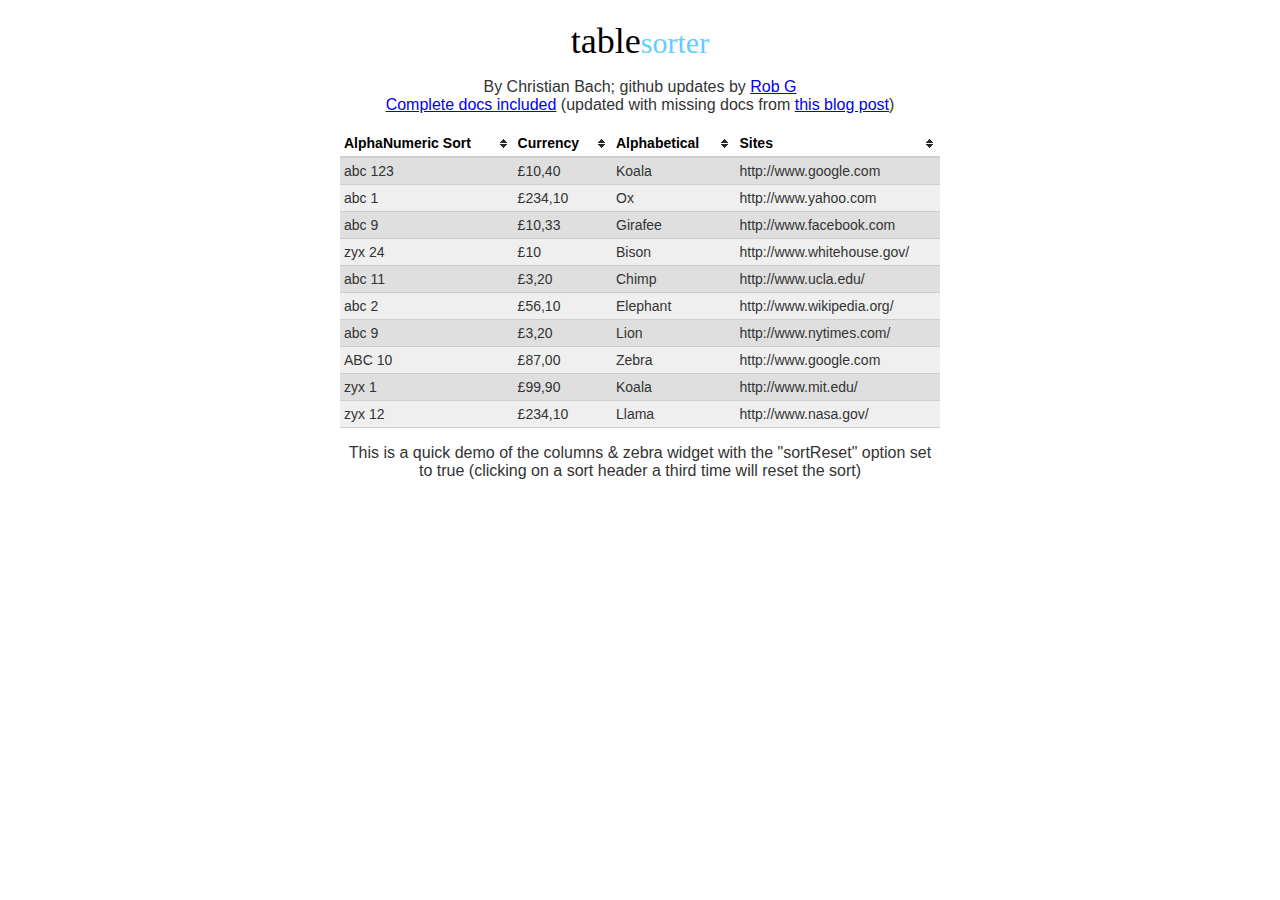
<file: tablesorter-master/index.html>
<!DOCTYPE html>
<html>
<head>
	<meta charset="utf-8">
	<title>Basic Tablesorter Demo</title>

	<!-- Demo styling -->
	<link href="docs/css/jq.css" rel="stylesheet">

	<!-- jQuery: required (tablesorter works with jQuery 1.2.3+) -->
	<script src="docs/js/jquery-1.2.6.min.js"></script>

	<!-- Pick a theme, load the plugin & initialize plugin -->
	<link href="dist/css/theme.default.min.css" rel="stylesheet">
	<script src="dist/js/jquery.tablesorter.min.js"></script>
	<script src="dist/js/jquery.tablesorter.widgets.min.js"></script>
	<script>
	$(function(){
		$('table').tablesorter({
			widgets        : ['zebra', 'columns'],
			usNumberFormat : false,
			sortReset      : true,
			sortRestart    : true
		});
	});
	</script>

</head>
<body>
<div class="demo">
	<h1><a href="https://github.com/Mottie/tablesorter">table<em>sorter</em></a></h1>
	<p>By Christian Bach; github updates by <a href="https://github.com/Mottie/">Rob G</a><br>
		<a href="docs/index.html">Complete docs included</a> (updated with missing docs from <a href="http://wowmotty.blogspot.com/2011/06/jquery-tablesorter-missing-docs.html">this blog post</a>)
	</p>

	<table class="tablesorter">
		<thead>
			<tr>
				<th>AlphaNumeric Sort</th>
				<th>Currency</th>
				<th>Alphabetical</th>
				<th>Sites</th>
			</tr>
		</thead>
		<tbody>
			<tr><td>abc 123</td><td>&#163;10,40</td><td>Koala</td><td>http://www.google.com</td></tr>
			<tr><td>abc 1</td><td>&#163;234,10</td><td>Ox</td><td>http://www.yahoo.com</td></tr>
			<tr><td>abc 9</td><td>&#163;10,33</td><td>Girafee</td><td>http://www.facebook.com</td></tr>
			<tr><td>zyx 24</td><td>&#163;10</td><td>Bison</td><td>http://www.whitehouse.gov/</td></tr>
			<tr><td>abc 11</td><td>&#163;3,20</td><td>Chimp</td><td>http://www.ucla.edu/</td></tr>
			<tr><td>abc 2</td><td>&#163;56,10</td><td>Elephant</td><td>http://www.wikipedia.org/</td></tr>
			<tr><td>abc 9</td><td>&#163;3,20</td><td>Lion</td><td>http://www.nytimes.com/</td></tr>
			<tr><td>ABC 10</td><td>&#163;87,00</td><td>Zebra</td><td>http://www.google.com</td></tr>
			<tr><td>zyx 1</td><td>&#163;99,90</td><td>Koala</td><td>http://www.mit.edu/</td></tr>
			<tr><td>zyx 12</td><td>&#163;234,10</td><td>Llama</td><td>http://www.nasa.gov/</td></tr>
		</tbody>
	</table>

	<p>This is a quick demo of the columns & zebra widget with the "sortReset" option set to true (clicking on a sort header a third time will reset the sort)</p>

</div>
</body></html>
</file>
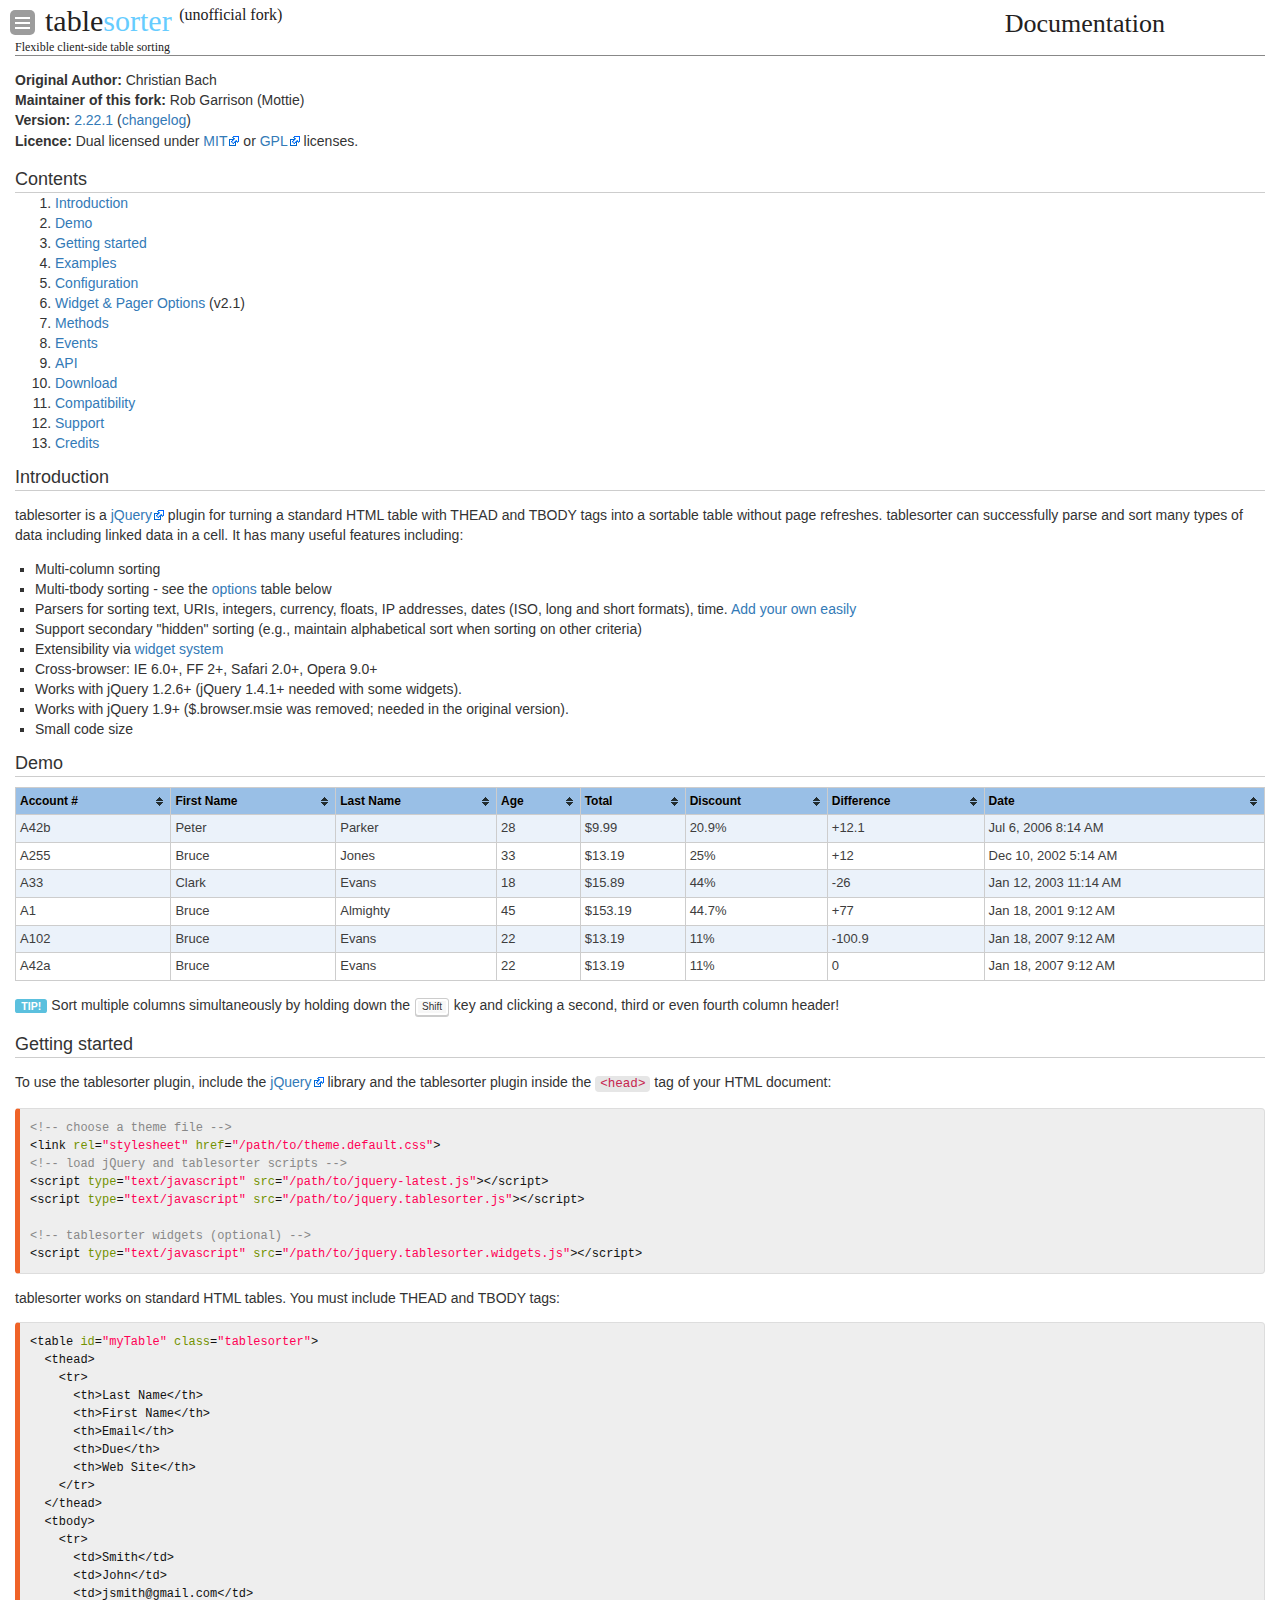
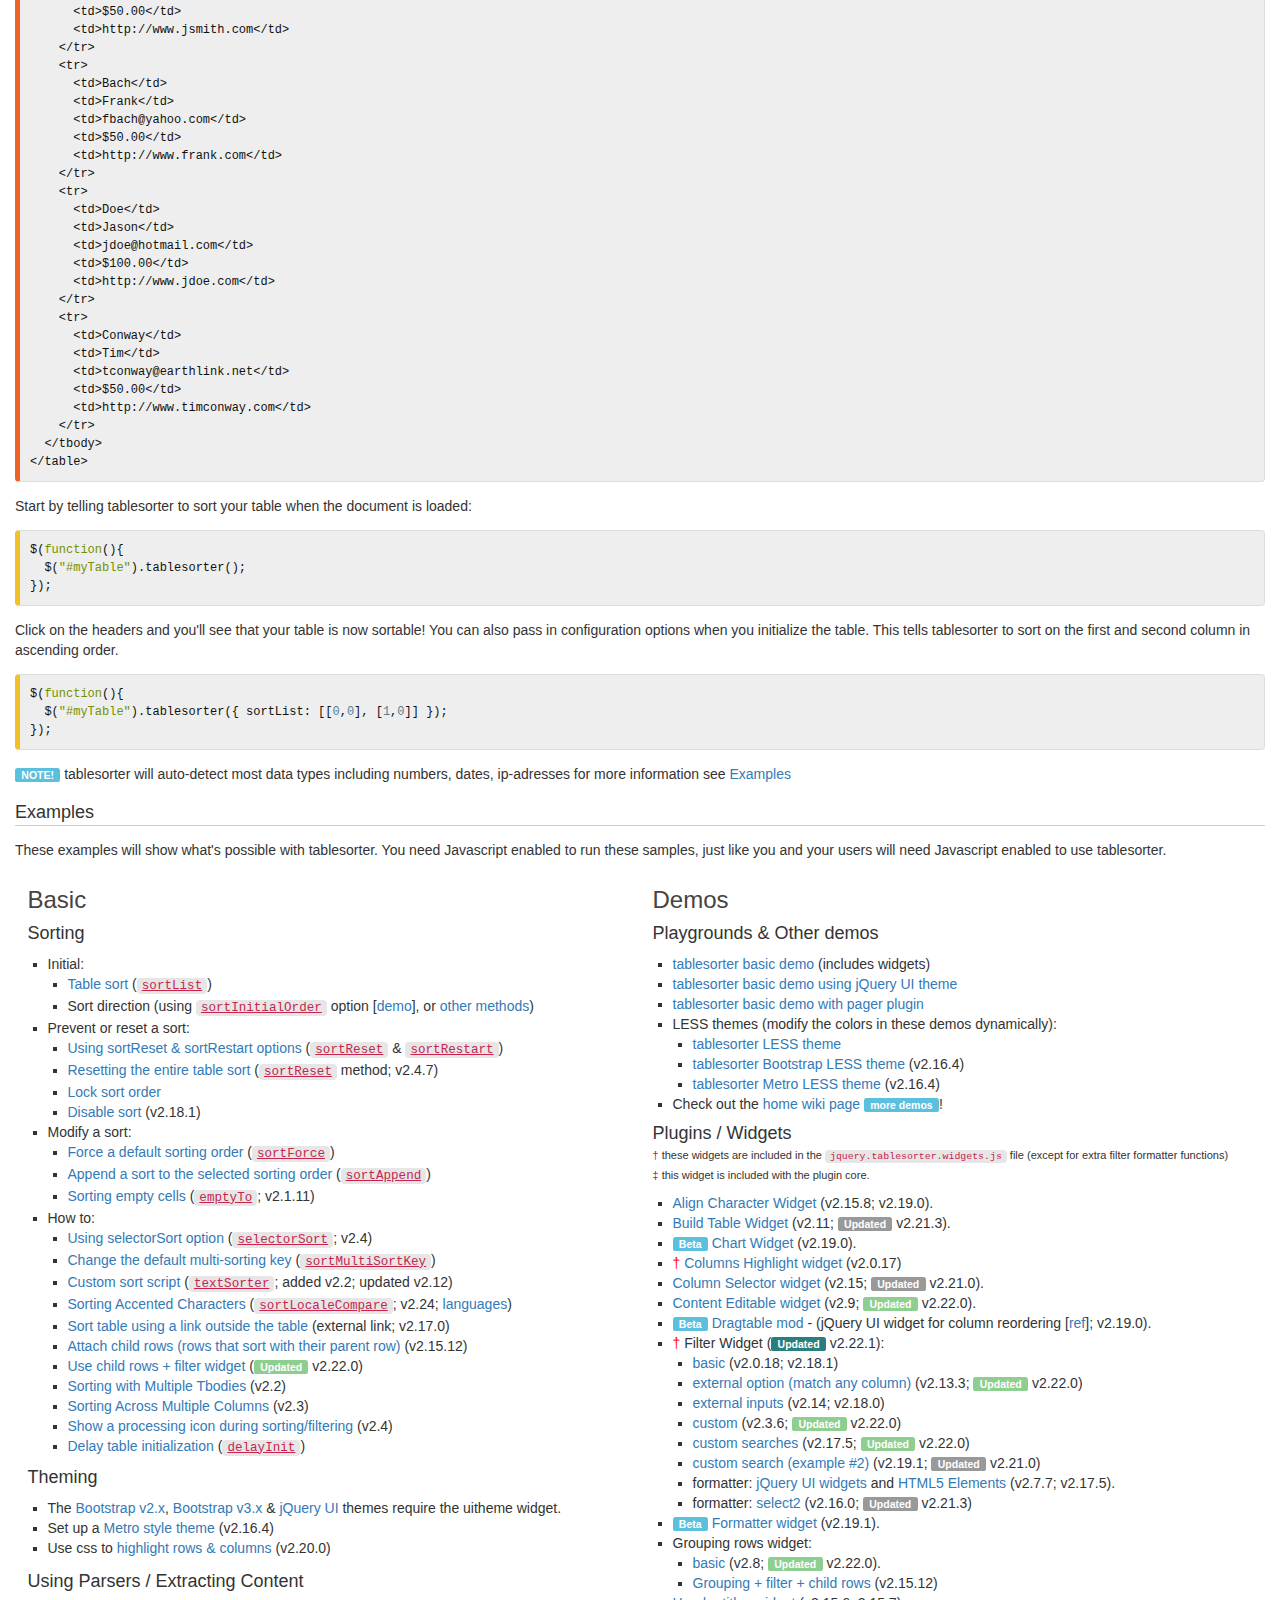
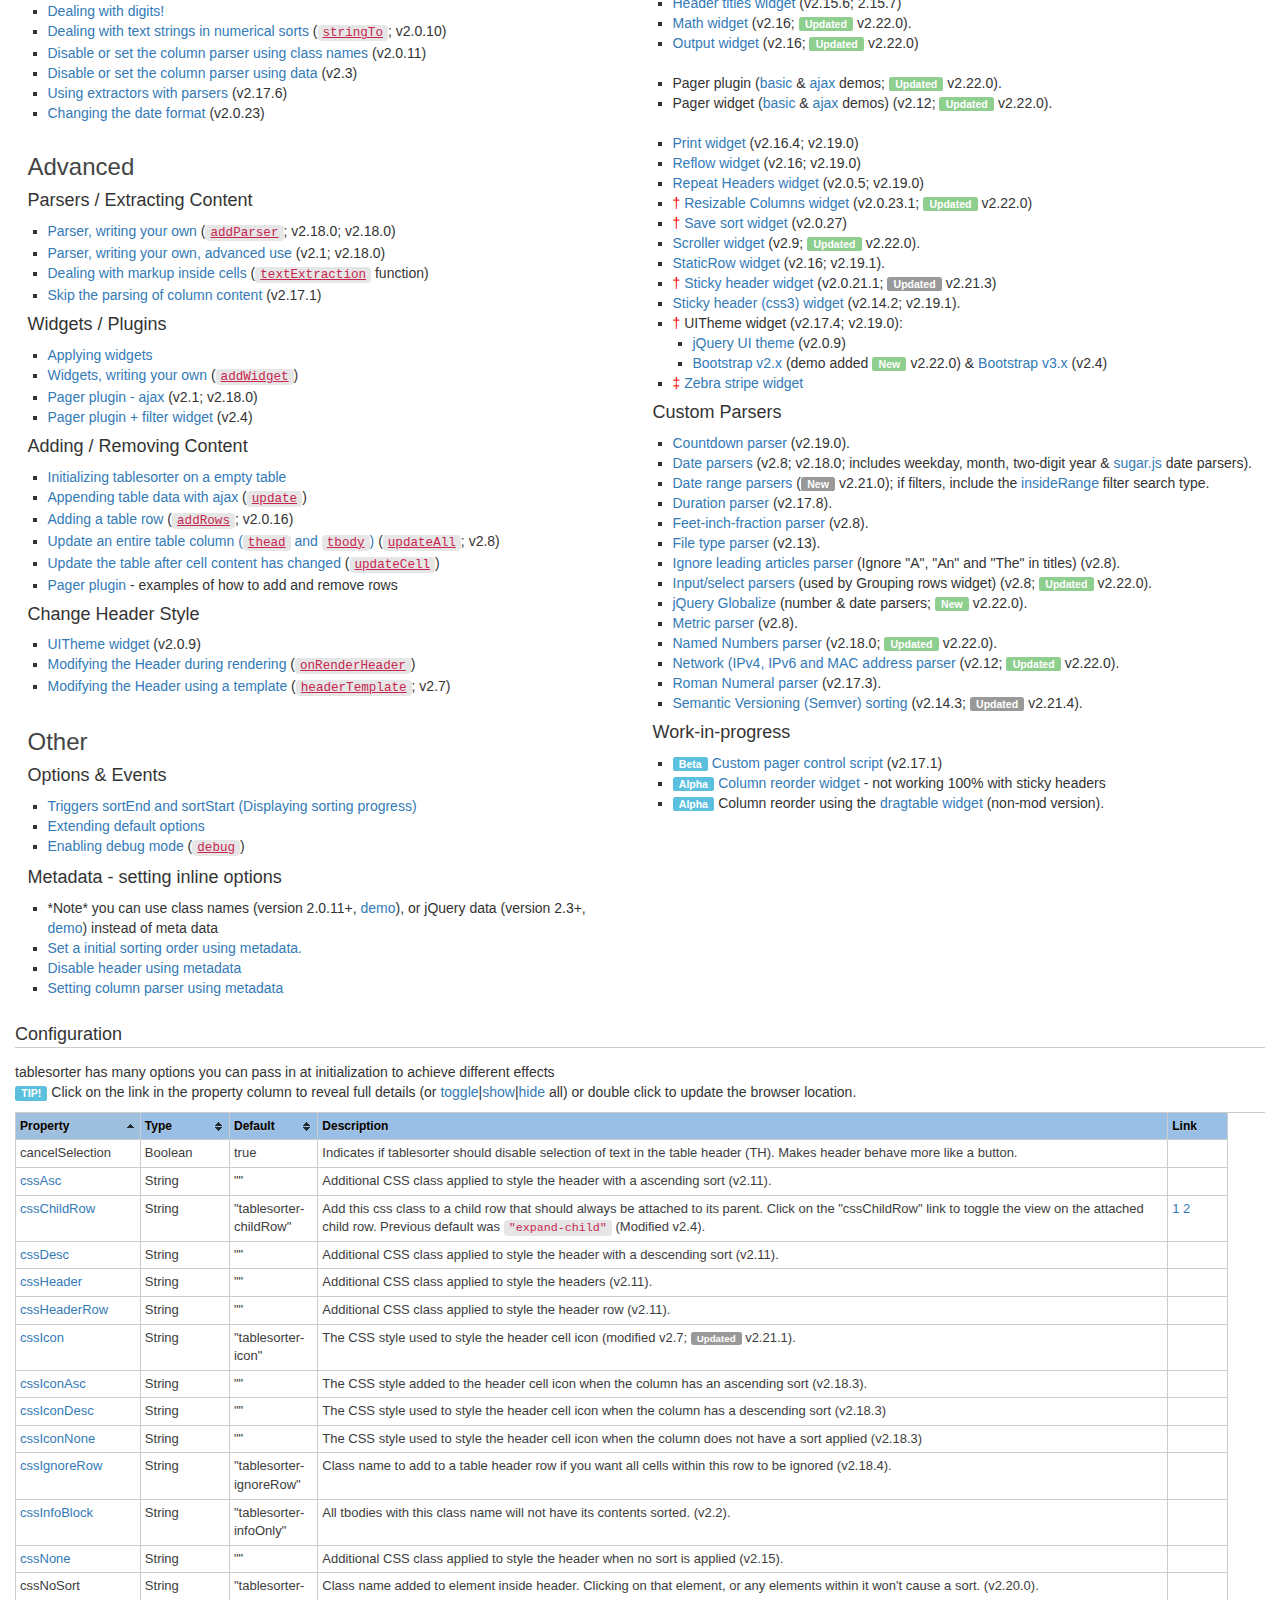
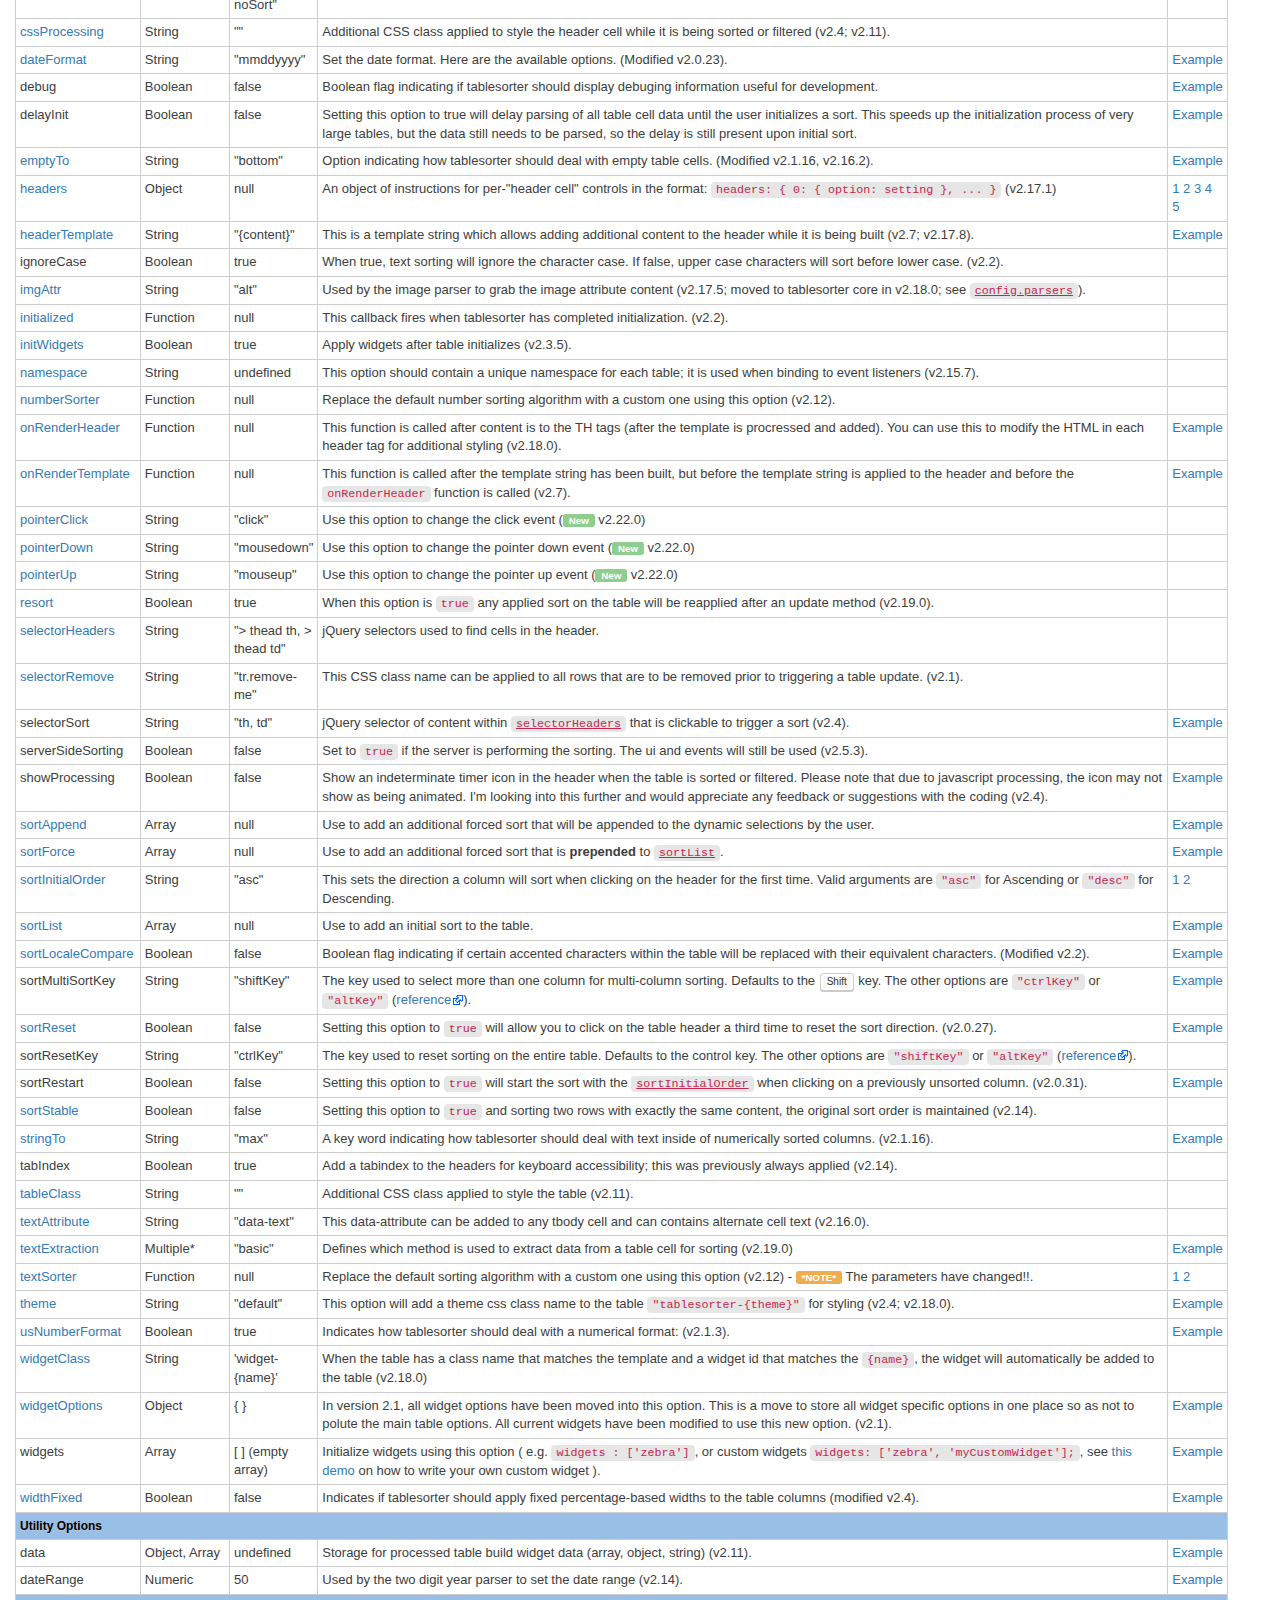
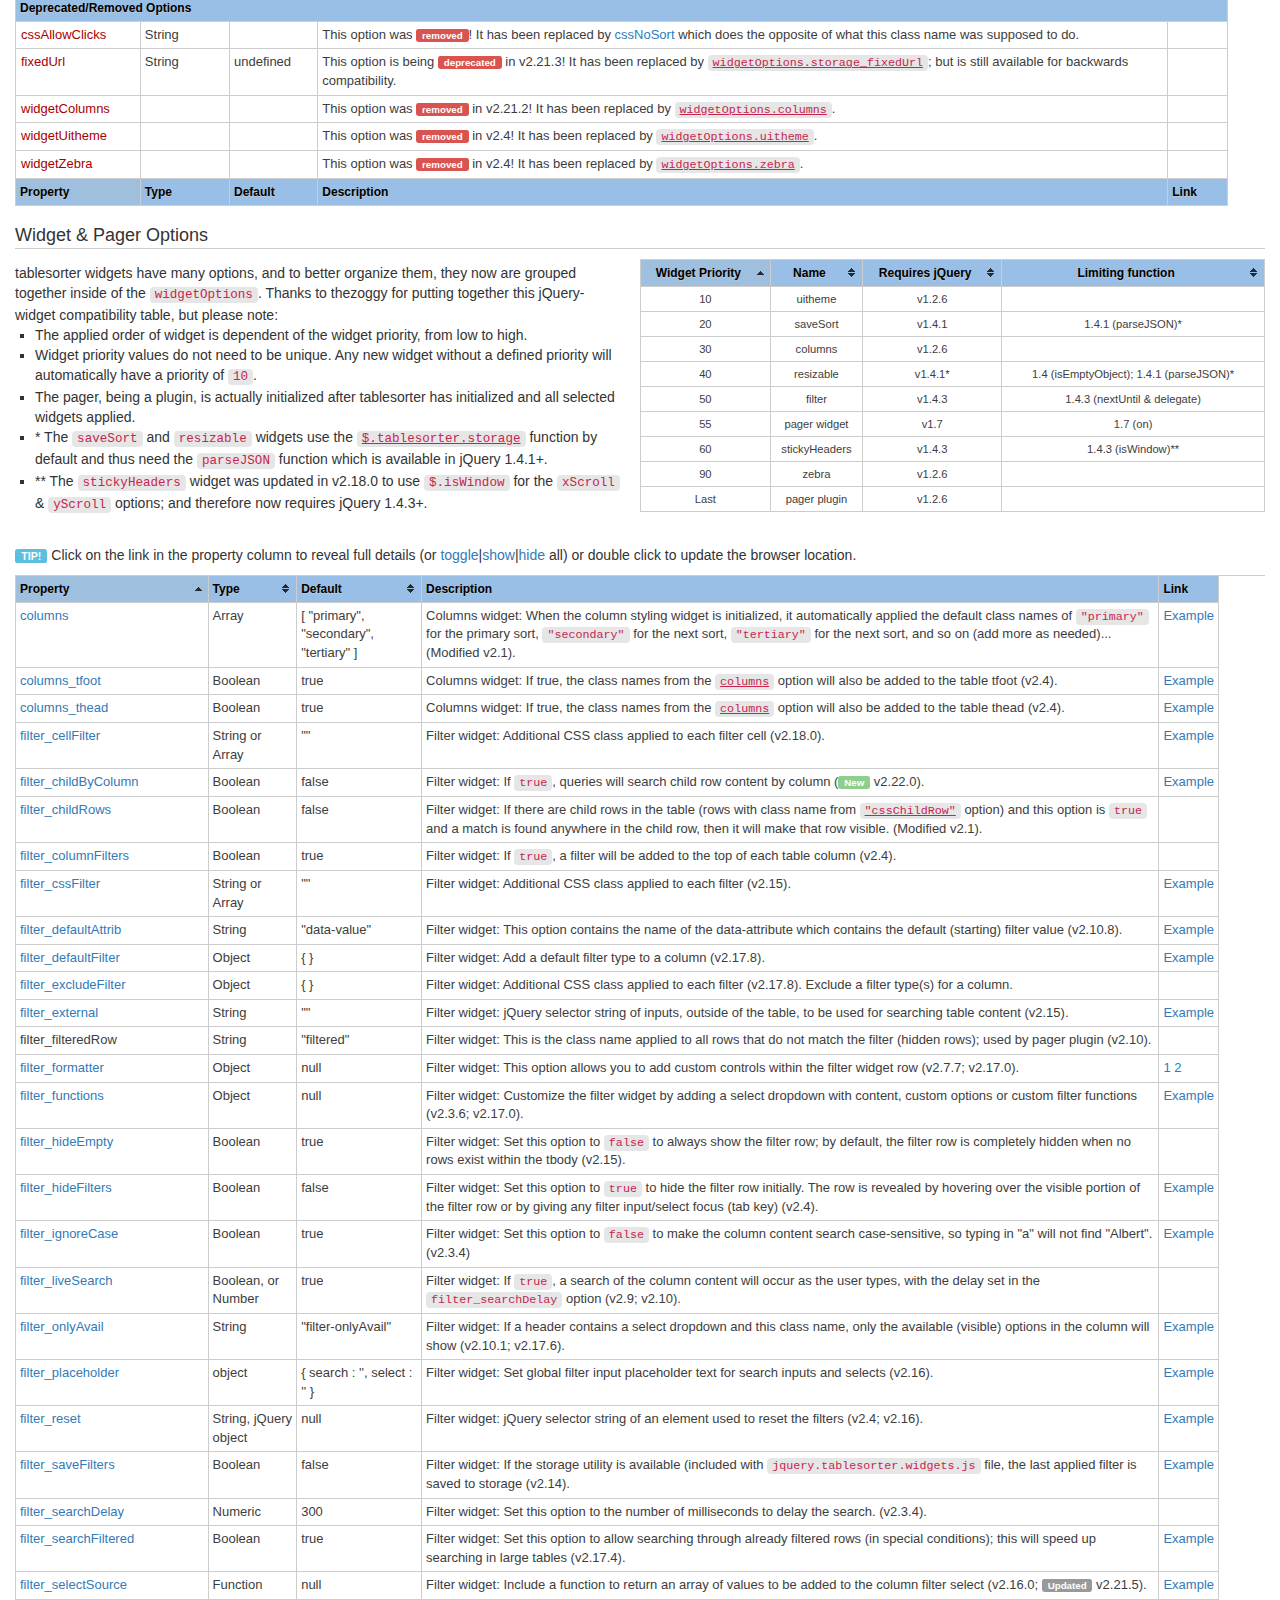
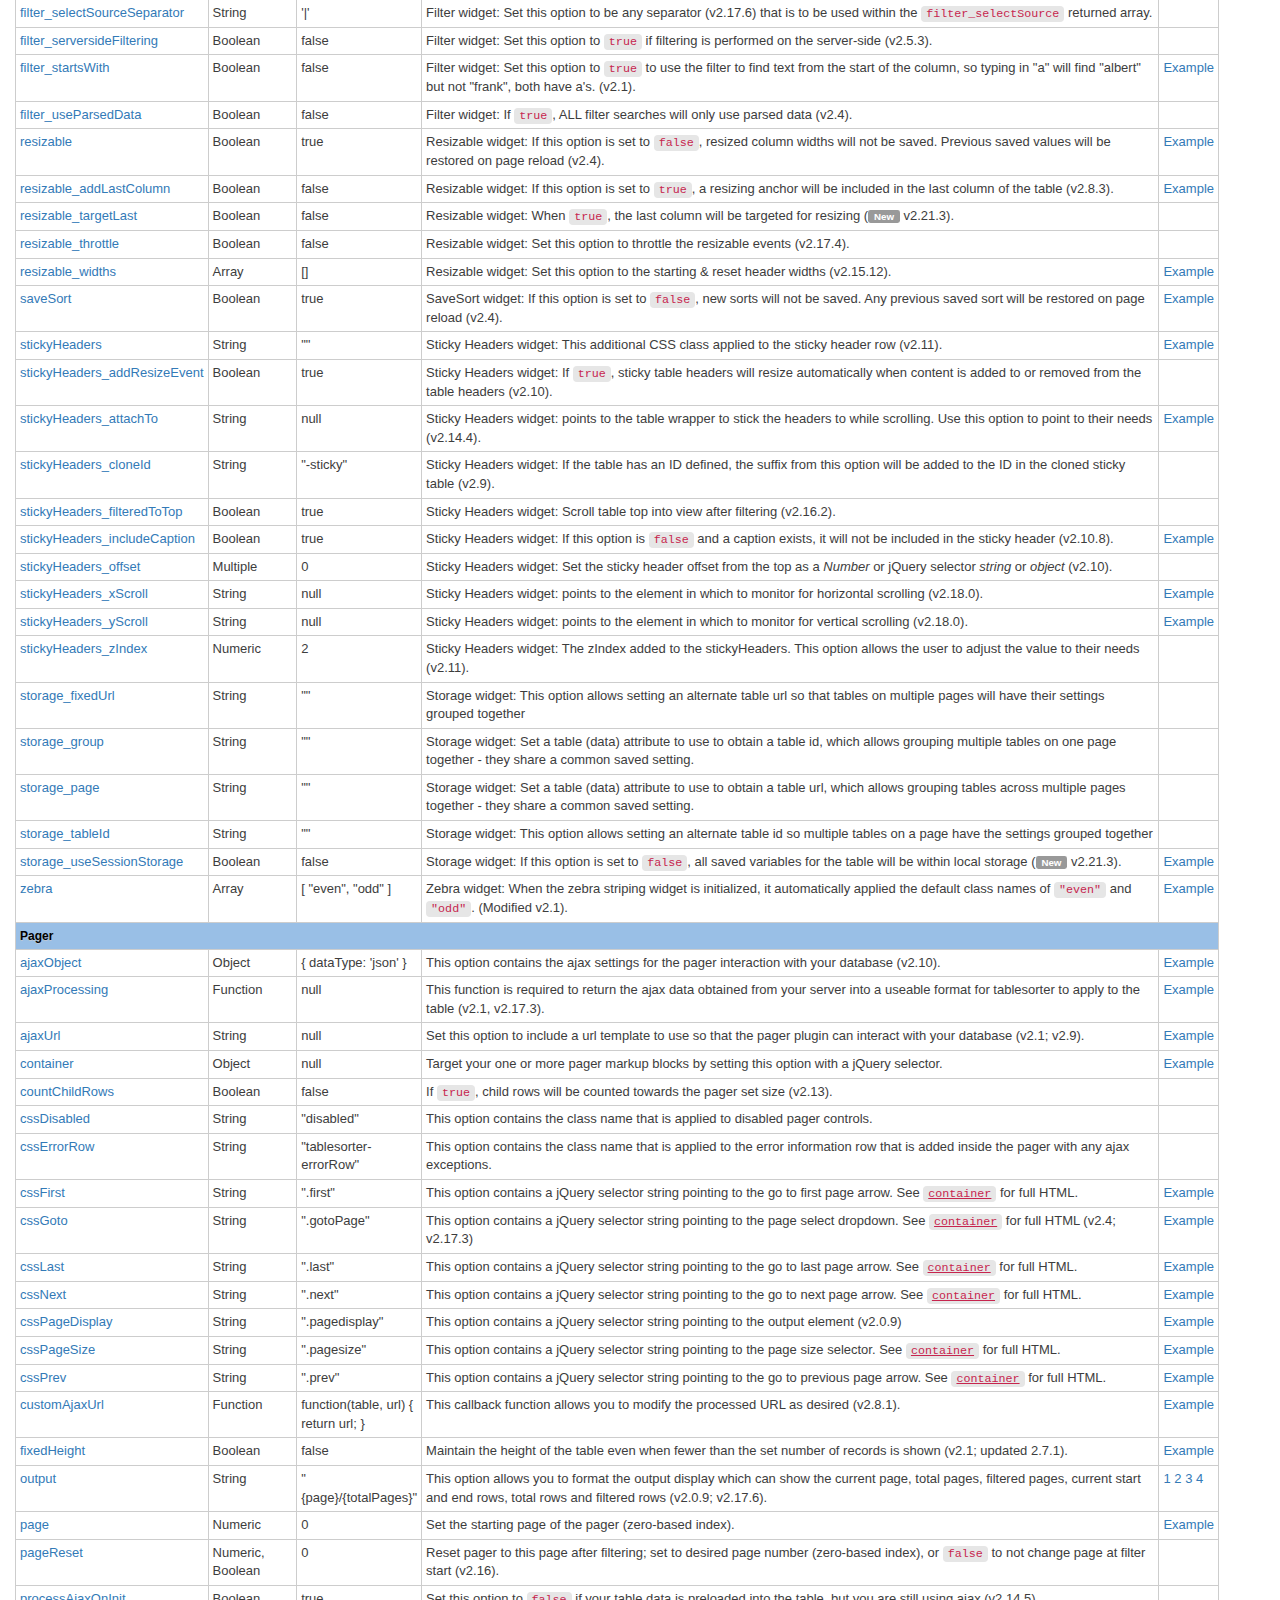
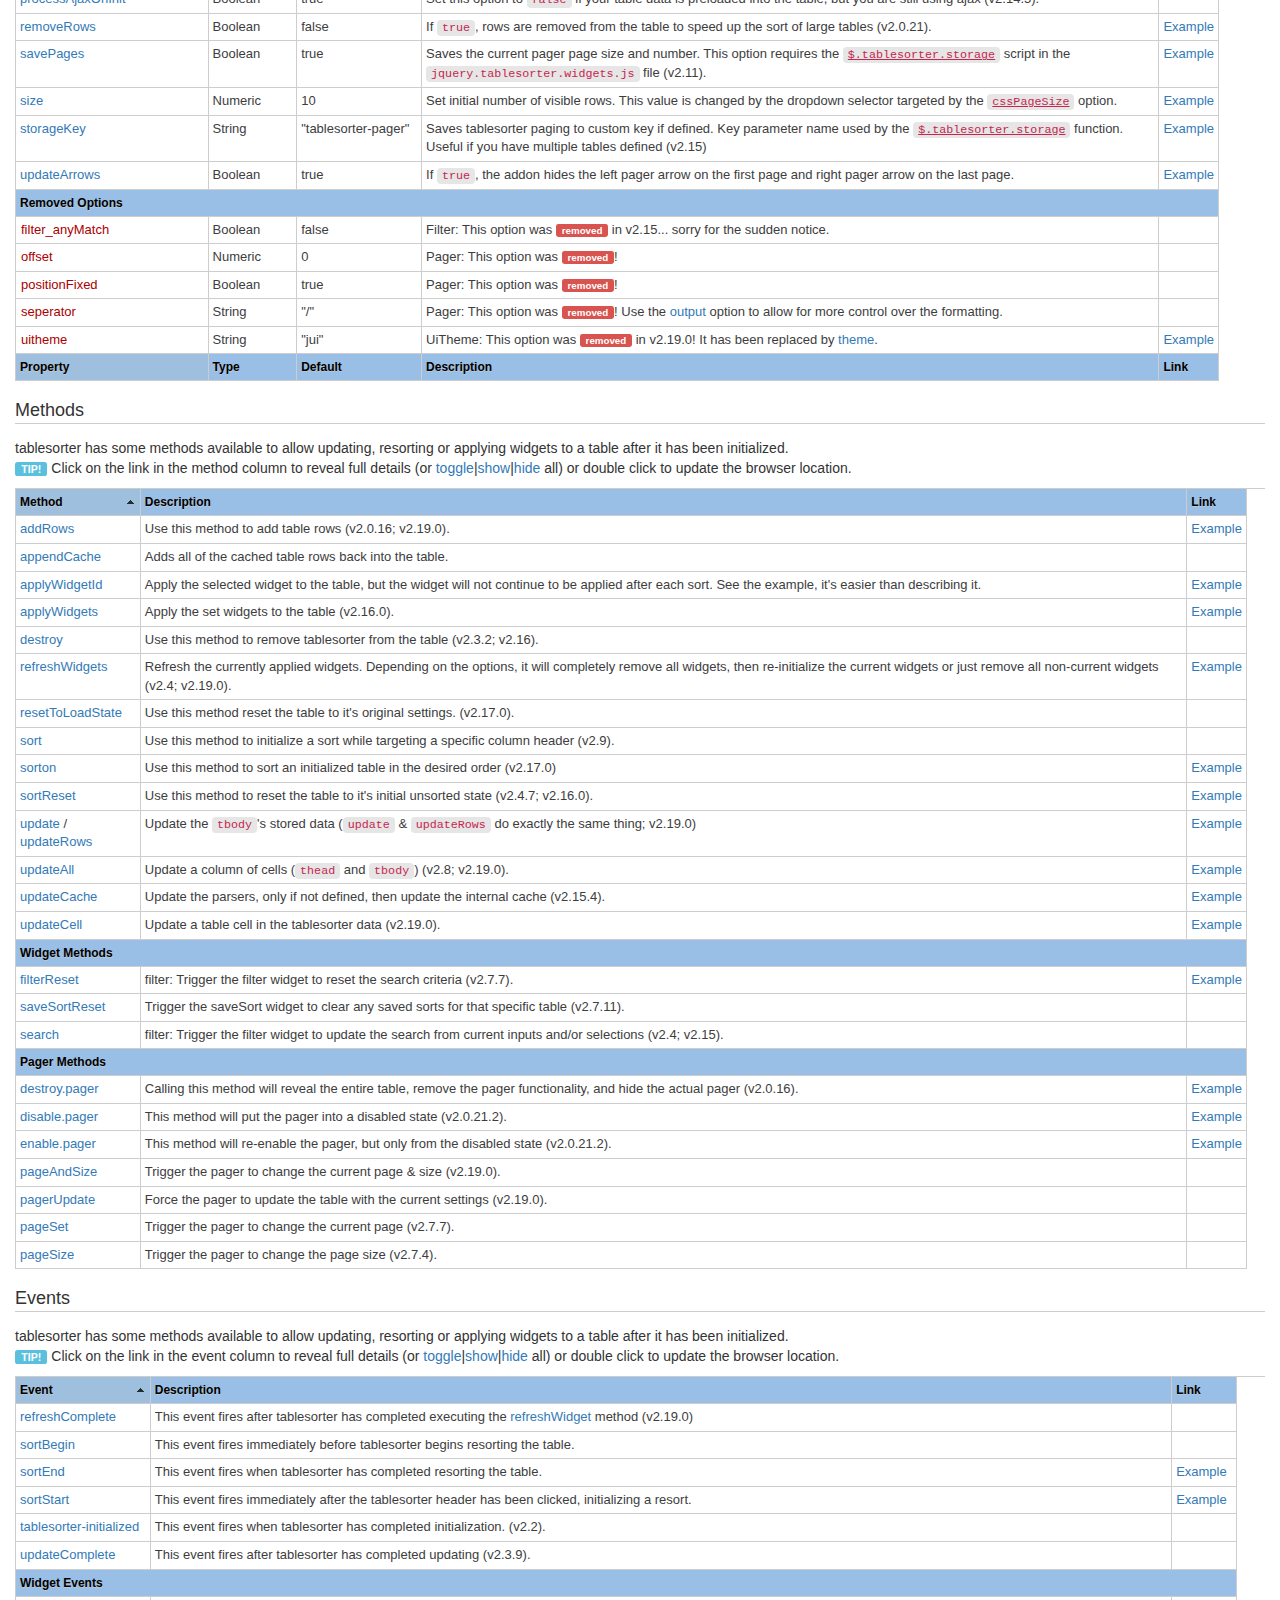
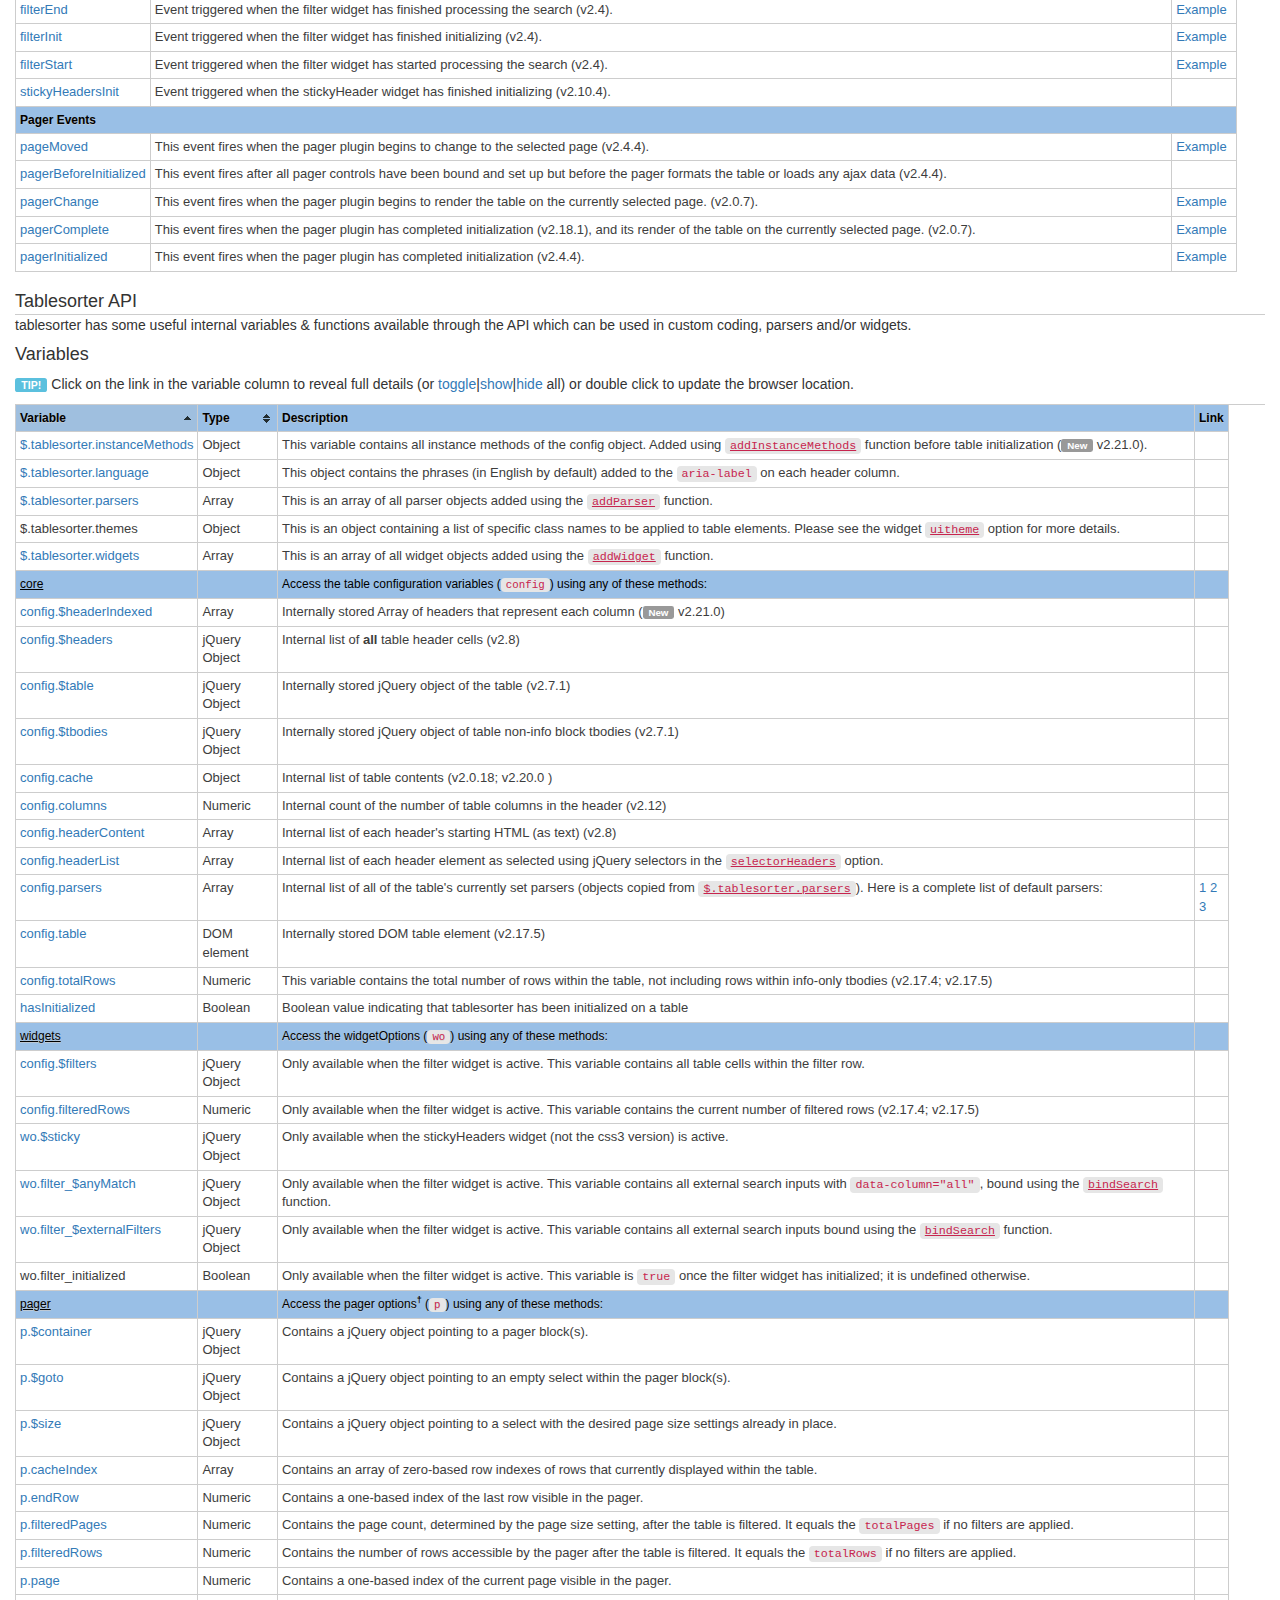
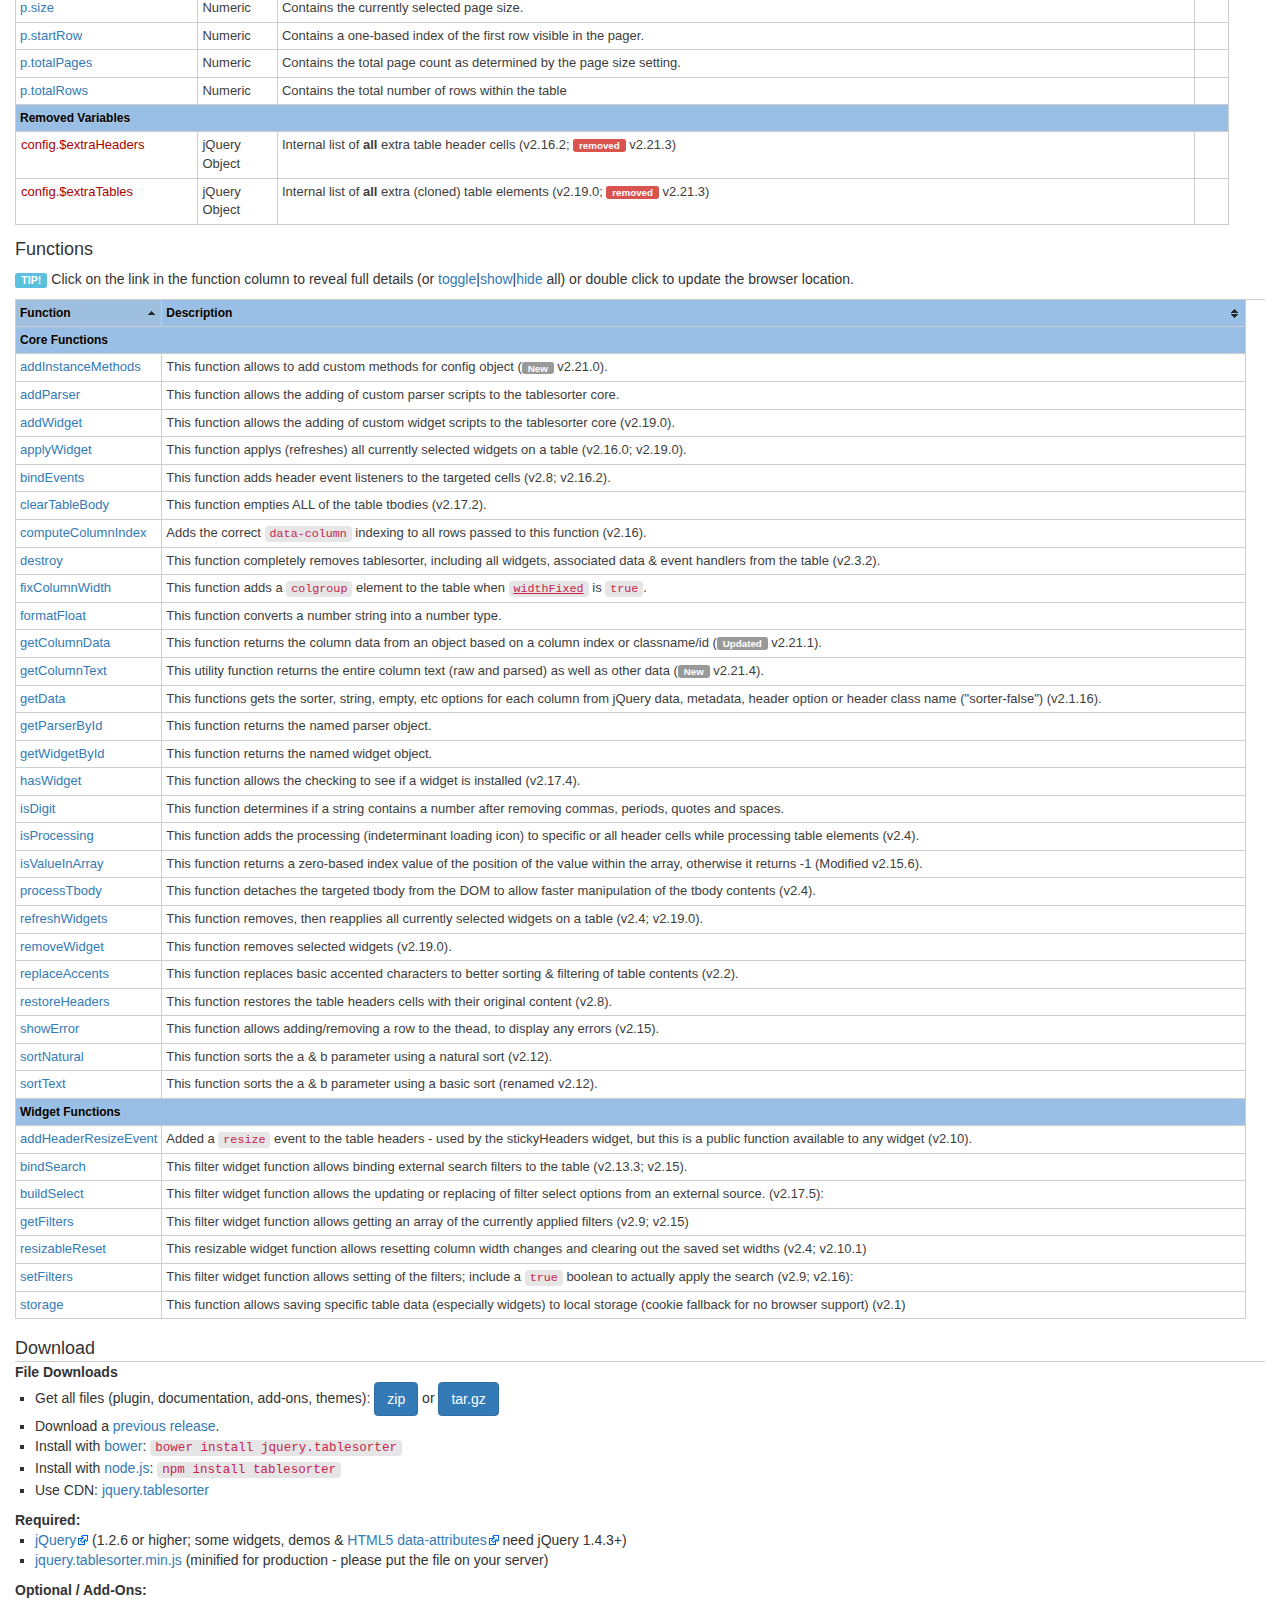
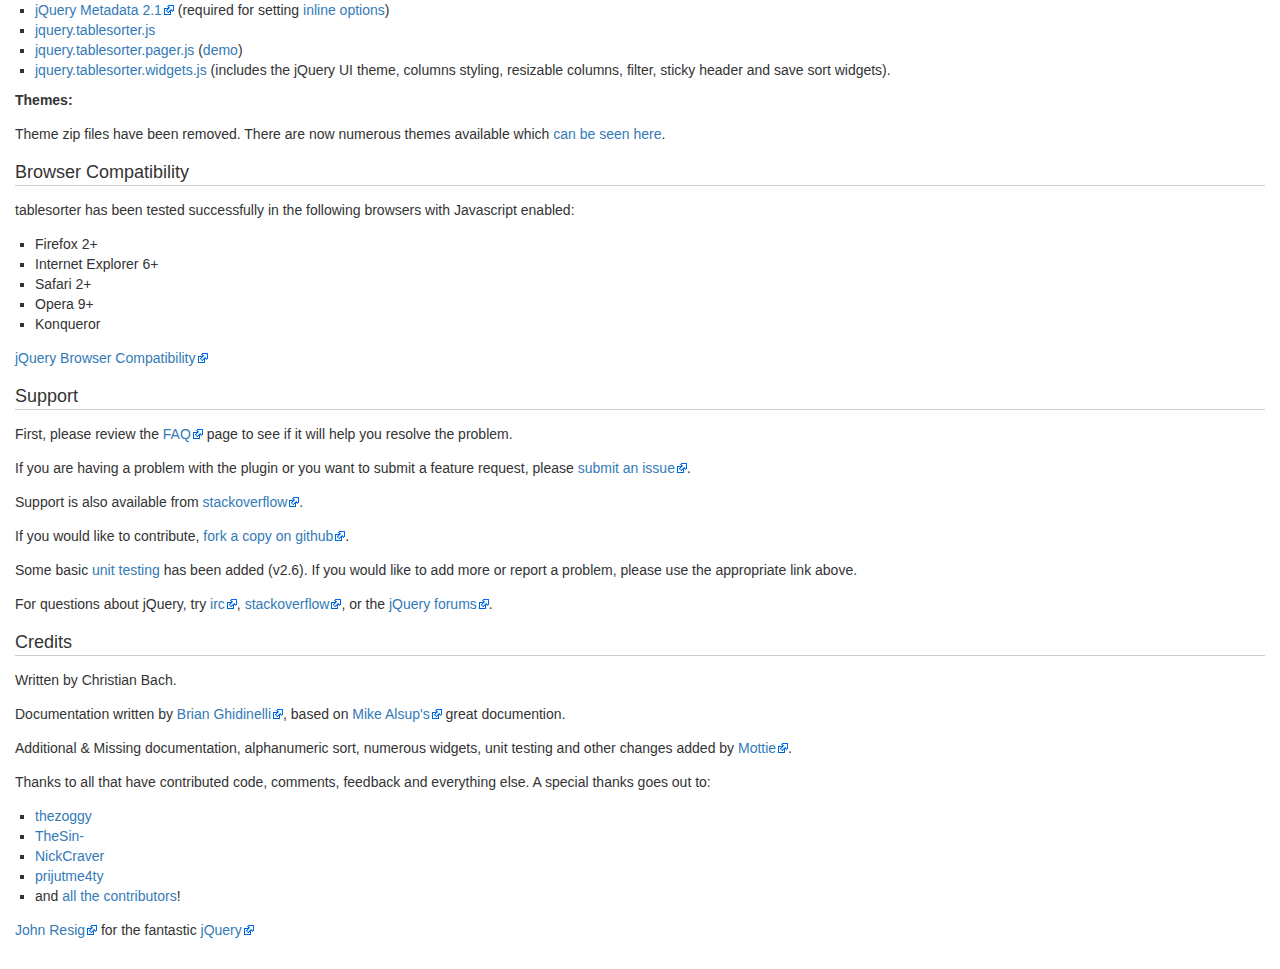
<file: tablesorter-master/docs/index.html>
<!DOCTYPE html>
<html>
<head>
<meta charset="utf-8">
<title>jQuery plugin: Tablesorter 2.0</title>

<!-- jQuery -->
<script src="js/jquery-latest.min.js"></script>

<!-- Demo stuff -->
<link rel="stylesheet" href="css/bootstrap.min.css">
<link class="ui-theme" rel="stylesheet" href="css/jquery-ui.min.css">

<link rel="stylesheet" href="css/jq.css">
<link rel="stylesheet" href="css/menu.css">
<link href="css/prettify.css" rel="stylesheet">
<script src="js/jquery-ui.min.js"></script>
<script src="js/prettify.js"></script>
<script src="js/docs.js"></script>
<script src="js/search.js"></script>
<!--[if lte IE 8]>
<script src="js/search-ie.js"></script>
<![endif]-->

<!-- Tablesorter: required -->
<link href="../css/theme.blue.css" rel="stylesheet">
<script src="../js/jquery.tablesorter.combined.js"></script>
<script>
	$(function() {
		$.extend( $.tablesorter.defaults, {
			theme: 'blue',
			widthFixed: true
		});
		$('.compatibility').tablesorter();
		$('#tablesorter-demo').tablesorter({widgets:['zebra']});
		$('table.options, table.api').tablesorter({widgets:['stickyHeaders']});
	});
</script>

</head>
<body id="root">

<input type="checkbox" class="main-nav-check" id="main-nav-check" />
<div class="main-nav" id="main-nav">
	<div class="page-search">
		<h2 class="title">table<em>sorter</em></h2>
		<div class="input-group search-group">
			<div class="status" title="results"></div>
			<input type="text" placeholder="Find on page..." size="25" maxlength="25" class="search form-control input-sm">
			<div class="input-group-btn">
				<button type="button" class="search-clear btn btn-default tooltip-top" title="Clear search">
					<span class="glyphicon glyphicon-remove"></span>
				</button>
				<button type="button" class="search-prev btn btn-default tooltip-top" title="Previous result">
					<span class="glyphicon glyphicon-chevron-up"></span>
				</button>
				<button type="button" class="search-next btn btn-default tooltip-top" title="Next search">
					<span class="glyphicon glyphicon-chevron-down"></span>
				</button>
			</div>
		</div>
		<div class="search-options input-group-btn">
			<div class="switch">
				<input type="radio" class="switch-input" name="view" value="Word" id="word" checked="checked">
				<label for="word" class="switch-label switch-label-off tooltip-edge-left" title="Search for whole word only">Word</label>
				<input type="radio" class="switch-input" name="view" value="letter" id="letter">
				<label for="letter" class="switch-label switch-label-on tooltip-bottom" title="Search for letters">Letter</label>
				<span class="switch-selection btn-primary"></span>
			</div>
			<div class="switch">
				<input type="radio" class="switch-input" name="view2" value="Ab" id="cstrue">
				<label for="cstrue" class="switch-label switch-label-off tooltip-bottom" title="Case-Sensitive search">Ab</label>
				<input type="radio" class="switch-input" name="view2" value="aa" id="csfalse" checked="checked">
				<label for="csfalse" class="switch-label switch-label-on tooltip-edge-right" title="Case-Insensitive search">ab</label>
				<span class="switch-selection btn-primary"></span>
			</div>
			<a href="https://github.com/Mottie/tablesorter/wiki/Search" class="tooltip-right glyphicon glyphicon-question-sign" title="Get search instructions">
			</a>
		</div>
	</div>
	<div class="page-links">
		<a href="#Introduction">Introduction</a>
		<a href="#Demo">Demo</a>
		<a href="#Getting-Started">Getting started</a>
		<a href="#Examples">Examples</a>
		<a href="#Configuration">Configuration</a>
		<a href="#Widget-options">Widget &amp; Pager Options</a>
		<a href="#methods">Methods</a>
		<a href="#events">Events</a>
		<a href="#api">API</a>
		<a href="#Download">Download</a>
		<a href="#Compatibility">Compatibility</a>
		<a href="#Support">Support</a>
		<a href="#Credits">Credits</a>
	</div>
</div>

<div id="main">

	<label for="main-nav-check" class="tooltip-right toggle-menu main-header" onclick="" title="Click to toggle the side menu">
		<span></span>
	</label>

	<div id="banner">
		<h1>table<em>sorter</em> <small>(unofficial fork)</small></h1>
		<h2>Documentation</h2>
		<h3>Flexible client-side table sorting</h3>
	</div>

	<p>
		<strong>Original Author:</strong> Christian Bach<br>
		<strong>Maintainer of this fork:</strong> Rob Garrison (Mottie)<br>
		<strong>Version:</strong> <a class="current-version" href="https://github.com/Mottie/tablesorter/archive/master.zip">2.1+</a> (<a href="https://github.com/Mottie/tablesorter/wiki/Changes">changelog</a>)&nbsp;
		<iframe class="github-btn" src="http://ghbtns.com/github-btn.html?user=mottie&amp;repo=tablesorter&amp;type=fork&amp;count=true" width="90" height="20" title="Fork on GitHub"></iframe>
		<iframe class="github-btn" src="http://ghbtns.com/github-btn.html?user=mottie&amp;repo=tablesorter&amp;type=watch&amp;count=true" width="100" height="20" title="Star on GitHub"></iframe>
		<br>
		<strong>Licence:</strong>
		Dual licensed under <a class="external" href="http://www.opensource.org/licenses/mit-license.php">MIT</a>
		or <a class="external" href="http://www.opensource.org/licenses/gpl-license.php">GPL</a> licenses.<br>
	<p>

	<a id="Contents"></a>
	<h1>Contents</h1>
	<ol>
		<li><a href="#Introduction">Introduction</a></li>
		<li><a href="#Demo">Demo</a></li>
		<li><a href="#Getting-Started">Getting started</a></li>
		<li><a href="#Examples">Examples</a></li>
		<li><a href="#Configuration">Configuration</a></li>
		<li><a href="#Widget-options">Widget &amp; Pager Options</a> (v2.1)</li>
		<li><a href="#methods">Methods</a></li>
		<li><a href="#events">Events</a></li>
		<li><a href="#api">API</a></li>
		<li><a href="#Download">Download</a></li>
		<li><a href="#Compatibility">Compatibility</a></li>
		<li><a href="#Support">Support</a></li>
		<li><a href="#Credits">Credits</a></li>
	</ol>

	<a id="Introduction"></a>
	<h1>Introduction</h1>
	<p>
		tablesorter is a <a class="external" href="http://jquery.com">jQuery</a> plugin for turning a
		standard HTML table with THEAD and TBODY tags into a sortable table without page refreshes.
		tablesorter can successfully parse and sort many types of data including linked data in a cell.
		It has many useful features including:
	<p>

	<ul>
		<li>Multi-column sorting</li>
		<li>Multi-tbody sorting - see the <a href="#options">options</a> table below</li>
		<li>Parsers for sorting text, URIs, integers, currency, floats, IP addresses, dates (ISO, long and short formats), time.  <a href="example-parsers.html">Add your own easily</a></li>
		<li>Support secondary &quot;hidden&quot; sorting (e.g., maintain alphabetical sort when sorting on other criteria)</li>
		<li>Extensibility via <a href="example-widgets.html">widget system</a></li>
		<li>Cross-browser: IE 6.0+, FF 2+, Safari 2.0+, Opera 9.0+</li>
		<li>Works with jQuery 1.2.6+ (jQuery 1.4.1+ needed with some widgets).</li>
		<li>Works with jQuery 1.9+ ($.browser.msie was removed; needed in the original version).</li>
		<li>Small code size</li>
	</ul>

	<a id="Demo"></a>
	<h1>Demo</h1>

	<table id="tablesorter-demo" class="tablesorter">
		<thead>
			<tr>
				<th>Account #</th>
				<th>First Name</th>
				<th>Last Name</th>
				<th>Age</th>
				<th>Total</th>
				<th>Discount</th>
				<th>Difference</th>
				<th>Date</th>
			</tr>
		</thead>
		<tbody>
			<tr>
				<td>A42b</td>
				<td>Peter</td>
				<td>Parker</td>
				<td>28</td>
				<td>$9.99</td>
				<td>20.9%</td>
				<td>+12.1</td>
				<td>Jul 6, 2006 8:14 AM</td>
			</tr>
			<tr>
				<td>A255</td>
				<td>Bruce</td>
				<td>Jones</td>
				<td>33</td>
				<td>$13.19</td>
				<td>25%</td>
				<td>+12</td>
				<td>Dec 10, 2002 5:14 AM</td>
			</tr>
			<tr>
				<td>A33</td>
				<td>Clark</td>
				<td>Evans</td>
				<td>18</td>
				<td>$15.89</td>
				<td>44%</td>
				<td>-26</td>
				<td>Jan 12, 2003 11:14 AM</td>
			</tr>
			<tr>
				<td>A1</td>
				<td>Bruce</td>
				<td>Almighty</td>
				<td>45</td>
				<td>$153.19</td>
				<td>44.7%</td>
				<td>+77</td>
				<td>Jan 18, 2001 9:12 AM</td>
			</tr>
			<tr>
				<td>A102</td>
				<td>Bruce</td>
				<td>Evans</td>
				<td>22</td>
				<td>$13.19</td>
				<td>11%</td>
				<td>-100.9</td>
				<td>Jan 18, 2007 9:12 AM</td>
			</tr>
			<tr>
				<td>A42a</td>
				<td>Bruce</td>
				<td>Evans</td>
				<td>22</td>
				<td>$13.19</td>
				<td>11%</td>
				<td>0</td>
				<td>Jan 18, 2007 9:12 AM</td>
			</tr>
		</tbody>
	</table>

	<p class="tip">
		<span class="label label-info">TIP!</span>  Sort multiple columns simultaneously by holding down the <kbd>Shift</kbd> key and clicking a second, third or even fourth column header!
	<p>

	<a id="Getting-Started"></a>
	<h1>Getting started</h1>
	<p>
		To use the tablesorter plugin, include the <a class="external" href="http://jquery.com">jQuery</a>
		library and the tablesorter plugin inside the <code>&lt;head&gt;</code> tag
		of your HTML document:
	<p>

	<pre class="prettyprint lang-html">&lt;!-- choose a theme file --&gt;
&lt;link rel=&quot;stylesheet&quot; href=&quot;/path/to/theme.default.css&quot;&gt;
&lt;!-- load jQuery and tablesorter scripts --&gt;
&lt;script type=&quot;text/javascript&quot; src=&quot;/path/to/jquery-latest.js&quot;&gt;&lt;/script&gt;
&lt;script type=&quot;text/javascript&quot; src=&quot;/path/to/jquery.tablesorter.js&quot;&gt;&lt;/script&gt;

&lt;!-- tablesorter widgets (optional) --&gt;
&lt;script type=&quot;text/javascript&quot; src=&quot;/path/to/jquery.tablesorter.widgets.js&quot;&gt;&lt;/script&gt;
</pre>

	<p>tablesorter works on standard HTML tables.  You must include THEAD and TBODY tags:<p>

	<pre class="prettyprint lang-html">&lt;table id="myTable" class="tablesorter"&gt;
  &lt;thead&gt;
    &lt;tr&gt;
      &lt;th&gt;Last Name&lt;/th&gt;
      &lt;th&gt;First Name&lt;/th&gt;
      &lt;th&gt;Email&lt;/th&gt;
      &lt;th&gt;Due&lt;/th&gt;
      &lt;th&gt;Web Site&lt;/th&gt;
    &lt;/tr&gt;
  &lt;/thead&gt;
  &lt;tbody&gt;
    &lt;tr&gt;
      &lt;td&gt;Smith&lt;/td&gt;
      &lt;td&gt;John&lt;/td&gt;
      &lt;td&gt;jsmith@gmail.com&lt;/td&gt;
      &lt;td&gt;$50.00&lt;/td&gt;
      &lt;td&gt;http://www.jsmith.com&lt;/td&gt;
    &lt;/tr&gt;
    &lt;tr&gt;
      &lt;td&gt;Bach&lt;/td&gt;
      &lt;td&gt;Frank&lt;/td&gt;
      &lt;td&gt;fbach@yahoo.com&lt;/td&gt;
      &lt;td&gt;$50.00&lt;/td&gt;
      &lt;td&gt;http://www.frank.com&lt;/td&gt;
    &lt;/tr&gt;
    &lt;tr&gt;
      &lt;td&gt;Doe&lt;/td&gt;
      &lt;td&gt;Jason&lt;/td&gt;
      &lt;td&gt;jdoe@hotmail.com&lt;/td&gt;
      &lt;td&gt;$100.00&lt;/td&gt;
      &lt;td&gt;http://www.jdoe.com&lt;/td&gt;
    &lt;/tr&gt;
    &lt;tr&gt;
      &lt;td&gt;Conway&lt;/td&gt;
      &lt;td&gt;Tim&lt;/td&gt;
      &lt;td&gt;tconway@earthlink.net&lt;/td&gt;
      &lt;td&gt;$50.00&lt;/td&gt;
      &lt;td&gt;http://www.timconway.com&lt;/td&gt;
    &lt;/tr&gt;
  &lt;/tbody&gt;
&lt;/table&gt;</pre>

	<p>Start by telling tablesorter to sort your table when the document is loaded:<p>

	<pre class="prettyprint lang-js">$(function(){
  $("#myTable").tablesorter();
});</pre>

	<p>
		Click on the headers and you'll see that your table is now sortable!  You can
		also pass in configuration options when you initialize the table.  This tells
		tablesorter to sort on the first and second column in ascending order.
	<p>

	<pre class="prettyprint lang-js">$(function(){
  $("#myTable").tablesorter({ sortList: [[0,0], [1,0]] });
});</pre>

	<p class="tip">
		<span class="label label-info">NOTE!</span> tablesorter will auto-detect most data types including numbers, dates, ip-adresses for more information see <a href="#Examples">Examples</a>
	<p>

	<a id="Examples"></a>
	<h1>Examples</h1>
	<p>
		These examples will show what's possible with tablesorter.  You need Javascript enabled to
		run these samples, just like you and your users will need Javascript enabled to use tablesorter.
	<p>

	<div class="box">
	<h3>Basic</h3>
	<h4>Sorting</h4>
	<ul>
		<li>Initial:
			<ul>
				<li><a href="example-option-sort-list.html">Table sort</a> (<a href="#sortlist"><code>sortList</code></a>)</li>
				<li>Sort direction (using <a href="#sortinitialorder"><code>sortInitialOrder</code></a> option [<a href="example-option-sort-order.html">demo</a>], or <a href="example-options-headers-order.html">other methods</a>)</li>
			</ul>
		</li>
		<li>Prevent or reset a sort:
			<ul>
				<li><a href="example-option-sortreset-sortrestart.html">Using sortReset &amp; sortRestart options</a> (<a href="#sortreset"><code>sortReset</code></a> &amp; <a href="#sortrestart"><code>sortRestart</code></a>)</li>
				<li><a href="example-method-sortreset.html">Resetting the entire table sort</a> (<a href="#sortreset-method"><code>sortReset</code></a> method; v2.4.7)</li>
				<li><a href="example-options-headers-locked.html">Lock sort order</a></li>
				<li><a href="example-options-headers.html">Disable sort</a> (<span class="version updated">v2.18.1</span>)</li>
			</ul>
		</li>
		<li>Modify a sort:
			<ul>
				<li><a href="example-option-sort-force.html">Force a default sorting order</a> (<a href="#sortforce"><code>sortForce</code></a>)</li>
				<li><a href="example-option-sort-append.html">Append a sort to the selected sorting order</a> (<a href="#sortappend"><code>sortAppend</code></a>)</li>
				<li><a href="example-option-sort-empty.html">Sorting empty cells</a> (<a href="#emptyto"><code>emptyTo</code></a>; v2.1.11)</li>
			</ul>
		</li>
		<li>How to:
			<ul>
				<li><a href="example-option-selectorsort.html">Using selectorSort option</a> (<a href="#selectorsort"><code>selectorSort</code></a>; v2.4)</li>
				<li><a href="example-option-sort-key.html">Change the default multi-sorting key</a> (<a href="#sortmultisortkey"><code>sortMultiSortKey</code></a>)</li>
				<li><a href="example-option-custom-sort.html">Custom sort script</a> (<a href="#textsorter"><code>textSorter</code></a>; added v2.2; updated <span class="version updated">v2.12</span>)</li>
				<li><a href="example-locale-sort.html">Sorting Accented Characters</a> (<a href="#sortlocalecompare"><code>sortLocaleCompare</code></a>; v2.24; <a href="https://github.com/Mottie/tablesorter/wiki/Language">languages</a>)</li>
				<li><a href="example-trigger-sort.html">Sort table using a link outside the table</a> (external link; <span class="updated version">v2.17.0</span>)</li>
				<li><a href="example-child-rows.html">Attach child rows (rows that sort with their parent row)</a> (<span class="updated version">v2.15.12</span>)</li>
				<li><a href="example-child-rows-filtered.html">Use child rows + filter widget</a> (<span class="updated version">v2.22.0</span>)</li>
				<li><a href="example-multiple-tbodies.html">Sorting with Multiple Tbodies</a> (v2.2)</li>
				<li><a href="example-header-column-span.html">Sorting Across Multiple Columns</a> (v2.3)</li>
				<li><a href="example-option-show-processing.html">Show a processing icon during sorting/filtering</a> (v2.4)</li>
				<li><a href="example-option-delay-init.html">Delay table initialization</a> (<a href="#delayinit"><code>delayInit</code></a>)</li>
			</ul>
		</li>
	</ul>

	<h4>Theming</h4>
	<ul>
		<li>The <a href="example-widget-bootstrap-theme-v2.html">Bootstrap v2.x</a>, <a href="example-widget-bootstrap-theme.html">Bootstrap v3.x</a> &amp; <a href="example-widget-ui-theme.html">jQuery UI</a> themes require the uitheme widget.</li>
		<li>Set up a <a href="example-option-theme-metro-style.html">Metro style theme</a> (<span class="version">v2.16.4</span>)</li>
		<li>Use css to <a href="example-css-highlighting.html">highlight rows &amp; columns</a> (<span class="version">v2.20.0</span>)</li>
	</ul>
	<p></p>

	<h4>Using Parsers / Extracting Content</h4>
	<ul>
		<li><a href="example-option-digits.html">Dealing with digits!</a></li>
		<li><a href="example-options-headers-digits-strings.html">Dealing with text strings in numerical sorts</a> (<a href="#stringto"><code>stringTo</code></a>; v2.0.10)</li>
		<li><a href="example-parsers-class-name.html">Disable or set the column parser using class names</a> (v2.0.11)</li>
		<li><a href="example-parsers-jquery-data.html">Disable or set the column parser using data</a> (v2.3)</li>
		<li><a href="example-extractors-parsers.html">Using extractors with parsers</a> (<span class="version">v2.17.6</span>)</li>
		<li><a href="example-option-date-format.html">Changing the date format</a> (v2.0.23)</li>
	</ul>

	<br/>
	<h3>Advanced</h3>

	<h4>Parsers / Extracting Content</h4>
	<ul>
		<li><a href="example-parsers.html">Parser, writing your own</a> (<a href="#function-addparser"><code>addParser</code></a>; <span class="updated version">v2.18.0</span>; <span class="version updated">v2.18.0</span>)</li>
		<li><a href="example-parsers-advanced.html">Parser, writing your own, advanced use</a> (v2.1; <span class="updated version">v2.18.0</span>)</li>
		<li><a href="example-option-text-extraction.html">Dealing with markup inside cells</a> (<a href="#textextraction"><code>textExtraction</code></a> function)</li>
		<li><a href="example-options-headers-parser.html">Skip the parsing of column content</a> (<span class="version">v2.17.1</span>)</li>
	</ul>

	<h4>Widgets / Plugins</h4>
	<ul>
		<li><a href="example-apply-widget.html">Applying widgets</a></li>
		<li><a href="example-widgets.html">Widgets, writing your own</a> (<a href="#function-addwidget"><code>addWidget</code></a>)</li>
		<li><a href="example-pager-ajax.html">Pager plugin - ajax</a> (v2.1; <span class="version updated">v2.18.0</span>)</li>
		<li><a href="example-pager-filtered.html">Pager plugin + filter widget</a> (v2.4)</li>
	</ul>

	<h4>Adding / Removing Content</h4>
	<ul>
		<li><a href="example-empty-table.html">Initializing tablesorter on a empty table</a></li>
		<li><a href="example-ajax.html">Appending table data with ajax</a> (<a href="#update"><code>update</code></a>)</li>
		<li><a href="example-add-rows.html">Adding a table row</a> (<a href="#addrows"><code>addRows</code></a>; v2.0.16)</li>
		<li><a href="example-update-all.html">Update an entire table column (<code>thead</code> and <code>tbody</code>)</a> (<a href="#updateall"><code>updateAll</code></a>; <span class="version">v2.8</span>)</li>
		<li><a href="example-update-cell.html">Update the table after cell content has changed</a> (<a href="#updatecell"><code>updateCell</code></a>)</li>
		<li><a href="example-pager.html">Pager plugin</a> - examples of how to add and remove rows</li>
	</ul>

	<h4>Change Header Style</h4>
	<ul>
		<li><a href="example-widget-ui-theme.html">UITheme widget</a> (v2.0.9)</li>
		<li><a href="example-option-render-header.html">Modifying the Header during rendering</a> (<a href="#onrenderheader"><code>onRenderHeader</code></a>)</li>
		<li><a href="example-option-render-template.html">Modifying the Header using a template</a> (<a href="#headertemplate"><code>headerTemplate</code></a>; v2.7)</li>
	</ul>

	<br/>
	<h3>Other</h3>

	<h4>Options &amp; Events</h4>
	<ul>
		<li><a href="example-triggers.html">Triggers sortEnd and sortStart (Displaying sorting progress)</a></li>
		<li><a href="example-extending-defaults.html">Extending default options</a></li>
		<li><a href="example-option-debug.html">Enabling debug mode</a> (<a href="#debug"><code>debug</code></a>)</li>
	</ul>

	<h4 id="metadata">Metadata - setting inline options</h4>
	<ul>
		<li>*Note* you can use class names (version 2.0.11+, <a href="example-parsers-class-name.html">demo</a>), or jQuery data (version 2.3+, <a href="example-parsers-jquery-data.html">demo</a>) instead of meta data</li>
		<li><a href="example-meta-sort-list.html">Set a initial sorting order using metadata.</a></li>
		<li><a href="example-meta-headers.html">Disable header using metadata</a></li>
		<li><a href="example-meta-parsers.html">Setting column parser using metadata</a></li>
	</ul>

	</div>

	<div class="box">

	<h3 id="demos">Demos</h3>

	<h4>Playgrounds & Other demos</h4>
	<ul>
		<li><a href="http://jsfiddle.net/Mottie/4mVfu/">tablesorter basic demo</a> (includes widgets)</li>
		<li><a href="http://jsfiddle.net/Mottie/abkNM/325/">tablesorter basic demo using jQuery UI theme</a></li>
		<li><a href="http://jsfiddle.net/Mottie/4mVfu/1/">tablesorter basic demo with pager plugin</a></li>
		<li>LESS themes (modify the colors in these demos dynamically):
			<ul>
				<li><a href="http://codepen.io/Mottie/pen/eqBbn">tablesorter LESS theme</a></li>
				<li><a href="http://codepen.io/Mottie/pen/Ltzpi">tablesorter Bootstrap LESS theme</a> (<span class="version">v2.16.4</span>)</li>
				<li><a href="http://codepen.io/Mottie/pen/gCslk">tablesorter Metro LESS theme</a> (<span class="version">v2.16.4</span>)</li>
			</ul>
		</li>
		<li>Check out the <a href="https://github.com/Mottie/tablesorter/wiki">home wiki page</a> <span class="label label-info">more demos</span>!</li>
	</ul>

	<h4 id="extras">Plugins / Widgets<br>
		<span class="xsmall"><span class="results">&dagger;</span> these widgets are included in the <code>jquery.tablesorter.widgets.js</code> file (except for extra filter formatter functions)</span>
		<br>
		<span class="xsmall"><span class="results">&Dagger;</span> this widget is included with the plugin core.</span>
	</h4>

	<ul>
		<li><a href="example-widget-align-character.html">Align Character Widget</a> (<span class="version">v2.15.8</span>; <span class="version updated">v2.19.0</span>).</li>
		<li><a href="example-widget-build-table.html">Build Table Widget</a> (<span class="version">v2.11</span>; <span class="version updated">v2.21.3</span>).</li>

		<li><span class="label label-info">Beta</span> <a href="example-widget-chart.html">Chart Widget</a> (<span class="version">v2.19.0</span>).</li>
		<li><span class="results">&dagger;</span> <a href="example-widget-columns.html">Columns Highlight widget</a> (v2.0.17)</li>
		<li><a href="example-widget-column-selector.html">Column Selector widget</a> (<span class="version">v2.15</span>; <span class="version updated">v2.21.0</span>).</li>
		<li><a href="example-widget-editable.html">Content Editable widget</a> (v2.9; <span class="version updated">v2.22.0</span>).</li>
		<li><span class="label label-info">Beta</span> <a href="example-dragtable.html">Dragtable mod</a>  - (jQuery UI widget for column reordering [<a href="http://stackoverflow.com/a/27770224/145346">ref</a>]; <span class="version">v2.19.0</span>).</li>
		<li><span class="results">&dagger;</span> Filter Widget (<span class="version updated">v2.22.1</span>):
			<ul>
				<li><a href="example-widget-filter.html">basic</a> (v2.0.18; <span class="version updated">v2.18.1</span>)</li>
				<li><a href="example-widget-filter-any-match.html">external option (match any column)</a> (<span class="version">v2.13.3</span>; <span class="version updated">v2.22.0</span>)</li>
				<li><a href="example-widget-filter-external-inputs.html">external inputs</a> (<span class="version">v2.14</span>; <span class="version updated">v2.18.0</span>)</li>
				<li><a href="example-widget-filter-custom.html">custom</a> (v2.3.6; <span class="version updated">v2.22.0</span>)</li>
				<li><a href="example-widget-filter-custom-search.html">custom searches</a> (<span class="version">v2.17.5</span>; <span class="version updated">v2.22.0</span>)</li>
				<li><a href="example-widget-filter-custom-search2.html">custom search (example #2)</a> (<span class="version">v2.19.1</span>; <span class="version updated">v2.21.0</span>)</li>
				<li>formatter: <a href="example-widget-filter-formatter-1.html">jQuery UI widgets</a> and <a href="example-widget-filter-formatter-2.html">HTML5 Elements</a> (v2.7.7; <span class="version updated">v2.17.5</span>).</li>
				<li>formatter: <a href="example-widget-filter-formatter-select2.html">select2</a> (<span class="version">v2.16.0</span>; <span class="version updated">v2.21.3</span>)</li>
			</ul>
		</li>
		<li><span class="label label-info">Beta</span> <a href="example-widget-formatter.html">Formatter widget</a> (<span class="version">v2.19.1</span>).</li>
		<li>Grouping rows widget:
			<ul>
				<li><a href="example-widget-grouping.html">basic</a> (v2.8; <span class="version updated">v2.22.0</span>).</li>
				<li><a href="example-widget-grouping-filter-childrows.html">Grouping + filter + child rows</a> (<span class="updated version">v2.15.12</span>)</li>
			</ul>
		</li>
		<li><a href="example-widget-header-titles.html">Header titles widget</a> (v2.15.6; <span class="version updated">2.15.7</span>)</li>
		<li><a href="example-widget-math.html">Math widget</a> (<span class="version">v2.16</span>; <span class="version updated">v2.22.0</span>).</li>
		<li>
			<a href="example-widget-output.html">Output widget</a> (<span class="version">v2.16</span>; <span class="version updated">v2.22.0</span>)
			<br><br>
		</li>

		<li>Pager plugin (<a href="example-pager.html">basic</a> &amp; <a href="example-pager-ajax.html">ajax</a> demos; <span class="version updated">v2.22.0</span>).</li>
		<li>
			Pager widget (<a href="example-widget-pager.html">basic</a> &amp; <a href="example-widget-pager-ajax.html">ajax</a> demos) (<span class="version">v2.12</span>; <span class="version updated">v2.22.0</span>).<br>
			<br>
		</li>

		<li><a href="example-widget-print.html">Print widget</a> (<span class="version">v2.16.4</span>; <span class="version updated">v2.19.0</span>)</li>
		<li><a href="example-widget-reflow.html">Reflow widget</a> (<span class="version">v2.16</span>; <span class="version updated">v2.19.0</span>)</li>
		<li><a href="example-widgets.html">Repeat Headers widget</a> (v2.0.5; <span class="version updated">v2.19.0</span>)</li>
		<li><span class="results">&dagger;</span> <a href="example-widget-resizable.html">Resizable Columns widget</a> (v2.0.23.1; <span class="version updated">v2.22.0</span>)</li>
		<li><span class="results">&dagger;</span> <a href="example-widget-savesort.html">Save sort widget</a> (v2.0.27)</li>
		<li><a href="example-widget-scroller.html">Scroller widget</a> (<span class="version">v2.9</span>; <span class="version updated">v2.22.0</span>).</li>
		<li><a href="example-widget-static-row.html">StaticRow widget</a> (<span class="version">v2.16</span>; <span class="version updated">v2.19.1</span>).</li>
		<li><span class="results">&dagger;</span> <a href="example-widget-sticky-header.html">Sticky header widget</a> (v2.0.21.1; <span class="version updated">v2.21.3</span>)</li>
		<li><a href="example-widget-css-sticky-header.html">Sticky header (css3) widget</a> (<span class="version">v2.14.2</span>; <span class="version updated">v2.19.1</span>).</li>
		<li><span class="results">&dagger;</span> UITheme widget (<span class="version updated">v2.17.4</span>; <span class="version updated">v2.19.0</span>):
			<ul>
				<li><a href="example-widget-ui-theme.html">jQuery UI theme</a> (v2.0.9)</li>
				<li><a href="example-widget-bootstrap-theme-v2.html">Bootstrap v2.x</a> (demo added <span class="version">v2.22.0</span>) &amp; <a href="example-widget-bootstrap-theme.html">Bootstrap v3.x</a> (v2.4)</li>
			</ul>
		</li>
		<li><span class="results">&Dagger;</span> <a href="example-widget-zebra.html">Zebra stripe widget</a></li>
	</ul>

	<h4 id="custom-parsers">Custom Parsers</h4>
	<ul>
		<li><a href="example-parsers-duration.html">Countdown parser</a> (<span class="version">v2.19.0</span>).</li>
		<li><a href="example-parsers-dates.html">Date parsers</a> (<span class="version">v2.8</span>; <span class="version updated">v2.18.0</span>; includes weekday, month, two-digit year &amp; <a href="http://sugarjs.com/dates">sugar.js</a> date parsers).</li>
		<li><a href="example-parsers-date-range.html">Date range parsers</a> (<span class="version">v2.21.0</span>); if filters, include the <a href="example-widget-filter-custom-search2.html">insideRange</a> filter search type.</li>
		<li><a href="example-parsers-duration.html">Duration parser</a> (<span class="version">v2.17.8</span>).</li>
		<li><a href="example-parsers-feet-inch-fraction.html">Feet-inch-fraction parser</a> (<span class="version">v2.8</span>).</li>
		<li><a href="example-parsers-file-type.html">File type parser</a> (<span class="version">v2.13</span>).</li>
		<li><a href="example-parsers-ignore-articles.html">Ignore leading articles parser</a> (Ignore &quot;A&quot;, &quot;An&quot; and &quot;The&quot; in titles) (<span class="version">v2.8</span>).</li>
		<li><a href="example-widget-grouping.html">Input/select parsers</a> (used by Grouping rows widget) (<span class="version">v2.8</span>; <span class="version updated">v2.22.0</span>).</li>
		<li><a href="http://jsfiddle.net/Mottie/0j18Lw8r/">jQuery Globalize</a> (number &amp; date parsers; <span class="version">v2.22.0</span>).</li>
		<li><a href="example-parsers-metric.html">Metric parser</a> (<span class="version">v2.8</span>).</li>
		<li><a href="example-parsers-named-numbers.html">Named Numbers parser</a> (<span class="version">v2.18.0</span>; <span class="version updated">v2.22.0</span>).</li>
		<li><a href="example-parsers-ip-address.html">Network (IPv4, IPv6 and MAC address parser</a> (<span class="version">v2.12</span>; <span class="version updated">v2.22.0</span>).</li>
		<li><a href="example-parsers-roman.html">Roman Numeral parser</a> (<span class="version">v2.17.3</span>).</li>
		<li><a href="example-option-textsorter-semver.html">Semantic Versioning (Semver) sorting</a> (<span class="version">v2.14.3</span>; <span class="version updated">v2.21.4</span>).</li>
	</ul>

	<h4>Work-in-progress</h4>
	<ul>
		<li><span class="label label-info">Beta</span> <a href="../beta-testing/example-pager-custom-controls.html">Custom pager control script</a> (<span class="version updated">v2.17.1</span>)</li>
		<li><span class="label label-info">Alpha</span> <a href="../beta-testing/example-widget-column-reorder.html">Column reorder widget</a> - not working 100% with sticky headers</li>
		<li><span class="label label-info">Alpha</span> Column reorder using the <a href="http://stackoverflow.com/a/27770224/145346">dragtable widget</a> (non-mod version).</li>
	</ul>

	</div>
	<br class="clear">

	<a id="Configuration"></a>
	<h1>Configuration</h1>

	<div class="tip">
		<p></p>
		tablesorter has many options you can pass in at initialization to achieve different effects<br>
		<span class="label label-info">TIP!</span> Click on the link in the property column to reveal full details (or <a href="#" class="toggleAll">toggle</a>|<a href="#" class="showAll">show</a>|<a href="#" class="hideAll">hide</a> all) or double click to update the browser location.
	</div>

	<table id="options" class="tablesorter options" data-sortlist="[[0,0]]">
		<thead>
			<tr>
				<th class="property">Property</th>
				<th class="type">Type</th>
				<th class="defaults">Default</th>
				<th class="descrip sorter-false">Description</th>
				<th class="examples sorter-false">Link</th>
			</tr>
		</thead>
		<tfoot>
			<tr>
				<th class="property">Property</th>
				<th class="type">Type</th>
				<th class="defaults">Default</th>
				<th class="descrip">Description</th>
				<th class="examples">Link</th>
			</tr>
		</tfoot>
		<tbody>

			<tr id="cancelselection">
				<td><span class="permalink">cancelSelection</span></td>
				<td>Boolean</td>
				<td>true</td>
				<td>Indicates if tablesorter should disable selection of text in the table header (TH).  Makes header behave more like a button.</td>
				<td></td>
			</tr>

			<tr id="cssasc">
				<td><a href="#" class="permalink">cssAsc</a></td>
				<td>String</td>
				<td>&quot;&quot;</td>
				<td>Additional CSS class applied to style the header with a ascending sort (<span class="version updated">v2.11</span>).
					<div class="collapsible"><br>
						Changed to empty string (<code>&quot;&quot;</code>) in v2.11, as the <code>&quot;tablesorter-headerAsc&quot;</code> class will always be added to a header cell with an ascending sort; this option now contains any additional class names to add.

						<p>Example from the blue theme:</p>
						<pre class="prettyprint lang-css">.tablesorter-blue .tablesorter-headerAsc {
  background-color: #9fbfdf;
  background-image: url(black-asc.gif);
}</pre>
					Default changed v2.5 to <code>&quot;tablesorter-headerAsc&quot;</code>. Default changed v2.1.7 to <code>&quot;tablesorter-headerSortUp&quot;</code>. Original default: <code>&quot;headerSortUp&quot;</code></div>
				</td>
				<td></td>
			</tr>

			<tr id="csschildrow">
				<td><a class="toggle" href="#">cssChildRow</a></td>
				<td>String</td>
				<td>&quot;tablesorter-childRow&quot;</td>
				<td>Add this css class to a child row that should always be attached to its parent. Click on the &quot;cssChildRow&quot; link to toggle the view on the attached child row. Previous default was <code>&quot;expand-child&quot;</code> (Modified v2.4).</td>
				<td>
					<a href="example-child-rows.html">1</a>
					<a href="example-child-rows-filtered.html">2</a>
				</td>
			</tr>
			<tr class="tablesorter-childRow">
				<td></td>
				<td></td>
				<td></td>
				<td>This is an entirely new row, but attached to the row above while sorting<br>
					cssChildRow Example HTML:
					<pre class="prettyprint lang-html">&lt;table width=&quot;100%&quot; border=&quot;1&quot;&gt;
  &lt;thead&gt;
    &lt;tr&gt;
      &lt;th&gt;Item #&lt;/th&gt;
      &lt;th&gt;Name&lt;/th&gt;
      &lt;th&gt;Available&lt;/th&gt;
    &lt;/tr&gt;
  &lt;/thead&gt;
  &lt;tbody&gt;
    &lt;tr&gt;
      &lt;td&gt;12345&lt;/td&gt;
      &lt;td&gt;Toy Car&lt;/td&gt;
      &lt;td&gt;5&lt;/td&gt;
    &lt;/tr&gt;
    &lt;tr class=&quot;tablesorter-childRow&quot;&gt; &lt;!-- this row will remain attached to the above row, and not sort separately --&gt;
      &lt;td colspan=&quot;3&quot;&gt;
        It&#39;s a toy car!
      &lt;/td&gt;
    &lt;/tr&gt;
    &lt;tr&gt;
      &lt;td&gt;23456&lt;/td&gt;
      &lt;td&gt;Toy Plane&lt;/td&gt;
      &lt;td&gt;2&lt;/td&gt;
    &lt;/tr&gt;
    &lt;tr class=&quot;tablesorter-childRow&quot;&gt; &lt;!-- this row will remain attached to the above row, and not sort separately --&gt;
      &lt;td colspan=&quot;3&quot;&gt;
        It&#39;s a toy plane!
      &lt;/td&gt;
    &lt;/tr&gt;
    &lt;tr class=&quot;tablesorter-childRow&quot;&gt; &lt;!-- this row will remain attached to the above two rows, and not sort separately --&gt;
      &lt;td colspan=&quot;3&quot;&gt;
        and it flies!
      &lt;/td&gt;
    &lt;/tr&gt;
  &lt;/tbody&gt;
&lt;/table&gt;</pre>
				</td>
				<td></td>
			</tr>

			<tr id="cssdesc">
				<td><a href="#" class="permalink">cssDesc</a></td>
				<td>String</td>
				<td>&quot;&quot;</td>
				<td>Additional CSS class applied to style the header with a descending sort (<span class="version updated">v2.11</span>).
					<div class="collapsible"><br>
						Changed to empty string in v2.11, as the <code>&quot;tablesorter-headerDesc&quot;</code> class will always be added to a header cell with a descending sort; this option now contains any additional class names to add.
						<p>Example from the blue theme:</p>
						<pre class="prettyprint lang-css">.tablesorter-blue .tablesorter-headerDesc {
  background-color: #8cb3d9;
  background-image: url(black-desc.gif);
}</pre>
						Default changed v2.5 to <code>&quot;tablesorter-headerDesc&quot;</code>. Default changed v2.1.7 to <code>&quot;tablesorter-headerSortDown&quot;</code>. Original default: <code>&quot;headerSortDown&quot;</code></div>
				</td>
				<td></td>
			</tr>

			<tr id="cssheader">
				<td><a href="#" class="permalink">cssHeader</a></td>
				<td>String</td>
				<td>&quot;&quot;</td>
				<td>Additional CSS class applied to style the headers (<span class="version updated">v2.11</span>).
					<div class="collapsible"><br>
						Changed to empty string in v2.11, as the <code>&quot;tablesorter-header&quot;</code> class will always be added to the table headers; this option now contains any additional class names to add.
						<p>Example from the blue theme:</p>
						<pre class="prettyprint lang-css">.tablesorter-blue .tablesorter-header {
  background-color: #99bfe6;
  background-repeat: no-repeat;
  background-position: center right;
  padding: 4px 20px 4px 4px;
  white-space: normal;
  cursor: pointer;
}</pre>
						Default changed v2.1.7 to <code>&quot;tablesorter-header&quot;</code>. Original default: <code>&quot;header&quot;</code></div>
				</td>
				<td></td>
			</tr>

			<tr id="cssheaderrow">
				<td><a href="#" class="permalink">cssHeaderRow</a></td>
				<td>String</td>
				<td>&quot;&quot;</td>
				<td>Additional CSS class applied to style the header row (<span class="version updated">v2.11</span>).
					<div class="collapsible"><br>
						Changed to empty string in v2.11, as the <code>&quot;tablesorter-headerRow&quot;</code> class will always be added to a table header row; this option now contains any additional class names to add.<br>
						<p>This CSS style was added in v2.4, prior to that the row would get the same class as the header cells. This class was added to make it easier to determine what element was being targeted in the plugin.</p>
					</div>
				</td>
				<td></td>
			</tr>

			<tr id="cssicon">
				<td><a href="#" class="permalink">cssIcon</a></td>
				<td>String</td>
				<td>&quot;tablesorter-icon&quot;</td>
				<td>The CSS style used to style the header cell icon (modified v2.7; <span class="version updated">v2.21.1</span>).
					<div class="collapsible"><br>
						In <span class="version updated">v2.21.1</span>, adding multiple class names to this option is now properly supported.<br>
						<br>
						As of v2.7, the icon will only be added to the header if <strong>both</strong> the <code>cssIcon</code> option is set AND the <a href="#headertemplate"><code>headerTemplate</code></a> option includes the icon tag (<code>{icon}</code>).<br>
						<br>
						In v2.4, an <code>&lt;i&gt;</code> element, with this class name, is automatically appended to the header cells. To prevent the plugin from adding an <code>&lt;i&gt;</code> element to the headers, set the <code>cssIcon</code> option to an empty string.<br>
					</div>
				</td>
				<td></td>
			</tr>

			<tr id="cssiconasc">
				<td><a href="#" class="permalink">cssIconAsc</a></td>
				<td>String</td>
				<td>&quot;&quot;</td>
				<td>The CSS style added to the header cell icon when the column has an ascending sort (<span class="version">v2.18.3</span>).
					<div class="collapsible"><br>
						This class is only applied when the <a href="#headertemplate"><code>headerTemplate</code></a> option includes a <code>{icon}</code> tag or an HTML element with the class name from the <a href="#cssicon"><code>cssIcon</code></a> option.
					</div>
				</td>
				<td></td>
			</tr>

			<tr id="cssicondesc">
				<td><a href="#" class="permalink">cssIconDesc</a></td>
				<td>String</td>
				<td>&quot;&quot;</td>
				<td>The CSS style used to style the header cell icon when the column has a descending sort (<span class="version">v2.18.3</span>)
					<div class="collapsible"><br>
						This class is only applied when the <a href="#headertemplate"><code>headerTemplate</code></a> option includes a <code>{icon}</code> tag or an HTML element with the class name from the <a href="#cssicon"><code>cssIcon</code></a> option.
					</div>
				</td>
				<td></td>
			</tr>

			<tr id="cssiconnone">
				<td><a href="#" class="permalink">cssIconNone</a></td>
				<td>String</td>
				<td>&quot;&quot;</td>
				<td>The CSS style used to style the header cell icon when the column does not have a sort applied (<span class="version">v2.18.3</span>)
					<div class="collapsible"><br>
						This class is only applied when the <a href="#headertemplate"><code>headerTemplate</code></a> option includes a <code>{icon}</code> tag or an HTML element with the class name from the <a href="#cssicon"><code>cssIcon</code></a> option.
					</div>
				</td>
				<td></td>
			</tr>

			<tr id="cssnone">
				<td><a href="#" class="permalink">cssNone</a></td>
				<td>String</td>
				<td>&quot;&quot;</td>
				<td>Additional CSS class applied to style the header when no sort is applied (<span class="version">v2.15</span>).
					<div class="collapsible"><br>
						A <code>&quot;tablesorter-headerUnSorted&quot;</code> class will always be added to an unsorted header cell; this option contains any additional class names to add. Currently, no themes use this class name.
					</div>
				</td>
				<td></td>
			</tr>

			<tr id="cssprocessing">
				<td><a href="#" class="permalink">cssProcessing</a></td>
				<td>String</td>
				<td>&quot;&quot;</td>
				<td>Additional CSS class applied to style the header cell while it is being sorted or filtered (v2.4; <span class="version updated">v2.11</span>).
					<div class="collapsible"><br>
						Changed to empty string in v2.11, as the <code>&quot;tablesorter-processing&quot;</code> class will always be added to a table cells during processing; this option now contains any additional class names to add.<br>
						<p>This class name is added to the header cell that is currently being sorted or filted. To prevent this class name from being added, set the <a href="#showprocessing"><code>showProcessing</code></a> option to <code>false</code>.</p>
					</div>
				</td>
				<td></td>
			</tr>

			<tr id="cssinfoblock">
				<td><a href="#" class="permalink">cssInfoBlock</a></td>
				<td>String</td>
				<td>&quot;tablesorter-infoOnly&quot;</td>
				<td>All tbodies with this class name will not have its contents sorted. (v2.2).
					<div class="collapsible">
					<br>
					With the addition of multiple tbody sorting in v2.2, you can now insert a non-sorting tbody within the table by adding this class to the tbody.
					<pre class="prettyprint lang-html">&lt;tbody class=&quot;tablesorter-infoOnly&quot;&gt;
  &lt;tr&gt;
    &lt;th&gt;The contents of this tbody&lt;/th&gt;
  &lt;/tr&gt;
  &lt;tr&gt;
    &lt;td&gt;will not be sorted&lt;/td&gt;
  &lt;/tr&gt;
&lt;/tbody&gt;</pre>
					As an example, I've split up this options table into three (3) tbodies. The first contains the active options, the second is the info block with a row that only contains the text "Deprecated Options", and the last tbody contains the deprecated options. Sort the table to see how each tbody sorts separately.
					<br>
					<p class="tip">
						<span class="label label-info">NOTE!</span> The pager plugin will only be applied to the first tbody, as always. I may work on modifying this behavior in the future, if I can figure out the best implementation.
					</p>
					</div>
				</td>
				<td></td>
			</tr>

			<tr id="cssnosort">
				<td><span class="permalink">cssNoSort</span></td>
				<td>String</td>
				<td>&quot;tablesorter-noSort&quot;</td>
				<td>Class name added to element inside header. Clicking on that element, or any elements within it won't cause a sort. (<span class="version">v2.20.0</span>).</td>
				<td></td>
			</tr>

			<tr id="cssignorerow">
				<td><a href="#" class="permalink">cssIgnoreRow</a></td>
				<td>String</td>
				<td>&quot;tablesorter-ignoreRow&quot;</td>
				<td>Class name to add to a table header row if you want all cells within this row to be ignored (<span class="version">v2.18.4</span>).
					<div class="collapsible">
						<br>
						Header rows with this class name will not be added into the <a href="#variable-headers"><code>table.config.$headers</code></a> variable.<br>
						<br>
						This class name should be added to header rows that contain custom HTML, like for the pager controls, custom filter row or table toolbar.
					</div>
				</td>
				<td></td>
			</tr>

			<tr id="dateformat">
				<td><a href="#" class="permalink">dateFormat</a></td>
				<td>String</td>
				<td>&quot;mmddyyyy&quot;</td>
				<td>Set the date format. Here are the available options. (Modified v2.0.23).
					<div class="collapsible">
						<ul>
							<li><code>&quot;mmddyyyy&quot;</code> (default)</li>
							<li><code>&quot;ddmmyyyy&quot;</code></li>
							<li><code>&quot;yyyymmdd&quot;</code></li>
						</ul>
						In previous versions, this option was set as &quot;us&quot;, &quot;uk&quot; or &quot;dd/mm/yy&quot;. This option was modified to better fit needed date formats. It will only work with four digit years!<br>
						<br>
						The sorter should be set to &quot;shortDate&quot; and the date format can be set in the &quot;dateFormat&quot; option or set for a specific columns within the &quot;headers&quot; option.
						See <a href="example-option-date-format.html">the demo page</a> to see it working.
						<pre class="prettyprint lang-js">$(function(){
  $("table").tablesorter({

    dateFormat : "mmddyyyy", // default date format

    // or to change the format for specific columns,
    // add the dateFormat to the headers option:
    headers: {
      0: { sorter: "shortDate" }, // "shortDate" with the default dateFormat above
      1: { sorter: "shortDate", dateFormat: "ddmmyyyy" }, // day first format
      2: { sorter: "shortDate", dateFormat: "yyyymmdd" }  // year first format
    }

  });
});</pre>
					Individual columns can be modified by adding the following (they all do the same thing), set in order of priority (Modified v2.3.1):
					<ul>
						<li>jQuery data <code>data-dateFormat=&quot;mmddyyyy&quot;</code>.</li>
						<li>metadata <code>class=&quot;{ dateFormat: 'mmddyyyy'}&quot;</code>. This requires the metadata plugin.</li>
						<li>headers option <code>headers : { 0 : { dateFormat : 'mmddyyyy' } }</code>.</li>
						<li>header class name <code>class=&quot;dateFormat-mmddyyyy&quot;</code>.</li>
						<li>Overall <code>dateFormat</code> option.</li>
					</ul>
					</div>
				</td>
				<td><a href="example-option-date-format.html">Example</a></td>
			</tr>

			<tr id="debug">
				<td><span class="permalink">debug</span></td>
				<td>Boolean</td>
				<td>false</td>
				<td>
					Boolean flag indicating if tablesorter should display debuging information useful for development.
				</td>
				<td><a href="example-option-debug.html">Example</a></td>
			</tr>

			<tr id="delayinit">
				<td><span class="permalink">delayInit</span></td>
				<td>Boolean</td>
				<td>false</td>
				<td>
					Setting this option to true will delay parsing of all table cell data until the user initializes a sort. This speeds up the initialization process of very large tables, but the data still needs to be parsed, so the delay is still present upon initial sort.
				</td>
				<td><a href="example-option-delay-init.html">Example</a></td>
			</tr>

			<tr id="emptyto">
				<td><a href="#" class="permalink">emptyTo</a></td>
				<td>String</td>
				<td>&quot;bottom&quot;</td>
				<td>
					Option indicating how tablesorter should deal with empty table cells. (Modified v2.1.16, <span class="version updated">v2.16.2</span>).
					<div class="collapsible">
					<ul>
						<li><code>bottom</code> - sort empty table cells to the bottom.</li>
						<li><code>top</code> - sort empty table cells to the top.</li>
						<li><code>none</code> or <code>zero</code> - sort empty table cells as if the cell has the value equal to zero.</li>
						<li><code>emptyMax</code> - sort empty table cells as having a value greater than the <em>max</em> (more positive) value (<span class="version">v2.16.2</span>).</li>
						<li><code>emptyMin</code> - sort empty table cells as having a value greater than the <em>min</em> (more negative) value (<span class="version">v2.16.2</span>).</li>
					</ul>
					Individual columns can be modified by adding the following (they all do the same thing), set in order of priority:
					<ul>
						<li>jQuery data <code>data-empty=&quot;top&quot;</code>.</li>
						<li>metadata <code>class=&quot;{ empty: 'top'}&quot;</code>. This requires the metadata plugin.</li>
						<li>headers option <code>headers : { 0 : { empty : 'top' } }</code>.</li>
						<li>header class name <code>class=&quot;empty-top&quot;</code>.</li>
						<li>Overall <code>emptyTo</code> option.</li>
					</ul>
					<code>emptyToBottom</code> option was added in v2.1.11, then replaced by the <code>emptyTo</code> option in v2.1.16.
					</div>
				</td>
				<td><a href="example-option-sort-empty.html">Example</a></td>
			</tr>

			<tr id="headers">
				<td><a href="#" class="permalink">headers</a></td>
				<td>Object</td>
				<td>null</td>
				<td>
					An object of instructions for per-"header cell" controls in the format: <code>headers: { 0: { option: setting }, ... }</code>
					(<span class="version updated">v2.17.1</span>)
					<div class="collapsible">
					<br>
					For example, to disable sorting on the first two columns of a table: <code>headers: { 0: { sorter: false}, 1: {sorter: false} }</code>.<br>
					<br>
					The plugin attempts to detect the type of data that is contained in a column, but if it can't figure it out then it defaults to alphanumeric. You can easily override this by setting the header argument (or column parser).
					See the full list of <a href="#parsers">default parsers</a> here or <a href="example-parsers.html">write your own</a>.
					<pre class="prettyprint lang-js">$(function(){
  $("table").tablesorter({
    headers: {

      // See example - Disable first header cell; parser false skips extracting content
      0: { sorter: false, parser: false },

      // See example 2: Sort column numerically &amp; treat any text as if its value is:
      1: { sorter: "digit", empty:  "top" }, // zero; sort empty cells to the top
      2: { sorter: "digit", string: "max" }, // maximum positive value
      3: { sorter: "digit", string: "min" }, // maximum negative value

      // Sort the fifth column by date &amp; set the format
      4: { sorter: "shortDate", dateFormat: "yyyymmdd" }, // year first format

      // See example 3: lock the sort order
      // this option will not work if added as metadata
      5: { lockedOrder: "asc" },

      // See Example 4: Initial sort order direction of seventh header cell
      6: { sortInitialOrder: "desc" },

      // Set filter widget options for this column
      // See the "Applying the filter widget" demo
      7: { filter: false },    // disable filter widget for this column
      8: { filter: "parsed" }, // use parsed data for this column in the filter search

      // Set resizable widget options for this column
      9: { resizable: false } // prevent resizing of header cell 9

    }
  });
});</pre>
					Please note that the headers index values corresponds to the table header cells index (zero-based) and <strong>not</strong> the actual columns. For example, given the following table <code>thead</code> markup, the <code>header-index</code> counts the header <code>th</code> cells and does not actually match the <code>data-column</code> index when extra rows and/or <code>colspan</code> or <code>rowspan</code> are included in any of the header cells:
					<pre class="prettyprint lang-html">&lt;thead&gt;
	&lt;tr&gt;
		&lt;th colspan=&quot;4&quot; data-column=&quot;0&quot;&gt;header-index 0&lt;/th&gt;
	&lt;/tr&gt;
	&lt;tr&gt;
		&lt;th data-column=&quot;0&quot;&gt;header-index 1&lt;/th&gt;
		&lt;th data-column=&quot;1&quot;&gt;header-index 2&lt;/th&gt;
		&lt;th data-column=&quot;2&quot;&gt;header-index 3&lt;/th&gt;
		&lt;th data-column=&quot;3&quot;&gt;header-index 4&lt;/th&gt;
	&lt;/tr&gt;
	&lt;tr&gt;
		&lt;th colspan=&quot;2&quot; data-column=&quot;0&quot;&gt;header-index 5&lt;/th&gt;
		&lt;th colspan=&quot;2&quot; data-column=&quot;2&quot;&gt;header-index 6&lt;/th&gt;
	&lt;/tr&gt;
&lt;/thead&gt;</pre>
						So, in the above example, to disable the sort of the second table column (<code>data-column</code> index of 1), the header cell of index 2 needs to be set as follows: <code>2 : { sorter : false }</code>.<br>
						<br>
						In <span class="version updated">v2.17.0</span>, you can reference the column(s) using a class name, id or column index.
						<pre class="prettyprint lang-js">headers : {
    '.first-name' : { sorter: 'text' },
    '.disabled'   : { sorter: false }
}</pre>
						<span class="label label-warning">Warning</span> What <em>won't work</em> is if you try to target the header using a filtering selector that uses an index, e.g. <code>"th:eq()"</code>, <code>":gt()"</code>, <code>":lt()"</code>, <code>":first"</code>, <code>":last"</code>, <code>":even"</code> or <code>":odd"</code>, <code>":first-child"</code>, <code>":last-child"</code>, <code>":nth-child()"</code>, <code>":nth-last-child()"</code>, etc.
					</div>
				</td>
				<td>
					<a href="example-options-headers.html">1</a>
					<a href="example-options-headers-digits-strings.html">2</a>
					<a href="example-options-headers-locked.html">3</a>
					<a href="example-options-headers-order.html">4</a>
					<a href="example-options-headers-parser.html">5</a>
				</td>
			</tr>

			<tr id="headertemplate">
				<td><a href="#" class="permalink">headerTemplate</a></td>
				<td>String</td>
				<td>&quot;{content}&quot;</td>
				<td>This is a template string which allows adding additional content to the header while it is being built (v2.7; <span class="version updated">v2.17.8</span>).
					<div class="collapsible"><br>
						In <span class="version updated">v2.17.8</span>, if this option is set to an empty string (<code>''</code>), an inner div will no longer be wrapped around the header content.<br>
						<br>
						This template string has two modifying tags: <code>{content}</code> and <code>{icon}</code>.<br>
						<code>{content}</code> will be replaced by the current header HTML content.<br>
						<code>{icon}</code> will be replaced by <code>&lt;i class=&quot;tablesorter-icon&quot;&gt;&lt;/i&gt;</code>, but only if a class name is defined in the <code>cssIcon</code> option.<br>
						<br>
						This template string may also contain HTML, e.g (<code>'&lt;em&gt;{content}&lt;/em&gt; {icon}'</code>)<br>
						<br>
						After the template string is built, the <code>onRenderTemplate</code> function is called to allow further manipulation. Please read more about this <a href="#onrendertemplate"><code>onRenderTemplate</code> function</a> and/or check out the example (link to the right).
					</div>
				</td>
				<td><a href="example-option-render-template.html">Example</a></td>
			</tr>

			<tr id="ignorecase">
				<td><span class="permalink">ignoreCase</span></td>
				<td>Boolean</td>
				<td>true</td>
				<td>When true, text sorting will ignore the character case. If false, upper case characters will sort before lower case. (v2.2).</td>
				<td></td>
			</tr>

			<tr id="imgattr">
				<td><a href="#" class="permalink">imgAttr</a></td>
				<td>String</td>
				<td>"alt"</td>
				<td>
					Used by the image parser to grab the image attribute content (<span class="version">v2.17.5</span>; moved to tablesorter core in <span class="version updated">v2.18.0</span>; see <a href="#parsers"><code>config.parsers</code></a>).
					<div class="collapsible"><br>
						Change this setting to grab a different image attribute to be used for sorting:
						<pre class="prettyprint lang-js">$(function(){
  $('table').tablesorter({
    // parse image title (value to be used while sorting & filtering)
    imgAttr : 'title',
    headers : {
      0 : { sorter: 'image' } // this parser is auto-detected, but will only work on the first image
    }
  });
});</pre>
					</div>
				</td>
				<td></td>
			</tr>

			<tr id="initialized">
				<td><a href="#" class="permalink">initialized</a></td>
				<td>Function</td>
				<td>null</td>
				<td>This callback fires when tablesorter has completed initialization. (v2.2).
					<div class="collapsible">
						<pre class="prettyprint lang-js">$(function(){

  // bind to tablesorter-initialized event BEFORE initializing tablesorter*
  $("table")
    .bind("tablesorter-initialized",function(e, table) {
      // do something after tablesorter has initialized
    });

  // initialize the tablesorter plugin
  $("table").tablesorter({
    // this is equivalent to the above bind method
    initialized : function(table){
      // do something after tablesorter has initialized
    }
  });

});</pre><small>* Note: bind to all initialization events before initializing tablesorter; because most of the time, if bound after, the events will fire before the binding occurs</small>.</div>
				</td>
				<td></td>
			</tr>

			<tr id="initwidgets">
				<td><a href="#" class="permalink">initWidgets</a></td>
				<td>Boolean</td>
				<td>true</td>
				<td>Apply widgets after table initializes (v2.3.5).
					<div class="collapsible">
					When true, all widgets set by the <code>widgets</code> option will apply after tablesorter has initialized, this is the normal behavior.<br>
					<br>
					If false, the each widget set by the <code>widgets</code> option will be initialized, meaning the "init" function is run, but the format function will not be run. This is useful when running the pager plugin after the table is set up. The pager plugin will initialize, then apply all set widgets.<br>
					<br>
					Why you ask? Well, lets say you have a table with 1000 rows that will have the pager plugin applied to it. Before this option, the table would finish its setup, all widgets would be applied to the 1000 rows, pager plugin initializes and reapplies the widgets on the say 20 rows showing; making the widget application to 100 rows unnecessary and a waste of time. So, when this option is false, widgets will only be applied to the table after the pager is set up.
					</div>
					</td>
				<td></td>
			</tr>

			<tr id="widgetclass">
				<td><a href="#" class="permalink">widgetClass</a></td>
				<td>String</td>
				<td>'widget-{name}'</td>
				<td>When the table has a class name that matches the template and a widget id that matches the <code>{name}</code>, the widget will automatically be added to the table (<span class="version">v2.18.0</span>)
					<div class="collapsible">
					<br>
					By default, this option is set to <code>'widget-{name}'</code>. So if the table has a class name of <code>widget-zebra</code> the zebra widget will be automatically added to the <code>config.widgets</code> option and applied to the table.<br>
					<br>
					Some widget ID's with special characters may not be detected; ID's with letters, numbers, underscores and/or dashes will be correctly detected.<br>
					<br>
					The template string *must* contain the <code>{name}</code> tag.
					</div>
					</td>
				<td></td>
			</tr>

			<tr id="onrenderheader">
				<td><a href="#" class="permalink">onRenderHeader</a></td>
				<td>Function</td>
				<td>null</td>
				<td>
					This function is called after content is to the TH tags (after the template is procressed and added). You can use this to modify the HTML in each header tag for additional styling (<span class="version updated">v2.18.0</span>).
					<div class="collapsible">
					<br>
					In versions 2.0.6+, all TH text is wrapped in a div with a class name of "tablesorter-inner" by default. In the example below, the header cell (TH) div is given a class name (<a href="http://www.pengoworks.com/workshop/jquery/tablesorter/tablesorter.htm">source</a>).<br>
					Function parameters:
					<ul>
						<li><code>index</code> - zero-based index of the current table header cell; this value is <em>not</em> indicative of the column index, as it is simply a count of header cells. So it will be effected by rowspan, colspan and multiple rows in the header.</li>
						<li><code>config</code> - The current <code>table.config</code>.</li>
						<li><code>$table</code> - This value is the current table jQuery object. If this function is being applied to cloned headers, as is does in the stickyHeaders widget, then this value will contain the sticky header clone added after the current table, and not the main table (<span class="version">v2.18.0</span>).</li>
					</ul>
					<pre class="prettyprint lang-js">$(function(){
  $("table").tablesorter({
    headerTemplate: '{content}',
    onRenderHeader: function (index, config, $table){
      $(this).find('div').addClass('roundedCorners');
    }
  });
});</pre>and you'll end up with this HTML (only the thead is shown)<pre class="prettyprint lang-html">&lt;thead&gt;
  &lt;tr&gt;
    &lt;th class=&quot;tablesorter-header&quot;&gt;&lt;div class=&quot;tablesorter-header-inner roundedCorners&quot;&gt;Column 1&lt;/div&gt;&lt;/th&gt;
    &lt;th class=&quot;tablesorter-header&quot;&gt;&lt;div class=&quot;tablesorter-header-inner roundedCorners&quot;&gt;Column 2&lt;/div&gt;&lt;/th&gt;
  &lt;/tr&gt;
&lt;/thead&gt;</pre>
						<small>* Note: this function adds additional rendering time to the table if any DOM manipulation is done. Because this time will be on top of the processing time already added by the template.</small>
					</div>
				</td>
				<td><a href="example-option-render-header.html">Example</a></td>
			</tr>

			<tr id="onrendertemplate">
				<td><a href="#" class="permalink">onRenderTemplate</a></td>
				<td>Function</td>
				<td>null</td>
				<td>
					This function is called after the template string has been built, but before the template string is applied to the header and before the <code>onRenderHeader</code> function is called (v2.7).
					<div class="collapsible">
					<br>
					The <code>onRenderTemplate</code> function receives a column index and template string parameters. The template string, from the <a href="#headertemplate"><code>headerTemplate</code> option</a>, will already have the <code>{icon}</code> and <code>{content}</code> tags replaced; it's just a string of formatted HTML. When done manipulating this string, return it. Here is an example:
					<pre class="prettyprint lang-js">$(function(){
  $("table").tablesorter({
    headerTemplate: '{icon}{content}',
    onRenderTemplate: function (index, template){
      return '&lt;em&gt;' + (index + 1) + ':&lt;/em&gt; ' + template;
    }
  });
});</pre>The <code>template</code> parameter can be manipulated as a string, or if you prefer, turn it into a jQuery object (<code>var $t = $(template)</code>) to find and replace content as desired. Just make sure you return a string (<code>return $t.html()</code>)<br>
<br>
From the example function above, you'll end up with something similar to this HTML (only the thead is shown)<pre class="prettyprint lang-html">&lt;thead&gt;
  &lt;tr&gt;
    &lt;th class=&quot;tablesorter-header&quot;&gt;&lt;div class=&quot;tablesorter-header-inner&quot;&gt;&lt;em&gt;1:&lt;/em&gt; &lt;i class=&quot;tablesorter-icon&quot;&gt;&lt;/i&gt;First Name&lt;/div&gt;&lt;/th&gt;
    &lt;th class=&quot;tablesorter-header&quot;&gt;&lt;div class=&quot;tablesorter-header-inner&quot;&gt;&lt;em&gt;2:&lt;/em&gt; &lt;i class=&quot;tablesorter-icon&quot;&gt;&lt;/i&gt;Last Name&lt;/div&gt;&lt;/th&gt;
  &lt;/tr&gt;
&lt;/thead&gt;</pre>
						<small>* Note: If the <code>cssIcon</code> option is an empty string, the <code>{icon}</code> tag will also become an empty string.</small>
					</div>
				</td>
				<td><a href="example-option-render-template.html">Example</a></td>
			</tr>

			<tr id="selectorheaders">
				<td><a href="#" class="permalink">selectorHeaders</a></td>
				<td>String</td>
				<td>&quot;&gt; thead th, &gt; thead td&quot;</td>
				<td>jQuery selectors used to find cells in the header.
					<div class="collapsible">
					You can change this, but the table will still need the required thead and tbody before this plugin will work properly.
					<br>Added <code>&gt;</code> to the selector in v2.3 to prevent targeting nested table headers. It was modified again in v2.4 to include <code>td</code> cells within the thead.
					</div>
					</td>
				<td></td>
			</tr>

			<tr id="selectorremove">
				<td><a href="#" class="permalink">selectorRemove</a></td>
				<td>String</td>
				<td>&quot;tr.remove-me&quot;</td>
				<td>This CSS class name can be applied to all rows that are to be removed prior to triggering a table update. (v2.1).
					<div class="collapsible">
					<br>
					It was necessary to add this option because some widgets add table rows for styling (see the <a href="example-widgets.html">writing custom widgets demo</a>) and if a table update is triggered (<code>$('table').trigger('update');</code>) those added rows will automatically become incorporated into the table.
					</div>
				</td>
				<td></td>
			</tr>

			<tr id="selectorsort">
				<td><span class="permalink">selectorSort</span></td>
				<td>String</td>
				<td>&quot;th, td&quot;</td>
				<td>jQuery selector of content within <a href="#selectorheaders"><code>selectorHeaders</code></a> that is clickable to trigger a sort (v2.4).</td>
				<td><a href="example-option-selectorsort.html">Example</a></td>
			</tr>

			<tr id="resort">
				<td><a href="#" class="permalink">resort</a></td>
				<td>Boolean</td>
				<td>true</td>
				<td>When this option is <code>true</code> any applied sort on the table will be reapplied after an update method (<span class="version">v2.19.0</span>).
					<div class="collapsible">
					<br>
					Specifically, this option applies to the "updateAll", "update", "addRows" and "updateCell" methods and is checked after the method has completed updating the internal cache.<br>
					<br>
					If <code>false</code>, the widgets will still be refreshed for all but the "updateCell" method - this "updateCell" behavior was added in v2.19.0.<br>
					<br>
					<span class="label label-info">Note</span> when triggering one of the above methods, and passing a defined <code>resort</code> parameter, it will override this setting.<br>
					<br>
					<span class="label label-warning">Note</span> if a sort is not reapplied, problems with some widgets may occur namely the grouping widget.
					</div>
				</td>
				<td></td>
			</tr>

			<tr id="serversidesorting">
				<td><span class="permalink">serverSideSorting</span></td>
				<td>Boolean</td>
				<td>false</td>
				<td>Set to <code>true</code> if the server is performing the sorting. The ui and events will still be used (v2.5.3).</td>
				<td></td>
			</tr>

			<tr id="showprocessing">
				<td><span class="permalink">showProcessing</span></td>
				<td>Boolean</td>
				<td>false</td>
				<td>Show an indeterminate timer icon in the header when the table is sorted or filtered. Please note that due to javascript processing, the icon may not show as being animated. I'm looking into this further and would appreciate any feedback or suggestions with the coding (v2.4).</td>
				<td><a href="example-option-show-processing.html">Example</a></td>
			</tr>

			<tr id="sortforce">
				<td><a href="#" class="permalink">sortForce</a></td>
				<td>Array</td>
				<td>null</td>
				<td>Use to add an additional forced sort that is <strong>prepended</strong> to <a href="#sortlist"><code>sortList</code></a>.
					<div class="collapsible">
					<br>
					For example, <code>sortForce: [[0,0]]</code> will sort the first column in ascending order. After the forced sort, the user selected column(s), or during initialzation, the sorting order defined in the sortList will follow. And lastly, the sort defined in the <a href="#sortappend"><code>sortAppend</code></a> option will be applied. More explicitly:<br>
					<br>
					There are three options to determine the sort order and this is the order of priority:
					<ol>
						<li><a href="#sortforce"><code>sortForce</code></a> forces the user to have this/these column(s) sorted first (null by default).</li>
						<li><a href="#sortlist"><code>SortList</code></a> is the initial sort order of the columns.</li>
						<li><a href="#sortappend"><code>SortAppend</code></a> is the default sort that is added to the end of the users sort selection (null by default).</li>
					</ol>
					The value of these sort options is an array of arrays and can include one or more columns. The format is an array of instructions for per-column sorting and direction in the format: <code>[[columnIndex, sortDirection], ... ]</code> where <code>columnIndex</code> is a zero-based index for your columns left-to-right and <code>sortDirection</code> is 0 for Ascending and 1 for Descending.  A valid argument that sorts ascending first by column 1 and then column 2 looks like: <code>[[0,0],[1,0]]</code>.
				<pre class="prettyprint lang-js">$(function(){
  $("table").tablesorter({
    sortForce  : [[0,0]],        // Always sort first column first
    sortList   : [[1,0], [2,0]], // initial sort columns (2nd and 3rd)
    sortAppend : [[3,0]]         // Always add this sort on the end (4th column)
  });
});</pre></div>
				</td>
				<td><a href="example-option-sort-force.html">Example</a></td>
			</tr>

			<tr id="sortlist">
				<td><a href="#" class="permalink">sortList</a></td>
				<td>Array</td>
				<td>null</td>
				<td>Use to add an initial sort to the table.
					<div class="collapsible">
					<br>
					The value contains an array of instructions for per-column sorting and direction in the format: <code>[[columnIndex, sortDirection], ... ]</code> where columnIndex is a zero-based index for your columns left-to-right and sortDirection is 0 for Ascending and 1 for Descending.  A valid argument that sorts ascending first by column 1 and then column 2 looks like: <code>[[0,0],[1,0]]</code>. Please see <a href="#sortforce"><code>sortForce</code></a> for more details on other sort order options.<br>
					<pre class="prettyprint lang-js">$(function(){
  $("table").tablesorter({
    sortList : [[1,0], [2,0]] // initial sort columns (2nd and 3rd)
  });
});</pre>
					This option can also be set using data-attributes (v2.3.1), jQuery data or metadata on the table:
					<table class="info">
						<tfoot>
							<tr><td colspan="2"><strong>** Note</strong>: <code>data-sortlist</code> data is not supported in jQuery versions older than 1.4.</td></tr>
						</tfoot>
						<tbody>
							<tr><th>jQuery data</th><td><code>&lt;table data-sortlist="[[0,0],[4,0]]"&gt;</code> <strong>**</strong></td></tr>
							<tr><th>Meta data</th><td><code>&lt;table class="tablesorter {sortlist: [[0,0],[4,0]]}"&gt;</code></td></tr>
						</tbody>
					</table>
					</div>
				</td>
				<td><a href="example-option-sort-list.html">Example</a></td>
			</tr>

			<tr id="sortappend">
				<td><a href="#" class="permalink">sortAppend</a></td>
				<td>Array</td>
				<td>null</td>
				<td>Use to add an additional forced sort that will be appended to the dynamic selections by the user.
					<div class="collapsible">
					<br>
					For example, can be used to sort people alphabetically after some other user-selected sort that results in rows with the same value like dates or money due. It can help prevent data from appearing as though it has a random secondary sort.<br>
				<br>
				The value contains an array of instructions for per-column sorting and direction in the format: <code>[[columnIndex, sortDirection], ... ]</code> where <code>columnIndex</code> is a zero-based index for your columns left-to-right and sortDirection is 0 for Ascending and 1 for Descending.  A valid argument that sorts ascending first by column 1 and then column 2 looks like: <code>[[0,0],[1,0]]</code>. Please see <a href="#sortforce"><code>sortForce</code></a> for more details on other sort order options.
				</div>
				</td>
				<td><a href="example-option-sort-append.html">Example</a></td>
			</tr>

			<tr id="sortinitialorder">
				<td><a href="#" class="permalink">sortInitialOrder</a></td>
				<td>String</td>
				<td>&quot;asc&quot;</td>
				<td>
					This sets the direction a column will sort when clicking on the header for the first time. Valid arguments are <code>&quot;asc&quot;</code> for Ascending or <code>&quot;desc&quot;</code> for Descending.<br>
					<div class="collapsible">
					<br>
					This order can also be set by desired column using the <a href="#headers"><code>headers</code></a> option (v2.0.8).<br>
					<br>
					Individual columns can be modified by adding the following (they all do the same thing), set in order of priority (modified v2.3.1):
					<ul>
						<li>jQuery data <code>data-sortInitialOrder=&quot;asc&quot;</code>.</li>
						<li>metadata <code>class=&quot;{ sortInitialOrder: 'asc'}&quot;</code>. This requires the metadata plugin.</li>
						<li>headers option <code>headers : { 0 : { sortInitialOrder : 'asc' } }</code>.</li>
						<li>header class name <code>class=&quot;sortInitialOrder-asc&quot;</code>.</li>
						<li>Overall <code>sortInitialOrder</code> option.</li>
					</ul>
					</div>
				</td>
				<td>
					<a href="example-option-sort-order.html">1</a>
					<a href="example-options-headers-order.html">2</a>
				</td>
			</tr>

			<tr id="sortlocalecompare">
				<td><a href="#" class="permalink">sortLocaleCompare</a></td>
				<td>Boolean</td>
				<td>false</td>
				<td>
					Boolean flag indicating if certain accented characters within the table will be replaced with their equivalent characters. (Modified v2.2).
					<div class="collapsible">
					<ul>
						<li>This option no longer switches the sort to use the <code>String.localeCompare</code> method.</li>
						<li>When this option is <code>true</code>, the text parsed from table cells will convert accented characters to their equivalent to allow the alphanumeric sort to properly sort.</li>
						<li>If <code>false</code> (default), any accented characters are treated as their value in the standard unicode order.</li>
						<li>The following characters are replaced for both upper and lower case (information obtained from <a href="http://sugarjs.com/sorting">sugar.js sorting equivalents</a> table):
							<ul>
								<li><code>&#x00e1;&#x00e0;&#x00e2;&#x00e3;&#x00e4;</code> replaced with <code>a</code></li>
								<li><code>&#x00e7;</code> replaced with <code>c</code></li>
								<li><code>&#x00e9;&#x00e8;&#x00ea;&#x00eb;</code> replaced with <code>e</code></li>
								<li><code>&#x00ed;&#x00ec;&#x0130;&#x00ee;&#x00ef;</code> replaced with <code>i</code></li>
								<li><code>&#x00f3;&#x00f2;&#x00f4;&#x00f5;&#x00f6;&#x014d;</code> replaced with <code>o</code></li>
								<li><code>&#x00fa;&#x00f9;&#x00fb;&#x00fc;</code> replaced with <code>u</code></li>
								<li><code>&#x00df;</code> replaced with <code>S</code></li>
							</ul>
						</li>
						<li>Please see the example page for instrcutions on how to modify the above equivalency table.</li>
						<li>If you would like to continue using the <code>String.localeCompare</code> method, then set the <code>sortLocaleCompare</code> option to <code>false</code> and use the new <a href="#textsorter"><code>textSorter</code></a> option as follows:
							<pre class="prettyprint lang-js">$('table').tablesorter({
  textSorter: function(a,b) {
    return a.localeCompare(b);
  }
});</pre></li>
					</ul>
					<p class="tip">
						<span class="label label-info">NOTE!</span> See the <a href="https://github.com/Mottie/tablesorter/wiki/Language">Language</a> wiki page for language specific examples and how to extend the character equivalent tables seen in the <a href="example-locale-sort.html">sortLocaleCompare demo</a>.
					</p>
					<del>Boolean flag indicating whenever to use javascript <code>String.localeCompare</code> method or not.<br>
				This is only used when comparing text with international character strings. A sort using localeCompare will sort accented characters the same as their unaccented counterparts.</del>
					</div>
				</td>
				<td><a href="example-locale-sort.html">Example</a></td>
			</tr>

			<tr id="sortreset">
				<td><a href="#" class="permalink">sortReset</a></td>
				<td>Boolean</td>
				<td>false</td>
				<td>
					Setting this option to <code>true</code> will allow you to click on the table header a third time to reset the sort direction. (v2.0.27).
					<div class="collapsible">
						<br>Don't confuse this option with the <a href="#sortreset-method"><code>sortReset</code> method</a>. This option only resets the column sort after a third click, while the method immediately resets the entire table sort.
					</div>
				</td>
				<td><a href="example-option-sortreset-sortrestart.html">Example</a></td>
			</tr>

			<tr id="sortresetkey">
				<td><span class="permalink">sortResetKey</span></td>
				<td>String</td>
				<td>&quot;ctrlKey&quot;</td>
				<td>The key used to reset sorting on the entire table. Defaults to the control key. The other options are <code>&quot;shiftKey&quot;</code> or <code>&quot;altKey&quot;</code> (<a class="external" href="https://developer.mozilla.org/en/DOM/MouseEvent">reference</a>).</td>
				<td></td>
			</tr>

			<tr id="sortrestart">
				<td><span class="permalink">sortRestart</span></td>
				<td>Boolean</td>
				<td>false</td>
				<td>
					Setting this option to <code>true</code> will start the sort with the <a href="#sortinitialorder"><code>sortInitialOrder</code></a> when clicking on a previously unsorted column. (v2.0.31).
				</td>
				<td><a href="example-option-sortreset-sortrestart.html">Example</a></td>
			</tr>

			<tr id="sortstable">
				<td><a href="#" class="permalink">sortStable</a></td>
				<td>Boolean</td>
				<td>false</td>
				<td>
					Setting this option to <code>true</code> and sorting two rows with exactly the same content, the original sort order is maintained (<span class="version">v2.14</span>).
					<div class="collapsible"><br>
						This isn't exactly a <a href="http://en.wikipedia.org/wiki/Unstable_sort#Stability">stable sort</a> because the sort order maintains the original unsorted order when sorting the column in an ascending direction. When sorting the column in a descending order, the opposite of the original unsorted order is returned. If that doesn't make any sense, please refer to <a href="https://github.com/Mottie/tablesorter/issues/419">issue #419</a>.
					</div>
				</td>
				<td></td>
			</tr>

			<tr id="sortmultisortkey">
				<td><span class="permalink">sortMultiSortKey</span></td>
				<td>String</td>
				<td>&quot;shiftKey&quot;</td>
				<td>The key used to select more than one column for multi-column sorting.  Defaults to the <kbd>Shift</kbd> key.  The other options are <code>&quot;ctrlKey&quot;</code> or <code>&quot;altKey&quot;</code> (<a class="external" href="https://developer.mozilla.org/en/DOM/MouseEvent">reference</a>).</td>
				<td><a href="example-option-sort-key.html">Example</a></td>
			</tr>

			<tr id="stringto">
				<td><a href="#" class="permalink">stringTo</a></td>
				<td>String</td>
				<td>&quot;max&quot;</td>
				<td>
					A key word indicating how tablesorter should deal with text inside of numerically sorted columns. (v2.1.16).
					<div class="collapsible"><br>
					String options was initially set in the header options only. Overall option added and values changed in version 2.1.16; setting the value to:
					<ul>
						<li><code>&quot;max&quot;</code> will treat any text in that column as a value greater than the <em>max</em> (more positive) value. Renamed from "max+".</li>
						<li><code>&quot;min&quot;</code> will treat any text in that column as a value greater than the <em>min</em> (more negative) value. Renamed from "max-".</li>
						<li><code>&quot;top&quot;</code> will always sort the text to the top of the column.</li>
						<li><code>&quot;bottom&quot;</code> will always sort the text to the bottom of the column.</li>
						<li><code>&quot;none&quot;</code> or <code>&quot;zero&quot;</code> will treat the text as if it has a value of zero.</li>
					</ul>
					Individual columns can be modified by adding the following (they all do the same thing), set in order of priority:
					<ul>
						<li>jQuery data <code>data-string=&quot;top&quot;</code>.</li>
						<li>metadata <code>class=&quot;{ string: 'top'}&quot;</code>. This requires the metadata plugin.</li>
						<li>headers option <code>headers : { 0 : { string : 'top' } }</code>.</li>
						<li>header class name <code>class=&quot;string-top&quot;</code>.</li>
						<li>Overall <code>stringTo</code> option.</li>
					</ul>
					</div>
				</td>
				<td><a href="example-options-headers-digits-strings.html">Example</a></td>
			</tr>

			<tr id="tabindex">
				<td><span class="permalink">tabIndex</span></td>
				<td>Boolean</td>
				<td>true</td>
				<td>Add a tabindex to the headers for keyboard accessibility; this was previously always applied (<span class="version">v2.14</span>).</td>
				<td></td>
			</tr>

			<tr id="tableClass">
				<td><a href="#" class="permalink">tableClass</a></td>
				<td>String</td>
				<td>&quot;&quot;</td>
				<td>Additional CSS class applied to style the table (<span class="version updated">v2.11</span>).
					<div class="collapsible"><br>
						Changed to empty string in v2.11, as the <code>&quot;tablesorter&quot;</code> class will always be added to the table; this option now contains any additional class names to add.
						<p>This class was required in the default markup in version 2.0.5. But in version 2.0.6, it was added as an option.</p>
						Modify this option if you are not using the default css, or if you are using a completely custom stylesheet.
					</div>
				</td>
				<td></td>
			</tr>

			<tr id="theme">
				<td><a href="#" class="permalink">theme</a></td>
				<td>String</td>
				<td>&quot;default&quot;</td>
				<td>This option will add a theme css class name to the table <code>&quot;tablesorter-{theme}&quot;</code> for styling (v2.4; <span class="version updated">v2.18.0</span>).
					<div class="collapsible">
						<br>When changing this theme option, make sure that the appropriate css theme file has also been loaded. Included theme files include:
						<a href="themes.html" target="_blank" title="open themes in a new window">see all themes</a><br>
						<iframe style="width:100%;height:300px;" src="themes.html"></iframe>

						<hr>
						<h3>uitheme widget</h3>
						<p>You will need to use the uitheme widget to extend the theme to apply css from jQuery UI, Bootstrap or other css libraries.</p>
						<h4>Modify a theme</h4>
						<p>If you want to modify the existing themes ("jui" and "bootstrap"), it can be done as follows:</p>
						<p>Modify the class names by extending from the <a href="#variable-themes"><code>$.tablesorter.themes</code></a> variable</p>
						<p><span class="label label-info">Note</span> there is no need to extend from the entire list of class names, just include the key:value pairs that are being changed:</p>
						<pre class="prettyprint lang-js">// Extend a theme to modify any of the default class names
$.extend($.tablesorter.themes.jui, {
  // change default jQuery uitheme icons - find the full list of icons
  // here: http://jqueryui.com/themeroller/ (hover over them for their name)
  table      : 'ui-widget ui-widget-content ui-corner-all', // table classes
  header     : 'ui-widget-header ui-corner-all ui-state-default', // header classes
  footerRow  : '',
  footerCells: '',
  icons      : 'ui-icon', // icon class added to the &lt;i&gt; in the header
  sortNone   : 'ui-icon-carat-2-n-s',
  sortAsc    : 'ui-icon-carat-1-n',
  sortDesc   : 'ui-icon-carat-1-s',
  active     : 'ui-state-active', // applied when column is sorted
  hover      : 'ui-state-hover',  // hover class
  filterRow  : '',
  even       : 'ui-widget-content', // even row zebra striping
  odd        : 'ui-state-default'   // odd row zebra striping
});</pre>

					<h4>Custom theme</h4>
					To add a new uitheme, define it as follows (replace "custom" with the name of your theme):
					<pre class="prettyprint lang-js">$.tablesorter.themes.custom = {
  table      : 'table',       // table classes
  header     : 'header',      // header classes
  footerRow  : '',
  footerCells: '',
  icons      : 'icon',        // icon class added to the &lt;i&gt; in the header
  sortNone   : 'sort-none',   // unsorted header
  sortAsc    : 'sort-asc',    // ascending sorted header
  sortDesc   : 'sort-desc',   // descending sorted header
  active     : 'sort-active', // applied when column is sorted
  hover      : 'hover',       // hover class
  filterRow  : 'filters',     // class added to the filter row
  even       : 'even',        // even row zebra striping
  odd        : 'odd'          // odd row zebra striping
}</pre>
					Then use it by adding the name of your theme to the <code>theme</code> option:
					<pre class="prettyprint lang-js">$(function(){
  $("table").tablesorter({
    // set the new theme name from $.tablesorter.themes here
    theme   : 'custom',
    // add {icon} to template (if needed)
    headerTemplate: '{content}{icon}',
    // make sure to initialize uitheme widget
    widgets : ["uitheme"]
  });
});</pre>
					</div>
				</td>
				<td><a href="themes.html">Example</a></td>
			</tr>

			<tr id="textattribute">
				<td><a href="#" class="permalink">textAttribute</a></td>
				<td>String</td>
				<td>&quot;data-text&quot;</td>
				<td>This data-attribute can be added to any tbody cell and can contains alternate cell text (<span class="version">v2.16.0</span>).
					<div class="collapsible">
						<br>
						This option contains the name of the data-attribute used by the <a href="#textextraction"><code>textExtraction</code></a> function. Add it to the cell(s) as follows:
						<pre class="prettyprint lang-html">&lt;td data-text="1"&gt;First repository&lt;/td&gt;</pre>
						<span class="label label-info">Note</span> This option only works when the <a href="#textextraction"><code>textExtraction</code></a> option is set to "basic".
					</div>
				</td>
				<td></td>
			</tr>

			<tr id="textextraction">
				<td><a href="#" class="permalink">textExtraction</a></td>
				<td>Multiple*</td>
				<td>&quot;basic&quot;</td>
				<td>Defines which method is used to extract data from a table cell for sorting (<span class="version updated">v2.19.0</span>)
					<div class="collapsible">
					<br>
					* <span class="label label-info">Note</span> This option accepts multiple types (String, Object or Function); see below for further details.
					<p></p>
					In <span class="version updated">v2.19.0</span>, the code was further optimized. When set to <code>"basic"</code> (the default), the textExtraction code will check for data-attributes, otherwise, any other string value setting will skip the data-attribute value check; because of this change, there is a noticable lessening of initialization time in Internet Explorer.
					<p></p>
					In <span class="version updated">v2.17.0</span>, the <code>textExtraction</code> column can also be referenced by using a jQuery selector (e.g. class name, id or column index) that points to a table <em>header</em> cell.<br>
					<pre class="prettyprint lang-js">textExtraction : {
    // 'jQuery thead cell selector' : function ( new method )
    '.styled' : function(node, table, cellIndex) {
        return $(node).find('strong').text();
    },
    // columnIndex : function ( original method )
    2 : function(node, table, cellIndex) {
        return $(node).find('img').attr('title');
    }
}</pre>
					<span class="label label-warning">Warning</span> What <em>won't work</em> is if you try to target the header using a filtering selector that uses an index, e.g. <code>"th:eq()"</code>, <code>":gt()"</code>, <code>":lt()"</code>, <code>":first"</code>, <code>":last"</code>, <code>":even"</code> or <code>":odd"</code>, <code>":first-child"</code>, <code>":last-child"</code>, <code>":nth-child()"</code>, <code>":nth-last-child()"</code>, etc.<br>
					<br>
					As of version 2.16.0,
					<ul>
						<li>The default text extraction method has been renamed and updated to get data from a data-attribute (set by the <a href="#textattribute"><code>textAttribute</code></a> option).</li>
						<li>If you need to support older versions of IE, this may add a significant delay to the table initialization especially for large tables; in this case, set the <code>textExtraction</code> option to any name other than "basic".</li>
						<li>Also, this option can now be set using a data-attribute named "data-text-extraction" on the table.</li>
					</ul>
					You can customize the text extraction by writing your own text extraction function "myTextExtraction" which you define like:
					<pre class="prettyprint lang-js">var myTextExtraction = function(node, table, cellIndex){
  // extract data from markup and return it
  // originally: return node.childNodes[0].childNodes[0].innerHTML;
  return $(node).find('selector').text();
}
$(function(){
  $("#myTable").tablesorter( { textExtraction: myTextExtraction } );
});</pre>
					tablesorter will pass the current table cell object for you to parse and return.  Thanks to Josh Nathanson for the examples; updated to a jQuery example by Rob G (Mottie).
					<p>Now if the text you are finding in the script above is say a number, then just include the <a href="#headers"><code>headers</code></a> sorter option to specify how to sort it. Also in this example, we will specify that the special textExtraction code is only needed for the second column (<code>1</code> because we are using a zero-based index). All other columns will ignore this textExtraction function.</p>
					<p>Added <code>table</code> and <code>cellIndex</code> variables to the <code>textExtraction</code> function in version 2.1.2 (this is not part of the original plugin).</p>
					<pre class="prettyprint lang-js">$(function(){
  $("table").tablesorter({
    textExtraction: {
      1: function(node, table, cellIndex) {
           return $(node).find("span:last").text();
      }
    },
    headers: {
      1: { sorter : "digit" }
    }
  });
});</pre>
					The built-in option is <code>&quot;basic&quot;</code> (modified v2.16.0) which is the equivalent of doing this inside of the textExtraction function: <code>$(node).text();</code>.
					</div>
				</td>
				<td><a href="example-option-text-extraction.html">Example</a></td>
			</tr>

			<tr id="namespace">
				<td><a href="#" class="permalink">namespace</a></td>
				<td>String</td>
				<td>undefined</td>
				<td>
					This option should contain a unique namespace for each table; it is used when binding to event listeners (<span class="version">v2.15.7</span>).
					<div class="collapsible">
					<br>
					Notes about this namespace option:
					<ul>
						<li>If a namesspace is not defined, a (hopefully) unique random namespace will be generated.</li>
						<li>If defined, any "non-word" characters (anything not "a-z", "0-9" or "_") within the namespace will be removed.</li>
						<li>Added or not, the namespace will be saved with a leading period (e.g. ".myuniquetableid")</li>
					</ul>
					<pre class="prettyprint lang-js">$(function(){
  $("#mytable").tablesorter({
    // if table id = "mytable", this namespace is saved as ".mytable"
    namespace : $('#mytable')[0].id;
  });
});</pre>
					</div>
				</td>
				<td></td>
			</tr>

			<tr id="numbersorter">
				<td><a href="#" class="permalink">numberSorter</a></td>
				<td>Function</td>
				<td>null</td>
				<td>
					Replace the default number sorting algorithm with a custom one using this option (<span class="version">v2.12</span>).
					<div class="collapsible">
					<br>
					Here is an example:
					<pre class="prettyprint lang-js">$(function(){
  $("table").tablesorter({
    numberSorter : function(a, b, direction, maxColumnValue){
      // direction; true = ascending; false = descending
      // maxColumnValue = the maximum value of that column (ignoring its sign)
      return a - b;
    }
  });
});</pre>The direction parameter (boolean) is merely for informational purposes as the plugin automatically switches <code>a</code> and <code>b</code> depending on the sort direction ( i.e. there's no need to worry about reverse sorting, it's taken care of by the plugin ).
					</div>
				</td>
				<td></td>
			</tr>

			<tr id="pointerclick">
				<td><a href="#" class="permalink">pointerClick</a></td>
				<td>String</td>
				<td>&quot;click&quot;</td>
				<td>Use this option to change the click event (<span class="version">v2.22.0</span>)
					<div class="collapsible">
						<p>Change this option if want to change the click event that is bound to the table headers. Add multiple events separated by spaces.</p>
						<span class="label label-warning">Warning</span> If this option is set to fire multiple events (e.g. <code>'mouseup pointerup'</code>), sorting may be initialized twice in rapid succession and make it appear that nothing changed.
					</div>
				</td>
				<td></td>
			</tr>
			<tr id="pointerdown">
				<td><a href="#" class="permalink">pointerDown</a></td>
				<td>String</td>
				<td>&quot;mousedown&quot;</td>
				<td>Use this option to change the pointer down event (<span class="version">v2.22.0</span>)
					<div class="collapsible">
						<p>Change this option if you're using pointer events (or the <a href="https://github.com/jquery/PEP">pointer events polyfill</a>). Add multiple events separated by spaces.</p>
						<span class="label label-warning">Warning</span> If this option is set to fire multiple events (e.g. <code>'mousedown pointerdown'</code>), sorting may be initialized twice in rapid succession and make it appear that nothing changed.
					</div>
				</td>
				<td></td>
			</tr>
			<tr id="pointerup">
				<td><a href="#" class="permalink">pointerUp</a></td>
				<td>String</td>
				<td>&quot;mouseup&quot;</td>
				<td>Use this option to change the pointer up event (<span class="version">v2.22.0</span>)
					<div class="collapsible">
						<p>Change this option if you're using pointer events (or the <a href="https://github.com/jquery/PEP">pointer events polyfill</a>). Add multiple events separated by spaces.</p>
						<span class="label label-warning">Warning</span> If this option is set to fire multiple events (e.g. <code>'mouseup pointerup'</code>), sorting may be initialized twice in rapid succession and make it appear that nothing changed.
					</div>
				</td>
				<td></td>
			</tr>

			<tr id="textsorter">
				<td><a href="#" class="permalink">textSorter</a></td>
				<td>Function</td>
				<td>null</td>
				<td>
					Replace the default sorting algorithm with a custom one using this option (<span class="version updated">v2.12</span>) - <span class="label label-warning">*NOTE*</span> The parameters have changed!!.
					<div class="collapsible">
					<br>
					Include a script like <a href="https://github.com/overset/javascript-natural-sort">naturalSort.js</a> as follows:
					<pre class="prettyprint lang-js">$(function(){
  $("table").tablesorter({
    textSorter : naturalSort
  });
});</pre>
					or use the localeCompare sort
					<pre class="prettyprint lang-js">$(function(){
  $("table").tablesorter({
    // replace the OVERALL text sorter function
    textSorter: function(a, b, direction, columnIndex, table){
      // direction: true = ascending; false = descending
      // columnIndex: zero-based index of the current table column being sorted
      // table: table DOM element (access options by using table.config)
      return a.localeCompare(b);
    }
  });
});</pre>In <span class="version updated">v2.12</span>, the <code>textSorter</code> option will now accept a text sorter per column:
					<pre class="prettyprint lang-js">$(function(){
  $("table").tablesorter({
    textSorter : {
      // replace INDIVIDUAL COLUMN text sorter functions
      0 : function(a, b, direction, columnIndex, table){
        // same as $.tablesorter.sortText (basic alphabetical sort)
        // direction: true = ascending; false = descending
        // columnIndex: zero-based index of the current table column being sorted
        // table: table DOM element (access options by using table.config)
        return a &gt; b ? 1 : (a &lt; b ? -1 : 0);
      },
      1 : $.tablesorter.sortText,    // same as the function in column 0 above (modified in v2.12)
      2 : $.tablesorter.sortNatural, // renamed v2.12 from $.tablesorter.sortText - performs natural sort
      3 : Array.AlphanumericSort     // alphanumeric sort from sugar (http://sugarjs.com/arrays#sorting)
    }
  });
});</pre>The direction parameter (boolean) is merely for informational purposes as the plugin automatically switches <code>a</code> and <code>b</code> depending on the sort direction ( i.e. there's no need to worry about reverse sorting, it's taken care of by the plugin ).
					</div>
				</td>
				<td>
					<a href="example-option-custom-sort.html">1</a>
					<a href="example-option-textsorter-semver.html">2</a>
				</td>
			</tr>

			<tr id="usnumberformat">
				<td><a href="#" class="permalink">usNumberFormat</a></td>
				<td>Boolean</td>
				<td>true</td>
				<td>
					Indicates how tablesorter should deal with a numerical format: (v2.1.3).
					<div class="collapsible">
						<table class="info"><tbody>
							<tr>
								<th><code>true</code></th>
								<td class="right">U.S.</td>
								<td><code>1,234,567.89</code></td>
							</tr>
							<tr>
								<th><code>false</code></th>
								<td class="right">German:<br>French:</td>
								<td><code>1.234.567,89</code><br><code>1 234 567,89</code></td>
							</tr>
						</tbody></table>
					</div>
				</td>
				<td><a href="../index.html">Example</a></td>
			</tr>

			<tr id="widgets">
				<td><span class="permalink">widgets</span></td>
				<td>Array</td>
				<td>[ ] (empty array)</td>
				<td>
					Initialize widgets using this option ( e.g. <code>widgets : ['zebra']</code>, or custom widgets <code>widgets: ['zebra', 'myCustomWidget'];</code>, see <a href="example-widgets.html">this demo</a> on how to write your own custom widget ).
				</td>
				<td><a href="example-widget-zebra.html">Example</a></td>
			</tr>

			<tr id="widthfixed">
				<td><a href="#" class="permalink">widthFixed</a></td>
				<td>Boolean</td>
				<td>false</td>
				<td>
					Indicates if tablesorter should apply fixed percentage-based widths to the table columns (modified v2.4).
					<div class="collapsible">
					Prior to v2.4, this option set pixel widths to added colgroups to fix the column widths. This is useful for the Pager companion.
					<br>
					<del>Requires the <a href="#Download-Addons">jQuery dimension plugin</a> to work.</del> This is now part of the jQuery core.
					</div>
				</td>
				<td><a href="example-pager.html">Example</a></td>
			</tr>

			<tr id="widgetoptions">
				<td><a href="#" class="permalink">widgetOptions</a></td>
				<td>Object</td>
				<td>{ }</td>
				<td>
					In version 2.1, all widget options have been moved into this option. This is a move to store all widget specific options in one place so as not to polute the main table options. All current widgets have been modified to use this new option. (v2.1).
					<div class="collapsible">
					<br>
					Previously documented widget options <a href="#widgetzebra"><code>widgetZebra</code></a>, <a href="#widgetcolumns"><code>widgetColumns</code></a> and <a href="#widgetuitheme"><code>widgetUitheme</code></a> will be retained for backwards compatibility.<br>
					<br>
					Use the <a href="#widgetoptions"><code>widgetOptions</code></a> option as follows, please note that each option is followed by a comma (except the last one):
					<pre class="prettyprint lang-js">$(function(){
  $("table").tablesorter({

    // initialize a bunch of widgets (the order doesn't matter)
    widgets: ["zebra", "uitheme", "columns", "filter", "resizable", "stickyHeaders"],

    widgetOptions: {

      // *** columns widget ***
      // change the default column class names
      columns : [ "primary", "secondary", "tertiary" ],
      // include thead when adding class names
      columns_thead : true,
      // include tfoot when adding class names
      columns_tfoot : true,

      // *** filter widget ***
      // jQuery selector string (or jQuery object) of external anyMatch filter
      // filter_anyMatch   : null, // THIS OPTION WAS REMOVED IN V2.15
      // Include child rows content in the search
      filter_childRows     : false,
      // filter child row content by column, if true; filter_childRows must also be true!
      filter_childByColumn : false,
      // show column filters
      filter_columnFilters : true,
      // extra css class name (string or array) added to the filter element (input or select)
      filter_cellFilter    : '',
      // css class applied to the filter row inputs/select
      filter_cssFilter     : '',
      // data attribute in the header cell that contains the default filter value
      filter_defaultAttrib : 'data-value',
      // add a default column filter type "~{query}" to make fuzzy searches default; "{q1} AND {q2}" to make all searches use a logical AND.
      filter_defaultFilter : {},
      // filters to exclude, per column
      filter_excludeFilter : {},
      // jQuery selector string (or jQuery object) of external search inputs
      filter_external      : '',
      // class added to filtered rows; needed by pager plugin
      filter_filteredRow   : 'filtered',
      // add custom filter elements to the filter row
      filter_formatter     : null,
      // add custom filter functions using this option.
      filter_functions     : null,
      // hide filter row when table is empty
      filter_hideEmpty     : true,
      // if true, the filter row is hidden initially until hovered/focused.
      filter_hideFilters   : false,
      // if true, make all searches case-insensitive.
      filter_ignoreCase    : true,
      // if true, search column content while the user types (with a delay)
      filter_liveSearch    : true,
      // a selector in a header with this class name will only show selected options in the drop down
      filter_onlyAvail     : 'filter-onlyAvail',
      // default placeholder text (overridden by any header "data-placeholder" setting)
      filter_placeholder   : { search : '', select : '' },
      // jQuery selector string of an element used to reset the filters.
      filter_reset         : null,
      // Use the $.tablesorter.storage utility to save the most recent filters
      filter_saveFilters   : false,
      // typing delay in milliseconds before starting a search.
      filter_searchDelay   : 300,
      // allow searching through already filtered rows in special circumstances; will speed up searching in large tables if true
      filter_searchFiltered: true,
      // include a function to return an array of values to be added to the column filter select
      filter_selectSource  : null,
      // filter_selectSource array text left of the separator is added to the option value, right into the option text
      filter_selectSourceSeparator : '|',
      // if true, filter start from the beginning of the cell contents.
      filter_startsWith    : false,
      // filter all data using parsed content.
      filter_useParsedData : false,
      // Set to true for server-side filtering
      filter_serversideFiltering :  false,

      // *** resizable widget ***
      // if false, resized columns are not saved for next page reload
      resizable : true,
      // if true, the last column will be resizable (use in non-full width tables)
      resizable_addLastColumn: false,
      // Add the starting & reset header widths
      resizable_widths : [],
      // throttle resizable event (needed for slow browsers)
      resizable_throttle : false,
      // target the last column for resize (like holding shift-drag)
      resizable_targetLast: false,

      // *** savesort widget ***
      // if false, the sort will not be saved for next page reload
      saveSort : true,

      // *** stickyHeaders widget ***
      // extra class name added to the sticky header row
      stickyHeaders : '',
      // jQuery selector or object to attach sticky header to
      stickyHeaders_attachTo : null,
      // jQuery selector or object to monitor horizontal scroll position (defaults: xScroll > attachTo > window)
      stickyHeaders_xScroll : null,
      // jQuery selector or object to monitor vertical scroll position (defaults: yScroll > attachTo > window)
      stickyHeaders_yScroll : null,
      // number or jquery selector targeting the position:fixed element
      stickyHeaders_offset : 0,
      // scroll table top into view after filtering
      stickyHeaders_filteredToTop: true,
      // added to table ID, if it exists
      stickyHeaders_cloneId : '-sticky',
      // trigger "resize" event on headers
      stickyHeaders_addResizeEvent : true,
      // if false and a caption exist, it won't be included in the sticky header
      stickyHeaders_includeCaption : true,
      // The zIndex of the stickyHeaders, allows the user to adjust this to their needs
      stickyHeaders_zIndex : 2,

      // *** storage widget ***
      // allows switching between using local & session storage
      storage_useSessionStorage : false,
      // alternate table id (set if grouping multiple tables together)
      storage_tableId  : '',
      // table attribute to get the table ID, if storage_tableId is undefined
      storage_group    : '', // defaults to "data-table-group"
      // alternate url to use (set if grouping tables across multiple pages)
      storage_fixedUrl : '',
      // table attribute to get the fixedUrl, if storage_fixedUrl is undefined
      storage_page     : '',

      // *** zebra widget ***
      // class names to add to alternating rows
      zebra : ["even", "odd"]

      // *** uitheme widget ***
      // use "config.theme" to set the theme to use

    }

  });
});</pre></div>
				</td>
				<td><a href="example-widget-zebra.html">Example</a></td>
			</tr>
		</tbody>

		<!-- non-sorting tbody -->
		<tbody id="other" class="tablesorter-infoOnly">
			<tr><th colspan="5">Utility Options</th></tr>
		</tbody>

		<tbody>

			<tr id="data">
				<td><span class="permalink">data</span></td>
				<td>Object, Array</td>
				<td>undefined</td>
				<td>Storage for processed table build widget data (array, object, string) (<span class="version">v2.11</span>).</td>
				<td><a href="widget-build-table.html">Example</a></td>
			</tr>

			<tr id="daterange">
				<td><span class="permalink">dateRange</span></td>
				<td>Numeric</td>
				<td>50</td>
				<td>
					Used by the two digit year parser to set the date range (<span class="version">v2.14</span>).</td>
				<td><a href="example-parsers-dates.html">Example</a></td>
			</tr>

		</tbody>

		<!-- non-sorting tbody -->
		<tbody id="deprecated" class="tablesorter-infoOnly">
			<tr><th colspan="5">Deprecated/Removed Options</th></tr>
		</tbody>

		<tbody>

			<tr id="fixedurl">
				<td><a href="#" class="permalink alert">fixedUrl</a></td>
				<td>String</td>
				<td>undefined</td>
				<td>
					This option is being <span class="label label-danger">deprecated</span> in v2.21.3!
					It has been replaced by <a href="#widget-storage-fixed-url"><code>widgetOptions.storage_fixedUrl</code></a>; but is still available for backwards compatibility.
					<div class="collapsible"><br>
						This option was added to set a specific page when storing data using the <a href="#function-storage"><code>$.tablesorter.storage</code></a> code (<span class="version">v2.12</span>).
						<br>
						More specifically, when the storage function is used, it attempts to give every table a unique identifier using both the page <strong>url</strong> and table <strong>ID</strong> (or index on the page if no id exists). This option allows you to override the current page url (<em>it doesn't need to be a url, just some constant value</em>) and save data for multiple tables across a domain.<br>
						<br>
						The table url &amp; id can also be overridden by setting table data attributes <code>data-table-page</code> (url) and <code>data-table-group</code> (id)<br>(e.g. <code>&lt;table class=&quot;tablesorter&quot; data-table-page=&quot;mydomain&quot; data-table-group=&quot;financial&quot;&gt;...&lt;/table&gt;</code>)<br>
						<br>
						For a bit more detail, specifically on how to use the new storage function options for a custom widget, please refer to <a href="https://github.com/Mottie/tablesorter/issues/389#issuecomment-26594259">issue #389</a>.
					</div>
				</td>
				<td></td>
			</tr>

			<tr id="cssallowclicks">
				<td><a href="#" class="permalink alert">cssAllowClicks</a></td>
				<td>String</td>
				<td></td>
				<td>This option was <span class="label label-danger">removed</span>!
					It has been replaced by <a href="#cssnosort">cssNoSort</a> which does the opposite of what this class name was supposed to do.
					<div class="collapsible">
					<p>This option was not working as intended, so it was completely removed - sorry for the lack of notice.</p>
					<p>Previous default was <code>&quot;tablesorter-allowClicks&quot;</code></p>
					Class name added to table header which allows clicks to bubble up. (added v2.18.1; removed in v2.20.0).
					</div>
				</td>
				<td></td>
			</tr>

			<tr id="widgetcolumns">
				<td><a href="#" class="permalink alert">widgetColumns</a></td>
				<td></td>
				<td></td>
				<td>
					This option was <span class="label label-danger">removed</span> in v2.21.2!
					It has been replaced by <a href="#widget-columns"><code>widgetOptions.columns</code></a>.
					<div class="collapsible">
					<br>
					Default value: <code>{ css: [ "primary", "secondary", "tertiary" ] }</code> (Object with Array)
					<p></p>
					When the column styling widget is initialized, it automatically applied the default class names of <code>&quot;primary&quot;</code> for the primary sort, <code>&quot;secondary&quot;</code> for the next sort, <code>&quot;tertiary&quot;</code> for the next sort, and so on (add more as needed)... (v2.0.17).
					Use the <a href="#widgetcolumns"><code>widgetColumns</code></a> option to change the css class name as follows:
					<pre class="prettyprint lang-js">$(function(){
  $("table").tablesorter({
    widgets: ["columns"], // initialize column styling of the table
    widgetColumns: { css: ["primary", "secondary", "tertiary" ] }
  });
});</pre></div>
				</td>
				<td></td>
			</tr>

			<tr id="widgetuitheme">
				<td><a href="#" class="permalink alert">widgetUitheme</a></td>
				<td></td>
				<td></td>
				<td>
					This option was <span class="label label-danger">removed</span> in v2.4!
					It has been replaced by <a href="#widget-uitheme"><code>widgetOptions.uitheme</code></a>.
					<div class="collapsible">
					<br>
					Default value: <code>{ css: [ "ui-icon-arrowthick-2-n-s", "ui-icon-arrowthick-1-s", "ui-icon-arrowthick-1-n" ] }</code> (Object with Array)
					<p></p>
					Used when the ui theme styling widget is initialized. It automatically applies the default class names of <code>&quot;ui-icon-arrowthick-2-n-s&quot;</code> for the unsorted column, <code>&quot;ui-icon-arrowthick-1-s&quot;</code> for the descending sort and <code>&quot;ui-icon-arrowthick-1-n&quot;</code> for the ascending sort. (v2.0.9).
					Find more jQuery UI class names by hovering over the Framework icons on this page: <a class="external" href="http://jqueryui.com/themeroller/">http://jqueryui.com/themeroller/</a><br>
					<br>
					Use the <a href="#widgetuitheme"><code>widgetUitheme</code></a> option to change the css class name as follows:
					<pre class="prettyprint lang-js">$(function(){
  $("table").tablesorter({
    widgets: ["uitheme"], // initialize ui theme styling widget of the table
    widgetUitheme: {
      css: [
        "ui-icon-carat-2-n-s", // Unsorted icon
        "ui-icon-carat-1-s",   // Sort up (down arrow)
        "ui-icon-carat-1-n"    // Sort down (up arrow)
      ]
    }
  });
});</pre></div>
				</td>
				<td></td>
			</tr>

			<tr id="widgetzebra">
				<td><a href="#" class="permalink alert">widgetZebra</a></td>
				<td></td>
				<td></td>
				<td>
					This option was <span class="label label-danger">removed</span> in v2.4!
					It has been replaced by <a href="#widget-zebra"><code>widgetOptions.zebra</code></a>.
					<div class="collapsible">
					<br>
					Default value: <code>{ css: [ &quot;even&quot;, &quot;odd&quot; ] }</code> (Object with Array)
					<p></p>
					When the zebra striping widget is initialized, it automatically applied the default class names of <code>&quot;even&quot;</code> and <code>&quot;odd&quot;</code>.
					Use the <a href="#widgetzebra"><code>widgetZebra</code></a> option to change the css class name as follows:
					<pre class="prettyprint lang-js">$(function(){
  $("table").tablesorter({
    widgets: ["zebra"], // initialize zebra striping of the table
    widgetZebra: { css: [ "normal-row", "alt-row" ] }
  });
});</pre></div>
				</td>
				<td></td>
			</tr>

		</tbody>
	</table>

	<a id="Widget-options"></a>
	<h1>Widget &amp; Pager Options</h1>

	<table class="tablesorter compatibility" data-sortlist="[[0,0]]">
		<thead>
			<tr><th>Widget Priority</th><th>Name</th><th>Requires jQuery</th><th>Limiting function</th></tr>
		</thead>
		<tbody>
			<tr><td>30</td><td>columns</td><td>v1.2.6</td><td></td></tr>
			<tr><td>50</td><td>filter</td><td>v1.4.3</td><td>1.4.3 (nextUntil &amp; delegate)</td></tr>
			<tr><td>Last</td><td>pager plugin</td><td>v1.2.6</td><td></td></tr>
			<tr><td>55</td><td>pager widget</td><td>v1.7</td><td>1.7 (on)</td></tr>
			<tr><td>40</td><td>resizable</td><td>v1.4.1*</td><td>1.4 (isEmptyObject); 1.4.1 (parseJSON)*</td></tr>
			<tr><td>20</td><td>saveSort</td><td>v1.4.1</td><td>1.4.1 (parseJSON)*</td></tr>
			<tr><td>60</td><td>stickyHeaders</td><td>v1.4.3</td><td>1.4.3 (isWindow)**</td></tr>
			<tr><td>10</td><td>uitheme</td><td>v1.2.6</td><td></td></tr>
			<tr><td>90</td><td>zebra</td><td>v1.2.6</td><td></td></tr>
		</tbody>
	</table>

	<div class="tip">
		<p></p>
		tablesorter widgets have many options, and to better organize them, they now are grouped together inside of the <code>widgetOptions</code>. Thanks to thezoggy for putting together this jQuery-widget compatibility table, but please note:
		<ul>
			<li>The applied order of widget is dependent of the widget priority, from low to high.</li>
			<li>Widget priority values do not need to be unique. Any new widget without a defined priority will automatically have a priority of <code>10</code>.</li>
			<li>The pager, being a plugin, is actually initialized after tablesorter has initialized and all selected widgets applied.</li>
			<li>* The <code>saveSort</code> and <code>resizable</code> widgets use the <a href="#function-storage"><code>$.tablesorter.storage</code></a> function by default and thus need the <code>parseJSON</code> function which is available in jQuery 1.4.1+.</li>
			<li>** The <code>stickyHeaders</code> widget was updated in v2.18.0 to use <code>$.isWindow</code> for the <code>xScroll</code> &amp; <code>yScroll</code> options; and therefore now requires jQuery 1.4.3+.</li>
		</ul>

		<br class="clear">
		<span class="label label-info">TIP!</span> Click on the link in the property column to reveal full details (or <a href="#" class="toggleAll">toggle</a>|<a href="#" class="showAll">show</a>|<a href="#" class="hideAll">hide</a> all) or double click to update the browser location.
	</div>

	<table id="widget-options" class="tablesorter options" data-sortlist="[[0,0]]">
		<thead>
			<tr>
				<th class="property">Property</th>
				<th class="type">Type</th>
				<th class="defaults">Default</th>
				<th class="descrip sorter-false">Description</th>
				<th class="examples sorter-false">Link</th>
			</tr>
		</thead>
		<tfoot>
			<tr>
				<th class="property">Property</th>
				<th class="type">Type</th>
				<th class="defaults">Default</th>
				<th class="descrip">Description</th>
				<th class="examples">Link</th>
			</tr>
		</tfoot>
		<tbody>

			<tr id="widget-columns">
				<td><a href="#" class="permalink">columns</a></td>
				<td>Array</td>
				<td>[ "primary", "secondary", "tertiary" ]</td>
				<td>
					Columns widget: When the column styling widget is initialized, it automatically applied the default class names of <code>&quot;primary&quot;</code> for the primary sort, <code>&quot;secondary&quot;</code> for the next sort, <code>&quot;tertiary&quot;</code> for the next sort, and so on (add more as needed)... (Modified v2.1).
					<div class="collapsible">
					<br>
					Use the <a href="#widget-columns"><code>&quot;columns&quot;</code></a> option to change the css class name as follows:
					<pre class="prettyprint lang-js">$(function(){
  $("table").tablesorter({
    widgets: ["columns"], // initialize column styling of the table
    widgetOptions : {
      columns: [ "primary", "secondary", "tertiary" ]
    }
  });
});</pre></div>
				</td>
				<td><a href="example-widget-columns.html">Example</a></td>
			</tr>

			<tr id="widget-columns-thead">
				<td><a href="#" class="permalink">columns_thead</a></td>
				<td>Boolean</td>
				<td>true</td>
				<td>
					Columns widget: If true, the class names from the <a href="#widget-columns"><code>columns</code></a> option will also be added to the table thead (v2.4).
					<div class="collapsible">
					<br>
					Use the <a href="#widget-columns-thead"><code>&quot;columns_thead&quot;</code></a> option to add the column class names to the thead as follows:
					<pre class="prettyprint lang-js">$(function(){
  $("table").tablesorter({
    widgets: ["columns"], // initialize column styling of the table
    widgetOptions : {
      columns_thead: true
    }
  });
});</pre></div>
				</td>
				<td><a href="example-widget-columns.html">Example</a></td>
			</tr>

			<tr id="widget-columns-tfoot">
				<td><a href="#" class="permalink">columns_tfoot</a></td>
				<td>Boolean</td>
				<td>true</td>
				<td>
					Columns widget: If true, the class names from the <a href="#widget-columns"><code>columns</code></a> option will also be added to the table tfoot (v2.4).
					<div class="collapsible">
					<br>
					Use the <a href="#widget-columns-tfoot"><code>&quot;columns_tfoot&quot;</code></a> option to add the column class names to the tfoot as follows:
					<pre class="prettyprint lang-js">$(function(){
  $("table").tablesorter({
    widgets: ["columns"], // initialize column styling of the table
    widgetOptions : {
      columns_tfoot: true
    }
  });
});</pre></div>
				</td>
				<td><a href="example-widget-columns.html">Example</a></td>
			</tr>

			<tr id="widget-filter-childrows">
				<td><a href="#" class="permalink">filter_childRows</a></td>
				<td>Boolean</td>
				<td>false</td>
				<td>
					Filter widget: If there are child rows in the table (rows with class name from <a href="#csschildrow"><code>&quot;cssChildRow&quot;</code></a> option) and this option is <code>true</code> and a match is found anywhere in the child row, then it will make that row visible.
					(Modified v2.1).
					<div class="collapsible">
					<p><span class="label label-info">*NOTE*</span> When using this option, please be aware that all child row content will be obtained from each table cell using <code>textContent</code>, so none of the markup will be preserved. Also, carriage returns (<code>&lt;br&gt;</code>) will not be included. To account for the loss of white space, especially after carriage returns, please add an extra space to the end of the line. Using <code>innerText</code>, could have been an option for preserving the white space, but it is not standardized across all browsers (<a href="http://perfectionkills.com/the-poor-misunderstood-innerText/">ref</a>).</p>
					Use the <a href="#widget-filter-childrows"><code>filter_childRows</code></a> option to include child row text as follows:
					<pre class="prettyprint lang-js">$(function(){
  $("table").tablesorter({
    widgets: ["filter"],
    widgetOptions : {
      filter_childRows : true
    }
  });
});</pre></div>
				</td>
				<td></td>
			</tr>

			<tr id="widget-filter-child-by-column">
				<td><a href="#" class="permalink">filter_childByColumn</a></td>
				<td>Boolean</td>
				<td>false</td>
				<td>
					Filter widget: If <code>true</code>, queries will search child row content by column (<span class="version">v2.22.0</span>).
					<div class="collapsible">
						<p>The <code>filter_childRows</code> option must also be <code>true</code> for this option to work.</p>
						<p>If <code>false</code>, and the <code>filter_childRows</code> option is <code>true</code>, then queries in <em>any column</em> will search all child content, as before this option was added.</p>
						<p></p>
						Use the <a href="#widget-filter-child-by-column"><code>filter_childByColumn</code></a> option as follows:
					<pre class="prettyprint lang-js">$(function(){
  $("table").tablesorter({
    widgets: ["filter"],
    widgetOptions : {
      filter_childRows : true,
      filter_childByColumn : true
    }
  });
});</pre>
				</div>
				</td>
				<td><a href="example-child-rows-filtered.html#child-by-column">Example</a></td>
			</tr>

			<tr id="widget-filter-columnFilters">
				<td><a href="#" class="permalink">filter_columnFilters</a></td>
				<td>Boolean</td>
				<td>true</td>
				<td>
					Filter widget: If <code>true</code>, a filter will be added to the top of each table column (v2.4).
					<div class="collapsible">
					<br>
					Use the <a href="#widget-filter-columnFilters"><code>filter_columnFilters</code></a> option as follows:
					<pre class="prettyprint lang-js">$(function(){
  $("table").tablesorter({
    widgets: ["filter"],
    widgetOptions : {
      filter_columnFilters : true
    }
  });
});</pre></div>
				</td>
				<td></td>
			</tr>

			<tr id="widget-filter-cellfilter">
				<td><a href="#" class="permalink">filter_cellFilter</a></td>
				<td>String or Array</td>
				<td>&quot;&quot;</td>
				<td>Filter widget: Additional CSS class applied to each filter cell (<span class="version">v2.18.0</span>).
					<div class="collapsible"><br>
						When the filter row is built, each table cell (<code>&lt;td&gt;</code>) will get the class name from this option.
						<ul>
							<li>If this option is a plain string, all filter row cells will get the text applied as a class name.</li>
							<li>If this option is an array, then each filter row cell will get the text from the associate array element applied as a class name.</li>
						</ul>
						<p>Use the <a href="#widget-filter-cellfilter"><code>filter_cellFilter</code></a> option to add an extra css class name as follows:</p>
						<pre class="prettyprint lang-js">$(function(){
  $("table").tablesorter({
    widgets: ["filter"],
    widgetOptions : {
      // css class applied to the table row containing the filters & the inputs within that row
      // or [ "filter-cell0", "filter-cell1", "filter-cell2", etc... ]
      filter_cellFilter : "tablesorter-filter-cell"
    }
  });
});</pre><span class="label label-info">Note</span> The cells from this option are also contained within the <a href="#variable-filters"><code>config.$filters</code></a> variable.
					</div>
				</td>
				<td><a href="example-widget-filter.html">Example</a></td>
			</tr>

			<tr id="widget-filter-cssfilter">
				<td><a href="#" class="permalink">filter_cssFilter</a></td>
				<td>String or Array</td>
				<td>&quot;&quot;</td>
				<td>Filter widget: Additional CSS class applied to each filter (<span class="version updated">v2.15</span>).
					<div class="collapsible"><br>
						As of v2.15, this option can also contain an array of class names that are to be applied to input filters.<br>
						<br>
						Changed to empty string in v2.11, as the <code>&quot;tablesorter-filter&quot;</code> class will always be added to the filter; this option now contains any additional class names to add.
						<p>Use the <a href="#widget-filter-cssfilter"><code>filter_cssFilter</code></a> option to add an extra css class name as follows:</p>
						<pre class="prettyprint lang-js">$(function(){
  $("table").tablesorter({
    widgets: ["filter"],
    widgetOptions : {
      // css class applied to the table row containing the filters & the inputs within that row
      // or [ "filter0", "filter1", "filter2", etc... ]
      filter_cssFilter : "tablesorter-filter"
    }
  });
});</pre>
					</div>
				</td>
				<td><a href="example-widget-filter.html">Example</a></td>
			</tr>

			<tr id="widget-defaultfilter">
				<td><a href="#" class="permalink">filter_defaultFilter</a></td>
				<td>Object</td>
				<td>{ }</td>
				<td>
					Filter widget: Add a default filter type to a column (<span class="version">v2.17.8</span>).
					<div class="collapsible">
					<br>
					<span class="label warning">Warning</span> If a column has a default filter set, the user <strong>will not</strong> be able to use other filters.<br>
					<br>
					Use the <a href="#widget-defaultfilter"><code>filter_defaultFilter</code></a> option as follows:
						<pre class="prettyprint lang-js">$(function(){
  $("table").tablesorter({
    widgets: ["filter"],
    widgetOptions : {

      filter_defaultFilter : {
        // target a column by class name or column index (zero-based)

        '.fuzzy' : '~{q}',
        2 : '{q}=',

        // for default "anyMatches" use the column length as the index
        // e.g. if your table has 5 columns (0,1,2,3,4), then set the anyMatch column as 5.
        5 : '{q} or {q}' // any match column
      }

    }
  });
});</pre>
					Set up the column string as follows:
					<ul>
						<li>Add the desired filter type symbol along with <code>{query}</code> or <code>{q}</code> to maintain positioning</li>
						<li>Symbols can be added to the beginning <code>"~{query}"</code> (default fuzzy search) or end <code>"{q}="</code> (default exact search)</li>
						<li>For symbols that separate queries, like "AND", "OR" or "-" (range):
							<ul>
								<li>Add one additional <code>{q}</code> tag.</li>
								<li>For example, to add a default "OR" search, use <code>"{q} OR {q}"</code>.</li>
								<li>If the user enters <code>"a b c d"</code> the column will be filtered using <code>"a OR b OR c OR d"</code>, so there is no need to add more <code>{q}</code> tags within the string; adding more will likely mess up the results.</li>
								<li>If the user only enters <code>"a"</code>, then the column will be filtered using <code>"a OR a"</code> so as not to cause other issues.</li>
							</ul>
						</li>
						<li><span class="label label-info">Note</span> It is not possible to set up a default filter search within a query. So the "wild" filter search will not work as intended (e.g. <code>{q}*</code> and <code>{q}?</code> are essentially the same as <code>{q}</code>.</li>
					</ul>
					</div>
				</td>
				<td><a href="example-widget-filter-any-match.html">Example</a></td>
			</tr>

			<tr id="widget-filter-exclude-filter">
				<td><a href="#" class="permalink">filter_excludeFilter</a></td>
				<td>Object</td>
				<td>{ }</td>
				<td>Filter widget: Additional CSS class applied to each filter (<span class="version">v2.17.8</span>).
					Exclude a filter type(s) for a column.
					<div class="collapsible">
					<br>
					Use the <a href="#widget-excludefilter"><code>filter_excludeFilter</code></a> option as follows:
						<pre class="prettyprint lang-js">$(function(){
  $("table").tablesorter({
    widgets: ["filter"],
    widgetOptions : {

      filter_excludeFilter : {
        // target a column by class name or column index (zero-based)
        '.title' : 'range',

        // separate multiple filter types using spaces
        2 : 'range notMatch exact'
      }

    }
  });
});</pre>
					Exclusion names must be separated by a comma. Here is a full list of filter type names:
					<ul>
						<li><code>and</code> - logical <code>" AND "</code> or <code> && </code> type filter.</li>
						<li><code>exact</code> - exact match (using <code>"</code> or <code>=</code>).</li>
						<li><code>fuzzy</code> - fuzzy match (<code>~</code>)</li>
						<li><code>notMatch</code> - not match (<code>!</code> or <code>!=</code>)</li>
						<li><code>operators</code> - comparison filters (<code>&lt; &lt;= &gt;= &gt;</code>)</li>
						<li><code>range</code> - range (<code> - </code> or <code> to </code>)</li>
						<li><code>regex</code> - regex (<code>/\d/</code>)</li>
						<li><code>wild</code> - wild card matching (<code>?</code> for single characters, <code>*</code> for multiple characters not including spaces, or <code>|</code> or <code> OR </code> for a logical OR.</li>
					</ul>
					</div>
				</td>
				<td></td>
			</tr>

			<tr id="widget-filter-external">
				<td><a href="#" class="permalink">filter_external</a></td>
				<td>String</td>
				<td>&quot;&quot;</td>
				<td>
					Filter widget: jQuery selector string of inputs, outside of the table, to be used for searching table content (<span class="version">v2.15</span>).
					<div class="collapsible">
					<br>
					Set this option to be a jQuery selector string, or jQuery object, pointing to any external inputs that are to be used for searching the table.<br>
					<br>
					Use the <a href="#widget-filter-external"><code>filter_external</code></a> option as follows:
						<pre class="prettyprint lang-js">$(function(){
  $("table").tablesorter({
    widgets: ["filter"],
    widgetOptions : {
      filter_external : '.search'
    }
  });
});</pre>
					These external inputs have one requirement, they must have a <code>data-column="#"</code>, where the <code>#</code> targets the column (zero-based index), pointing to a specific column to search.<br>
					<pre class="prettyprint lang-html">&lt;input class=&quot;search&quot; type=&quot;search&quot; data-column=&quot;0&quot; placeholder=&quot;Search first column&quot;&gt;</pre>
					If you want to search all columns, using the updated "any match" method, set the data column value to "all":<br>
					<pre class="prettyprint lang-html">&lt;input class=&quot;search&quot; type=&quot;search&quot; data-column=&quot;all&quot; placeholder=&quot;Search entire table&quot;&gt;</pre>
					The updated any matching code will now automatically update all associated inputs with the latest search.
					<br>
					This option replaces <a href="#widget-filter-anymatch"><code>filter_anyMatch</code></a>.
					</div>
				</td>
				<td><a href="example-widget-filter-any-match.html">Example</a></td>
			</tr>

			<tr id="widget-filter-filteredrow">
				<td><span class="permalink">filter_filteredRow</span></td>
				<td>String</td>
				<td>&quot;filtered&quot;</td>
				<td>
					Filter widget: This is the class name applied to all rows that do not match the filter (hidden rows); used by pager plugin (<span class="version">v2.10</span>).
				</td>
				<td></td>
			</tr>

			<tr id="widget-filter-formatter">
				<td><a href="#" class="permalink">filter_formatter</a></td>
				<td>Object</td>
				<td>null</td>
				<td>
					Filter widget: This option allows you to add custom controls within the filter widget row (v2.7.7; <span class="version updated">v2.17.0</span>).<br>
					<div class="collapsible">
					<br>
					In <span class="version updated">v2.17.0</span>, the <code>filter_formatter</code> column can also be referenced by using a jQuery selector (e.g. class name or ID) that points to a table <em>header</em> cell.<br>
					<pre class="prettyprint lang-js">filter_formatter : {
    ".col-value" : function($cell, indx){
      return $.tablesorter.filterFormatter.uiSpinner( $cell, indx, {
        ...
      });
    }
}</pre>
					<span class="label label-warning">Warning</span> What <em>won't work</em> is if you try to target the header using a filtering selector that uses an index, e.g. <code>"th:eq()"</code>, <code>":gt()"</code>, <code>":lt()"</code>, <code>":first"</code>, <code>":last"</code>, <code>":even"</code> or <code>":odd"</code>, <code>":first-child"</code>, <code>":last-child"</code>, <code>":nth-child()"</code>, <code>":nth-last-child()"</code>, etc.<br>
					<br>
					A new file has been included named "widget-filter-formatter-jui.js" &amp; "widget-filter-formatter-html5.js". The files include code to add jQuery UI and HTML5 controls via the <a href="#widget-filter-formatter"><code>filter_formatter</code></a> option.<br>
					<br>
					Most of the formatter functions have an option named <code>valueToHeader</code> which, when <code>true</code> adds a span to the header cell above the filter row and updates it with the current control's value (see <a href="example-widget-filter-formatter-2.html">example 2</a>). If the option exists and is set to <code>false</code>, then the current value is added to the control's handle and css can be used to create a popup to show the current value (see <a href="example-widget-filter-formatter-1.html">example 1</a>).<br>
					<br>
					Another custom option named <code>addToggle</code> is included with the "uiSpinner", "html5Color" and "html5Number" code. This allows the user to disable the control to show all table rows. For the single sliders, "uiSlider" and "html5Range", the minimum value is used to clear the filter (show all rows).<br>
					<br>
					The options included for each jQuery UI control only show basic options, but any or all of the jQuery UI options for that control can be included.<br>
					<ul>
						<li>
							To add the jQuery UI slider, follow this example:
					<pre class="prettyprint lang-js">$(function(){
  $("table").tablesorter({
    widgets: ["filter"],
    widgetOptions : {
      filter_formatter : {
        // column index `0` or use a jQuery selector `"th:contains('Discount')"`
        0 : function($cell, indx){
          return $.tablesorter.filterFormatter.uiSpinner( $cell, indx, {
            value : 0,  // starting value
            min   : 0,  // minimum value
            max   : 50, // maximum value
            step  : 1,  // increment value by
            addToggle: true, // Add a toggle to enable/disable the control
            valueToHeader: false // add current slider value to the header cell
          });
        }
      }
    }
  });
});</pre>Any of the other <a href="http://api.jqueryui.com/spinner/">jQuery UI spinner widget options</a> can also be included.<br>
							<br>
						</li>
						<li>Filter formatter functions include: "uiSpinner", "uiSlider", "uiRange" (uiSlider ranged), "uiDatepicker" (range only), "html5Number", "html5Range" and "html5Color".</li>
						<li>
							For other examples, please refer to the example pages. Formatter part 1 (example 1) adds jQuery UI controls to the filter row, while formatter part 2 (example 2) adds HTML5 controls, if supported, to the filter row.
						</li>
					</ul>
					</div>
				</td>
				<td>
					<a href="example-widget-filter-formatter-1.html">1</a>
					<a href="example-widget-filter-formatter-2.html">2</a>
				</td>
			</tr>

			<tr id="widget-filter-functions">
				<td><a href="#" class="permalink">filter_functions</a></td>
				<td>Object</td>
				<td>null</td>
				<td>
					Filter widget: Customize the filter widget by adding a select dropdown with content, custom options or custom filter functions (v2.3.6; <span class="version updated">v2.17.0</span>).
					<div class="collapsible">
					<br>
					In <span class="version updated">v2.22.0</span>, a <code>data</code> parameter was added to that long list of parameters.<p></p>
					<span class="label alert">*WARNING*</span> In a future update, the filter function parameters will be cleaned up and changed as follows!
							<pre class="prettyprint lang-js">filter_functions : {
  // function(e, n, f, i, $r, c, data) {} <- current parameters
  0 : function(c, data) {} // planned change (version undetermined)
}</pre>The <code>e</code> (exact table cell text), <code>n</code> (normalized table cell text), <code>f</code> (filter input value), <code>i</code> (column index) and <code>$r</code> (current row; jQuery object) are all already included in the <a href="example-widget-filter-custom-search.html#how_to_add_custom_filter_types"><code>data</code></a> object.
					<p></p>
					In <span class="version updated">v2.17.0</span>, the <code>filter_functions</code> column can also be referenced by using a jQuery selector (e.g. class name or ID) that points to a table <em>header</em> cell.<br>
					<pre class="prettyprint lang-js">filter_functions : {
    ".col-date" : {
        "&lt; 2004" : function (e, n, f, i, $r, c, data) {
            return n &lt; Date.UTC(2004, 0, 1); // &lt; Jan 1 2004
        },
        ...
    }
}</pre>
					<span class="label label-warning">Warning</span> What <em>won't work</em> is if you try to target the header using a filtering selector that uses an index, e.g. <code>"th:eq()"</code>, <code>":gt()"</code>, <code>":lt()"</code>, <code>":first"</code>, <code>":last"</code>, <code>":even"</code> or <code>":odd"</code>, <code>":first-child"</code>, <code>":last-child"</code>, <code>":nth-child()"</code>, <code>":nth-last-child()"</code>, etc.<br>
					<br>
					Use the <a href="#widget-filter-functions"><code>&quot;filter_functions&quot;</code></a> option in three different ways:
					<br>
					<ul>
						<li>
							Make a sorted select dropdown list of all column contents. Repeated content will be combined.
							<pre class="prettyprint lang-js">$(function(){
  $("table").tablesorter({
    widgets: ["filter"],
    widgetOptions: {
      filter_functions: {
        // Add select menu to this column
        // set the column value to true, and/or add "filter-select" class name to header
        0 : true
      }
    }
  });
});</pre>
							Alternately, instead of setting the column filter funtion to true, give the column header a class name of "filter-select". See the <a href="example-widget-filter-custom.html">demo</a>.<br><br>
						</li>
						<li>
							Make a select dropdown list with custom option settings. Each option must have a corresponding function which returns a boolean value; return true if there is a match, or false with no match.

							<h4>Regex example</h4>
							<pre class="prettyprint lang-js">$(function(){
  $("table").tablesorter({
    widgets: ["filter"],
    widgetOptions: {
      // function variables:
      // e = exact text from cell
      // n = normalized value returned by the column parser
      // f = search filter input value
      // i = column index
      // $r = jQuery element of current row
      // c = table.config
      // data = combined filter data - see filter widget "custom searches" demo, look under "How to add Custom filter types"
      filter_functions: {
        // Add these options to the select dropdown (regex example)
        2 : {
          "A - D" : function(e, n, f, i, $r, c, data) { return /^[A-D]/.test(e); },
          "E - H" : function(e, n, f, i, $r, c, data) { return /^[E-H]/.test(e); },
          "I - L" : function(e, n, f, i, $r, c, data) { return /^[I-L]/.test(e); },
          "M - P" : function(e, n, f, i, $r, c, data) { return /^[M-P]/.test(e); },
          "Q - T" : function(e, n, f, i, $r, c, data) { return /^[Q-T]/.test(e); },
          "U - X" : function(e, n, f, i, $r, c, data) { return /^[U-X]/.test(e); },
          "Y - Z" : function(e, n, f, i, $r, c, data) { return /^[Y-Z]/.test(e); }
        }
      }
    }
  });
});</pre>
							<h4>Comparison example</h4>
							<pre class="prettyprint lang-js">$(function(){
  $("table").tablesorter({
    widgets: ["filter"],
    widgetOptions: {
      // function variables:
      // e = exact text from cell
      // n = normalized value returned by the column parser
      // f = search filter input value
      // i = column index
      // $r = jQuery element of current row
      // c = table.config
      // data = combined filter data - see filter widget "custom searches" demo, look under "How to add Custom filter types"
      filter_functions: {
        // Add these options to the select dropdown (numerical comparison example)
        // Note that only the normalized (n) value will contain numerical data
        // If you use the exact text, you'll need to parse it (parseFloat or parseInt)
        4 : {
          "&lt; $10"      : function(e, n, f, i, $r, c, data) { return n &lt; 10; },
          "$10 - $100" : function(e, n, f, i, $r, c, data) { return n &gt;= 10 && n &lt;=100; },
          "&gt; $100"     : function(e, n, f, i, $r, c, data) { return n &gt; 100; }
        }
      }
    }
  });
});</pre>
						Note: if the <code>filter_ignoreCase</code> option is <code>true</code>, it DOES alter the normalized value (n) by making it all lower case.<br><br>
						</li>
						<li>
							Make a custom filter for the column.
							<pre class="prettyprint lang-js">$(function(){
  $("table").tablesorter({
    widgets: ["filter"],
    widgetOptions: {
      // function variables:
      // e = exact text from cell
      // n = normalized value returned by the column parser
      // f = search filter input value
      // i = column index
      // $r = jQuery element of current row
      // c = table.config
      // data = combined filter data - see filter widget "custom searches" demo, look under "How to add Custom filter types"
      filter_functions: {
        // Exact match only
        1 : function(e, n, f, i, $r, c, data) {
          return e === f;
        }
      }
    }
  });
});</pre>
						Note: if the <code>filter_ignoreCase</code> option is <code>true</code>, it DOES alter the normalized value (n) by making it all lower case.<br><br>
						</li>
					</ul>
					</div>
				</td>
				<td><a href="example-widget-filter-custom.html">Example</a></td>
			</tr>

			<tr id="widget-filter-hideempty">
				<td><a href="#" class="permalink">filter_hideEmpty</a></td>
				<td>Boolean</td>
				<td>true</td>
				<td>
					Filter widget: Set this option to <code>false</code> to always show the filter row; by default, the filter row is completely hidden when no rows exist within the tbody (<span class="version">v2.15</span>).
					<div class="collapsible">
					<br>
					Use the <a href="#widget-filter-hideempty"><code>filter_hideEmpty</code></a> option as follows:
					<pre class="prettyprint lang-js">$(function(){
  $("table").tablesorter({
    widgets: ["filter"],
    widgetOptions : {
      filter_hideEmpty : false
    }
  });
});</pre></div>
				</td>
				<td></td>
			</tr>

			<tr id="widget-filter-hidefilters">
				<td><a href="#" class="permalink">filter_hideFilters</a></td>
				<td>Boolean</td>
				<td>false</td>
				<td>
					Filter widget: Set this option to <code>true</code> to hide the filter row initially. The row is revealed by hovering over the visible portion of the filter row or by giving any filter input/select focus (tab key) (v2.4).
					<div class="collapsible">
					<br>
					Use the <a href="#widget-filter-hidefilters"><code>filter_hideFilters</code></a> option as follows:
					<pre class="prettyprint lang-js">$(function(){
  $("table").tablesorter({
    widgets: ["filter"],
    widgetOptions : {
      filter_hideFilters : true
    }
  });
});</pre>You can change the style (thickness) of the hidden filter row in the tablesorter theme css. Look for <code>.tablesorter-filter-row</code> (revealed row) and <code>.tablesorter-filter-row.hideme</code> (for the hidden row) css definitions.</div>
				</td>
				<td><a href="example-widget-filter.html">Example</a></td>
			</tr>

			<tr id="widget-filter-ignorecase">
				<td><a href="#" class="permalink">filter_ignoreCase</a></td>
				<td>Boolean</td>
				<td>true</td>
				<td>
					Filter widget: Set this option to <code>false</code> to make the column content search case-sensitive, so typing in &quot;a&quot; will not find &quot;Albert&quot;. (v2.3.4)
					<div class="collapsible">
					<br>
					Use the <a href="#widget-filter-ignorecase"><code>filter_ignoreCase</code></a> option as follows:
					<pre class="prettyprint lang-js">$(function(){
  $("table").tablesorter({
    widgets: ["filter"],
    widgetOptions : {
      filter_ignoreCase : false
    }
  });
});</pre></div>
				</td>
				<td><a href="example-widget-filter.html">Example</a></td>
			</tr>

			<tr id="widget-filter-livesearch">
				<td><a href="#" class="permalink">filter_liveSearch</a></td>
				<td>Boolean, or Number</td>
				<td>true</td>
				<td>
					Filter widget: If <code>true</code>, a search of the column content will occur as the user types, with the delay set in the <code>filter_searchDelay</code> option (v2.9; <span class="version updated">v2.10</span>).
					<div class="collapsible">
					<br>
					This option, when <code>false</code> allows you to disable the live search behavior, so that a filter is only applied when the user presses <kbd>Enter</kbd> (or uses <kbd>Esc</kbd> to clear and cancel the search).<br>
					<br>
					If this option is set to a number, e.g. <code>4</code>, a search of the column content will not initiate until this minimum number of characters are entered into the input.
					</div>
				</td>
				<td></td>
			</tr>

			<tr id="widget-filter-onlyAvail">
				<td><a href="#" class="permalink">filter_onlyAvail</a></td>
				<td>String</td>
				<td>&quot;filter-onlyAvail&quot;</td>
				<td>
					Filter widget: If a header contains a select dropdown and this class name, only the available (visible) options in the column will show (<span class="version">v2.10.1</span>; <span class="version updated">v2.17.6</span>).
					<div class="collapsible">
					<br>
					In <span class="version">v2.17.6</span>, columns with the only available class name set, that <em>are not</em> currently being filtered will only show the available options. Conversely, the column(s) with a selected option will show all options.<br>
					<br>
					This option is useful after one or more columns have been filtered, then the column select filter with this class applied will only show the contents of the column within the dropdown that are currently visible. See the <a href="example-widget-filter-custom.html">custom filter widget</a> demo &quot;Discount&quot; column for an example (sort the &quot;First Name&quot; column first).<br>
					<br>
					<span class="label label-warning">Caution:</span> The main issue with this functionality is with keyboard accessibility. If the keyboard is used to select an option, only the first and default options will be available for chosing. The only way to select other options is with the mouse.
					</div>
				</td>
				<td><a href="example-widget-filter-custom.html">Example</a></td>
			</tr>

			<tr id="widget-filter-placeholder">
				<td><a href="#" class="permalink">filter_placeholder</a></td>
				<td>object</td>
				<td>{ search : '', select : '' }</td>
				<td>
					Filter widget: Set global filter input placeholder text for search inputs and selects (<span class="version">v2.16</span>).
					<div class="collapsible">
					<br>
					Any search type input added to the filter row will automatically get a placeholder attribute added, the source of this placeholder text is from the following sources, in order of priority:
					<ul>
						<li>Header cell data (<code>table.config.$headers.eq(0).data('placeholder', 'search for...');</code></li>
						<li>Header cell data-attribute (<code>&lt;th data-placeholder="Find Rank..."&gt;Rank&lt;/th&gt;</code>)</li>
						<li>Global <code>filter_placeholder.search</code> setting.</li>
					</ul>
					The <code>filter_placeholder.select</code> setting adds the text to the first select option (default option to show all rows).<br>
					<br>
					<span class="label label-info">Note:</span> The <code>widget-filter-formatter-jui.js</code> jQuery UI Datepicker Range Selector creates two inputs, so this option then includes two additional settings:<br>
					<br>
					<pre class="prettyprint lang-js">filter_placeholder : {
	search : '',
	select : '',
	from   : '', // datepicker range "from" placeholder
	to     : ''  // datepicker range "to" placeholder
}
</pre><span class="label label-info">Note:</span> The browser must support the <a href="http://caniuse.com/#feat=input-placeholder">placeholder attribute</a> before it will be visible.
					</div>
				</td>
				<td><a href="example-widget-filter-formatter-1.html">Example</a></td>
			</tr>

			<tr id="widget-filter-reset">
				<td><a href="#" class="permalink">filter_reset</a></td>
				<td>String, jQuery object</td>
				<td>null</td>
				<td>
					Filter widget: jQuery selector string of an element used to reset the filters (v2.4; <span class="version updated">v2.16</span>).
					<div class="collapsible">
					<p>
					When this option points to a reset element using a jQuery selector string, it is bound using <a href="http://api.jquery.com/on/#direct-and-delegated-events">event delegation</a>. So if any additional reset elements, with the same class name, are added to the page dynamically, they will be associated with the same table.<br>
					<br>
					For example, add this button (<code>&lt;button class="reset"&gt;Reset&lt;/button&gt;</code>) to the table header, or anywhere else on the page. That element will be used as a reset for all column and quick search filters (clears all fields):
					</p>
					Use the <a href="#widget-filter-reset"><code>filter_reset</code></a> option as follows:
					<pre class="prettyprint lang-js">$(function(){
  $("table").tablesorter({
    widgets: ["filter"],
    widgetOptions : {
      filter_reset : '.reset'
    }
  });
});</pre>
					If this option contains a jQuery object (<span class="version">v2.16</span>), clicking on any of the elements within that jQuery object will trigger a filter reset. If any additional elements with the same selector are added to the page, they will not be dynamically functional.<br>
					<br>
					If either of these methods do not work as desired, simply trigger a <a href="#filterreset"><code>filterReset</code> event</a> on the table.
					</div>
				</td>
				<td><a href="example-widget-filter-custom.html">Example</a></td>
			</tr>

			<tr id="widget-filter-savefilters">
				<td><a href="#" class="permalink">filter_saveFilters</a></td>
				<td>Boolean</td>
				<td>false</td>
				<td>
					Filter widget: If the storage utility is available (included with <code>jquery.tablesorter.widgets.js</code> file, the last applied filter is saved to storage (<span class="version">v2.14</span>).
					<div class="collapsible">
					<br>
					Filters saved to local storage (or cookies) will override any default filters within the header data-attribute (set by the <a href="#widget-filter-defaultattrib"><code>filter_defaultAttrib</code> option</a>) and be available to the pager before any ajax calls are made.<br>
					<br>
					To bypass this behavior, clear out the saved filters as follows:
					<pre class="prettyprint lang-js">$.tablesorter.storage( $('table'), 'tablesorter-filters', '' );</pre>
					</div>
				</td>
				<td><a href="example-widget-filter-custom.html">Example</a></td>
			</tr>

			<tr id="widget-filter-searchdelay">
				<td><a href="#" class="permalink">filter_searchDelay</a></td>
				<td>Numeric</td>
				<td>300</td>
				<td>
					Filter widget: Set this option to the number of milliseconds to delay the search. (v2.3.4).
					<div class="collapsible">
					<br>
					Use the <a href="#widget-filter-searchdelay"><code>filter_searchDelay</code></a> option as follows:
					<pre class="prettyprint lang-js">$(function(){
  $("table").tablesorter({
    widgets: ["filter"],
    widgetOptions : {
      filter_searchDelay : 500
    }
  });
});</pre>

					If you want to want to initialize the filter without user input, target any one of the filters and trigger a "search".

					<pre class="prettyprint lang-js">// target the first filter input
// this method will begin the search after the searchDelay time
$('input.tablesorter-filter:eq(0)').trigger('search');

// this method will begin the search immediately
$('input.tablesorter-filter:eq(0)').trigger('search', false);</pre>

					In tablesorter v2.4+, the trigger can be applied directly to the table:
					<pre class="prettyprint lang-js">// refresh the widget filter; no delay
$('table').trigger('search', false);</pre></div>
				</td>
				<td></td>
			</tr>

			<tr id="widget-filter-searchfiltered">
				<td><a href="#" class="permalink">filter_searchFiltered</a></td>
				<td>Boolean</td>
				<td>true</td>
				<td>
					Filter widget: Set this option to allow searching through already filtered rows (in special conditions); this will speed up searching in large tables (<span class="version">v2.17.4</span>).
					<div class="collapsible">
					<br>
					To better explain this, lets do it by example. Lets say you have a column of color names and you enter "light" and results like "light blue" and "light grey" show up.<br>
					<br>
					When you press the space bar, a space is added, and instead of searching though all of the colors again, the filter widget only searches through the already filtered results that started with "light". This can substantially speed up searching, especially in large tables.<br>
					<br>
					But, there are some special circumstances which would make this method return incorrect results. So, this option was added to allow you to disable this feature in case one of these following conditions doesn't cover your need; but still, please report any issues!<br>
					<br>
					The search through filtered results <em>only occurs</em> if the following conditions are met:
					<ul>
						<li>The last search (for all columns) was not completely empty - all rows will be searched anyway.</li>
						<li>If there were no changes to the search from the beginning of the search string (changing the above search to "bright" will force a new search of all rows).</li>
						<li>If the search does not contain a logical or (<code> or </code> or <code>|</code>), or a range delimiter (<code> - </code> or <code> to </code>) within the search query.</li>
						<li>If the search is not looking for an exact match (<code>"</code> or <code>=</code>) or a logical not search (<code>!</code>).</li>
						<li>Or, if the search is using a select dropdown without a "filter-match" class name (looking for an exact match).</li>
						<li>If the search does not contain an operator greater than or equal to a negative number (<code>&gt;=-10</code>) or less than or equal to a positive number (<code>&lt;=10</code>).</li>
						<li>And lastly, only search filtered rows if all rows are not hidden.</li>
					</ul>
					If the <code>debug</code> option is set to <code>true</code>, then a message will appear while filtering stating the specific number of rows, or "all" rows, that are being searched.<br>
					<br>
					Use the <a href="#widget-filter-searchfiltered"><code>filter_searchFiltered</code></a> option as follows:
					<pre class="prettyprint lang-js">$(function(){
  $("table").tablesorter({
    widgets: ["filter"],
    widgetOptions : {
      filter_searchFiltered : false
    }
  });
});</pre></div>
				</td>
				<td><a href="example-widget-filter-custom.html#custom_filter_function">Example</a></td>
			</tr>

			<tr id="widget-filter-selectsource">
				<td><a href="#" class="permalink">filter_selectSource</a></td>
				<td>Function</td>
				<td>null</td>
				<td>
					Filter widget: Include a function to return an array of values to be added to the column filter select (<span class="version">v2.16.0</span>; <span class="version updated">v2.21.5</span>).
					<div class="collapsible">
					<br>
					In <span class="version updated">v2.21.5</span>, this option will now override the <code>filter_function</code> options (<em>so you need to add them back!</em>), allowing the addition of custom select options and still maintain basic filtering action - see <a href="http://jsfiddle.net/Mottie/856bzzeL/117/">this demo</a> (<a href="http://stackoverflow.com/a/29506523/145346">ref</a>).<br>
					<br>
					In <span class="version updated">v2.17.0</span>, the <code>filter_selectSource</code> column can also be referenced by using a jQuery selector (e.g. class name or ID) that points to a table <em>header</em> cell.<br>
					<pre class="prettyprint lang-js">filter_selectSource : {
  ".model-number" : [ "abc", "def", "ghi", "xyz" ]
}</pre>
					<span class="label label-warning">Warning</span> What <em>won't work</em> is if you try to target the header using a filtering selector that uses an index, e.g. <code>"th:eq()"</code>, <code>":gt()"</code>, <code>":lt()"</code>, <code>":first"</code>, <code>":last"</code>, <code>":even"</code> or <code>":odd"</code>, <code>":first-child"</code>, <code>":last-child"</code>, <code>":nth-child()"</code>, <code>":nth-last-child()"</code>, etc.<br>
					<br>
					A column will have a filter select dropdown when a "filter-select" class name is added to the header cell, or if the <a href="#widget-filter-functions"><code>filter_functions</code></a> column value is set to <code>true</code><br>
					<br>
					This option allows using an alternate source, or customizing options of the filter select dropdown. This option can be set as follows:
					<ul>
						<li><code>null</code> - this value will set the default behavior and return all table cell values from the current column.</li>
						<li>An overall function - when this option is a function, it will be used for all filter selects in the table.
							<pre class="prettyprint lang-js">$(function(){
  $("table").tablesorter({
    widgets: ["filter"],
    widgetOptions : {
      filter_selectSource : function(table, column, onlyAvail){
        // get an array of all table cell contents for a table column
        var array = $.tablesorter.filter.getOptions(table, column, onlyAvail);
        // manipulate the array as desired, then return it
        return array;
      }
    }
  });
});</pre>
						</li>
						<li>An object containing column keys set with a function - when the option is set in this manner, a function can be applied to a specific column
							<pre class="prettyprint lang-js">$(function(){
  $("table").tablesorter({
    widgets: ["filter"],
    widgetOptions : {
      filter_selectSource : {
        0 : function(table, column, onlyAvail){
          return $.getJSON('ajax/options.json', function(data) {
            // return false if there is a problem and the select
            // will display the original defaults
            return data.hasOwnProperty('options') ? data.options : false;
        }
      }
    }
  });
});</pre>
						</li>
					</ul>
					The function uses the following parameters:
					<ul>
						<li><code>table</code> - table DOM element</li>
						<li><code>column</code> - zero-based index of the column with a filter select</li>
						<li><code>onlyAvail</code> - boolean indicating if the returned options should only be from available (non-filtered) rows.</li>
					</ul>
					<span class="label label-info">Important</span> Return an array of values which will be added to the filter select dropdown. This array will automatically be stripped of any duplicate values and sorted alphanumerically before being added to the select. If for some reason the custom <code>filter_selectSource</code> function does not obtain the desired array of values, return <code>false</code> and the original method of obtaining column cell content will be used.
					</div>
				</td>
				<td><a href="example-widget-filter-formatter-select2.html">Example</a></td>
			</tr>

			<tr id="widget-filter-selectsource-separator">
				<td><a href="#" class="permalink">filter_selectSourceSeparator</a></td>
				<td>String</td>
				<td>'|'</td>
				<td>
					Filter widget: Set this option to be any separator (<span class="version">v2.17.6</span>) that is to be used within the <code>filter_selectSource</code> returned array.
					<div class="collapsible">
					<br>
					Use the <a href="#widget-filter-selectsource-separator"><code>filter_selectSourceSeparator</code></a> option as follows:
					<pre class="prettyprint lang-js">$(function(){
  $("table").tablesorter({
    widgets: ["filter"],
    widgetOptions : {
      filter_selectSource : {
        0 : [ 'en|English', 'fr|French', 'de|German' ]
      },
      // filter_selectSource array text left of the separator is added to the option value, right into the option text
      filter_selectSourceSeparator : '|'
    }
  });
});</pre>Results in this HTML:
					<pre class="prettyprint lang-html">&lt;select&gt;
	&lt;option value=&quot;&quot;&gt;&lt;/option&gt;
	&lt;option value=&quot;en&quot;&gt;English&lt;/option&gt;
	&lt;option value=&quot;fr&quot;&gt;French&lt;/option&gt;
	&lt;option value=&quot;de&quot;&gt;German&lt;/option&gt;
&lt;/select&gt;</pre>This also works for the <code>filter_functions</code>
					<pre class="prettyprint lang-js">$(function(){
  $("table").tablesorter({
    widgets: ["filter"],
    widgetOptions: {
      filter_functions: {
        // Add these options to the select dropdown (regex example)
        1 : {
          "&lt;10|Less than 10" : function(e, n, f, i, $r, c, data) { return n &lt; 10; },
          "10 - 100|Between 10 & 100" : function(e, n, f, i, $r, c, data) { return n &gt;= 10 && n &lt;=100; },
          "&gt;100|Greater than 100" : function(e, n, f, i, $r, c, data) { return n &gt; 100; }
        }
      },
      // filter_selectSource array text left of the separator is added to the option value, right into the option text
      filter_selectSourceSeparator : '|'
    }
  });
});</pre>
					Results in this HTML (this adds a <code>data-function-name</code> attribute to keep a reference to the associated <code>filter_functions</code>.
					<pre class="prettyprint lang-html">&lt;select&gt;
  &lt;option value=&quot;&quot;&gt;&lt;/option&gt;
  &lt;option data-function-name="&amp;lt;10|Less than 10" value=&quot;&amp;lt;10&quot;&gt;Less than 10&lt;/option&gt;
  &lt;option data-function-name="10 - 100|Between 10 &amp;amp; 100" value=&quot;10 - 100&quot;&gt;Between 10 & 100&lt;/option&gt;
  &lt;option data-function-name="&amp;gt;100|Greater than 100" value=&quot;&amp;gt;100&quot;&gt;Greater than 100&lt;/option&gt;
&lt;/select&gt;</pre>
					</div>
				</td>
				<td></td>
			</tr>

			<tr id="widget-filter-serversidefiltering">
				<td><a href="#" class="permalink">filter_serversideFiltering</a></td>
				<td>Boolean</td>
				<td>false</td>
				<td>
					Filter widget: Set this option to <code>true</code> if filtering is performed on the server-side (v2.5.3).
					<div class="collapsible">
					<br>
					Use the <a href="#widget-filter-serversidefiltering"><code>filter_serversideFiltering</code></a> option as follows:
					<pre class="prettyprint lang-js">$(function(){
  $("table").tablesorter({
    widgets: ["filter"],
    widgetOptions : {
      filter_serversideFiltering : true
    }
  });
});</pre></div>
				</td>
				<td></td>
			</tr>

			<tr id="widget-filter-startswith">
				<td><a href="#" class="permalink">filter_startsWith</a></td>
				<td>Boolean</td>
				<td>false</td>
				<td>
					Filter widget: Set this option to <code>true</code> to use the filter to find text from the start of the column, so typing in &quot;a&quot; will find &quot;albert&quot; but not &quot;frank&quot;, both have a's. (v2.1).
					<div class="collapsible">
					<br>
					Use the <a href="#widget-filter-startswith"><code>filter_startsWith</code></a> option as follows:
					<pre class="prettyprint lang-js">$(function(){
  $("table").tablesorter({
    widgets: ["filter"],
    widgetOptions : {
      filter_startsWith : true
    }
  });
});</pre></div>
				</td>
				<td><a href="example-widget-filter.html">Example</a></td>
			</tr>

			<tr id="widget-filter-useParsedData">
				<td><a href="#" class="permalink">filter_useParsedData</a></td>
				<td>Boolean</td>
				<td>false</td>
				<td>
					Filter widget: If <code>true</code>, ALL filter searches will only use parsed data (v2.4).
					<div class="collapsible">
					<br>
					Use the <a href="#widget-filter-useParsedData"><code>filter_useParsedData</code></a> option as follows:
					<pre class="prettyprint lang-js">$(function(){
  $("table").tablesorter({
    widgets: ["filter"],
    widgetOptions : {
      filter_useParsedData : false
    }
  });
});</pre>
					<ul>
						<li>To only use parsed data in specific columns, set this option to <code>false</code> and use any of the following (they all do the same thing), set in order of priority:
							<ul>
								<li>jQuery data <code>data-filter=&quot;parsed&quot;</code>.</li>
								<li>metadata <code>class=&quot;{ filter: 'parsed'}&quot;</code>. This requires the metadata plugin.</li>
								<li>headers option <code>headers : { 0 : { filter : 'parsed' } }</code>.</li>
								<li>header class name <code>class=&quot;filter-parsed&quot;</code>.</li>
							</ul>
						</li>
						<li>Remember that parsed data most likely doesn't match the actual table cell text, <code>20%</code> becomes <code>20</code> and <code>Jan 1, 2013 12:01 AM</code> becomes <code>1357020060000</code>.</li>
					</ul>
				</div>
				</td>
				<td></td>
			</tr>

			<tr id="widget-filter-defaultattrib">
				<td><a href="#" class="permalink">filter_defaultAttrib</a></td>
				<td>String</td>
				<td>&quot;data-value&quot;</td>
				<td>
					Filter widget: This option contains the name of the data-attribute which contains the default (starting) filter value (<span class="version">v2.10.8</span>).
					<div class="collapsible">
					<br>
					Use the <a href="#widget-filter-defaultattrib"><code>filter_defaultAttrib</code></a> option as follows:
					<pre class="prettyprint lang-js">$(function(){
  $("table").tablesorter({
    widgets: ["filter"],
    widgetOptions : {
      filter_defaultAttrib : 'data-value'
    }
  });
});</pre>Then add the default filter value to the table header as follows:<pre class="prettyprint lang-html">&lt;th data-value=&quot;&lt;30&quot;&gt;Age&lt;/th&gt;</pre></div>
				</td>
				<td><a href="example-widget-filter-custom.html">Example</a></td>
			</tr>

			<tr id="widget-sticky-headers">
				<td><a href="#" class="permalink">stickyHeaders</a></td>
				<td>String</td>
				<td>&quot;&quot;</td>
				<td>Sticky Headers widget: This additional CSS class applied to the sticky header row (<span class="version updated">v2.11</span>).
					<div class="collapsible"><br>
						Changed to empty string in v2.11, as the <code>&quot;tablesorter-stickyHeader&quot;</code> class will always be added to the sticky header row; this option now contains any additional class names to add.
						<p>Previously, this option contained the class name to be applied to the sticky header row (tr) (v2.1).</p>
						Use the <a href="#widget-sticky-headers"><code>&quot;stickyHeaders&quot;</code></a> option to add an extra css class name as follows:
						<pre class="prettyprint lang-js">$(function(){
  $("table").tablesorter({
    widgets: ["stickyHeaders"],
    widgetOptions : {
      // css class name applied to the sticky header
      stickyHeaders : "tablesorter-stickyHeader"
    }
  });
});</pre></div>
				</td>
				<td><a href="example-widget-sticky-header.html">Example</a></td>
			</tr>

			<tr id="widget-sticky-headers-cloneid">
				<td><a href="#" class="permalink">stickyHeaders_cloneId</a></td>
				<td>String</td>
				<td>&quot;-sticky&quot;</td>
				<td>
					Sticky Headers widget: If the table has an ID defined, the suffix from this option will be added to the ID in the cloned sticky table (<span class="version">v2.9</span>).
					<div class="collapsible">
					<br>
					So if your table ID is <code>&quot;gummy&quot;</code>, then the cloned sticky table id becomes <code>&quot;gummy-sticky&quot;</code><br>
					<br>
					Use the <a href="#widget-sticky-headers-cloneid"><code>&quot;stickyHeaders_cloneId&quot;</code></a> option to change the cloned table id as follows:
					<pre class="prettyprint lang-js">$(function(){
  $("table").tablesorter({
    widgets: ["stickyHeaders"],
    widgetOptions : {
      // cloned table id suffix
      stickyHeaders_cloneId : "-clone"
    }
  });
});</pre></div>
				</td>
				<td></td>
			</tr>

			<tr id="widget-sticky-headers-include-caption">
				<td><a href="#" class="permalink">stickyHeaders_includeCaption</a></td>
				<td>Boolean</td>
				<td>true</td>
				<td>
					Sticky Headers widget: If this option is <code>false</code> and a caption exists, it will not be included in the sticky header (<span class="version">v2.10.8</span>).
					<div class="collapsible">
					<br>
					Use the <a href="#widget-sticky-headers-include-caption"><code>stickyHeaders_includeCaption</code></a> option as follows:
					<pre class="prettyprint lang-js">$(function(){
  $("table").tablesorter({
    widgets: ["stickyHeaders"],
    widgetOptions : {
      // cloned table id suffix
      stickyHeaders_includeCaption : false
    }
  });
});</pre></div>
				</td>
				<td><a href="example-widget-sticky-header.html">Example</a></td>
			</tr>

			<tr id="widget-sticky-headers-attachto">
				<td><a href="#" class="permalink">stickyHeaders_attachTo</a></td>
				<td>String</td>
				<td>null</td>
				<td>
					Sticky Headers widget: points to the table wrapper to stick the headers to while scrolling. Use this option to point to their needs (<span class="version">v2.14.4</span>).
					<div class="collapsible">
					<br>
					Use the <a href="#widget-sticky-headers-attachto"><code>stickyHeaders_attachTo</code></a> option as follows:<br>
					<pre class="prettyprint lang-js">$(function(){
  $("table").tablesorter({
    widgets: ["stickyHeaders"],
    widgetOptions : {
      // Where to attach the stickyHeaders
      stickyHeaders_attachTo : '.wrapper' // $('.wrapper') jQuery object can also be used
    }
  });
});</pre></div>
				</td>
				<td><a href="example-widget-sticky-header.html">Example</a></td>
			</tr>

			<tr id="widget-sticky-headers-xscroll">
				<td><a href="#" class="permalink">stickyHeaders_xScroll</a></td>
				<td>String</td>
				<td>null</td>
				<td>
					Sticky Headers widget: points to the element in which to monitor for horizontal scrolling (<span class="version">v2.18.0</span>).
					<div class="collapsible">
					<br>
					If undefined (or <code>null</code>), the window element will be monitored.<br>
					<br>
					Use the <a href="#widget-sticky-headers-xscroll"><code>stickyHeaders_xScroll</code></a> option as follows:<br>
					<pre class="prettyprint lang-js">$(function(){
  $("table").tablesorter({
    widgets: ["stickyHeaders"],
    widgetOptions : {
      // jQuery selector or object to monitor horizontal scroll position (defaults: xScroll > attachTo > window)
      stickyHeaders_xScroll : '.wrapper' // $('.wrapper') jQuery object can also be used
    }
  });
});</pre></div>
				</td>
				<td><a href="example-widget-sticky-header.html">Example</a></td>
			</tr>

			<tr id="widget-sticky-headers-yscroll">
				<td><a href="#" class="permalink">stickyHeaders_yScroll</a></td>
				<td>String</td>
				<td>null</td>
				<td>
					Sticky Headers widget: points to the element in which to monitor for vertical scrolling (<span class="version">v2.18.0</span>).
					<div class="collapsible">
					<br>
					If undefined (or <code>null</code>), the window element will be monitored.<br>
					<br>
					Use the <a href="#widget-sticky-headers-yscroll"><code>stickyHeaders_yScroll</code></a> option as follows:<br>
					<pre class="prettyprint lang-js">$(function(){
  $("table").tablesorter({
    widgets: ["stickyHeaders"],
    widgetOptions : {
      // jQuery selector or object to monitor vertical scroll position (defaults: yScroll > attachTo > window)
      stickyHeaders_yScroll : '.wrapper' // $('.wrapper') jQuery object can also be used
    }
  });
});</pre></div>
				</td>
				<td><a href="example-widget-sticky-header.html">Example</a></td>
			</tr>

			<tr id="widget-sticky-headers-offset">
				<td><a href="#" class="permalink">stickyHeaders_offset</a></td>
				<td>Multiple</td>
				<td>0</td>
				<td>
					Sticky Headers widget: Set the sticky header offset from the top as a <em>Number</em> or jQuery selector <em>string</em> or <em>object</em> (<span class="version">v2.10</span>).
					<div class="collapsible">
					<br>
					If the page includes a fixed navigation bar at the top, like Bootstrap, set <a href="#widget-sticky-headers-offset"><code>&quot;stickyHeaders_offset&quot;</code></a> option to offset the sticky table header to be below the fixed navigation by setting this option using any of the following examples:<br>
					<pre class="prettyprint lang-js">$(function(){
  $("table").tablesorter({
    widgets: ["stickyHeaders"],
    widgetOptions : {
      // apply sticky header top 30px below the top of the browser window
      stickyHeaders_offset : 30
    }
  });
});</pre>or
					<pre class="prettyprint lang-js">stickyHeaders_offset : '.navbar-fixed-top' // jQuery selector string</pre>or
					<pre class="prettyprint lang-js">stickyHeaders_offset : $('.navbar-fixed-top') // jQuery object</pre></div>
				</td>
				<td></td>
			</tr>

			<tr id="widget-sticky-headers-filtered-to-top">
				<td><a href="#" class="permalink">stickyHeaders_filteredToTop</a></td>
				<td>Boolean</td>
				<td>true</td>
				<td>
					Sticky Headers widget: Scroll table top into view after filtering (<span class="version">v2.16.2</span>).
					<div class="collapsible">
					<br>
					When a user searches the table using the sticky header filter row the results may reduce the number of rows so that the table would scroll up out of the viewport. So, this option scrolls the table top into view and moves the filter focus to the same input in the original header, instead of the sticky header input.<br>
					<br>
					Set this option to <code>false</code> to prevent the page scroll after filtering the table.
					</div>
				</td>
				<td></td>
			</tr>

			<tr id="widget-sticky-headers-addresizeevent">
				<td><a href="#" class="permalink">stickyHeaders_addResizeEvent</a></td>
				<td>Boolean</td>
				<td>true</td>
				<td>
					Sticky Headers widget: If <code>true</code>, sticky table headers will resize automatically when content is added to or removed from the table headers (<span class="version">v2.10</span>).
					<div class="collapsible">
					<br>
					While this option is <code>true</code>, a timer is initialized to check the width of every header cell every 1/4 second. If this causes lag, or any other problems, set this option to <code>false</code>.
					When this option is <code>false</code>, sticky table headers are unable to detect and match the width of the original table headers when content is added or removed.<br>
					<br>
					Use the <a href="#widget-sticky-headers-addresizeevent"><code>&quot;stickyHeaders_addResizeEvent&quot;</code></a> option as follows:
					<pre class="prettyprint lang-js">$(function(){
  $("table").tablesorter({
    widgets: ["resizable"],
    widgetOptions : {
      // add header resize detection
      stickyHeaders_addResizeEvent : true
    }
  });
});</pre>When the browser window is resized, the headers (original and sticky) will resize automatically no matter the value of this option.
					</div>
				</td>
				<td></td>
			</tr>

			<tr id="widget-sticky-headers-zindex">
				<td><a href="#" class="permalink">stickyHeaders_zIndex</a></td>
				<td>Numeric</td>
				<td>2</td>
				<td>
					Sticky Headers widget: The zIndex added to the stickyHeaders. This option allows the user to adjust the value to their needs (<span class="version">v2.11</span>).
					<div class="collapsible">
					<br>
					Use the <a href="#widget-sticky-headers-zindex"><code>stickyHeaders_zIndex</code></a> option as follows:
					<pre class="prettyprint lang-js">$(function(){
  $("table").tablesorter({
    widgets: ["stickyHeaders"],
    widgetOptions : {
      // The zIndex of the stickyHeaders, allows the user to adjust this to their needs
      stickyHeaders_zIndex : 100
    }
  });
});</pre></div>
				</td>
				<td></td>
			</tr>

			<tr id="widget-resizable">
				<td><a href="#" class="permalink">resizable</a></td>
				<td>Boolean</td>
				<td>true</td>
				<td>
					Resizable widget: If this option is set to <code>false</code>, resized column widths will not be saved. Previous saved values will be restored on page reload (v2.4).
					<div class="collapsible">
					<br>
					Use the <a href="#widget-resizable"><code>&quot;resizable&quot;</code></a> option to not save the resized widths:
					<pre class="prettyprint lang-js">$(function(){
  $("table").tablesorter({
    widgets: ["resizable"],
    widgetOptions : {
      // css class name applied to the sticky header
      resizable : false
    }
  });
});</pre></div>
				</td>
				<td><a href="example-widget-resizable.html">Example</a></td>
			</tr>

			<tr id="widget-resizable-addlastcolumn">
				<td><a href="#" class="permalink">resizable_addLastColumn</a></td>
				<td>Boolean</td>
				<td>false</td>
				<td>
					Resizable widget: If this option is set to <code>true</code>, a resizing anchor will be included in the last column of the table (<span class="version">v2.8.3</span>).
					<div class="collapsible">
					<br>
					If an anchor was included and the table is full width, the column would resize in the opposite direction which my not be intuitive to the user. So set this option as desired, but please be mindful of the user experience.<br>
					<br>
					Use the <a href="#widget-resizable-addlastcolumn"><code>&quot;resizable_addLastColumn&quot;</code></a> option to include the last column resizer as follows:
					<pre class="prettyprint lang-js">$(function(){
  $("table").tablesorter({
    widgets: ["resizable"],
    widgetOptions : {
      // css class name applied to the sticky header
      resizable_addlastcolumn : true
    }
  });
});</pre></div>
				</td>
				<td><a href="example-widget-resizable.html">Example</a></td>
			</tr>

			<tr id="widget-resizable-widths">
				<td><a href="#" class="permalink">resizable_widths</a></td>
				<td>Array</td>
				<td>[]</td>
				<td>
					Resizable widget: Set this option to the starting &amp; reset header widths (<span class="version">v2.15.12</span>).
					<div class="collapsible">
					<br>
					Use the <a href="#widget-resizable-widths"><code>&quot;resizable_widths&quot;</code></a> option as follows:
					<pre class="prettyprint lang-js">$(function(){
  $("table").tablesorter({
    widgets: ["resizable"],
    widgetOptions : {
      // headers widths applied at initialization & resizable reset
      // this setting includes any non-resizable cells (resizable-false)
      resizable_widths : [ '10%', '10%', '50px' ]
    }
  });
});</pre></div>
				</td>
				<td><a href="example-widget-resizable.html">Example</a></td>
			</tr>

			<tr id="widget-resizable-throttle">
				<td><a href="#" class="permalink">resizable_throttle</a></td>
				<td>Boolean</td>
				<td>false</td>
				<td>
					Resizable widget: Set this option to throttle the resizable events (<span class="version">v2.17.4</span>).
					<div class="collapsible">
					<br>
					When <code>false</code> throttling of the mousemove (resizing) event is not applied.<br>
					<br>
					Set this option to either <code>true</code> for a default 5 millisecond delay, or set it to any number less than 10 to adjust the throttling delay that is applied to the mousemove/resizing event.<br>
					<br>
					Use the <a href="#widget-resizable-throttle"><code>&quot;resizable_throttle&quot;</code></a> option as follows:
					<pre class="prettyprint lang-js">$(function(){
  $("table").tablesorter({
    widgets: ["resizable"],
    widgetOptions : {
      // set to true for a default 5ms throttling delay
      // or set to a number &lt; 10 (more than that makes the resizing adjustment unusable
      resizable_throttle : true
    }
  });
});</pre></div>
				</td>
				<td></td>
			</tr>

			<tr id="resizable-target-last">
				<td><a href="#" class="permalink">resizable_targetLast</a></td>
				<td>Boolean</td>
				<td>false</td>
				<td>
					Resizable widget: When <code>true</code>, the last column will be targeted for resizing (<span class="version">v2.21.3</span>).
					<div class="collapsible">
						<p>When <code>true</code>, resizing a column will change the size of the selected column, and the last column, not the selected column's neighbor.</p>
						<p>When <code>false</code>, resizing a column will move the column border between it's neighbors.</p>
						<p>Also, in a <em>full width table</em>, if this option is <code>false</code>, the same behavior as when this option is <code>true</code> can be seen when resizing a column while holding down the <kbd>Shift</kbd> key on the keyboard - the last column is resized.</p>
					</div>
				</td>
				<td></td>
			</tr>

			<tr id="widget-savesort">
				<td><a href="#" class="permalink">saveSort</a></td>
				<td>Boolean</td>
				<td>true</td>
				<td>
					SaveSort widget: If this option is set to <code>false</code>, new sorts will not be saved. Any previous saved sort will be restored on page reload (v2.4).
					<div class="collapsible">
					<br>
					Use the <a href="#widget-savesort"><code>&quot;saveSort&quot;</code></a> option to not save the current sort:
					<pre class="prettyprint lang-js">$(function(){
  $("table").tablesorter({
    widgets: ["saveSort"],
    widgetOptions : {
      // if false, the sort will not be saved for next page reload
      saveSort : false
    }
  });
});</pre></div>
				</td>
				<td><a href="example-widget-savesort.html">Example</a></td>
			</tr>

			<tr id="widget-storage-use-session-storage">
				<td><a href="#" class="permalink">storage_useSessionStorage</a></td>
				<td>Boolean</td>
				<td>false</td>
				<td>
					Storage widget: If this option is set to <code>false</code>, all saved variables for the table will be within local storage (<span class="version">v2.21.3</span>).
					<div class="collapsible">
					<p>If <code>true</code>, all saved variables for the table will be within the session storage. This means once the user closes the browser, all saved variables are lost.</p>
					Use the <a href="#widget-storage-use-session-storage"><code>&quot;storage_useSessionStorage&quot;</code></a> option to switch to session storage as follows:
					<pre class="prettyprint lang-js">$(function(){
  $("table").tablesorter({
    widgets: ["saveSort"],
    widgetOptions : {
      // if false, saved variables will be saved in local storage
      storage_useSessionStorage : true
    }
  });
});</pre></div>
				</td>
				<td><a href="example-widget-resizable.html">Example</a></td>
			</tr>

			<tr id="widget-storage-table-id">
				<td><a href="#" class="permalink">storage_tableId</a></td>
				<td>String</td>
				<td>""</td>
				<td>
					Storage widget: This option allows setting an alternate table id so multiple tables on a page have the settings grouped together
					<div class="collapsible">
						<p>When grouping together multiple tables, setting the variable on one table will not cause the setting to modify a second table, the change will only be apparent on page reload.</p>
						<p>If this option is not defined, the actual table id will be used (which isn't conducive to applying to multiple tables!)</p>
						<p>A more detailed list of the table id priority settings can be found in the <a href="#function-storage"><code>$.tablesorter.storage</a></code> function description.</p>
					</div>
				</td>
				<td></td>
			</tr>

			<tr id="widget-storage-group">
				<td><a href="#" class="permalink">storage_group</a></td>
				<td>String</td>
				<td>""</td>
				<td>
					Storage widget: Set a table (data) attribute to use to obtain a table id, which allows grouping multiple tables on one page together - they share a common saved setting.
					<div class="collapsible">
						<p>If a value is set in this option, the storage widget looks in that defined table data-attribute for a table id.</p>
						<p>If this option is not defined, then the default data-attribute for the table becomes <code>"data-table-group"</code>.</p>
						<p>The value in the data-attribute sets a table id, if not found, the storage widget then looks for an id in the <a href="#widget-storage-table-id"><code>storage_tableId</code></a> option.</p>
					</div>
				</td>
				<td></td>
			</tr>

			<tr id="widget-storage-fixed-url">
				<td><a href="#" class="permalink">storage_fixedUrl</a></td>
				<td>String</td>
				<td>""</td>
				<td>
					Storage widget: This option allows setting an alternate table url so that tables on multiple pages will have their settings grouped together
					<div class="collapsible">
						<p>This option replaces and will override the now deprecated <code>config.fixedUrl</code> option.</p>
						<p>If there is a value within the table's "data-table-page" (set by the <code>storage_page</code> option), it will override this setting.</p>
						<p>A more detailed list of the table url priority settings can be found in the <a href="#function-storage"><code>$.tablesorter.storage</a></code> function description.</p>
					</div>
				</td>
				<td></td>
			</tr>

			<tr id="widget-storage-page">
				<td><a href="#" class="permalink">storage_page</a></td>
				<td>String</td>
				<td>""</td>
				<td>
					Storage widget: Set a table (data) attribute to use to obtain a table url, which allows grouping tables across multiple pages together - they share a common saved setting.
					<div class="collapsible">
						<p>If a value is set in this option, the storage widget looks in that defined table data-attribute for a table url.</p>
						<p>If this option is not defined, then the default data-attribute for the table becomes <code>"data-table-page"</code>.</p>
						<p>The value in the data-attribute sets a table url, if not found, the storage widget then looks for a url in the <a href="#widget-storage-fixed-url"><code>storage_fixedUrl</code></a> option.</p>
					</div>
				</td>
				<td></td>
			</tr>

			<tr id="widget-zebra">
				<td><a href="#" class="permalink">zebra</a></td>
				<td>Array</td>
				<td>[ &quot;even&quot;, &quot;odd&quot; ]</td>
				<td>
					Zebra widget: When the zebra striping widget is initialized, it automatically applied the default class names of <code>&quot;even&quot;</code> and <code>&quot;odd&quot;</code>. (Modified v2.1).
					<div class="collapsible">
					<br>
					Use the <a href="#widget-zebra"><code>&quot;zebra&quot;</code></a> option to change the theme as follows:
					<pre class="prettyprint lang-js">$(function(){
  $("table").tablesorter({
    widgets: ["zebra"], // initialize zebra striping of the table
    widgetOptions: {
      zebra: [ "normal-row", "alt-row" ]
    }
  });
});</pre></div>
				</td>
				<td><a href="example-widget-zebra.html">Example</a></td>
			</tr>

		</tbody>

		<!-- non-sorting tbody -->
		<tbody id="pager" class="tablesorter-infoOnly">
			<tr><th colspan="5">Pager</th></tr>
		</tbody>

		<tbody>
			<tr id="pager-container">
				<td><a href="#" class="permalink">container</a></td>
				<td>Object</td>
				<td>null</td>
				<td>
					Target your one or more pager markup blocks by setting this option with a jQuery selector.
					<div class="collapsible">
						<br>
						<span class="label label-info">Note</span> The pager widget equivalent option is within the <code>widgetOptions</code> and accessed via <code>widgetOptions.pager_selectors.container</code>; additionally you can change the class name that is applied to the pager (used within the <code>jquery.tablesorter.pager.css</code> file) by modifying the <code>widgetOption.pager_css.container</code> class name (default is <code>&quot;tablesorter-pager&quot;</code>)<br>
						<br>
						This is some example pager markup. It <em>should</em> contain all of the controls set by the multiple css-named options:<pre class="prettyprint lang-html">
&lt;div class=&quot;pager&quot;&gt;
  &lt;form&gt;
    &lt;img src=&quot;first.png&quot; class=&quot;first&quot;/&gt;
    &lt;img src=&quot;prev.png&quot; class=&quot;prev&quot;/&gt;
    &lt;span class=&quot;pagedisplay&quot;&gt;&lt;/span&gt; &lt;!-- this can be any element, including an input --&gt;
    &lt;img src=&quot;next.png&quot; class=&quot;next&quot;/&gt;
    &lt;img src=&quot;last.png&quot; class=&quot;last&quot;/&gt;
    &lt;select class=&quot;pagesize&quot;&gt;
      &lt;option value=&quot;10&quot;&gt;10&lt;/option&gt;
      &lt;option value=&quot;20&quot;&gt;20&lt;/option&gt;
      &lt;option value=&quot;30&quot;&gt;30&lt;/option&gt;
      &lt;option value=&quot;40&quot;&gt;40&lt;/option&gt;
    &lt;/select&gt;
    &lt;select class="gotoPage" title="Select page number"&gt;&lt;/select&gt;
  &lt;/form&gt;
&lt;/div&gt;</pre><span class="label label-warning">Caution</span> If you use buttons in your pager container, make sure the buttons include a button type (<code>&lt;button type=&quot;button&quot;&gt;Next&lt;/button&gt;</code>) to prevent form submission and page reloading every time the button is clicked.<br>
						<br>Use this option as follows:<pre class="prettyprint lang-js">$(function(){
  $("table")
    .tablesorter()
    .tablesorterPager({
      container: $(".pager")
    });
  });
});</pre></div>
				</td>
				<td><a href="example-pager.html">Example</a></td>
			</tr>

			<tr id="pager-ajaxurl">
				<td><a href="#" class="permalink">ajaxUrl</a></td>
				<td>String</td>
				<td>null</td>
				<td>
					Set this option to include a url template to use so that the pager plugin can interact with your database (v2.1; <span class="version updated">v2.9</span>).
					<div class="collapsible">
					<br>
					<span class="label label-info">Note</span> The pager widget equivalent option is within the <code>widgetOptions</code> and accessed via <code>widgetOptions.pager_ajaxUrl</code><br>
					<br>
					The tags within the <code>ajaxUrl</code> string are optional. If do not want the user to change the page size, then you only need to include the page in this string:
					<pre class="prettyprint lang-js">ajaxUrl: "http://mydatabase.com?start={page}"</pre>
					If you need to send your server a page offset (actual starting record number), then you'll need to use the <a href="#pager-customajaxurl"><code>customAjaxUrl</code> option</a>.<br>
					<br>
					Here is an example of how to include the option, it should <em>always</em> be paired with an <code>ajaxProcessing</code> function:
					<pre class="prettyprint lang-js">$(function(){
  $("table")
    .tablesorter()
    .tablesorterPager({
      ajaxUrl: "http://mydatabase.com?page={page}&amp;size={size}&amp;{sortList:col}&amp;{filterList:fcol}",
      ajaxProcessing: function(data, table, xhr){
        // do something with the ajax data
        return [ formatted_data, total_rows ];
      }
    });
});</pre>The <code>ajaxUrl</code> template replaces the following tags with values from the tablesorter plugin and pager addon:
<br>
<table class="info">
	<thead>
		<tr><td>Tag</td><td>Replaced with</td></tr>
	</thead>
	<tbody>
		<tr><td><code>{page}</code></td><td>Zero-based index of the current pager page</td></tr>
		<tr><td><code>{page+1}</code></td><td>One-based index of the current pager page (replace &quot;+1&quot; with any number) (e.g. <code>{page+3}</code>) (<span class="version">v2.9</span>).</td></tr>
		<tr><td><code>{size}</code></td><td>Number of rows showing, or number of rows to get from the server</td></tr>
		<tr>
			<td><code>{sortList:col}</code> or <code>{sort:col}</code></td>
			<td>Adds the current sort to the ajax url string into a "col" array, so your server-side code knows how to sort the data (v2.4.5).<br>
				The <code>col</code> portion of the <code>{sortList:col}</code> tag can be any name string (no spaces) to indicate the name of the variable to apply. So if your current sortList is <code>[[2,0],[3,0]]</code>, it becomes <code>&quot;&amp;sort[2]=0&amp;sort[3]=0&quot;</code> in the url. <code>{sort:col}</code> shortened tag also works (<span class="version">v2.9</span>).
			</td>
		</tr>
		<tr>
			<td><code>{filterList:fcol}</code> or <code>{filter:fcol}</code></td>
			<td>Adds the value of the current filters to the ajax url string into a "fcol" array, so your server-side code knows how to filter the data (v2.6).<br>
				The <code>fcol</code> portion of the <code>{filterList:fcol}</code> tag can be any name string (no spaces) to indicate the name of the variable to apply. So if your current filters are <code>['','Blue',13]</code>, it becomes <code>&quot;&amp;fcol[2]=Blue&amp;fcol[3]=13&quot;</code> in the url. <code>{filter:col}</code> shortened tag also works (<span class="version updated">v2.9</span>).
			</td>
		</tr>
	</tbody>
</table></div>
				</td>
				<td><a href="example-pager-ajax.html">Example</a></td>
			</tr>

			<tr id="pager-customajaxurl">
				<td><a href="#" class="permalink">customAjaxUrl</a></td>
				<td>Function</td>
				<td>function(table, url) { return url; }</td>
				<td>
					This callback function allows you to modify the processed URL as desired (<span class="version">v2.8.1</span>).
					<div class="collapsible">
					<br>
					<span class="label label-info">Note</span> The pager widget equivalent option is within the <code>widgetOptions</code> and accessed via <code>widgetOptions.pager_customAjaxUrl</code><br>
					<br>
					The <code>customAjaxUrl</code> function has two parameters, the table DOM element and the processed url string (all tags within the <code>ajaxUrl</code> have been replaced with their appropriate values).
					<pre class="prettyprint lang-js">$(function(){
  $("table")
    .tablesorter()
    .tablesorterPager({
      ajaxUrl: "http://mydatabase.com?page={page}&amp;size={size}&amp;{sortList:col}&amp;{filterList:fcol}",
      ajaxProcessing: function(data, table, xhr){
        // do something with the ajax data
        return [ formatted_data, total_rows ];
      },
      // modify the url after all processing has been applied
      customAjaxUrl: function(table, url) {
        // trigger my custom event
        $(table).trigger('changingUrl');
        // send the server the current page
        return url += '&amp;currntUrl=' + window.location.href;
      }
    });
});</pre>
					In the following example, lets say your server needs a starting and ending record number instead of a page &amp; size parameter. Use this option as follows:
					<pre class="prettyprint lang-js">$(function(){
  $("table")
    .tablesorter()
    .tablesorterPager({
      ajaxUrl: "http://mydatabase.com?{sortList:col}",
      customAjaxUrl: function(table, url) {
        var pager = table.config.pager,
          start = pager.page * pager.size,
          end = start + pager.size;
        return url += '&amp;start=' + start + '&amp;end=' + end;
      },
      ajaxProcessing: function(data, table, xhr){
        // do something with the ajax data
        return [ total_rows, data ];
      }
    });
});</pre>
					</div>
				</td>
				<td><a href="example-pager-ajax.html">Example</a></td>
			</tr>

			<tr id="pager-ajaxobject">
				<td><a href="#" class="permalink">ajaxObject</a></td>
				<td>Object</td>
				<td>{ dataType: 'json' }</td>
				<td>
					This option contains the ajax settings for the pager interaction with your database (<span class="version">v2.10</span>).
					<div class="collapsible">
					<br>
					<span class="label label-info">Note</span> The pager widget equivalent option is within the <code>widgetOptions</code> and accessed via <code>widgetOptions.pager_ajaxObject</code><br>
					<br>
					The <code>ajaxObject</code> is completely customizable, except for the <code>url</code> setting which is processed using the pager's <code>ajaxUrl</code> and <code>customAjaxUrl</code> options. This means you can also add a <code>success</code> callback function which is called after the ajax has rendered.<br>
					<br>
					Your server does not need to return a JSON format, if you want to return pure HTML, set the dataType to <code>&quot;html&quot;</code> and modify the <code>ajaxProcessing</code> function to instead work with HTML; then return a jQuery object or apply the HTML to the table yourself.<br>
					<br>
					See all possible settings in the <a href="http://api.jquery.com/jQuery.ajax/#jQuery-ajax-settings">jQuery.ajax documentation</a>
					<pre class="prettyprint lang-js">$(function(){
  $("table")
    .tablesorter()
    .tablesorterPager({
      ajaxUrl: "http://mydatabase.com?page={page}&amp;size={size}&amp;{sortList:col}&amp;{filterList:fcol}",
      ajaxObject: {
        // add more ajax settings here
        // see http://api.jquery.com/jQuery.ajax/#jQuery-ajax-settings
        dataType: 'json'
      },
      ajaxProcessing: function(data, table, xhr){
        // do something with the ajax data;
        return [ total_rows ];
      }
    });
});</pre></div>
				</td>
				<td><a href="example-pager-ajax.html">Example</a></td>
			</tr>

			<tr id="pager-processajaxoninit">
				<td><a href="#" class="permalink">processAjaxOnInit</a></td>
				<td>Boolean</td>
				<td>true</td>
				<td>
					Set this option to <code>false</code> if your table data is preloaded into the table, but you are still using ajax (<span class="version">v2.14.5</span>).
					<div class="collapsible">
						<br>
						<span class="label label-info">Note</span> The pager widget equivalent option is within the <code>widgetOptions</code> and accessed via <code>widgetOptions.pager_processAjaxOnInit</code>
					</div>
				</td>
				<td></td>
			</tr>

			<tr id="pager-ajaxprocessing">
				<td><a href="#" class="permalink">ajaxProcessing</a></td>
				<td>Function</td>
				<td>null</td>
				<td>
					This function is required to return the ajax data obtained from your server into a useable format for tablesorter to apply to the table (v2.1, <span class="version updated">v2.17.3</span>).
					<div class="collapsible">
					<br>
					<span class="label label-info">Note</span> The pager widget equivalent option is within the <code>widgetOptions</code> and accessed via <code>widgetOptions.pager_ajaxProcessing</code><br>
					<br>
					This function was created and modified to allow you a great deal of flexibility. The only required information that this function needs to return is an array containing the total number of rows, which is needed to calculate total pages.<br>
					<br>
					There are numerous examples below. Choosing which one to use is left to you. For more information, please check out related questions on <a href="http://stackoverflow.com/search?q=%5Btablesorter%5D+ajaxProcessing">Stackoverflow</a>, in particular see <a href="http://stackoverflow.com/q/16783740/145346">this thread</a> about how to use the different ajax options together.<br>
					<br>
					In <span class="version">v2.10</span>, the returned rows is now optional. And it can either be an array of arrays or a jQuery object (not attached to the table)<br>
					<br>
					Process your ajax data so that the following information is returned:<br>
					<br>

					<div class="accordion">

						<h3><a href="#">Object</a></h3>
						<div>
							After tablesorter <span class="version updated">v2.17.3</span>, this function can include a <code>filteredRows</code> property which will update the internal value and thus show a proper filtered row count, and update the "goto" page drop down selector appropriately.<br>
							<br>
							After tablesorter <span class="version">v2.11</span>, the <code>ajaxProcessing</code> function can return an object containing these properties, along with any extra properties. These extra properties will be available for use within the pager <code>output</code> string (see more details in <a href="https://github.com/Mottie/tablesorter/issues/326#issuecomment-25326546">issue #326</a>);<br>
							<br>
							So, lets say the data sent by the server looks like this:
							<pre class="prettyprint lang-js">{
    "total_rows"    : 100,
    "filtered_rows" : 75,
    "new_headers"   : [ "ID", "Name", "Data", "Value" ],
    "data"          : '&lt;tr&gt;&lt;td&gt;a123&lt;/td&gt;&lt;td&gt;abc&lt;/td&gt;&lt;td&gt;xyz&lt;/td&gt;&lt;td&gt;999&lt;/td&gt;&lt;/tr&gt;',
    "subject"       : "cheese",
    "tasty"         : "It's delicious!"
}</pre>
							This ajaxProcessing function must return an object with "total", "headers" and "rows" properties! As before, "total" is the only required property; if the headers don't need to be changed, don't return a headers array, and if you append the rows to the table yourself within the ajaxProcessing function, you don't need to return a "rows" property.
							<pre class="prettyprint lang-js">ajaxProcessing: function(result, table, xhr){
    if (result && result.hasOwnProperty('data')) {

        // "total" is a required property!
        result.total = result["total_rows"];

        // "filteredRows" is optional - in tablesorter v2.17.3, this updates the filter row count internally
        // and updates the "goto" page dropdown selector appropriately
        result.filteredRows = result["filtered_rows"];

        // "headers" is optional. This is not needed if the table headers don't change
        result.headers = result["new_headers"];

        // "rows" is optional. No need to return this if you process and add the rows to the table yourself
        // otherwise, return an array of arrays or jQuery object (shown in this example)
        result.rows = $(result.data);

        return result;
    }
}</pre>
							Now in the <a href="#pager-output"><code>output</code></a> string, you can also reference the extra ajax data:
							<pre class="prettyprint lang-js">output : '{startRow} to {endRow} of {filteredRows} ({totalRows}) rows about {subject} ({tasty})'</pre>
						</div>

						<h3><a href="#">Array (total only)</a></h3>
						<div>
							After tablesorter <span class="version">v2.10</span>, just build the table yourself and return the total number of rows:
							<pre class="prettyprint lang-js">ajaxProcessing: function(data, table, xhr){
  if (data && data.hasOwnProperty('rows')) {
    var r, row, c, d = data.rows,
    // total number of rows (required)
    total = data.total_rows,
    // all rows: array of arrays; each internal array has the table cell data for that row
    rows = '',
    // len should match pager set size (c.size)
    len = d.length;
    // this will depend on how the json is set up - see City0.json
    // rows
    for ( r=0; r &lt; len; r++ ) {
      rows += '&lt;tr class="ajax-row"&gt;'; // new row
      // cells
      for ( c in d[r] ) {
        if (typeof(c) === "string") {
          rows += '&lt;td&gt;' + d[r][c] + '&lt;/td&gt;'; // add each table cell data to row
        }
      }
      rows += '&lt;/tr&gt;'; // end new row
    }
    // find first sortable tbody, then add new rows
    table.config.$tbodies.eq(0).html(rows);
    // no need to trigger an update method, it's done internally
    return [ total ];
  }
}</pre>
						</div>

						<h3><a href="#">Array (rows as jQuery object)</a></h3>
						<div>
							After tablesorter <span class="version">v2.10</span>, return a jQuery object
							<pre class="prettyprint lang-js">ajaxProcessing: function(data, table, xhr){
  if (data && data.hasOwnProperty('rows')) {
    var r, row, c, d = data.rows,
    // total number of rows (required)
    total = data.total_rows,
    // array of header names (optional)
    headers = data.headers,
    // all rows: array of arrays; each internal array has the table cell data for that row
    rows = '',
    // len should match pager set size (c.size)
    len = d.length;
    // this will depend on how the json is set up - see City0.json
    // rows
    for ( r=0; r &lt; len; r++ ) {
      rows += '&lt;tr class="ajax-row"&gt;'; // new row
      // cells
      for ( c in d[r] ) {
        if (typeof(c) === "string") {
          rows += '&lt;td&gt;' + d[r][c] + '&lt;/td&gt;'; // add each table cell data to row
        }
      }
      rows += '&lt;/tr&gt;'; // end new row
    }
    // don't attach the $(rows) because it's difficult to tell old from new data
    // and no need to trigger an update method, it's done internally
    return [ total, $(rows), headers ];
  }
}</pre>
							Or, if your JSON contains all the rows within a string this method will work:
							<pre class="prettyprint lang-js">ajaxProcessing: function(data, table, xhr){
  if (data && data.hasOwnProperty('rows')) {
    // data.rows would look something like this
    // '&lt;tr&gt;&lt;td&gt;r0c0&lt;/td&gt;&lt;td&gt;r0c1&lt;/td&gt;&lt;/tr&gt;&lt;tr&gt;&lt;td&gt;r1c0&lt;/td&gt;&lt;td&gt;r1c1&lt;/td&gt;&lt;/tr&gt;'
    return [ data.total, $(data.rows), data.headers ];
  }
}</pre>
						</div>

						<h3><a href="#">Array (rows as an array of arrays)</a></h3>
						<div>
							After tablesorter v2.1, this function must return an array with values in any of the following orders:
<pre class="prettyprint lang-js">// [ total_rows (number), rows (array of arrays), headers (array; optional) ]
// or [ rows, total_rows, headers ]
// or [ total_rows, $(rows) ]
// or [ total_rows ]
[
  100, // total rows
  [
    [ "row1cell1", "row1cell2", ... "row1cellN" ],
    [ "row2cell1", "row2cell2", ... "row2cellN" ],
    ...
    [ "rowNcell1", "rowNcell2", ... "rowNcellN" ]
  ],
  [ "header1", "header2", ... "headerN" ] // optional
]</pre><span class="label label-info">Note</span>: In <span class="version">v2.14.3</span>, the contents of the array can also contain table cell markup (i.e. <code>&quot;&lt;td class='green'&gt;+ 10%&lt;/td&gt;&quot;</code>).<br>
							<br>
							Here is some example JSON (comments added, but not allowed in JSON) which is contained in the <a href="https://github.com/Mottie/tablesorter/blob/master/docs/assets/City0.json">City0.json</a> file:
							<pre class="prettyprint lang-js">{
  // total rows
  "total_rows": 80,
  // headers
  "cols" : [
    "ID", "Name", "Country Code", "District", "Population"
  ],
  // row data...
  "rows" : [{
    "ID": 1,
    "Name": "Kabul",
    "CountryCode": "AFG",
    "District": "Kabol",
    "Population": 1780000
  }, {
    // row 2, etc...
  }]
}</pre>
							The above JSON is processed by the following code (this returns an array of array of table rows):
							<pre class="prettyprint lang-js">$(function(){
  $("table")
    .tablesorter()
    .tablesorterPager({
      ajaxUrl: "http://mydatabase.com?page={page}&amp;size={size}",
      ajaxProcessing: function(data, table, xhr){
        if (data && data.hasOwnProperty('rows')) {
          var r, row, c, d = data.rows,
          // total number of rows (required)
          total = data.total_rows,
          // array of header names (optional)
          headers = data.cols,
          // all rows: array of arrays; each internal array has the table cell data for that row
          rows = [],
          // len should match pager set size (c.size)
          len = d.length;
          // this will depend on how the json is set up - see City0.json
          // rows
          for ( r = 0; r &lt; len; r++ ) {
            row = []; // new row array
            // cells
            for ( c in d[r] ) {
              if (typeof(c) === "string") {
                row.push(d[r][c]); // add each table cell data to row array
              }
            }
            rows.push(row); // add new row array to rows array
          }
          return [ total, rows, headers ]; // or return [ rows, total, headers ] in v2.9+
        }
      }
    });
});</pre>
						</div>

					</div> <!-- end accordion -->
					</div> <!-- end collapsible div -->
				</td>
				<td><a href="example-pager-ajax.html">Example</a></td>
			</tr>

			<tr id="pager-output">
				<td><a href="#" class="permalink">output</a></td>
				<td>String</td>
				<td>&quot;{page}/{totalPages}&quot;</td>
				<td>This option allows you to format the output display which can show the current page, total pages, filtered pages, current start and end rows, total rows and filtered rows (v2.0.9; <span class="version">v2.17.6</span>).
					<div class="collapsible">
					<br>
					<span class="label label-info">Note</span> The pager widget equivalent option is within the <code>widgetOptions</code> and accessed via <code>widgetOptions.pager_output</code><br>
					<br>
					This option replaced the original <code>separator</code> option, which only separated the page number from the total number of pages. The formatted output from this option is placed inside the information block targeted by the <code>cssPageDisplay</code> option.<br>
					<br>
					Use it as follows:
					<pre class="prettyprint lang-js">$(function(){
  $("table")
    .tablesorter()
    .tablesorterPager({
      output: '{startRow} to {endRow} of {totalRows} rows'
    });
  });
});</pre>The following tags are replaced within the output string:
<table class="info">
	<thead>
		<tr><td>Tag</td><td>Replaced with</td></tr>
	</thead>
	<tbody>
		<tr><td><code>{page}</code></td><td>The current pager page</td></tr>
		<tr><td><code>{page:input}</code></td><td>The current pager page within an input (<span class="version">v2.17.6</span>)</td></tr>
		<tr><td><code>{totalPages}</code></td><td>Total number of pager pages</td></tr>
		<tr><td><code>{filteredPages}</code></td><td>Total number of pages left after being filtered</td></tr>
		<tr><td><code>{startRow}</code></td><td>Starting row number currently displayed</td></tr>
		<tr><td><code>{startRow:input}</code></td><td>Starting row number currently displayed within an input (<span class="version">v2.17.6</span>)</td></tr>
		<tr><td><code>{endRow}</code></td><td>Ending row number currently displayed</td></tr>
		<tr><td><code>{filteredRows}</code></td><td>Total number of rows left after being filtered</td></tr>
		<tr><td><code>{totalRows}</code></td><td>Total number of rows</td></tr>
	</tbody>
</table></div>
				</td>
				<td>
					<a href="example-pager.html">1</a>
					<a href="example-pager-ajax.html">2</a>
					<a href="example-pager-filtered.html">3</a>
					<a href="example-widget-bootstrap-theme.html">4</a>
				</td>
			</tr>

			<tr id="pager-updatearrows">
				<td><a href="#" class="permalink">updateArrows</a></td>
				<td>Boolean</td>
				<td>true</td>
				<td>
					If <code>true</code>, the addon hides the left pager arrow on the first page and right pager arrow on the last page.
					<div class="collapsible">
					<br>
					<span class="label label-info">Note</span> The pager widget equivalent option is within the <code>widgetOptions</code> and accessed via <code>widgetOptions.pager_updateArrows</code><br>
					<br>
					If <code>true</code> the classname from the <code>cssDisabled</code> option is applied to the arrows when at either page extreme.</div>
				</td>
				<td><a href="example-pager.html">Example</a></td>
			</tr>

			<tr id="pager-page">
				<td><a href="#" class="permalink">page</a></td>
				<td>Numeric</td>
				<td>0</td>
				<td>
					Set the starting page of the pager (zero-based index).
					<div class="collapsible">
						<br>
						<span class="label label-info">Note</span> The pager widget equivalent option is within the <code>widgetOptions</code> and accessed via <code>widgetOptions.pager_startPage</code>
					</div>
				</td>
				<td><a href="example-pager.html">Example</a></td>
			</tr>

			<tr id="pager-page-reset">
				<td><a href="#" class="permalink">pageReset</a></td>
				<td>Numeric, Boolean</td>
				<td>0</td>
				<td>
					Reset pager to this page after filtering; set to desired page number (zero-based index), or <code>false</code> to not change page at filter start (<span class="version updated">v2.16</span>).
					<div class="collapsible">
						<br>
						<span class="label label-info">Note</span> The pager widget equivalent option is within the <code>widgetOptions</code> and accessed via <code>widgetOptions.pager_pageReset</code>
					</div>
				</td>
				<td></td>
			</tr>

			<tr id="pager-size">
				<td><a href="#" class="permalink">size</a></td>
				<td>Numeric</td>
				<td>10</td>
				<td>
					Set initial number of visible rows. This value is changed by the dropdown selector targeted by the <a href="#pager-csspagesize"><code>cssPageSize</code></a> option.
					<div class="collapsible">
						<br>
						<span class="label label-info">Note</span> The pager widget equivalent option is within the <code>widgetOptions</code> and accessed via <code>widgetOptions.pager_size</code>
					</div>
				</td>
				<td><a href="example-pager.html">Example</a></td>
			</tr>

			<tr id="save-pages">
				<td><a href="#" class="permalink">savePages</a></td>
				<td>Boolean</td>
				<td>true</td>
				<td>
					Saves the current pager page size and number. This option requires the <a href="#function-storage"><code>$.tablesorter.storage</code></a> script in the <code>jquery.tablesorter.widgets.js</code> file (<span class="version">v2.11</span>).
					<div class="collapsible">
						<br>
						<span class="label label-info">Note</span> The pager widget equivalent option is within the <code>widgetOptions</code> and accessed via <code>widgetOptions.pager_savePages</code>
					</div>
				</td>
				<td><a href="example-pager.html">Example</a></td>
			</tr>

			<tr id="custom-storage">
				<td><a href="#" class="permalink">storageKey</a></td>
				<td>String</td>
				<td>&quot;tablesorter-pager&quot;</td>
				<td>
					Saves tablesorter paging to custom key if defined. Key parameter name used by the <a href="#function-storage"><code>$.tablesorter.storage</code></a> function. Useful if you have multiple tables defined (<span class="version">v2.15</span>)
					<div class="collapsible">
						<br>
						<span class="label label-info">Note</span> The pager widget equivalent option is within the <code>widgetOptions</code> and accessed via <code>widgetOptions.pager_storageKey</code>
					</div>
				</td>
				<td><a href="example-pager.html">Example</a></td>
			</tr>

			<tr id="pager-fixedheight">
				<td><a href="#" class="permalink">fixedHeight</a></td>
				<td>Boolean</td>
				<td>false</td>
				<td>Maintain the height of the table even when fewer than the set number of records is shown (v2.1; updated 2.7.1).
					<div class="collapsible">
					<br>
					<span class="label label-info">Note</span> The pager widget equivalent option is within the <code>widgetOptions</code> and accessed via <code>widgetOptions.pager_fixedHeight</code><br>
					<br>
					This option replaced the original <code>positionFixed</code> and <code>offset</code> options which set the absolute position of the pager block.<br>
					<br>
					If <code>true</code>, it should maintain the height of the table, even when viewing fewer than the set number of records (go to the last page of any demo to see this in action). It works by adding an empty row to make up the differences in height.
					</div>
				</td>
				<td><a href="example-pager.html">Example</a></td>
			</tr>

			<tr id="pager-countchildrows">
				<td><a href="#" class="permalink">countChildRows</a></td>
				<td>Boolean</td>
				<td>false</td>
				<td>
					If <code>true</code>, child rows will be counted towards the pager set size (<span class="version">v2.13</span>).
					<div class="collapsible">
					<br>
					<span class="label label-info">Note</span> The pager widget equivalent option is within the <code>widgetOptions</code> and accessed via <code>widgetOptions.pager_countChildRows</code><br>
					<br>
					<span class="label label-warning">*CAUTION*</span> When <code>true</code>, child row(s) may not appear to be attached to its parent row, may be split across pages or
					may distort the table if rowspan or cellspans are included within the child row.<br>
					<br>
					If this option is <code>false</code>, child row(s) will always appear on the same page as its parent.
					</div>
				</td>
				<td></td>
			</tr>

			<tr id="pager-removerows">
				<td><a href="#" class="permalink">removeRows</a></td>
				<td>Boolean</td>
				<td>false</td>
				<td>
					If <code>true</code>, rows are removed from the table to speed up the sort of large tables (v2.0.21).
					<div class="collapsible">
					<br>
					<span class="label label-info">Note</span> The pager widget equivalent option is within the <code>widgetOptions</code> and accessed via <code>widgetOptions.pager_removeRows</code><br>
					<br>
					The original tablesorter plugin (v2.0.5) removed rows automatically, without providing an option. It really does speed up sorting of very large tables, but also breaks updating and modifying table content dynamically.<br>
					<br>
					If this option is <code>false</code>, the addon only hides the non-visible rows; this is useful if you plan to add/remove rows with the pager enabled.
					</div>
				</td>
				<td><a href="example-pager.html">Example</a></td>
			</tr>

			<tr id="pager-cssfirst">
				<td><a href="#" class="permalink">cssFirst</a></td>
				<td>String</td>
				<td>&quot;.first&quot;</td>
				<td>
					This option contains a jQuery selector string pointing to the go to first page arrow. See <a href="#pager-container"><code>container</code></a> for full HTML.
					<div class="collapsible">
						<br>
						<span class="label label-info">Note</span> The pager widget equivalent option is within the <code>widgetOptions</code> and accessed via <code>widgetOptions.pager_selectors.first</code>
					</div>
				</td>
				<td><a href="example-pager.html">Example</a></td>
			</tr>

			<tr id="pager-cssprev">
				<td><a href="#" class="permalink">cssPrev</a></td>
				<td>String</td>
				<td>&quot;.prev&quot;</td>
				<td>
					This option contains a jQuery selector string pointing to the go to previous page arrow. See <a href="#pager-container"><code>container</code></a> for full HTML.
					<div class="collapsible">
						<br>
						<span class="label label-info">Note</span> The pager widget equivalent option is within the <code>widgetOptions</code> and accessed via <code>widgetOptions.pager_selectors.prev</code>
					</div>
				</td>
				<td><a href="example-pager.html">Example</a></td>
			</tr>

			<tr id="pager-cssnext">
				<td><a href="#" class="permalink">cssNext</a></td>
				<td>String</td>
				<td>&quot;.next&quot;</td>
				<td>
					This option contains a jQuery selector string pointing to the go to next page arrow. See <a href="#pager-container"><code>container</code></a> for full HTML.
					<div class="collapsible">
						<br>
						<span class="label label-info">Note</span> The pager widget equivalent option is within the <code>widgetOptions</code> and accessed via <code>widgetOptions.pager_selectors.next</code>
					</div>
				</td>
				<td><a href="example-pager.html">Example</a></td>
			</tr>

			<tr id="pager-csslast">
				<td><a href="#" class="permalink">cssLast</a></td>
				<td>String</td>
				<td>&quot;.last&quot;</td>
				<td>
					This option contains a jQuery selector string pointing to the go to last page arrow. See <a href="#pager-container"><code>container</code></a> for full HTML.
					<div class="collapsible">
						<br>
						<span class="label label-info">Note</span> The pager widget equivalent option is within the <code>widgetOptions</code> and accessed via <code>widgetOptions.pager_selectors.last</code>
					</div>
				</td>
				<td><a href="example-pager.html">Example</a></td>
			</tr>

			<tr id="pager-cssgoto">
				<td><a href="#" class="permalink">cssGoto</a></td>
				<td>String</td>
				<td>&quot;.gotoPage&quot;</td>
				<td>This option contains a jQuery selector string pointing to the page select dropdown. See <a href="#pager-container"><code>container</code></a> for full HTML (v2.4; <span class="version updated">v2.17.3</span>)
					<div class="collapsible">
					<br>
					<span class="label label-info">Note</span> The pager widget equivalent option is within the <code>widgetOptions</code> and accessed via <code>widgetOptions.pager_selectors.gotoPage</code> (changed from <code>goto</code> in <span class="version updated">v2.17.3</span>)<br>
					<br>
					Please note that this select dropdown is initially empty and automatically updated by the plugin with the correct number of pages, which depends on the <a href="#pager-size"><code>size</code></a> setting.
					</div>
				</td>
				<td><a href="example-pager.html">Example</a></td>
			</tr>

			<tr id="pager-csspagedisplay">
				<td><a href="#" class="permalink">cssPageDisplay</a></td>
				<td>String</td>
				<td>&quot;.pagedisplay&quot;</td>
				<td>This option contains a jQuery selector string pointing to the output element (v2.0.9)
					<div class="collapsible">
					<br>
					<span class="label label-info">Note</span> The pager widget equivalent option is within the <code>widgetOptions</code> and accessed via <code>widgetOptions.pager_selectors.pageDisplay</code><br>
					<br>
					In the original tablesorter (v2.0.5) this option could only target an input, it was updated (v2.0.9) to display the formatted output from the <code>output</code> option inside of any element (span, div or input).
					</div>
				</td>
				<td><a href="example-pager.html">Example</a></td>
			</tr>

			<tr id="pager-csspagesize">
				<td><a href="#" class="permalink">cssPageSize</a></td>
				<td>String</td>
				<td>&quot;.pagesize&quot;</td>
				<td>
					This option contains a jQuery selector string pointing to the page size selector. See <a href="#pager-container"><code>container</code></a> for full HTML.
					<div class="collapsible">
						<br>
						<span class="label label-info">Note</span> The pager widget equivalent option is within the <code>widgetOptions</code> and accessed via <code>widgetOptions.pager_selectors.pageSize</code>
					</div>
				</td>
				<td><a href="example-pager.html">Example</a></td>
			</tr>

			<tr id="pager-csserrorrow">
				<td><a href="#" class="permalink">cssErrorRow</a></td>
				<td>String</td>
				<td>&quot;tablesorter-errorRow&quot;</td>
				<td>This option contains the class name that is applied to the error information row that is added inside the pager with any ajax exceptions.
					<div class="collapsible">
					<br>
					<span class="label label-info">Note</span> The pager widget equivalent option is within the <code>widgetOptions</code> and accessed via <code>widgetOptions.pager_css.errorRow</code><br>
					<br>
					Note there is no period "." in front of this class name (it is not a selector).
					</div></td>
				<td></td>
			</tr>

			<tr id="pager-cssdisabled">
				<td><a href="#" class="permalink">cssDisabled</a></td>
				<td>String</td>
				<td>&quot;disabled&quot;</td>
				<td>This option contains the class name that is applied to disabled pager controls.
					<div class="collapsible">
					<br>
					<span class="label label-info">Note</span> The pager widget equivalent option is within the <code>widgetOptions</code> and accessed via <code>widgetOptions.pager_css.disabled</code><br>
					<br>
					More explicitly, this class is applied to the pager arrows when they are at either extreme of pages and the <code>updateArrows</code> option is <code>true</code>. When the pager has been disabled, this class is applied to all controls.<br>
					<br>
					Note there is no period &quot;.&quot; in front of this class name (it is not a selector).
					</div></td>
				<td></td>
			</tr>

		</tbody>

		<!-- non-sorting tbody -->
		<tbody id="pager-removed" class="tablesorter-infoOnly">
			<tr><th colspan="5">Removed Options</th></tr>
		</tbody>

		<tbody>

			<tr id="widget-filter-anymatch">
				<td><a href="#" class="permalink alert">filter_anyMatch</a></td>
				<td>Boolean</td>
				<td>false</td>
				<td>
					Filter: This option was <span class="label label-danger">removed</span> in <span class="version updated">v2.15</span>... sorry for the sudden notice.
					<div class="collapsible">
					<br>
					This option has been replaced by the <a href="#widget-filter-external"><code>filter_external</code></a> option.<br>
					<br>
					Show any rows that match a search query. If this option is <code>true</code> any column match will show that row; but there are limitations (<span class="version">v2.13.3</span>).<br>
					<br>
					It is best if this <a href="#widget-filter-anymatch"><code>filter_anyMatch</code></a> option is used with a single search input as follows:
					<pre class="prettyprint lang-html">&lt;input class=&quot;search&quot; type=&quot;search&quot;&gt;
&lt;button type=&quot;button&quot; class=&quot;reset&quot;&gt;Reset Search&lt;/button&gt;</pre>
					<pre class="prettyprint lang-js">$(function(){
  $("table").tablesorter({
    widgets: ["filter"],
    widgetOptions : {
      filter_anyMatch : true,
      filter_columnFilters: false,
      filter_reset: '.reset'
    }
  });

  // Target the $('.search') input using built in functioning
  // this binds to the search using "search" and "keyup"
  // Allows using filter_liveSearch or delayed search &
  // pressing escape to cancel the search
  $.tablesorter.filter.bindSearch( $table, $('.search') );

});</pre></div>
				</td>
				<td></td>
			</tr>

			<tr id="widget-uitheme">
				<td><a href="#" class="permalink alert">uitheme</a></td>
				<td>String</td>
				<td>&quot;jui&quot;</td>
				<td>UiTheme: This option was <span class="label label-danger">removed</span> in v2.19.0!
					It has been replaced by <a href="#theme">theme</a>.
					<div class="collapsible"><br>
					This option contains the name of the theme. Currently jQuery UI (&quot;jui&quot;) and Bootstrap (&quot;bootstrap&quot;) themes are supported (updated v2.4)
					<p>
						<span class="label label-warning">* NOTE *</span> only the <code>uitheme</code> widget option was removed. All of the information below is still pertinent and portions have been copied to the core <a href="#theme"><code>theme</code></a> option.
					</p>
					<p>To modify the class names used, extend from the <a href="#variable-themes"><code>$.tablesorter.themes</code></a> variable as follows:</p>
					<pre class="prettyprint lang-js">// Extend the themes to change any of the default class names ** NEW **
$.extend($.tablesorter.themes.jui, {
  // change default jQuery uitheme icons - find the full list of icons
  // here: http://jqueryui.com/themeroller/ (hover over them for their name)
  table      : 'ui-widget ui-widget-content ui-corner-all', // table classes
  header     : 'ui-widget-header ui-corner-all ui-state-default', // header classes
  footerRow  : '',
  footerCells: '',
  icons      : 'ui-icon', // icon class added to the &lt;i&gt; in the header
  sortNone   : 'ui-icon-carat-2-n-s',
  sortAsc    : 'ui-icon-carat-1-n',
  sortDesc   : 'ui-icon-carat-1-s',
  active     : 'ui-state-active', // applied when column is sorted
  hover      : 'ui-state-hover',  // hover class
  filterRow  : '',
  even       : 'ui-widget-content', // even row zebra striping
  odd        : 'ui-state-default'   // odd row zebra striping
});</pre>

					This widget option replaces the previous <a href="#widgetuitheme">widgetUitheme</a>. All theme css names are now contained within the <code>$.tablesorter.themes</code> variable. Extend the default theme as seen above.<br>
					<br>

					The class names from the <code>$.tablesorter.themes.{name}</code> variable are applied to the table as indicated.<br>
					<br>

					As before the jQuery UI theme applies the default class names of <code>&quot;ui-icon-arrowthick-2-n-s&quot;</code> for the unsorted column, <code>&quot;ui-icon-arrowthick-1-s&quot;</code> for the descending sort and <code>&quot;ui-icon-arrowthick-1-n&quot;</code> for the ascending sort. (Modified v2.1; Updated in v2.4). Find more jQuery UI class names by hovering over the Framework icons on this page: <a class="external" href="http://jqueryui.com/themeroller/">http://jqueryui.com/themeroller/</a><br>
					<br>
					Use the <a href="#widget-uitheme"><code>&quot;uitheme&quot;</code></a> option to change the css class name as follows:
					<pre class="prettyprint lang-js">$(function(){
  $("table").tablesorter({
    theme     : 'jui',       // set theme name from $.tablesorter.themes here
    widgets   : ["uitheme"], // initialize ui theme styling widget of the table
    widgetOptions: {
      uitheme : "jui"        // this is now optional in v2.7, it is overridden by the theme option
    }
  });
});</pre>

					To add a new theme, define it as follows; replace "custom" with the name of your theme:
					<pre class="prettyprint lang-js">$.tablesorter.themes.custom = {
  table      : 'table',       // table classes
  header     : 'header',      // header classes
  footerRow  : '',
  footerCells: '',
  icons      : 'icon',        // icon class added to the &lt;i&gt; in the header
  sortNone   : 'sort-none',   // unsorted header
  sortAsc    : 'sort-asc',    // ascending sorted header
  sortDesc   : 'sort-desc',   // descending sorted header
  active     : 'sort-active', // applied when column is sorted
  hover      : 'hover',       // hover class
  filterRow  : 'filters',     // class added to the filter row
  even       : 'even',        // even row zebra striping
  odd        : 'odd'          // odd row zebra striping
}</pre></div>
				</td>
				<td><a href="example-widget-ui-theme.html">Example</a></td>
			</tr>

			<tr id="pager-offset">
				<td><a href="#" class="permalink alert">offset</a></td>
				<td>Numeric</td>
				<td>0</td>
				<td>
					Pager: This option was <span class="label label-danger">removed</span>!
					<div class="collapsible">
					<br>
					The original tablesorter pager plugin absolutely positioned the pager controls at the bottom of the table. It appears that this option was intended to tweak the position of the pager container. The option exists, but no code was found.</div>
				</td>
				<td></td>
			</tr>

			<tr id="pager-positionfixed">
				<td><a href="#" class="permalink alert">positionFixed</a></td>
				<td>Boolean</td>
				<td>true</td>
				<td>
					Pager: This option was <span class="label label-danger">removed</span>!
					<div class="collapsible">
					<br>
					If this option were true, the original tablesorter pager plugin would absolutely position the pager controls at the bottom of the table.</div>
				</td>
				<td></td>
			</tr>

			<tr id="pager-seperator">
				<td><a href="#" class="permalink alert">seperator</a></td>
				<td>String</td>
				<td>&quot;/&quot;</td>
				<td>
					Pager: This option was <span class="label label-danger">removed</span>! Use the <a href="#pager-output">output</a> option to allow for more control over the formatting.
					<div class="collapsible">
					<br>
					The original tablesorter pager plugin would combine the current page with the calculated total number of pages within the <a href="#pager-csspagedisplay">cssPageDisplay</a> with this separator string inbetween.</div>
				</td>
				<td></td>
			</tr>
		</tbody>

	</table>

	<a id="methods"></a>
	<h1>Methods</h1>

	<div class="tip">
		<p></p>
		tablesorter has some methods available to allow updating, resorting or applying widgets to a table after it has been initialized.
		<br>
		<span class="label label-info">TIP!</span> Click on the link in the method column to reveal full details (or <a href="#" class="toggleAll">toggle</a>|<a href="#" class="showAll">show</a>|<a href="#" class="hideAll">hide</a> all) or double click to update the browser location.
	</div>

	<table id="method" class="tablesorter options" data-sortlist="[[0,0]]">
		<thead>
			<tr>
				<th>Method</th>
				<th class="sorter-false">Description</th>
				<th class="sorter-false">Link</th>
			</tr>
		</thead>
		<tbody>

			<tr id="addrows">
				<td><a href="#" class="permalink">addRows</a></td>
				<td>Use this method to add table rows (v2.0.16; <span class="version updated">v2.19.0</span>).
					<div class="collapsible">
						<br>
						It does not work the same as &quot;update&quot; in that it only adds rows, it does not remove them.<br>
						<br>
						Also, use this method to add table rows while using the pager plugin. If the &quot;update&quot; method is used, only the visible table rows continue to exist.
						<pre class="prettyprint lang-js">// Add multiple rows to the table
  var row = '&lt;tr&gt;&lt;td&gt;Inigo&lt;/td&gt;&lt;td&gt;Montoya&lt;/td&gt;&lt;td&gt;34&lt;/td&gt;' +
    '&lt;td&gt;$19.99&lt;/td&gt;&lt;td&gt;15%&lt;/td&gt;&lt;td&gt;Sep 25, 1987 12:00PM&lt;/td&gt;&lt;/tr&gt;',
    $row = $(row),
    // resort table using true to reapply the current sort; set to false to prevent resort
    // if undefined, the resort value will be obtained from config.resort (added v2.19.0)
    // As of v2.19.0, the resort variable can contain a new sortList to be applied
    // A callback method was added in 2.3.9.
    resort = true, // or [[0,0],[1,0]] etc
    callback = function(table){
      alert('rows have been added!');
    };
  $('table')
    .find('tbody').append($row)
    .trigger('addRows', [$row, resort, callback]);</pre>
					In <span class="version">v2.16.1</span>, the <code>$row</code> parameter can be an HTML string, row DOM element or jQuery object.
					</div>
				</td>
				<td><a href="example-add-rows.html">Example</a></td>
			</tr>

			<tr id="resettoloadstate">
				<td><a href="#" class="permalink">resetToLoadState</a></td>
				<td>Use this method reset the table to it's original settings. (<span class="version">v2.17.0</span>).
					<div class="collapsible">
						Using this method will clear out any settings that have changed since the table was initialized (refreshes the entire table); so any sorting or modified widget options will be cleared.<br>
						However, it will not clear any values that were saved to storage. This method is basically like reloading the page.
						<pre class="prettyprint lang-js">$('table').trigger('resetToLoadState');</pre>
					</div>
				</td>
				<td></td>
			</tr>

			<tr id="sort">
				<td><a href="#" class="permalink">sort</a></td>
				<td>Use this method to initialize a sort while targeting a specific column header (<span class="version">v2.9</span>).
					<div class="collapsible">
						<pre class="prettyprint lang-js">// Target a specific header
$('table').find('th:eq(2)').trigger('sort');</pre>Using this method will maintain the sorting order; so, if the column is already sorted in ascending order, this method will act as if you manually clicked on the header. Whatever sort order is applied is dependent on other option settings such as <code>initialSortOrder</code>, <code>lockedOrder</code> (set within the <code>headers</code>), <code>sortReset</code> option, <code>sortRestart</code> and will be ignored if the column sort is disabled (<code>sorter: false</code>).<br>
					</div>
				</td>
				<td></td>
			</tr>

			<tr id="sorton">
				<td><a href="#" class="permalink">sorton</a></td>
				<td>Use this method to sort an initialized table in the desired order (<span class="version updated">v2.17.0</span>)
					<div class="collapsible">
						<pre class="prettyprint lang-js">// Choose a new sort order
var sort = [[0,0],[2,0]],
    callback = function(table){
        alert('new sort applied to ' + table.id);
    };
// Note that the sort value below is inside of another array (inside another set of square brackets)
// without a callback it could look like this:
$("table").trigger("sorton", [ [[0,0],[2,0]] ]);

// when including a callback method the outer square bracket wrap both parameters (added in 2.3.9).
$("table").trigger("sorton", [sort, callback]);</pre>
				<span class="label label-warning">*NOTE*</span> using this method to sort ignores the additions from the <a href="#sortforce"><code>sortForce</code></a> and <a href="#sortappend"><code>sortAppend</code></a> options.<br>
				<br>
				In <span class="version updated">v2.17.0</span>, the sort direction can be set using "a" (ascending), "d" (descending), "n" (next), "s" (same) &amp; "o" (opposite).
				<pre class="prettyprint lang-js">$('table').trigger('sorton', [ [[0,"a"],[2,"n"]] ]);</pre>
				Please try out the demo (example link) to better understand how these values work.
					</div>
				</td>
				<td><a href="example-trigger-sort.html">Example</a></td>
			</tr>

			<tr id="sortreset-method">
				<td><a href="#" class="permalink">sortReset</a></td>
				<td>Use this method to reset the table to it's initial unsorted state (v2.4.7; <span class="version updated">v2.16.0</span>).
					<div class="collapsible">
						<br>
						This method immediately resets the entire table sort, while the option only resets the column sort after a third click.<br>
						<br>
						In <span class="version updated">v2.16.0</span>, a callback function was added to this method.<br>
						<br>
						<pre class="prettyprint lang-js">// Reset the table (make it unsorted)
var callback = function(table) {
	console.log('sort has been reset');
};
$("table").trigger("sortReset", [callback]);</pre>
					<span class="label label-warning">*NOTE*</span> Don't confuse this method with the <a href="#sortreset"><code>sortReset</code> option</a>.
					</div>
				</td>
				<td><a href="example-method-sortreset.html">Example</a></td>
			</tr>

			<tr id="update">
				<td><a href="#" class="permalink">update</a> / <a href="#" class="permalink">updateRows</a></td>
				<td>Update the <code>tbody</code>'s stored data (<code>update</code> &amp; <code>updateRows</code> do exactly the same thing; <span class="version updated">v2.19.0</span>)
					<div class="collapsible"><br>
						<pre class="prettyprint lang-js">// Add new content
$("table tbody").append(html);

// let the plugin know that we made a update
// the resort flag set to true will trigger an automatic resort using the current sort
// if set to false, no new sort will be applied; or set it to any sortList value (e.g. [[0,0]]; new v2.19.0)
// A callback method was added in 2.3.9.
var resort = true,
    callback = function(table){
        alert('new sort applied');
    };
$("table").trigger("update", [resort, callback]);

// As of version 2.19.0, if the resort parameter is undefined, the setting from the config.resort will be used

// As of version 2.0.14, the table will automatically resort after the update (if the "resort" flag is true
// &amp; will use the current sort selection), so include the following if you want to specify a different sort

// set sorting column and direction, this will sort on the first and third column
var sorting = [[2,1],[0,0]];
// method to use prior to v2.19.0
// $("table")
//  .trigger("update", [ false ])
//  .trigger("sorton", [sorting]);
// After v2.19.0; do the following to apply a new sort after updating
// if sorting is an empty array [], then the sort will be reset
$('table').trigger('update', [ sorting ]);</pre>
	<span class="label label-info">NOTE</span> Don't confuse this method with the <a href="#sortreset"><code>sortReset</code> option</a>. <code>updateRows</code> was added to work around the issue of using jQuery with the Prototype library. Triggering an "update" would make Prototype clear the tbody; Please see <a href="https://github.com/Mottie/tablesorter/issues/217">issue #217</a> for more details.
	</div>
				</td>
				<td><a href="example-ajax.html">Example</a></td>
			</tr>

			<tr id="updateall">
				<td><a href="#" class="permalink">updateAll</a></td>
				<td>Update a column of cells (<code>thead</code> and <code>tbody</code>) (<span class="version">v2.8</span>; <span class="version updated">v2.19.0</span>).
					<div class="collapsible">
						<pre class="prettyprint lang-js">// Change thead & tbody column of cells
// remember, "eq()" is zero based & "nth-child()" is 1 based
$("table thead th:eq(2)").html("Number");
// add some random numbers to the table cell
$("table tbody").find('td:nth-child(3)').html(function(i,h){
  return Math.floor(Math.random()*10) + 1; // random number from 0 to 10
});

// reapply the current sort if resort = true
// do not reapply the current sort if resort = false
// if undefined, resort will be obtained from config.resort (added v2.19.0)
// as of v2.19.0, apply a new sort if resort = [[0,0]] (or whatever)
// or the sort is reset if resort = []
var resort = true,
  // add a callback, as desired
  callback = function(table){
    alert('table updated!');
  };

// let the plugin know that we made a update, then the plugin will
// automatically sort the table based on the header settings
$("table").trigger("updateAll", [ resort, callback ]);</pre></div>
				</td>
				<td><a href="example-update-all.html">Example</a></td>
			</tr>

			<tr id="updatecache">
				<td><a href="#" class="permalink">updateCache</a></td>
				<td>Update the parsers, only if not defined, then update the internal cache (<span class="version">v2.15.4</span>).
					<div class="collapsible">
					<br>
					This method is used by the pager (addon &amp; widget) to update the data stored within the cache after the content has been updated using ajax.
					<pre class="prettyprint lang-js">$("table").trigger("updateCache");</pre></div>
				</td>
				<td><a href="example-update-all.html">Example</a></td>
			</tr>

			<tr id="appendcache">
				<td><a href="#" class="permalink">appendCache</a></td>
				<td>Adds all of the cached table rows back into the table.<br>
					<div class="collapsible"><br>
					This method was originally designed to be used with the pager. It should be used under these conditions:
					<ul>
						<li>When the pager <code>removeRows</code> option is <code>true</code>.</li>
						<li>When not using the &quot;updateCell&quot; or &quot;addRows&quot; methods.</li>
						<li>Before manually adding or removing table rows.</li>
						<li>And, before triggering an &quot;update&quot;.</li>
					</ul>
					Note: The entire table is stored in the cache, but when using the pager with the <a href="#pager-removerows"><code>removeRows</code> option</a> set to <code>true</code>, only the visible portion is actually exists within the table. So, use this option to add all stored rows back into the table before manually changing the contents. Otherwise, if any update method is triggered, only the visible rows will be added back to the cache.
						<pre class="prettyprint lang-js">// how to update the table contents
$("table")
  .trigger("appendCache")
  .append('&lt;tr&gt;...&lt;/tr&gt;') // add new row(s), or delete rows
  .trigger("update"); // update the cache</pre>
  				</div>
				</td>
				<td></td>
			</tr>

			<tr id="updatecell">
				<td><a href="#" class="permalink">updateCell</a></td>
				<td>Update a table cell in the tablesorter data (<span class="version updated">v2.19.0</span>).
					<div class="collapsible">
						<pre class="prettyprint lang-js">$(function() {
  $("table").tablesorter();

  $("td.discount").click(function(){

    // Do we want to reapply the current sort on the column?
    // see updateRow for other resort settings as of v2.19.0
    // if resort is undefined, the value from config.resort (added v2.19.0) will be used
    var resort = false,
        // Do something after the cell update in this callback function
        callback = function(table){
          /* do something */
        },
        // randomize a number & add it to the cell
        discount = '$' + Math.round(Math.random() * Math.random() * 100) + '.' +
          ('0' + Math.round(Math.random() * Math.random() * 100)).slice(-2);

    // add new table cell text
    $(this).text(discount);

    // update the table, so the tablesorter plugin can update its value
    // set resort flag to false to prevent automatic resort (since we're using a different sort below)
    // prior to v2.19.0, leave the resort flag as undefined, or with any other value, to automatically resort the table
    // new resort values can be set as of v2.19.0 - please see the "updateRow" documentation for more details
    // $("table").trigger("updateCell", [this]); &lt; - resort is undefined so the table WILL resort
    $("table").trigger("updateCell", [this, resort, callback]);

    // As of version 2.0.14, the table will automatically resort (using the current sort selection)
    // after the update, so include the following if you want to specify a different sort

    // prior to v2.19.0, set sorting column and direction, this will sort on the first and third column
    // after v2.19.0, add any new sort to the "resort" variable above
    var sorting = [[3,1]];
    $("table").trigger("sorton", [sorting]);

    return false;
  });
});</pre></div>
				</td>
				<td><a href="example-update-cell.html">Example</a></td>
			</tr>

			<tr id="applywidgetid">
				<td><a href="#" class="permalink">applyWidgetId</a></td>
				<td>Apply the selected widget to the table, but the widget will not continue to be applied after each sort. See the example, it's easier than describing it.
					<div class="collapsible">
						<pre class="prettyprint lang-js">$(function(){
  // initialize tablesorter without the widget
  $("table").tablesorter();

  // click a button to apply the zebra striping
  $("button").click(function(){
    $('table').trigger('applyWidgetId', ['zebra']);
    return false;
  });

});</pre></div>
				</td>
				<td><a href="example-apply-widget.html">Example</a></td>
			</tr>

			<tr id="applywidgets">
				<td><a href="#" class="permalink">applyWidgets</a></td>
				<td>Apply the set widgets to the table (<span class="version updated">v2.16.0</span>).
					<div class="collapsible">
						This method can be used after a table has been initialized, but it won't work unless you update the configuration settings. See the example, it's easier than describing it.
						<pre class="prettyprint lang-js">// Update the list of widgets to apply to the table (add or remove)
// $("table").data("tablesorter").widgets = ["zebra"]; // works the same as
$("table")[0].config.widgets = ["zebra"];

// This method applies the widget - no need to keep updating
$('table').trigger('applyWidgets');
</pre></div>
				</td>
				<td><a href="example-apply-widget.html">Example</a></td>
			</tr>

			<tr id="destroy">
				<td><a href="#" class="permalink">destroy</a></td>
				<td>Use this method to remove tablesorter from the table (v2.3.2; <span class="version updated">v2.16</span>).
					<div class="collapsible">
						<pre class="prettyprint lang-js">// Remove tablesorter and all classes
$("table").trigger("destroy");

// Remove tablesorter and all classes but the "tablesorter" class on the table
// callback is a function
$("table").trigger("destroy", [false, callback]);</pre></div>
				</td>
				<td></td>
			</tr>

			<tr id="refreshwidgets">
				<td><a href="#" class="permalink">refreshWidgets</a></td>
				<td>Refresh the currently applied widgets. Depending on the options, it will completely remove all widgets, then re-initialize the current widgets or just remove all non-current widgets (v2.4; <span class="verison updated">v2.19.0</span>).
					<div class="collapsible"><br>
						Trigger this method using either of the following methods (they are equivalent):
						<pre class="prettyprint lang-js">// trigger a refresh widget event
$('table').trigger('refreshWidgets', [doAll, dontapply]);

// Use the API directly
$.tablesorter.refreshWidgets(table, doAll, dontapply)</pre>
					<ul>
						<li>If <code>doAll</code> is <code>true</code> it removes all widgets from the table. If <code>false</code> only non-current widgets (from the <code>widgets</code> option) are removed.</li>
						<li>When done removing widgets, the widget re-initializes the currently selected widgets, unless the <code>dontapply</code> parameter is <code>true</code> leaving the table widget-less.</li>
						<li>Note that if the <code>widgets</code> option has any named widgets, they will be re-applied to the table when it gets resorted. So if you want to completely remove all widgets from the table, also clear out the widgets option <code>$('table')[0].config.widgets = [];</code></li>
					</ul>
					</div>
				</td>
				<td><a href="example-apply-widget.html">Example</a></td>
			</tr>
		</tbody>

		<!-- non-sorting tbody -->
		<tbody id="methods-widgets" class="tablesorter-infoOnly">
			<tr><th colspan="3">Widget Methods</th></tr>
		</tbody>

		<tbody>
			<tr id="search">
				<td><a href="#" class="permalink">search</a></td>
				<td>filter: Trigger the filter widget to update the search from current inputs and/or selections (v2.4; <span class="version updated">v2.15</span>).
					<div class="collapsible">
					This first method sends an array with the search strings to the filter widget.<pre class="prettyprint lang-js">$(function(){
  // apply "2?%" filter to the fifth column (zero-based index)
  var columns = [];
  columns[4] = '2?%'; // or define the array this way [ '', '', '', '', '2?%' ]
  $('table').trigger('search', [columns]);
});</pre>
or, directly add the search string to the filter input as follows:<pre class="prettyprint lang-js">$(function(){
  // apply "2?%" filter to the fifth column (zero-based index)
  $('table').find('input.tablesorter-filter').eq(4).val('2?%');
  $('table').trigger('search', false); // add a false flag to skip the search delay
});</pre>
					In <span class="version updated">v2.15</span>, one additional parameter can be added to the array to perform an "any-match" of the table; <span class="label label-warning">Warning!</span> please note that if no external input (with a <code>data-column="all"</code> is attached using <a href="#function-bindsearch"><code>bindSearch</code></a> function) is visible, the user will not know that a filter has been applied. <pre class="prettyprint lang-js">// in a table with 4 columns; set the 5th parameter to any-match
$('table').trigger( 'search', [['', '', '', '', 'orange']] ); // find orange in any column</pre>
					</div>
				</td>
			<td></td>
			</tr>

			<tr id="filterreset">
				<td><a href="#" class="permalink">filterReset</a></td>
				<td>filter: Trigger the filter widget to reset the search criteria (v2.7.7).
					<div class="collapsible"><br>
						If you are using the <code>filter_formatter</code> option to add custom input elements, this function may not work on those columns. Please refer to the <code>filter_formatter</code> section for more details.
						<pre class="prettyprint lang-js">$(function(){
  // this is the same code that the "filter_reset" element runs to clear out the filters.
  $('button').click(function(){
    $('table').trigger('filterReset');
    return false;
});</pre>
					This method is used by the <a href="#widget-filter-reset"><code>filter_reset</code> option</a> when defined.
					</div>
				</td>
				<td><a href="example-widget-filter.html">Example</a></td>
			</tr>

			<tr id="savesortreset">
				<td><a href="#" class="permalink">saveSortReset</a></td>
				<td>Trigger the saveSort widget to clear any saved sorts for that specific table (v2.7.11).
					<div class="collapsible">
						<pre class="prettyprint lang-js">$(function(){
  $('button').click(function(){
    $('table').trigger('saveSortReset');
    return false;
  });
});</pre></div>
				</td>
				<td></td>
			</tr>
		</tbody>

		<!-- non-sorting tbody -->
		<tbody id="methods-pager" class="tablesorter-infoOnly">
			<tr><th colspan="3">Pager Methods</th></tr>
		</tbody>

		<tbody>
			<tr id="pagesize">
				<td><a href="#" class="permalink">pageSize</a></td>
				<td>Trigger the pager to change the page size (v2.7.4).
					<div class="collapsible">
						<pre class="prettyprint lang-js">$(function(){
  $('table').trigger('pageSize', 15);
});</pre></div>
				</td>
				<td></td>
			</tr>
			<tr id="pageset">
				<td><a href="#" class="permalink">pageSet</a></td>
				<td>Trigger the pager to change the current page (v2.7.7).
					<div class="collapsible">
						<br>
						If no value is passed, the pager will reset to page 1; otherwise, pass a "one-based" index of the desired page
						<pre class="prettyprint lang-js">$(function(){
  $('table').trigger('pageSet', 3); // pass a one-based index
});</pre></div>
				</td>
				<td></td>
			</tr>
			<tr id="pageandsize">
				<td><a href="#" class="permalink">pageAndSize</a></td>
				<td>Trigger the pager to change the current page &amp; size (<span class="version">v2.19.0</span>).
					<div class="collapsible">
						<br>
						If no value is passed, the pager will reset to page 1 with the original pager size setting; otherwise, pass a "one-based" index of the desired page and the pager size as an array
						<pre class="prettyprint lang-js">$(function(){
  $('table').trigger('pageAndSize', [ 2, 20 ]); // pass a one-based page index & page size
});</pre></div>
				</td>
				<td></td>
			</tr>
			<tr id="pagerupdate">
				<td><a href="#" class="permalink">pagerUpdate</a></td>
				<td>Force the pager to update the table with the current settings (<span class="version">v2.19.0</span>).
					<div class="collapsible">
						<br>
						If there is a need, this method will force the (ajax and non-ajax) pager to update. Use it as follows:
						<pre class="prettyprint lang-js">$(function(){
  $('table').trigger('pagerUpdate');
});</pre>
						Or, if you need, you can optionally pass a new page number:
						<pre class="prettyprint lang-js">$(function(){
  $('table').trigger('pagerUpdate', 3); // update and set to page 3
});</pre>
					</div>
				</td>
				<td></td>
			</tr>

			<tr id="destroypager">
				<td><a href="#" class="permalink">destroy.pager</a></td>
				<td>Calling this method will reveal the entire table, remove the pager functionality, and hide the actual pager (v2.0.16).
					<div class="collapsible">
						<pre class="prettyprint lang-js">$(function(){
  $('table').trigger('destroy.pager');
});</pre>
						The only way to restore the pager is to re-initialize the pager addon
						<br>
						<pre class="prettyprint lang-js">$(function(){
  $('table').tablesorterPager(pagerOptions);
});</pre></div>
				</td>
				<td><a href="example-pager.html">Example</a></td>
			</tr>

			<tr id="disablepager">
				<td><a href="#" class="permalink">disable.pager</a></td>
				<td>This method will put the pager into a disabled state (v2.0.21.2).
					<div class="collapsible">
					<br>
					The disabled state will reveal all table rows and disable, but not hide, pager controls.
					<br>
						<pre class="prettyprint lang-js">$(function(){
  $('table').trigger('disable.pager');
});</pre></div>
				</td>
				<td><a href="example-pager.html">Example</a></td>
			</tr>

			<tr id="enablepager">
				<td><a href="#" class="permalink">enable.pager</a></td>
				<td>This method will re-enable the pager, but only from the disabled state (v2.0.21.2).
					<div class="collapsible">
						<pre class="prettyprint lang-js">$(function(){
  $('table').trigger('enable.pager');
});</pre></div>
				</td>
				<td><a href="example-pager.html">Example</a></td>
			</tr>

		</tbody>

	</table>

	<a id="events"></a>
	<h1>Events</h1>

	<div class="tip">
		<p></p>
		tablesorter has some methods available to allow updating, resorting or applying widgets to a table after it has been initialized.
		<br>
		<span class="label label-info">TIP!</span> Click on the link in the event column to reveal full details (or <a href="#" class="toggleAll">toggle</a>|<a href="#" class="showAll">show</a>|<a href="#" class="hideAll">hide</a> all) or double click to update the browser location.
	</div>

	<table id="event" class="tablesorter options" data-sortlist="[[0,0]]">
		<thead>
			<tr>
				<th>Event</th>
				<th class="sorter-false">Description</th>
				<th class="sorter-false">Link</th>
			</tr>
		</thead>
		<tbody>

			<tr id="tablesorter-initialized">
				<td><a href="#" class="permalink">tablesorter-initialized</a></td>
				<td>This event fires when tablesorter has completed initialization. (v2.2).
					<div class="collapsible">
						<pre class="prettyprint lang-js">$(function(){

  // bind to initialized event BEFORE initializing tablesorter*
  $("table")
    .bind("tablesorter-initialized",function(e, table) {
      // do something after tablesorter has initialized
    });

  // initialize the tablesorter plugin
  $("table").tablesorter({
    // this is equivalent to the above bind method
    initialized : function(table){
      // do something after tablesorter has initialized
    }
  });

});</pre><small>* Note: bind to all initialization events before initializing tablesorter; because most of the time, if bound after, the events will fire before the binding occurs</small>.</div>
				</td>
				<td></td>
			</tr>

			<tr id="sortbegin">
				<td><a href="#" class="permalink">sortBegin</a></td>
				<td>This event fires immediately before tablesorter begins resorting the table.
					<div class="collapsible">
						<pre class="prettyprint lang-js">$(function(){

  // initialize the tablesorter plugin
  $("table").tablesorter();

  // bind to sort events
  $("table").bind("sortBegin",function(e, table) {
    // do something crazy!
  });
});</pre></div>
				</td>
				<td></td>
			</tr>

			<tr id="sortstart">
				<td><a href="#" class="permalink">sortStart</a></td>
				<td>This event fires immediately after the tablesorter header has been clicked, initializing a resort.
					<div class="collapsible">
						<pre class="prettyprint lang-js">$(function(){

  // initialize the tablesorter plugin
  $("table").tablesorter();

  // bind to sort events
  $("table")
    .bind("sortStart",function(e, table) {
      $("#overlay").show();
    })
    .bind("sortEnd",function(e, table) {
      $("#overlay").hide();
    });
});</pre></div>
				</td>
				<td><a href="example-triggers.html">Example</a></td>
			</tr>

			<tr id="sortend">
				<td><a href="#" class="permalink">sortEnd</a></td>
				<td>This event fires when tablesorter has completed resorting the table.
					<div class="collapsible">
						<pre class="prettyprint lang-js">$(function(){

  // initialize the tablesorter plugin
  $("table").tablesorter();

  // bind to sort events
  $("table")
    .bind("sortStart",function(e, table) {
      $("#overlay").show();
    })
    .bind("sortEnd",function(e, table) {
      $("#overlay").hide();
    });
});</pre></div>
				</td>
				<td><a href="example-triggers.html">Example</a></td>
			</tr>

			<tr id="updatecomplete">
				<td><a href="#" class="permalink">updateComplete</a></td>
				<td>This event fires after tablesorter has completed updating (v2.3.9).
					<div class="collapsible">
						This occurs after an "update", "updateAll", "updateCell" or "addRows" method was called, but before any callback functions are executed.
						<pre class="prettyprint lang-js">$(function(){

  // initialize the tablesorter plugin
  $('table')
    .tablesorter()
    // bind to sort events

    .bind('updateComplete', function(e, table) {
      // do something after the table has been altered;
    });

});</pre></div>
				</td>
				<td></td>
			</tr>

			<tr id="refreshcomplete">
				<td><a href="#" class="permalink">refreshComplete</a></td>
				<td>This event fires after tablesorter has completed executing the <a href="#refreshwidgets">refreshWidget</a> method (<span class="version">v2.19.0</span>)
					<div class="collapsible">
						<br>
						Use it as follows:
						<pre class="prettyprint lang-js">$(function(){

  // initialize the tablesorter plugin
  $('table')
    .tablesorter()
    // bind to sort events
    .bind('refreshComplete', function(e, table) {
      // do something after the 'refreshWidgets' has refreshed
    });

});</pre></div>
				</td>
				<td></td>
			</tr>

		</tbody>

		<!-- non-sorting tbody -->
		<tbody id="events-widgets" class="tablesorter-infoOnly">
			<tr><th colspan="3">Widget Events</th></tr>
		</tbody>

		<!-- widget events -->
		<tbody>

			<tr id="filterinit">
				<td><a href="#" class="permalink">filterInit</a></td>
				<td>Event triggered when the filter widget has finished initializing (v2.4).
					<div class="collapsible"><br>
						You can use this event to modify the filter elements (row, inputs and/or selects) as desired. Use it as follows:<pre class="prettyprint lang-js">$(function(){
  $('table')

    // bind to filter initialized event BEFORE initializing tablesorter*
    .bind('filterInit', function(){
      $(this).find('tr.tablesorter-filter-row').addClass('fred');
    })

     // initialize the sorter
    .tablesorter({
      widgets : ['filter']
    });

});</pre><small>* Note: bind to all initialization events before initializing tablesorter; because most of the time, if bound after, the events will fire before the binding occurs</small>.</div>
				</td>
				<td><a href="example-option-show-processing.html">Example</a></td>
			</tr>

			<tr id="filterstart">
				<td><a href="#" class="permalink">filterStart</a></td>
				<td>Event triggered when the filter widget has started processing the search (v2.4).
					<div class="collapsible"><br>
						You can use this event to do something like add a class to the filter row. Use it as follows:<pre class="prettyprint lang-js">$(function(){
  $('table').bind('filterStart', function(){
    $(this).find('tr.tablesorter-filter-row').addClass('filtering');
  });
});</pre></div>
				</td>
				<td><a href="example-option-show-processing.html">Example</a></td>
			</tr>

			<tr id="filterend">
				<td><a href="#" class="permalink">filterEnd</a></td>
				<td>Event triggered when the filter widget has finished processing the search (v2.4).
					<div class="collapsible"><br>
						You can use this event to do something like remove the class added to the filter row when the filtering started. Use it as follows:<pre class="prettyprint lang-js">$(function(){
  $('table').bind('filterEnd', function(event, config){
    $(this).find('tr.tablesorter-filter-row').removeClass('filtering');
  });
});</pre></div>
				</td>
				<td><a href="example-option-show-processing.html">Example</a></td>
			</tr>

			<tr id="stickyheadersinit">
				<td><a href="#" class="permalink">stickyHeadersInit</a></td>
				<td>Event triggered when the stickyHeader widget has finished initializing (<span class="version">v2.10.4</span>).
					<div class="collapsible"><br>
						You can use this event to do something like modify content within the sticky header:<pre class="prettyprint lang-js">$(function(){
  $('table')
    // bind to the init event BEFORE initializing tablesorter*
    .bind('stickyHeadersInit', function(){
      // this.config.widgetOptions.$sticky contains the entire sticky header table
      this.config.widgetOptions.$sticky.find('tr.tablesorter-headerRow').addClass('sticky-styling');
    })

  // initialize the tablesorter plugin
  .tablesorter({
    widgets : ['stickyHeaders']
  });

});</pre><small>* Note: bind to all initialization events before initializing tablesorter; because most of the time, if bound after, the events will fire before the binding occurs</small>.</div>
				</td>
				<td></td>
			</tr>

		</tbody>

		<!-- non-sorting tbody -->
		<tbody id="events-pager" class="tablesorter-infoOnly">
			<tr><th colspan="3">Pager Events</th></tr>
		</tbody>

		<!-- Pager addon events -->
		<tbody>
			<tr id="pagerchange">
				<td><a href="#" class="permalink">pagerChange</a></td>
				<td>This event fires when the pager plugin begins to render the table on the currently selected page. (v2.0.7).
					<div class="collapsible">
						<pre class="prettyprint lang-js">$(function(){

  // initialize the sorter
  $("table")
    .tablesorter()

    // initialize the pager plugin
    .tablesorterPager({
      container: $("#pager")
    })

    // bind to pager events
    .bind('pagerChange pagerComplete', function(event, options){
      // options = table.config.pager (pager addon)
      // options = table.config (pager widget) - so use options.pager.page below
      // c.totalPages contains the total number of pages
      $('#display').html( event.type + " event triggered, now on page " + (options.page + 1) );
    });

});</pre></div>
				</td>
				<td><a href="example-pager.html">Example</a></td>
			</tr>

			<tr id="pagercomplete">
				<td><a href="#" class="permalink">pagerComplete</a></td>
				<td>This event fires when the pager plugin has completed initialization (<span class="version">v2.18.1</span>), and its render of the table on the currently selected page. (v2.0.7).
					<div class="collapsible">
						<br>
						<span class="label label-info">Note</span> In <span class="version">v2.18.1</span>, the "pagerComplete" event also fires off immediately after pager initialization.<br>
						<br>
						<pre class="prettyprint lang-js">$(function(){

  // initialize the sorter
  $("table")
    .tablesorter()

    // initialize the pager plugin
    .tablesorterPager({
      container: $("#pager")
    })

    // bind to pager events
    .bind('pagerChange pagerComplete', function(event, options){
      // options = table.config.pager (pager addon)
      // options = table.config (pager widget) - so use options.pager.page below
      // c.totalPages contains the total number of pages
      $('#display').html( event.type + " event triggered, now on page " + (options.page + 1) );
    });

});</pre></div>
				</td>
				<td><a href="example-pager.html">Example</a></td>
			</tr>

			<tr id="pagerbeforeinitialized">
				<td><a href="#" class="permalink">pagerBeforeInitialized</a></td>
				<td>This event fires after all pager controls have been bound and set up but before the pager formats the table or loads any ajax data (v2.4.4).
					<div class="collapsible">
						<pre class="prettyprint lang-js">$(function(){

  $("table")

    // bind to pager initialized event BEFORE calling the ADDON
    // or BEFORE initializing tablesorter when using the pager WIDGET*
    .bind('pagerBeforeInitialized', function(event, options){
      // options = table.config.pager (pager addon)
      // options = table.config (pager widget)

      // event = event object; options = pager options
    })

    // initialize the sorter
    .tablesorter()

    // initialize the pager plugin
    .tablesorterPager({
      container: $("#pager")
    });

});</pre><small>* Note: bind to all initialization events before initializing tablesorter; because most of the time, if bound after, the events will fire before the binding occurs</small>.</div>
				</td>
				<td></td>
			</tr>

			<tr id="pagerinitialized">
				<td><a href="#" class="permalink">pagerInitialized</a></td>
				<td>This event fires when the pager plugin has completed initialization (v2.4.4).
					<div class="collapsible">
						<pre class="prettyprint lang-js">$(function(){

  $("table")

    // bind to pager initialized event BEFORE calling the ADDON
    // or BEFORE initializing tablesorter when using the pager WIDGET*
    .bind('pagerInitialized', function(event, options){
      // options = table.config.pager (pager addon)
      // options = table.config (pager widget) - so use options.pager.page below
      // c.totalPages contains the total number of pages
      $('#display').html( e.type + " event triggered, now on page " + (options.page + 1) );
    })

    // initialize the sorter
    .tablesorter()

    // initialize the pager plugin
    .tablesorterPager({
      container: $("#pager")
    });

});</pre><small>* Note: bind to all initialization events before initializing tablesorter; because most of the time, if bound after, the events will fire before the binding occurs</small>.</div>
				</td>
				<td><a href="example-pager.html">Example</a></td>
			</tr>

			<tr id="pagemoved">
				<td><a href="#" class="permalink">pageMoved</a></td>
				<td>This event fires when the pager plugin begins to change to the selected page (v2.4.4).
					<div class="collapsible">
						This event may fire before the <code>pagerComplete</code> event when ajax processing is involved, or after the <code>pagerComplete</code> on normal use.
						See <a href="https://github.com/Mottie/tablesorter/pull/153">issue #153</a>.
						<pre class="prettyprint lang-js">$(function(){

  // initialize the sorter
  $("table")
    .tablesorter()

    // initialize the pager plugin
    .tablesorterPager({
      container: $("#pager")
    })

    // bind to pager events
    .bind('pageMoved', function(event, options){
      // options = table.config.pager (pager addon)
      // options = table.config (pager widget) - so use options.pager.page below
      // c.totalPages contains the total number of pages
      $('#display').html( event.type + " event triggered, now on page " + (options.page + 1) );
    });

});</pre></div>
				</td>
				<td><a href="example-pager.html">Example</a></td>
			</tr>

		</tbody>
	</table>

	<a id="api"></a>
	<h1>Tablesorter API</h1>

	<div class="tip">
		tablesorter has some useful internal variables &amp; functions available through the API which can be used in custom coding, parsers and/or widgets.<br>

		<h4>Variables</h4>
		<span class="label label-info">TIP!</span> Click on the link in the variable column to reveal full details (or <a href="#" class="toggleAll">toggle</a>|<a href="#" class="showAll">show</a>|<a href="#" class="hideAll">hide</a> all) or double click to update the browser location.
	</div>

	<table class="api" data-sortlist="[[0,0]]">
		<thead>
			<tr>
				<th class="setwidth">Variable</th>
				<th>Type</th>
				<th class="sorter-false">Description</th>
				<th class="sorter-false">Link</th>
			</tr>
		</thead>

		<tbody>

			<tr id="variable-parsers">
				<td><a href="#" class="permalink">$.tablesorter.parsers</a></td>
				<td>Array</td>
				<td>This is an array of all parser objects added using the <a href="#function-addparser"><code>addParser</code></a> function.
					<div class="collapsible">
						<br>
						If a specific parser needs to be retreived from this array, use the <a href="#function-getparserbyid"><code>getParserById</code></a> function.
					</div>
				</td>
				<td></td>
			</tr>

			<tr id="variable-themes">
				<td><span class="permalink">$.tablesorter.themes</span></td>
				<td>Object</td>
				<td>This is an object containing a list of specific class names to be applied to table elements. Please see the widget <a href="#widget-uitheme"><code>uitheme</code></a> option for more details.	</td>
				<td></td>
			</tr>

			<tr id="variable-widgets">
				<td><a href="#" class="permalink">$.tablesorter.widgets</a></td>
				<td>Array</td>
				<td>This is an array of all widget objects added using the <a href="#function-addwidget"><code>addWidget</code></a> function.
					<div class="collapsible">
						<br>
						If a specific widget needs to be retreived from this array, use the <a href="#function-getwidgetbyid"><code>getWidgetById</code></a> function.
					</div>
				</td>
				<td></td>
			</tr>

			<tr id="variable-language">
				<td><a href="#" class="permalink">$.tablesorter.language</a></td>
				<td>Object</td>
				<td>This object contains the phrases (in English by default) added to the <code>aria-label</code> on each header column.<br>
					<div class="collapsible">
						<br>
						This is how the object is set up:
						<pre class="prettyprint lang-js">$.tablesorter.language = {
  sortAsc  : 'Ascending sort applied, ',
  sortDesc : 'Descending sort applied, ',
  sortNone : 'No sort applied, ',
  nextAsc  : 'activate to apply an ascending sort',
  nextDesc : 'activate to apply a descending sort',
  nextNone : 'activate to remove the sort'
};</pre>
					So, as an example, in the following situation:
					<ul>
						<li>A table header is named "Account #"</li>
						<li>This column has an ascending sort applied</li>
						<li>The next click on the header will be a descending sort, which means:
							<ul>
								<li><code>sortInitialOrder</code> option has its default setting; so the sort order will switch from ascending to descending on the second click.</li>
								<li>No <code>lockedOrder</code> is set within the <code>headers</code> option</li>
							</ul>
						</li>
					</ul>
					Then the label will be built as follows:
					<pre class="prettyprint lang-js">// "Header Name" + $.tablesorter.language.sortAsc + $.tablesorter.language.nextDesc
"Account #: Ascending sort applied, activate to apply a descending sort"</pre>
					If the next click were to reset the sort (<code>sortReset</code> applied), then the message would use <code>$.tablesorter.language.nextNone</code>.<br>
					<br>
					Use this variable to change the language as follows:
					<pre class="prettyprint lang-js">$(function(){

  $.tablesorter.language = {
    sortAsc  : "sorting from a to z, ",
    sortDesc : "sorting from z to a, ",
    sortNone : "not sorted, but ",
    nextAsc  : "click to sort from a to z",
    nextDesc : "click to sort from z to a",
    nextNone : "click to clear the sort"
  }
  $("table").tablesorter();
});</pre>
					</div>
				</td>
				<td></td>
			</tr>
			<tr id="variable-instanceMethods">
				<td><a href="#" class="permalink">$.tablesorter.instanceMethods</a></td>
				<td>Object</td>
				<td>This variable contains all instance methods of the config object. Added using <a href="#function-addInstanceMethods"><code>addInstanceMethods</code></a> function before table initialization (<span class="version">v2.21.0</span>).
					<div class="collapsible">
						<br>
						<pre class="prettyprint lang-js">$.tablesorter.addInstanceMethods({
  columnSum: function(colNumber) {
    var sum = 0, tbodyIndex, normalizedRows, rowIndex;
    // `this` refers to config object
    for (tbodyIndex = 0; tbodyIndex &lt; this.$tbodies.length; ++tbodyIndex) {
      normalizedRows = this.cache[tbodyIndex].normalized;
      for (rowIndex = 0; rowIndex &lt; normalizedRows.length; ++rowIndex) {
        sum += normalizedRows[rowIndex][colNumber];
      }
    }
    return sum;
  },
  columnMean: function(colNumber) {
    return this.columnSum(colNumber) / this.totalRows;
  },
});

$('table').tablesorter();
c = $('table')[0].config;
console.log('sum of third column: ' + c.columnSum(2));
console.log('mean of third column: ' + c.columnMean(2));</pre>
					</div>
				</td>
				<td></td>
			</tr>

		</tbody>

		<!-- non-sorting tbody -->
		<tbody id="functions-core" class="tablesorter-infoOnly">
			<tr id="config">
				<th class="nobold"><a href="#" class="permalink">core</a></th>
				<th></th>
				<th class="nobold">Access the table configuration variables (<code>config</code>) using any of these methods:
					<div class="collapsible">
						<br>
						<pre class="prettyprint lang-js">// pure js, get the first table (zero index)
var config = document.getElementsByTagName('table')[0].config;
// or by table ID
var config = document.getElementById('mytable').config;

// using jQuery, get first table (zero index)
var config = $('table')[0].config;
// or from the jQuery data
var config = $('#mytable').data('tablesorter');
</pre>
					</div>
				</th>
				<th></th>
			</tr>
		</tbody>

		<tbody>

			<tr id="variable-cache">
				<td><a href="#" class="permalink">config.cache</a></td>
				<td>Object</td>
				<td>Internal list of table contents (<span class="version">v2.0.18</span>; <span class="version updated">v2.20.0</span> )
					<div class="collapsible">
						<br>
						This object contains the following:<br>
						<ul>
							<li>tbody index (<strong>non-info block only</strong>, indexing now matches the <a href="#variable-tbodies"><code>config.$tbodies</code></a> variable; <span class="version updated">v2.20.0</span>)
								<ul>
									<li><code>colMax</code>
										<ul>
											<li>This contains an array of the absolute value maximum numerical value for each "numerically" parsed column per tbody.</li>
											<li>Text columns will have an undefined value in this array.</li>
											<li>Used when determining how to sort text within a numeric column.</li>
											<li>Access it as follows: <pre class="prettyprint lang-js">// $('table')[0].config.cache[tbodyIndex].colMax[column];
// try this in the console for this page:
$('.tablesorter')[0].config.cache[0].colMax;
// result: [undefined &#x00d7; 3, 45, 153.19, 44.7, 100.9, 1169133120000]</pre></li>
										</ul>
									</li>
									<li><code>normalized</code>
										<ul>
											<li>This contains an array of indexed table rows.</li>
											<li>Within each row is an array of extracted, then parsed table contents for each column (plus one extra value; see the next comment).</li>
											<li>It is important to note that the last value in the column array is <del>the original row index value</del>. This is used when resetting a column sort to its original unsorted order.</li>
											<li>In <span class="version updated">v2.19.1</span>, the <code>raw</code> unparsed data was added to the row data.</li>
											<li>In <span class="version updated">v2.16.0</span>, the last value in the column array is now an object which contains a jquery object of the row, index of the original unsorted order and a child array which contains raw html from any associated child row
												<pre class="prettyprint lang-js">// $('table')[0].config.cache[tbodyIndex].normalized[row][column]
// try this in the console for this page:
$('.tablesorter')[0].config.cache[0].normalized[0];
/* result: ["a1", "bruce", "almighty", 45, 153.19, 44.7, 77, 979830720000, {
    $row  : jQuery.fn.jQuery.init[1], // row (jQuery object)
    child : [], // child row raw html, if any
    // raw unparsed data from the table cells - added v2.19.1
    raw   : ["A1", "Bruce", "Almighty", "45", "$153.19", "44.7%", "+77", "Jan 18, 2001 9:12 AM"],
    order : 3   // original row index (unsorted)
}]
*/</pre>
												to specifically target the extra row data, use this method:
												<pre class="prettyprint lang-js">var config = $('.tablesorter')[0].config,
    dataIndex = config.columns, // number of columns within the table
    rowData = config.cache[tbodyIndex].normalized[row][ dataIndex ];</pre>
											</li>
											<li>Note that all text values will be in lower case if the <a href="#ignorecase"><code>ignoreCase</code></a> option is <code>true</code>.</li>
											<li>This internal normalized content is what is actually sorted for maximum performance.</li>
										</ul>
									</li>
									<li><code>row</code> (<span class="label label-danger">removed</span> in v2.16.0)
										<ul>
											<li>Well not removed, but moved into the row data, within the normalized section of the cache as described above.</li>
											<li><del>This contains an array of jQuery row objects</del>.</li>
											<li><del>These rows are never in sort order, and are used when updating the table after sorting the normalized content. The indexing of these rows is cross-referenced within the normalized values - the extra column value within the row array. Hopefully that makes sense</del>.</li>
										</ul>
									</li>
								</ul>
							</li>
						</ul>
						The <code>table.config.cache</code> variable is useful when writing widgets that need access to the parsed content.
					</div>
				</td>
				<td></td>
			</tr>

			<tr id="variable-columns">
				<td><a href="#" class="permalink">config.columns</a></td>
				<td>Numeric</td>
				<td>Internal count of the number of table columns in the header (<span class="version">v2.12</span>)
					<div class="collapsible">
						<br>
						This number is stored as a length (one-based), and takes into account any <code>colspan</code> and <code>rowspan</code> within the table head.<br>
						<br>
						Note that the <code>table.config.columns</code> variable does not always correlate with the indexing of the headers stored within <a href="#variable-headers"><code>table.config.$headers</code></a> because of multiple rows and column or row spans.
					</div>
					</td>
					<td></td>
			</tr>

			<tr id="variable-headercontent">
				<td><a href="#" class="permalink">config.headerContent</a></td>
				<td>Array</td>
				<td>Internal list of each header's starting HTML (as text) (v2.8)
					<div class="collapsible"><br>
						This HTML snapshot is taken using the <a href="#variable-headers"><code>$headers</code></a> jQuery object, and done before the <a href="#headertemplate"><code>headerTemplate</code></a> is applied and before the <a href="#onrendertemplate"><code>onRenderTemplate</code></a> and <a href="#onrenderheader"><code>onRenderHeader</code></a> callbacks are executed.<br>
						<br>
						This list is used by the <code>$.tablesorter.restoreHeaders</code> function to restore the table headers when the <a href="#destroy"><code>destroy</code></a> method is executed.
					</div>
				</td>
				<td></td>
			</tr>

			<tr id="variable-headerlist">
				<td><a href="#" class="permalink">config.headerList</a></td>
				<td>Array</td>
				<td>Internal list of each header element as selected using jQuery selectors in the <a href="#selectorheaders"><code>selectorHeaders</code></a> option.
					<div class="collapsible">
						<br>
						This list contains DOM elements (not jQuery objects of each table header cell like the <a href="#variable-headers"><code>$headers</code></a> variable) and is how the original version of tablesorter stored these objects.
						<br>
						It is not used in the current version of tablesorter, and is only left in place for backwards compatibility with widgets written for the original tablesorter plugin.
					</div>
				</td>
				<td></td>
			</tr>

			<tr id="parsers">
				<td><a href="#" class="permalink">config.parsers</a></td>
				<td>Array</td>
				<td>Internal list of all of the table's currently set parsers (objects copied from <a href="#variable-parsers"><code>$.tablesorter.parsers</code></a>). Here is a complete list of default parsers:
					<div class="collapsible">
					<br>
					<table class="info"><tbody>
						<tr><th><code>parser: false</code></th><td>disable parsing for this column (this also disables sorting & filtering for the column; <span class="version updated">v2.17.6</span>).</td></tr>
						<tr><th><code>sorter: false</code></th><td>disable sort for this column.</td></tr>
						<tr><th><code>sorter: &quot;text&quot;</code></th><td>Sort alpha-numerically.</td></tr>
						<tr><th><code>sorter: &quot;digit&quot;</code></th><td>Sort numerically.</td></tr>
						<tr><th><code>sorter: &quot;currency&quot;</code></th><td>Sort by currency value (supports "&#163;$&#8364;&#x00a4;&#x00a5;&#x00a2;").</td></tr>
						<tr><th><code>sorter: &quot;image&quot;</code></th><td>Sort by image alt value (see <a href="#imgattr"><code>imgAttr</code></a> option).</td></tr>
						<tr><th><code>sorter: &quot;ipAddress&quot;</code></th><td>Sort by IP Address; <span class="label label-warning">Warning</span> This parser was moved to the <code>parser-network.js</code> file in <span class="version updated">v2.18.0</span>.</td></tr>
						<tr><th><code>sorter: &quot;url&quot;</code></th><td>Sort by url.</td></tr>
						<tr><th><code>sorter: &quot;isoDate&quot;</code></th><td>Sort by ISO date (YYYY-MM-DD or YYYY/MM/DD; these formats can be followed by a time).</td></tr>
						<tr><th><code>sorter: &quot;percent&quot;</code></th><td>Sort by percent.</td></tr>
						<tr><th><code>sorter: &quot;usLongDate&quot;</code></th><td>Sort by date (U.S. Standard, e.g. Jan 18, 2001 9:12 AM or 18 Jan 2001 9:12 AM (new in v2.7.4)).</td></tr>
						<tr><th><code>sorter: &quot;shortDate&quot;</code></th><td>Sort by a shortened date (see <a href="#dateformat"><code>dateFormat</code></a>; these formats can also be followed by a time).</td></tr>
						<tr><th><code>sorter: &quot;time&quot;</code></th><td>Sort by time (23:59 or 12:59 pm).</td></tr>
						<tr><th><code>sorter: &quot;metadata&quot;</code></th><td>Sort by the sorter value in the metadata - requires the metadata plugin.</td></tr>
					</tbody></table><br>
					Check out the <a href="#headers"><code>headers</code></a> option to see how to use these parsers in your table (example #1).<br>Or add a header class name using "sorter-" plus the parser name (example #2), this includes custom parsers (example #3).
					</div>
				</td>
				<td>
					<a href="example-options-headers-digits-strings.html">1</a>
					<a href="example-parsers-class-name.html">2</a>
					<a href="example-parsers.html">3</a>
				</td>
			</tr>

			<tr id="variable-header-indexed">
				<td><a href="#" class="permalink">config.$headerIndexed</a></td>
				<td>Array</td>
				<td>Internally stored Array of headers that represent each column (<span class="version">v2.21.0</span>)
					<div class="collapsible">
					<br>
					The <code>table.config.$headers</code> variable contains ALL header cells, not all of which contain sorting information (data-attributes, class names or sorting information).
					<p></p>
					This variable targets the <em>last sortable header cell</em> in a particular column; unless an entire column is completely unsortable (checkbox column), then it just picks the last cell in that column.
					<p></p>
					To make that description less confusing, look at the HTML in the <a href="#variable-headers"><code>config.$headers</code></a> documentation, only the four middle rows (header-index 1-4) will be contained within this variable:
					<pre class="prettyprint lang-js">// the resulting config.$headerIndexed for the HTML example in config.$headers will look like this:
console.log( table.config.$headerIndexed );
/* outputs : [
  $('&lt;th data-column="0"&gt;header-index 1&lt;/th&gt;'),
  $('&lt;th data-column="1"&gt;header-index 2&lt;/th&gt;'),
  $('&lt;th data-column="2"&gt;header-index 3&lt;/th&gt;'),
  $('&lt;th data-column="3"&gt;header-index 4&lt;/th&gt;')
] */</pre>
					<p></p>
					<span class="label label-warning">* NOTE *</span> This variable contains an array of jQuery objects, it is <em>not</em> a collection of jQuery objects, i.e.
					<pre class="prettyprint lang-js">var $column = table.config.$headerIndexed[ 0 ]; // jQuery object returned
console.log( $column.hasClass('foo') ); // how to access information

var $headers = $( table.config.$headerIndexed ); // make a collection of jQuery objects
// then use collection manipulation functions
$headers.each(function(){
  console.log( $(this).text() );
});</pre></div>
					</td>
				<td></td>
			</tr>

			<tr id="variable-headers">
				<td><a href="#" class="permalink">config.$headers</a></td>
				<td>jQuery Object</td>
				<td>Internal list of <strong>all</strong> table header cells (<span class="version">v2.8</span>)
					<div class="collapsible">
					<p>
					<span class="label label-info">*NOTE*</span> The header cells within rows with the <a href="#cssignorerow"><code>cssIgnoreRow</code></a> class (default is <code>"tablesorter-ignoreRow"</code> will not be included in this variable.</p>
					<p>Header cells in not-ignored rows are targeted using the jQuery selector from the <a href="#selectorheaders"><code>selectorHeaders</code></a> option</p>
					Please note that the headers cells are simply an array of targetted header cells and should not be targeted using a column index. For example, given the following table <code>thead</code> markup, the <code>header-index</code> counts the header <code>th</code> cells and does not actually match the <code>data-column</code> index when extra rows and/or <code>colspan</code> or <code>rowspan</code> are included in any of the header cells:
					<pre class="prettyprint lang-html">&lt;thead&gt;
	&lt;tr&gt;
		&lt;th colspan=&quot;4&quot; data-column=&quot;0&quot; class=&quot;sorter-false&quot;&gt;header-index 0&lt;/th&gt;
	&lt;/tr&gt;
	&lt;tr&gt;
		&lt;th data-column=&quot;0&quot;&gt;header-index 1&lt;/th&gt;
		&lt;th data-column=&quot;1&quot;&gt;header-index 2&lt;/th&gt;
		&lt;th data-column=&quot;2&quot;&gt;header-index 3&lt;/th&gt;
		&lt;th data-column=&quot;3&quot;&gt;header-index 4&lt;/th&gt;
	&lt;/tr&gt;
	&lt;!-- the next row WILL NOT be included in the config.$headers variable --&gt;
	&lt;tr class="tablesorter-ignoreRow"&gt;
		&lt;th colspan=&quot;2&quot; data-column=&quot;0&quot;&gt;This cell is not included in the config.$headers&lt;/th&gt;
		&lt;th colspan=&quot;2&quot; data-column=&quot;2&quot;&gt;This cell is not included in the config.$headers&lt;/th&gt;
	&lt;/tr&gt;
	&lt;tr&gt;
		&lt;th colspan=&quot;2&quot; data-column=&quot;0&quot; class=&quot;sorter-false&quot;&gt;header-index 5&lt;/th&gt;
		&lt;th colspan=&quot;2&quot; data-column=&quot;2&quot; class=&quot;sorter-false&quot;&gt;header-index 6&lt;/th&gt;
	&lt;/tr&gt;
&lt;/thead&gt;</pre>
						So, in the above example, to target the header cell in the second table column (<code>data-column</code> index of 1), use the following code: <code>table.config.$headers.filter('[data-column=&quot;1&quot;]')</code> or <code>table.config.$headers.eq(2)</code>.<br>
						<br>
						The <code>table.config.$headers</code> variable is useful within callback functions or when writing widgets that target the table header cells.
					</div>
					</td>
				<td></td>
			</tr>

			<tr id="variable-table-element">
				<td><a href="#" class="permalink">config.table</a></td>
				<td>DOM element</td>
				<td>Internally stored DOM table element (<span class="version">v2.17.5</span>)
					<div class="collapsible">
					<br>
					The <code>table.config.table</code> variable is useful when certain callback functions only pass the config object; originally you could use <code>config.$table[0]</code>, but this saves that small extra trouble.
					</div>
					</td>
				<td></td>
			</tr>

			<tr id="variable-table">
				<td><a href="#" class="permalink">config.$table</a></td>
				<td>jQuery Object</td>
				<td>Internally stored jQuery object of the table (<span class="version">v2.7.1</span>)
					<div class="collapsible">
					<br>
					The <code>table.config.$table</code> variable is useful within callback functions or when writing widgets that target the table.
					</div>
					</td>
				<td></td>
			</tr>

			<tr id="variable-tbodies">
				<td><a href="#" class="permalink">config.$tbodies</a></td>
				<td>jQuery Object</td>
				<td>Internally stored jQuery object of table non-info block tbodies (<span class="version">v2.7.1</span>)
					<div class="collapsible">
					<br>
					jQuery object of sortable tbodies.<br>
					<br>
					<span class="label label-warning">Caution!</span> These tbodies are the ones without a class name from the <a href="#cssinfoblock"><code>cssInfoBlock</code></a> option, so the indexing of this jQuery object does not match the actual table tbody indexes.<br>
					<br>
					The <code>table.config.$tbodies</code> variable is useful within callback functions or when writing widgets that target the table.
					</div>
					</td>
				<td></td>
			</tr>

			<tr id="variable-hasInitialized">
				<td><a href="#" class="permalink">hasInitialized</a></td>
				<td>Boolean</td>
				<td>Boolean value indicating that tablesorter has been initialized on a table
					<div class="collapsible">
					<br>
					This variable is not stored within the config, as the config would not be defined (an alternative method of determining if tablesorter has been initialized).<br>
					<br>
					Access it as follows: <code>$('table')[0].hasInitialized</code>. It is <code>true</code> while tablesorter is active on a table, and <code>false</code> if tablesorter was destroyed.
					</div>
					</td>
				<td></td>
			</tr>

			<tr id="variable-totalrows">
				<td><a href="#" class="permalink">config.totalRows</a></td>
				<td>Numeric</td>
				<td>This variable contains the total number of rows within the table, not including rows within info-only tbodies (<span class="version">v2.17.4</span>; <span class="version updated">v2.17.5</span>)
					<div class="collapsible">
					<br>
					Access this internal value after tablesorter has initialized. It is also included as a variable in the <code>filterEnd</code> event so you can update an external count like this:
					<pre class="prettyprint lang-js">$('table').bind('filterInit filterEnd', function(event, data){
    // use data.filteredRows or this.config.filteredRows
    $('.filter-rows').html( data.filteredRows );
    $('.total-rows').html( data.totalRows );
});</pre><hr>
					If using the pager plugin or widget, the value returned from the <code>filterEnd</code> event will not be accurate, so you'll need to bind to the <code>pagerComplete</code> event instead:
					<pre class="prettyprint lang-js">$('table').bind('filterInit filterEnd pagerComplete', function(event, data){
    // Note: data = table.config (filterEnd event); and data = table.config.pager (pagerComplete event)
    // both objects contain data.filteredRows & data.totalRows
    $('.filter-rows').html( data.filteredRows );
    $('.total-rows').html( data.totalRows );
});</pre>
					</div>
				</td>
				<td></td>
			</tr>

		</tbody>

		<!-- non-sorting tbody -->
		<tbody id="variables" class="tablesorter-infoOnly">
			<tr id="widgetoptions-variables">
				<th class="nobold"><a href="#" class="permalink">widgets</a></th>
				<th></th>
				<th class="nobold">Access the widgetOptions (<code>wo</code>) using any of these methods:
					<div class="collapsible">
						<br>
						<pre class="prettyprint lang-js">// pure js, get the first table (zero index)
var wo = document.getElementsByTagName('table')[0].config.widgetOptions;
// or by table ID
var wo = document.getElementById('mytable').config.widgetOptions;

// using jQuery, get first table (zero index)
var wo = $('table')[0].config.widgetOptions;
// or from the jQuery data
var wo = $('#mytable').data('tablesorter').widgetOptions;
</pre>
					</div>
				</th>
				<th></th>
			</tr>
		</tbody>

		<tbody>
			<tr id="variable-any-match">
				<td><a href="#" class="permalink">wo.filter_$anyMatch</a></td>
				<td>jQuery Object</td>
				<td>Only available when the filter widget is active. This variable contains all external search inputs with <code>data-column="all"</code>, bound using the <a href="#function-bind-search"><code>bindSearch</code></a> function.
					<div class="collapsible">
					<br>
					The <code>table.config.widgetOptions.filter_$anyMatch</code> variable contains one more more search inputs, and is dynamically updated if the <a href="#function-bind-search"><code>bindSearch</code></a> function is called; make sure to set the flag to force a new search so that the values of the altered filters is updated appropriately.
					</div>
				</td>
				<td></td>
			</tr>

			<tr id="variable-filters">
				<td><a href="#" class="permalink">config.$filters</a></td>
				<td>jQuery Object</td>
				<td>Only available when the filter widget is active. This variable contains all table cells within the filter row.
					<div class="collapsible">
					<br>
					Use the <code>table.config.$filters</code> variable when access to filters is needed. Note! This variable contains the <strong>table cell</strong> and not the actual input because the <a href="#widget-filter-formatter"><code>filter_formatter</code></a> function allows adding other types of value selectors (e.g. jQuery UI slider).
					</div>
				</td>
				<td></td>
			</tr>

			<tr id="variable-externalfilters">
				<td><a href="#" class="permalink">wo.filter_$externalFilters</a></td>
				<td>jQuery Object</td>
				<td>Only available when the filter widget is active. This variable contains all external search inputs bound using the <a href="#function-bind-search"><code>bindSearch</code></a> function.
					<div class="collapsible">
					<br>
					The <code>table.config.widgetOptions.filter_$externalFilters</code> variable contains an array of jQuery objects pointing to all external inputs, even if the <a href="#function-bind-search"><code>bindSearch</code></a> function is used multiple times.
					</div>
				</td>
				<td></td>
			</tr>

			<tr id="variable-filter-initialized">
				<td><span class="permalink">wo.filter_initialized</span></td>
				<td>Boolean</td>
				<td>Only available when the filter widget is active. This variable is <code>true</code> once the filter widget has initialized; it is undefined otherwise.</td>
				<td></td>
			</tr>

			<tr id="variable-filteredrows">
				<td><a href="#" class="permalink">config.filteredRows</a></td>
				<td>Numeric</td>
				<td>Only available when the filter widget is active. This variable contains the current number of filtered rows (<span class="version">v2.17.4</span>; <span class="version updated">v2.17.5</span>)
					<div class="collapsible">
					<br>
					This internal value will show an accurate number of filtered rows; which means the count won't include any rows from "information-only" tbodies.<br>
					<br>
					Access this internal value at any time after the filter widget has initialized, or as a shortcut it is included as a variable in the <code>filterEnd</code> event so you can update an external count like this:
					<pre class="prettyprint lang-js">$('table').bind('filterInit filterEnd', function(event, data){
    // use data.filteredRows or this.config.filteredRows
    $('.filter-rows').html( data.filteredRows );
    $('.total-rows').html( data.totalRows );
});</pre><hr>
					If using the pager plugin or widget, the value returned from the <code>filterEnd</code> event will not be accurate, so you'll need to bind to the <code>pagerComplete</code> event instead:
					<pre class="prettyprint lang-js">$('table').bind('filterInit filterEnd pagerComplete', function(event, data){
    // Note: data = table.config (filterEnd event); and data = table.config.pager (pagerComplete event)
    // both objects contain data.filteredRows & data.totalRows
    $('.filter-rows').html( data.filteredRows );
    $('.total-rows').html( data.totalRows );
});</pre>
					</div>
				</td>
				<td></td>
			</tr>

			<tr id="variable-sticky">
				<td><a href="#" class="permalink">wo.$sticky</a></td>
				<td>jQuery Object</td>
				<td>Only available when the stickyHeaders widget (not the css3 version) is active.
					<div class="collapsible">
					<br>
					The <code>table.config.widgetOptions.$sticky</code> variable contains a jQuery object pointing to a cloned table containing the sticky header. The table contained within this variable has a class name of <code>&quot;containsStickyHeaders&quot;</code> versus the original table with a class name of <code>&quot;hasStickyHeaders&quot;</code>.
					</div>
				</td>
				<td></td>
			</tr>

		</tbody>

		<!-- non-sorting tbody -->
		<tbody class="tablesorter-infoOnly">
			<tr id="pager-variables">
				<th class="nobold"><a href="#" class="permalink">pager</a></th>
				<th></th>
				<th class="nobold">Access the pager options<sup><strong>&dagger;</strong></sup> (<code>p</code>) using any of these methods:
					<div class="collapsible">
						<br>
						<pre class="prettyprint lang-js">// pure js, get the first table (zero index)
var p = document.getElementsByTagName('table')[0].config.pager;
// or by table ID
var p = document.getElementById('mytable').config.pager;

// using jQuery, get first table (zero index)
var p = $('table')[0].config.pager;
// or from the jQuery data
var p = $('#mytable').data('tablesorter').pager;
</pre>
<strong>&dagger;</strong> These methods are the same for both the pager addon and the pager widget.
<p></p>
<span class="label label-info">*NOTE*</span> This pager variable also contains all of the default pager option settings.
<p></p>
<span class="label label-warning">*NOTE*</span> When using the pager widget, changing a value within the <code>widgetOptions</code> for the pager may not update the pager as expected. The pager widget uses most of the values within <code>config.pager</code> instead of the pager <code>widgetOptions</code> after initialization.
					</div>
				</th>
				<th></th>
			</tr>
		</tbody>

		<tbody>

			<tr id="variable-pager-container">
				<td><a href="#" class="permalink">p.$container</a></td>
				<td>jQuery Object</td>
				<td>Contains a jQuery object pointing to a pager block(s).
					<div class="collapsible">
					<br>
					The <code>table.config.pager.$container</code> variable is targeted using the pager <a href="#pager-container"><code>container</code></a> option and will have a class name of <code>&quot;tablesorter-pager&quot;</code> applied.<br>
					<br>
					The container(s) may include the pager navigation arrows, page size selector, page selector and/or output block; the contents are completely customizable and all components are optional.
					</div>
				</td>
				<td></td>
			</tr>

			<tr id="variable-pager-goto">
				<td><a href="#" class="permalink">p.$goto</a></td>
				<td>jQuery Object</td>
				<td>Contains a jQuery object pointing to an empty select within the pager block(s).
					<div class="collapsible">
					<br>
					The <code>table.config.pager.$goto</code> variable is targeted using the pager <a href="#pager-cssgoto"><code>cssGoto</code></a> option.<br>
					<br>
					The contents of this select element are dynamically updated if the page size is changed or if the table gets filtered.
					</div>
				</td>
				<td></td>
			</tr>

			<tr id="variable-pager-size">
				<td><a href="#" class="permalink">p.$size</a></td>
				<td>jQuery Object</td>
				<td>Contains a jQuery object pointing to a select with the desired page size settings already in place.
					<div class="collapsible">
					<br>
					The <code>table.config.pager.$size</code> variable is targeted using the pager <a href="#pager-csspagesize"><code>cssPageSize</code></a> option.<br>
					<br>
					The contents of this select element must be set up with the desired page size settings before initializing tablesorter.<br>
					<br>
					Also, because Internet Explorer does not appear to get the select value from the option text, please include a value attribute with all options. For example:
					<pre class="prettyprint lang-html">&lt;select class=&quot;pagesize&quot;&gt;
  &lt;option value=&quot;10&quot;&gt;10&lt;/option&gt;
  &lt;option value=&quot;20&quot;&gt;20&lt;/option&gt;
  &lt;option value=&quot;30&quot;&gt;30&lt;/option&gt;
  &lt;option value=&quot;40&quot;&gt;40&lt;/option&gt;
&lt;/select&gt;</pre>
					</div>
				</td>
				<td></td>
			</tr>

			<tr id="variable-pager-cache-index">
				<td><a href="#" class="permalink">p.cacheIndex</a></td>
				<td>Array</td>
				<td>Contains an array of zero-based row indexes of rows that currently displayed within the table.
					<div class="collapsible">
					<br>
					For example, if you want to get the parsed values for the rows currently displayed within the pager, use the <code>table.config.pager.cacheIndex</code> variable as follows:
					<pre class="prettyprint lang-js">var c = $('table')[0].config,
	p = c.pager,
	cache = c.cache[0].normalized,
	cachedValues = [];
$.each( p.cacheIndex, function(i, v) {
	// cache[v] will be an array of parsed values for each cell in selected row
	cachedValues.push( cache[v] );
});</pre>
					the <code>p.cacheIndex</code> variable get updated whenever the table is sorted, filtered or the pager changes pages or page size.
					</div>
				</td>
				<td></td>
			</tr>

			<tr id="variable-pager-startrow">
				<td><a href="#" class="permalink">p.startRow</a></td>
				<td>Numeric</td>
				<td>Contains a one-based index of the first row visible in the pager.
					<div class="collapsible">
					<br>
					The <code>{startRow}</code> tag in the pager <a href="#pager-output"><code>output</code></a> option is replaced by this value; and it does not correspond to the row index within the cache.
					</div>
				</td>
				<td></td>
			</tr>

			<tr id="variable-pager-endrow">
				<td><a href="#" class="permalink">p.endRow</a></td>
				<td>Numeric</td>
				<td>Contains a one-based index of the last row visible in the pager.
					<div class="collapsible">
					<br>
					The <code>{endRow}</code> tag in the pager <a href="#pager-output"><code>output</code></a> option is replaced by this value; and it does not correspond to the row index within the cache.
					</div>
				</td>
				<td></td>
			</tr>

			<tr id="variable-pager-filteredpages">
				<td><a href="#" class="permalink">p.filteredPages</a></td>
				<td>Numeric</td>
				<td>Contains the page count, determined by the page size setting, after the table is filtered. It equals the <code>totalPages</code> if no filters are applied.
					<div class="collapsible">
					<br>
					The <code>{filteredPages}</code> tag in the pager <a href="#pager-output"><code>output</code></a> option is replaced by this value.
					</div>
				</td>
				<td></td>
			</tr>

			<tr id="variable-pager-filteredrows">
				<td><a href="#" class="permalink">p.filteredRows</a></td>
				<td>Numeric</td>
				<td>Contains the number of rows accessible by the pager after the table is filtered. It equals the <code>totalRows</code> if no filters are applied.
					<div class="collapsible">
					<br>
					The <code>{filteredRows}</code> tag in the pager <a href="#pager-output"><code>output</code></a> option is replaced by this value.
					</div>
				</td>
				<td></td>
			</tr>

			<tr id="variable-pager-page">
				<td><a href="#" class="permalink">p.page</a></td>
				<td>Numeric</td>
				<td>Contains a one-based index of the current page visible in the pager.
					<div class="collapsible">
					<br>
					The <code>{page}</code> tag in the pager <a href="#pager-output"><code>output</code></a> option is replaced by this value.<br>
					<br>
					Initially, this value is set by either the pager <a href="#pager-page"><code>page</code></a> option or from local storage if the <a href="#save-pages"><code>savePages</code></a> option is <code>true</code>. It is then updated by user interaction with the page selector (targeted by the <a href="#pager-cssgoto"><code>cssGoto</code></a> option or programmically by the <a href="#pageset"><code>pageSet</code></a> or <a href="#pageandsize"><code>pageAndSize</code></a> method.
					</div>
				</td>
				<td></td>
			</tr>

			<tr id="variable-pager-size">
				<td><a href="#" class="permalink">p.size</a></td>
				<td>Numeric</td>
				<td>Contains the currently selected page size.
					<div class="collapsible">
					<br>
					Initially, this value is set by either the pager <a href="#pager-size"><code>size</code></a> option or from local storage if the <a href="#save-pages"><code>savePages</code></a> option is <code>true</code>. It is then updated by user interaction with the size selector (targeted by the <a href="#pager-csspagesize"><code>cssPageSize</code></a> option or programmically by the <a href="#pagesize"><code>pageSize</code></a> or <a href="#pageandsize"><code>pageAndSize</code></a> method.
					</div>
				</td>
				<td></td>
			</tr>

			<tr id="variable-pager-totalpages">
				<td><a href="#" class="permalink">p.totalPages</a></td>
				<td>Numeric</td>
				<td>Contains the total page count as determined by the page size setting.
					<div class="collapsible">
					<br>
					The <code>{totalPages}</code> tag in the pager <a href="#pager-output"><code>output</code></a> option is replaced by this value.
					</div>
				</td>
				<td></td>
			</tr>

			<tr id="variable-pager-totalrows">
				<td><a href="#" class="permalink">p.totalRows</a></td>
				<td>Numeric</td>
				<td>Contains the total number of rows within the table
					<div class="collapsible">
					<br>
					The <code>{totalRows}</code> tag in the pager <a href="#pager-output"><code>output</code></a> option is replaced by this value.
					</div>
				</td>
				<td></td>
			</tr>

		</tbody>

		<!-- non-sorting tbody -->
		<tbody id="pager-removed" class="tablesorter-infoOnly">
			<tr><th colspan="4">Removed Variables</th></tr>
		</tbody>

		<tbody>

			<tr id="variable-extra-headers">
				<td><a href="#" class="permalink alert">config.$extraHeaders</a></td>
				<td>jQuery Object</td>
				<td>Internal list of <strong>all</strong> extra table header cells (<span class="version">v2.16.2</span>; <span class="label label-danger">removed</span> v2.21.3)
					<div class="collapsible">
						<p>This variable was removed due to it causing memory leak issues. To now find extra headers use <a href="#namespace"><code>config.namespace</code></a> as follows:</p>
						<pre class="prettyprint lang-js">$( config.namespace + '_extra_headers' )</pre>
						<p>When the <a href="#function-bindevents"><code>bindEvents</code></a> function is used, the extra (external) header cells are added to this variable, and automatically updated with the table headers (<a href="#variable-headers"><code>config.$headers</code></a>).</p>
						<p>So, when writing a custom widget that clones the table header, there is no longer a need to update the header class names, it's all done automatically.</p>
					</div>
					</td>
				<td></td>
			</tr>

			<tr id="variable-extra-tables">
				<td><a href="#" class="permalink alert">config.$extraTables</a></td>
				<td>jQuery Object</td>
				<td>Internal list of <strong>all</strong> extra (cloned) table elements (<span class="version">v2.19.0</span>; <span class="label label-danger">removed</span> v2.21.3)
					<div class="collapsible">
						<p>This variable was removed due to it causing memory leak issues. To find extra tables use <a href="#namespace"><code>config.namespace</code></a> as follows:</p>
						<pre class="prettyprint lang-js">$( config.namespace + '_extra_table' )</pre>
						<p>Some widgets need to duplicate parts of the original table to provide functionality (e.g. stickyHeaders, scroller). This saved variable will either not exist or contain a jQuery object pointing to the cloned table elements.</p>
						<p>This variable was added for the uitheme widget to allow dynamic updating of themes to the original table as well as all cloned parts.</p>
					</div>
					</td>
				<td></td>
			</tr>

		</tbody>

	</table>

	<div class="tip">
		<h4>Functions</h4>
		<span class="label label-info">TIP!</span> Click on the link in the function column to reveal full details (or <a href="#" class="toggleAll">toggle</a>|<a href="#" class="showAll">show</a>|<a href="#" class="hideAll">hide</a> all) or double click to update the browser location.
	</div>
	<table id="functions" class="api" data-sortlist="[[0,0]]">
		<thead>
			<tr>
				<th class="setwidth">Function</th>
				<th>Description</th>
			</tr>
		</thead>

		<!-- non-sorting tbody -->
		<tbody id="functions-core2" class="tablesorter-infoOnly">
			<tr><th colspan="2">Core Functions</th></tr>
		</tbody>

		<tbody>

			<tr id="function-fixcolumnwidth">
				<td><a href="#" class="permalink">fixColumnWidth</a></td>
				<td>This function adds a <code>colgroup</code> element to the table when <a href="#widthfixed"><code>widthFixed</code></a> is <code>true</code>.
					<div class="collapsible"><br>
						A new <code>colgroup</code> with <code>col</code> elements is only added if:
						<ul>
							<li><a href="#widthfixed"><code>widthFixed</code></a> is <code>true</code>.</li>
							<li>A predefined <code>colgroup</code> element does not already exist in the table *.</li>
						</ul>
						* <span class="label label-info">Note</span> If a <code>colgroup</code> was added by the plugin, calling this function additional times will refresh the set widths<br>
						<br>
						Also, the <code>col</code> elements within the <code>colgroup</code> are set with a percentage width to dynamically maintain the fixed column width ratios.<br>
						<br>
						Use it as follows:
						<pre class="prettyprint lang-js">$.tablesorter.fixColumnWidth( table );</pre>
						<ul>
							<li><code>table</code> - table DOM element (or jQuery object) of table.</li>
						</ul>
					</div>
				</td>
			</tr>

			<tr id="function-processtbody">
				<td><a href="#" class="permalink">processTbody</a></td>
				<td>
					This function detaches the targeted tbody from the DOM to allow faster manipulation of the tbody contents (v2.4).
					<div class="collapsible">
						Use it as follows:
						<pre class="prettyprint lang-js">$.tablesorter.processTbody( table, $(tbody), getIt );</pre>
						<ul>
							<li><code>table</code> - table DOM element (or jQuery object) of table containing the tbody.</li>
							<li><code>$(tbody)</code> - tbody jQuery object.</li>
							<li><code>getIt</code> - Boolean flag (optional if <code>false</code>).</li>
						</ul>
						When calling the function, to get a tbody, set the <code>getIt</code> boolean parameter to <code>true</code> and the removed tbody is returned; setting this option to <code>false</code> or optionally not including it will restore the tbody.
						<br>
						Here is a basic example of how this function is used:
						<pre class="prettyprint lang-js">var tbodyIndex, _tbody,
	table = $('#my-table')[0],
	tbodies = table.tBodies, // use table.config.$tbodies for all tbodies EXcluding information only tbodies
for (tbodyIndex = 0; tbodyIndex &lt; tbodies.length; tbodyIndex++) {
	// detach tbody from table
	_tbody = $.tablesorter.processTbody( table, tbodies[tbodyIndex], true );
	// do something magical to the tbody
	_tbody.addClass('unicorn');
	// restore tbody
	$.tablesorter.processTbody( table, _tbody );
}</pre>
						Please note that completely detaching the tbody was found to be a much quicker method of manipulating DOM elements than just hiding the tbody; this is especially true in older browsers.
					</div>
				</td>
			</tr>

			<tr id="function-isprocessing">
				<td><a href="#" class="permalink">isProcessing</a></td>
				<td>This function adds the processing (indeterminant loading icon) to specific or all header cells while processing table elements (v2.4).
					<div class="collapsible"><br>
						Use it as follows:
						<pre class="prettyprint lang-js">$.tablesorter.isProcessing( table, toggle, $ths );</pre>
						<ul>
							<li><code>table</code> - table DOM element (or jQuery object) of table.</li>
							<li><code>toggle</code> - Boolean flag.</li>
							<li><code>$ths</code> - jQuery object of targeted header cells (optional; if excluded all header cells are targeted).</li>
						</ul>
						When calling the function, set the <code>toggle</code> option to add (<code>true</code>) or remove (<code>false</code>) process indicators. Include any specific header cells within the <code>$ths</code> variable with which to add the process indicator. When <code>$ths</code> is not defined and a sort is applied, the currently sorted header cells will show process indicators.<br>
						<br>
						All this function does is add or remove a class name of <code>&quot;tablesorter-processing&quot;</code> and the class name contained within the <a href="#cssprocessing"><code>cssProcessing</code> option</a>.<br>
						<br>
						Here is a basic example of how this function is used:
						<pre class="prettyprint lang-js">$('table').bind('sortBegin sortEnd', function(event, table){
	// this is included with the basic functionality of tablesorter
	$.tablesorter.isProcessing( this, event === 'sortBegin' );
});</pre>
						Please note that currently the processing icons do not animate (see <a href="https://github.com/Mottie/tablesorter/issues/158">issue #158</a>). This is due to javascript being a single-threaded, meaning it only does one task at a time, and maximizing the sorting script. So lots of processing is needed to sort &amp; rebuild the table and thus it has no time for animation. If someone knows of a better solution, please share!
					</div>
				</td>
			</tr>

			<tr id="function-cleartablebody">
				<td><a href="#" class="permalink">clearTableBody</a></td>
				<td>This function empties ALL of the table tbodies (<span class="version updated">v2.17.2</span>).
					<div class="collapsible"><br>
						Use it as follows:
						<pre class="prettyprint lang-js">$.tablesorter.clearTableBody( table );</pre>
						<ul>
							<li><code>table</code> - table DOM element (or jQuery object) of table.</li>
						</ul>
						Please note that this function uses jQuery <code>empty()</code>. All data &amp; event handlers are removed. No where within the tablesorter script or included widgets is this function used, it is left intact for backwards compatibility.
					</div>
				</td>
			</tr>

			<tr id="function-bindevents">
				<td><a href="#" class="permalink">bindEvents</a></td>
				<td>This function adds header event listeners to the targeted cells (v2.8; <span class="version updated">v2.16.2</span>).
					<div class="collapsible"><br>
						Use it as follows:
						<pre class="prettyprint lang-js">$.tablesorter.bindEvents( table, $headers );</pre>
						<ul>
							<li><code>table</code> - table DOM element (or jQuery object) of table.</li>
							<li><code>$headers</code> - jQuery object of targeted cells.</li>
						</ul>
						This function allows you to bind the same header event listeners to external headers cells (usually clones of the original table). This includes the triggered <code>sort</code> event, left click (only) to sort, ignoring long clicks (&gt; 250ms), pressing enter to trigger a sort (must have focus and a <code>tabindex</code> attribute) and cancelling selection of text (if the option is set).<br>
						<br>
						To ensure the columns match the original table, include <code>data-column</code> attributes pointing to the desired column.<br>
						<br>
						Here is a basic example of how this function is used:
						<pre class="prettyprint lang-js">var $table = $('table'),
	// make a copy of the table
	$clonedTable = $table.clone().addClass('clonedTable').insertAfter($table);
// remove stuff we don't need in the clone
$clonedTable.find('tfoot,tbody').remove();
// bind events to the cloned headers
$.tablesorter.bindEvents( $table, $clonedTable.find('th') );</pre>
						In <span class="version">v2.16.2</span>, this function now saves all extra (external) headers to the <a href="#variable-extra-headers"><code>config.$extraHeaders</code></a> variable which allows the plugin to automatically update the sort status.
					</div>
				</td>
			</tr>

			<tr id="function-restoreheaders">
				<td><a href="#" class="permalink">restoreHeaders</a></td>
				<td>This function restores the table headers cells with their original content (v2.8).
					<div class="collapsible"><br>
						The original header cell content is saved, within the <a href="#variable-headercontent"><code>headerContent</code></a> variable array, before the <a href="#headertemplate"><code>headerTemplate</code></a> is applied and before the <a href="#onrendertemplate"><code>onRenderTemplate</code></a> and <a href="#onrenderheader"><code>onRenderHeader</code></a> callbacks are executed.<br>
						<br>
						Use it as follows:
						<pre class="prettyprint lang-js">$.tablesorter.restoreHeaders( table );</pre>
						<ul>
							<li><code>table</code> - table DOM element (or jQuery object) of table.</li>
						</ul>
						Please note that only header cells that still contain a div with a class name of <code>tablesorter-header-inner</code> will have their contents restored; it assumes that the contents have already been restored.
					</div>
				</td>
			</tr>

			<tr id="function-destroy">
				<td><a href="#" class="permalink">destroy</a></td>
				<td>This function completely removes tablesorter, including all widgets, associated data &amp; event handlers from the table (v2.3.2).
					<div class="collapsible"><br>
						Use it as follows:
						<pre class="prettyprint lang-js">$.tablesorter.destroy( table, removeClasses, callback );</pre>
						<ul>
							<li><code>table</code> - table DOM element (or jQuery object) of table.</li>
							<li><code>removeClasses</code> - Boolean flag</li>
							<li><code>callback</code> - Function executed once tablesorter has been removed.</li>
						</ul>
						When calling the function, set the <code>removeClasses</code> option to <code>true</code> to include removing of the <code>&quot;tablesorter&quot;</code> class name, tablesorter theme name (e.g. <code>&quot;tablesorter-blue&quot;</code>) and the class name applied by the <a href="#tableclass"><code>tableClass</code> option</a>. The callback function only provides a <code>table</code> (DOM element only) parameter.<br>
						<br>
						Here is a basic example of how this function is used:
						<pre class="prettyprint lang-js">$.tablesorter.destroy( table, true, function(table){
	alert('tablesorter has been removed! No sort for you!');
});</pre>
						Please note that only header cells that still contain a div with a class name of <code>tablesorter-header-inner</code> will have their contents restored; it assumes that the contents have already been restored.
					</div>
				</td>
			</tr>

			<tr id="function-sortnatural">
				<td><a href="#" class="permalink">sortNatural</a></td>
				<td>This function sorts the a &amp; b parameter using a natural sort (v2.12).
					<div class="collapsible"><br>
						Access it as follows:
						<pre class="prettyprint lang-js">$.tablesorter.sortNatural(a, b);</pre>
						<ul>
							<li><code>a</code> - string.</li>
							<li><code>b</code> - string to compare.</li>
						</ul>
						Here is a basic example of how this function is used:
						<pre class="prettyprint lang-js">var myArray = [ '1a', '10a', '2a', '2b' ];
// result: ["1a", "2a", "2b", "10a"]
myArray.sort(function(a,b) { return $.tablesorter.sortNatural(a, b); });</pre>
						Please note that this natural sort function only accepts strings (added v2.0.6; renamed v2.12).
					</div>
				</td>
			</tr>

			<tr id="function-sorttext">
				<td><a href="#" class="permalink">sortText</a></td>
				<td>This function sorts the a &amp; b parameter using a basic sort (renamed v2.12).
					<div class="collapsible"><br>
						Access it as follows:
						<pre class="prettyprint lang-js">$.tablesorter.sortText(a, b);</pre>
						<ul>
							<li><code>a</code> - string.</li>
							<li><code>b</code> - string to compare.</li>
						</ul>
						Here is a basic example of how this function is used:
						<pre class="prettyprint lang-js">var myArray = [ '1a', '10a', '2a', '2b' ];
// result: ["10a", "1a", "2a", "2b"]
myArray.sort(function(a,b) { return $.tablesorter.sortText(a, b); });</pre>
					</div>
				</td>
			</tr>

			<tr id="function-replaceaccents">
				<td><a href="#" class="permalink">replaceAccents</a></td>
				<td>This function replaces basic accented characters to better sorting &amp; filtering of table contents (v2.2).
					<div class="collapsible"><br>
						Use it as follows:
						<pre class="prettyprint lang-js">$.tablesorter.replaceAccents(string);</pre>
						<ul>
							<li><code>string</code> - a string to process &amp; replace accented characters.</li>
						</ul>
						Here is a basic example of how this function is used:
						<pre class="prettyprint lang-js">$.tablesorter.replaceAccents(&quot;&#x00e1;&#x00e0;&#x00e2;&#x00e3;&#x00e4;&quot;); // result: "aaaaa"</pre>
						This function is used when the <a href="#sortlocalecompare"><code>sortLocaleCompare</code></a> option is set to <code>true</code>. Please refer to the option and <a href="example-locale-sort.html">the demo</a> for more details on the defaults values and how to add more accented characters.
					</div>
				</td>
			</tr>

			<tr id="function-isvalueinarray">
				<td><a href="#" class="permalink">isValueInArray</a></td>
				<td>This function returns a zero-based index value of the position of the value within the array, otherwise it returns -1 (Modified <span class="version updated">v2.15.6</span>).
					<div class="collapsible"><br>
						Use it as follows:
						<pre class="prettyprint lang-js">$.tablesorter.isValueInArray(value, array);</pre>
						<ul>
							<li><code>value</code> - value to find within the array.</li>
							<li><code>array</code> - array (sortList) to search for the value.</li>
						</ul>
						Sadly, this function has limited usefulness outside of tablesorter. It is only meant to search a <code>sortList</code> array and determine if a column (value) is already contained within it. Here is a basic example of how this function is used:
						<pre class="prettyprint lang-js">var sortList = [ [1,0], [2,0], [0,0] ];
// result: 1
$.tablesorter.isValueInArray(2, sortList);</pre>
						After <span class="version">v2.15.6</span>, this function returns a zero-based index of the position of the value within the array parameter, or -1 if the value is not in the array. Previously, this function returned a boolean value of <code>true</code> if the value was contained within the array, or <code>false</code> if not.
					</div>
				</td>
			</tr>

			<tr id="function-addparser">
				<td><a href="#" class="permalink">addParser</a></td>
				<td>This function allows the adding of custom parser scripts to the tablesorter core.
					<div class="collapsible"><br>
						Access it as follows:
						<pre class="prettyprint lang-js">$.tablesorter.addParser(myParser);</pre>
						<ul>
							<li><code>myParser</code> - object containing parser code.</li>
						</ul>
						The <code>myParser</code> object must contain a proper template. The template must include an <code>id</code>, <code>is</code>, <code>format</code> and <code>type</code> blocks. Please refer to the <a href="example-parsers.html">writing custom parsers</a> demo page for more details &amp; an example.
					</div>
				</td>
			</tr>

			<tr id="function-addInstanceMethods">
				<td><a href="#" class="permalink">addInstanceMethods</a></td>
				<td>This function allows to add custom methods for config object (<span class="version">v2.21.0</span>).
					<div class="collapsible"><br>
						Access it as follows:
						<pre class="prettyprint lang-js">$.tablesorter.addInstanceMethods(methods);</pre>
						<ul>
							<li><code>methods</code> - an object containing methods to be added, indexed by method names. These methods can use config object by refering <code>this</code>.</li>
						</ul>
						Take a look at <a href="#variable-instanceMethods">instanceMethods</a> variable description for more details.
					</div>
				</td>
			</tr>

			<tr id="function-getparserbyid">
				<td><a href="#" class="permalink">getParserById</a></td>
				<td>This function returns the named parser object.
					<div class="collapsible"><br>
						Access it as follows:
						<pre class="prettyprint lang-js">$.tablesorter.getParserById(name);</pre>
						<ul>
							<li><code>name</code> - the name (or id) of the parser.</li>
						</ul>
						Use this function as follows:
						<pre class="prettyprint lang-js">var parser = $.tablesorter.getParserById(&quot;currency&quot;),
	value = parser.format('100%'); // returns 100 (number type, not a string)</pre>
					</div>
				</td>
			</tr>

			<tr id="function-haswidget">
				<td><a href="#" class="permalink">hasWidget</a></td>
				<td>This function allows the checking to see if a widget is installed (<span class="version">v2.17.4</span>).
					<div class="collapsible"><br>
						Access it as follows:
						<pre class="prettyprint lang-js">$.tablesorter.hasWidget( table, 'mywidget');</pre>
						<ul>
							<li><code>table</code> - table element or jQuery object of the selected table.</li>
							<li><code>'mywidget'</code> - ID of the widget to check.</li>
						</ul>
						This function returns a <code>boolean</code> value, where <code>true</code> means the widget is currently installed and active; and <code>false</code> means the widget is not installed.<br>
						<br>
						Use this function as follows:
						<pre class="prettyprint lang-js">$.tablesorter.hasWidget( $('table'), 'zebra' ); // true</pre>
					</div>
				</td>
			</tr>

			<tr id="function-addwidget">
				<td><a href="#" class="permalink">addWidget</a></td>
				<td>This function allows the adding of custom widget scripts to the tablesorter core (<span class="version updated">v2.19.0</span>).
					<div class="collapsible">
						<br>
						In <span class="version updated">v2.19.0</span>, a <code>"refreshing"</code> parameter was added to the <code>remove</code> widget function to indicate that the widget will be refreshed so it will only be temporarily removed (see <a href="example-widgets.html">this demo</a> for more details).<br>
						<br>
						Access it as follows:
						<pre class="prettyprint lang-js">$.tablesorter.addWidget(myWidget);</pre>
						<ul>
							<li><code>myWidget</code> - object containing widget code.</li>
						</ul>
						The <code>myWidget</code> object must contain a proper template. The template must include an <code>id</code> and <code>format</code> blocks. The <code>priority</code>, <code>options</code>, <code>init</code> and <code>remove</code> blocks are optional.<br>
						<br>
						Please refer to the <a href="example-widgets.html">writing custom widgets</a> demo page for more details &amp; an example.
					</div>
				</td>
			</tr>

			<tr id="function-getwidgetbyid">
				<td><a href="#" class="permalink">getWidgetById</a></td>
				<td>This function returns the named widget object.
					<div class="collapsible"><br>
						Access it as follows:
						<pre class="prettyprint lang-js">$.tablesorter.getWidgetById(name);</pre>
						<ul>
							<li><code>name</code> - the name (or id) of the widget.</li>
						</ul>
						Use this function as follows:
						<pre class="prettyprint lang-js">var widget = $.tablesorter.getWidgetById(&quot;saveSort&quot;),
	table = $('table')[0];
// apply save sort widget to a table; but it will get removed if the refreshWidgets method
// is triggered, unless the table.config.widgets array contains this widget name/id
widget.format( table, table.config, table.config.widgetOptions );</pre>
					</div>
				</td>
			</tr>

			<tr id="function-applywidget">
				<td><a href="#" class="permalink">applyWidget</a></td>
				<td>This function applys (refreshes) all currently selected widgets on a table (<span class="version updated">v2.16.0</span>; <span class="version updated">v2.19.0</span>).
					<div class="collapsible"><br>
						Use it as follows:
						<pre class="prettyprint lang-js">$.tablesorter.applyWidget( table, init, callback );</pre>
						<ul>
							<li><code>table</code> - table DOM element (or jQuery object) of table.</li>
							<li><code>init</code> - optional, boolean initialization flag.</li>
							<li><code>callback</code> - optional, a function executed after all widgets have been applied; the only parameter is <code>table</code> (<span class="version">v2.19.0</span>).</li>
						</ul>
						The <code>init</code> flag is only set to <code>true</code> to extend the default option values from the widget options block. If the widget(s) have already been applied to the table, just leave this parameter undefined.<br>
						<br>
						This function is called when the <a href="#applywidgets">applyWidgets</a> method is triggered.
					</div>
				</td>
			</tr>

			<tr id="function-refreshwidgets">
				<td><a href="#" class="permalink">refreshWidgets</a></td>
				<td>This function removes, then reapplies all currently selected widgets on a table (v2.4; <span class="version updated">v2.19.0</span>).
					<div class="collapsible">
						<br>
						In <span class="version updated">v2.19.0</span>, this function was modified to internally use the <a href="#function-removewidget">removeWidget</a> function &amp; a <a href="#refreshcomplete"><code>"refreshComplete"</code></a> event is now triggered upon completion.<br>
						<br>
						Use it as follows:
						<pre class="prettyprint lang-js">$.tablesorter.refreshWidgets( table, doAll, dontapply );</pre>
						<ul>
							<li><code>table</code> - table DOM element (or jQuery object) of table.</li>
							<li><code>doAll</code> - optional, boolean flag.</li>
							<li><code>dontapply</code> - optional, boolean flag.</li>
						</ul>
						The <code>doAll</code> flag is set to <code>true</code> if all widgets contained with the global <a href="#variable-widgets"><code>$.tablesorter.widgets</code></a> array are to be removed.<br>
						When <code>doAll</code> is <code>false</code>, only widgets <em>not contained</em> within the <code>config.widget</code> option are removed; then if the <code>dontapply</code> flag is <code>false</code>, the widgets named in that option are reapplied (without removing them).<br>
						<br>
						This function is called when the <a href="#refreshwidgets">refreshWidgets</a> method is triggered.
					</div>
				</td>
			</tr>

			<tr id="function-removewidget">
				<td><a href="#" class="permalink">removeWidget</a></td>
				<td>This function removes selected widgets (<span class="version">v2.19.0</span>).
					<div class="collapsible"><br>
						Use it as follows:
						<pre class="prettyprint lang-js">$.tablesorter.removeWidget( table, names, refreshing );</pre>
						<ul>
							<li><code>table</code> - table DOM element (or jQuery object) of table.</li>
							<li><code>names</code> - string (space or comma separated widget names), an array of widget names, or if <code>true</code> all installed widgets are removed.</li>
							<li><code>refreshing</code> - if <code>true</code>, the widget name will not be removed from the <a href="#widgets"><code>widgets</code></a> option; any other setting and the name will be removed.</li>
						</ul>
						This function is used by the <a href="#function-refreshwidgets">refreshWidgets</a> function (<span class="version">v2.19.0</span>).
					</div>
				</td>
			</tr>

			<tr id="function-getcolumndata">
				<td><a href="#" class="permalink">getColumnData</a></td>
				<td>This function returns the column data from an object based on a column index or classname/id (<span class="version updated">v2.21.1</span>).
					<div class="collapsible">
					<br>
						Use it as follows:
						<pre class="prettyprint lang-js">$.tablesorter.getColumnData( table, object, key );</pre>
						<ul>
							<li><code>table</code> - table DOM element (or jQuery object).</li>
							<li><code>object</code> - object containing zero-based column indexes or column class names as a key (e.g. <code>table.config.headers</code> or <code>table.config.widgetOptions.filter_functions</code>; any data found as the value (of the <code>key : value</code> pair) will be returned.</li>
							<li><code>key</code> - key to be Object key; this can be a zero-based column index or header class name/id.</li>
						</ul>
						As a full example, say you have a header cell with a class name of <code>"event"</code>. And you want to use the <code>textExtraction</code> function for that column, then you would use this function as follows:
						<pre class="prettyprint lang-js">var table = $('table')[0],
textExtractionFunction = $.tablesorter.getColumnData( table, table.config.textExtraction, &quot;.event&quot; );</pre>
						The <code>&quot;.event&quot;</code> key can be replaced with a zero-based column index, if the <code>textExtraction</code> option is set up using indexes.
						<p></p>
						This function is sometimes used in conjunction with the <code>getData</code> function. This function is called first because the getData function uses the result in the <code>configHeaders</code> parameter - the <code>config.headers</code> option result from this function would be an object and not a function.
					</div>
				</td>
			</tr>

			<tr id="function-getcolumntext">
				<td><a href="#" class="permalink">getColumnText</a></td>
				<td>This utility function returns the entire column text (raw and parsed) as well as other data (<span class="version">v2.21.4</span>).
					<div class="collapsible">
					<br>
						Use it as follows:
						<pre class="prettyprint lang-js">$.tablesorter.getColumnText( table, column, callback );</pre>
						<ul>
							<li><code>table</code> - table DOM element (or jQuery object).</li>
							<li><code>column</code> - zero-based column index or <code>'all'</code>.</li>
							<li><code>callback</code> - callback function that is called while obtaining data for each cell within the specified column.</li>
						</ul>
						When using the callback, there is only one argument (object) passed to this function; it contains the following:
						<ul>
							<li><code>tbodyIndex</code> - the tbody zero-based index of the current cell.</li>
							<li><code>rowIndex</code> - the row zero-based index of the current cell.</li>
							<li><code>$row</code> - a jQuery object targeting the current row being processed.</li>
							<li><code>$cell</code> - a jQuery object targeting the curretn cell being processed.</li>
							<li><code>parsed</code> - parsed text of the current cell.</li>
							<li><code>raw</code> - raw (unparsed) text of the current cell.</li>
						</ul>
						As an example, say you want to make the text of all cells with a value greater than 20 red (assuming the 'red' class name is defined in css). Do it as follows:
						<pre class="prettyprint lang-js">var table = $('table')[0];
// targeting the 4th column (zero-based index)
$.tablesorter.getColumnText( table, 3, function( data ) {
  if ( data.parsed > 20 ) {
    data.$cell.addClass('red');
  }
});</pre>
						In this example, the goal is to get data from rows visible after filtering. When the callback returns <code>false</code>, that row/cell data will not be included in the resulting data:
						<pre class="prettyprint lang-js">var table = $('table')[0],
  // getting data from ALL columns, we're just skipping filtered out rows (rows with a "filtered" class)
  result = $.tablesorter.getColumnText( table, 'all', function( data ) {
    return !data.$row.hasClass('filtered');
  });
  // let's just assume this example is only showing filter matching rows (rows without a "filtered" class ;)
  // result = {
  //   raw    : [ [ 'r1c1', 'r1c2', ..., 'r1cN' ], [ 'r2c1', 'r2c2', ..., 'r2cN' ] ..., [ 'rNc1', 'rNc2', ..., 'rNcN' ] ],
  //   parsed : [ [ 'r1c1', 'r1c2', ..., 'r1cN' ], [ 'r2c1', 'r2c2', ..., 'r2cN' ] ..., [ 'rNc1', 'rNc2', ..., 'rNcN' ] ],
  //   $cell  : [ [ $r1c1,  $r1c2,  ..., $r1cN  ], [ $r2c1,  $r2c2,  ..., $r2cN  ] ..., [ $rNc1,  $rNc2,  ..., $rNcN  ] ]
  // }
</pre>
						If the callback isn't used, the function will return the cummulated data for the column (it does not include all of the parameters available within the callback function):
						<pre class="prettyprint lang-js">var table = $('table')[0],
  // targeting the 4th column (zero-based index)
  columnText = $.tablesorter.getColumnText( table, 3 );
  // columnText = {
  //   raw    : [ 'cell1', 'cell2', ..., 'celln' ],
  //   parsed : [ 'cell1', 'cell2', ..., 'celln' ],
  //   $cell  : [ $cell1,  $cell2,  ..., $celln  ]
  // }
</pre>
						All of these methods of gathering column data might be useful for custom widgets, etc.
						<p></p>
						<span class="label label-warning">* NOTE *</span> All currently available widgets that gather data from a column will be <em>updated to use this function in v2.22.0</em>.
					</div>
				</td>
			</tr>

			<tr id="function-getdata">
				<td><a href="#" class="permalink">getData</a></td>
				<td>This functions gets the sorter, string, empty, etc options for each column from jQuery data, metadata, header option or header class name ("sorter-false") (v2.1.16).
					<div class="collapsible"><br>
						priority = jQuery data &gt; meta &gt; headers option &gt; header class name<br>
						<br>
						Use it as follows:
						<pre class="prettyprint lang-js">$.tablesorter.getData(headerCell, configHeaders, key);</pre>
						<ul>
							<li><code>headerCell</code> - table DOM element (or jQuery object) of targeted header cell.</li>
							<li><code>configHeaders</code> - table.config.headers option for the current column.</li>
							<li><code>key</code> - get value for this option name, e.g. "sorter".</li>
						</ul>
						If the value of the "sorter" option is needed for a column, set the <code>key</code> to "sorter" and this function will return the set value, e.g. <code>false</code>, <code>digit</code>, <code>currency</code> etc.<br>
						Use this function as follows:
						<pre class="prettyprint lang-js">var column = 2,
	config = $('table')[0].config,
	headerCell = config.$headers.filter('[data-column="' + column + '"]');
// e.g. returns "false" if the header cell has the "sorter-false" class name
$.tablesorter.getData( headerCell, config.headers[column], &quot;sorter&quot; );</pre>
						The reason there is a priority is because that is the order in which the values are searched, only the first (higher priority) value is returned.
					</div>
				</td>
			</tr>

			<tr id="function-formatfloat">
				<td><a href="#" class="permalink">formatFloat</a></td>
				<td>This function converts a number string into a number type.
					<div class="collapsible"><br>
						Use it as follows:
						<pre class="prettyprint lang-js">$.tablesorter.formatFloat(string, table);</pre>
						<ul>
							<li><code>string</code> - a string possibly containing a number.</li>
							<li><code>table</code> - table DOM element (or jQuery object) of table (optional; required for non U.S. formatting).</li>
						</ul>
						If <code>string</code> is empty, not a string type, or not a number (after processing), the string itself is returned.<br>
						If <code>table</code> is not provided, the format float function will default to U.S. number formatting. The reason a <code>table</code> parameter is needed is to check the value of the <a href="#usnumberformat"><code>usNumberFormat</code></a> option.<br>
						<br>
						This function uses the <a href="#usnumberformat"><code>usNumberFormat</code></a> option to determine if either commas or decimals are removed before converting the value within the <code>string</code> parameter into a number type variable. This function does not use the <a href="#function-isdigit"><code>$.tablesorter.isDigit</code></a> function.<br>
						<br>
						Any numbers wrapped within parentheses are converted into negative numbers; but any other symbols (e.g. currency) are not removed and will cause this function to determine the string as a non-number (e.g. &quot;$1.25&quot; will be returned as a string).<br>
						<br>
						Use this function as follows:
						<pre class="prettyprint lang-js">// result: -2345.67 if usNumberFormat option is true
$.tablesorter.formatFloat( &quot;(2,345.67)&quot;, table );</pre>
					</div>
				</td>
			</tr>

			<tr id="function-isdigit">
				<td><a href="#" class="permalink">isDigit</a></td>
				<td>This function determines if a string contains a number after removing commas, periods, quotes and spaces.
					<div class="collapsible"><br>
						Use it as follows:
						<pre class="prettyprint lang-js">$.tablesorter.isDigit(string);</pre>
						<ul>
							<li><code>string</code> - a string possibly containing a number.</li>
						</ul>
						This function will return a boolean value of <code>true</code> if the <code>string</code> parameter contains a number after all commas, decimals, quotes and spaces are removed, and still allow plus or minus signs, or the number wrapped in parenthesis (negative values).<br>
						<br>
						Use this function as follows:
						<pre class="prettyprint lang-js">// boolean value of true returned
$.tablesorter.isDigit( &quot;(2,345.67)&quot; );</pre>
					</div>
				</td>
			</tr>

			<tr id="function-computecolumnindex">
				<td><a href="#" class="permalink">computeColumnIndex</a></td>
				<td>Adds the correct <code>data-column</code> indexing to all rows passed to this function (<span class="version">v2.16</span>).
					<div class="collapsible"><br>
						Use it as follows:
						<pre class="prettyprint lang-js">$.tablesorter.computeColumnIndex($rows);</pre>
						<ul>
							<li><code>$rows</code> - jQuery object of rows in which to add data-column indexes</li>
						</ul>
						Example result:<pre class="prettyprint lang-html">&lt;tr&gt;
	&lt;td colspan=&quot;2&quot; data-column=&quot;0&quot;&gt;r0c0&lt;/td&gt;
	&lt;td data-column=&quot;2&quot;&gt;r0c2&lt;/td&gt;
&lt;/tr&gt;
&lt;tr&gt;
	&lt;td data-column=&quot;0&quot;&gt;r1c0&lt;/td&gt;
	&lt;td data-column=&quot;1&quot;&gt;r1c1&lt;/td&gt;
	&lt;td data-column=&quot;2&quot;&gt;r1c2&lt;/td&gt;
&lt;/tr&gt;</pre>
					</div>
				</td>
			</tr>

			<tr id="function-showError">
				<td><a href="#" class="permalink">showError</a></td>
				<td>This function allows adding/removing a row to the thead, to display any errors (<span class="version">v2.15</span>).
					<div class="collapsible"><br>
						This function is ONLY included within the <code>widget-pager.js</code> and <code>jquery.tablesorter.pager.js</code> files; in version 3+, I plan to add it as a selectable option in a build.<br>
						<br>
						Use it as follows:
						<pre class="prettyprint lang-js">$.tablesorter.showError( table, message );</pre>
						<ul>
							<li><code>table</code> - table DOM element (or jQuery object) of table (or tables).</li>
							<li><code>message</code> - a plain string, or string of an HTML row.</li>
						</ul>
						This function will add a table row to the thead, with a class name from either the pager plugin <code>cssErrorRow</code> option setting, or the pager widget <code>pager_css.errorRow</code> option (the default class name is <code>&quot;tablesorter-errorRow&quot;</code>; and styled within each theme css file).<br>
						<br>
						When passing this function a message, there are three possibilities:
						<ol>
							<li>Plain string - <code>&quot;table refuses to cooperate&quot;</code></li>
							<li>HTML row string - <code>'&lt;tr&gt;&lt;td colspan=&quot;' + table.config.columns + '&quot;&gt;yeah, instead of showing your data... I am taking a nap&lt;/td&gt;&lt;/tr&gt;'</code> (the <a href="#variable-columns"><code>table.config.columns</code> variable</a> contains the number of table columns; use as needed)</li>
							<li>undefined - completely leave out a message parameter <code>$.tablesorter.showError( table );</code> to remove all error rows from the table thead.</li>
						</ol>
					</div>
				</td>
			</tr>

		</tbody>

		<!-- non-sorting tbody -->
		<tbody id="functions-widget" class="tablesorter-infoOnly">
			<tr><th colspan="2">Widget Functions</th></tr>
		</tbody>

		<!-- widget functions -->
		<tbody>

			<tr id="function-bindsearch">
				<td><a href="#" class="permalink">bindSearch</a></td>
				<td>This filter widget function allows binding external search filters to the table (v2.13.3; <span class="version updated">v2.15</span>).
					<div class="collapsible"><br>
						Access it as follows:
						<pre class="prettyprint lang-js">$.tablesorter.filter.bindSearch(table, $els, false);</pre>
						<ul>
							<li><code>table</code> - table DOM element (or jQuery object) of table.</li>
							<li><code>$els</code> - jQuery object of all input (search) elements to bind.</li>
							<li><code>false</code> - boolean flag to force a new search.</li>
						</ul>
						The external elements (<code>$els</code>) will allow searching the table using "search" and "keyup" events (enter to start &amp; escape to cancel the search), and uses the <a href="#widget-filter-livesearch"><code>filter_liveSearch</code></a> option, or delayed search.<br>
						<br>
						Include a <code>data-column="#"</code> attribute (where <code>#</code> is the column number) in the search input, to specify to which column the search should apply ~ see <a href="example-widget-filter-external-inputs.html">this demo</a> for a full example. <span class="label label-warning">Warning!</span>, if no <code>data-column</code> attribute is added to the input, the input will be ignored.<br>
						<br>
						In <span class="version">v2.15</span>, use a <code>data-column="all"</code> to bind an external any-match search filter; but note that adding an external any-match filter using this method will not override the filter set by the <a href="#widget-filter-external"><code>filter_external</code></a> option.<br>
						<br>
						The third function parameter, <code>false</code>, is optional. When set to <code>false</code> it forces the inputs to update their values (same as setting the <code>apply</code> flag when using the <a href="#function-setfilters"><code>setFilters</code></a> function), and reapplies (forces) the current search to be applied again, even if the filter values have not changed; this allows changing the data column attribute dynamically. See the <a href="example-widget-filter-external-inputs.html">filter external inputs demo</a> for an example.<br>
						<br>
						<span class="label label-warning">Warning!</span> If the third parameter is set to <code>true</code> the saved internal filters (<a href="#variable-filters"><code>config.$filters</code></a>) will be replaced - not recommended!
					</div>
				</td>
			</tr>

			<tr id="function-buildselect">
				<td><a href="#" class="permalink">buildSelect</a></td>
				<td>This filter widget function allows the updating or replacing of filter select options from an external source. (<span class="version">v2.17.5</span>):
					<div class="collapsible"><br>
						Access it as follows:
						<pre class="prettyprint lang-js">$.tablesorter.filter.buildSelect( table, column, options, replace, onlyAvail );</pre>
						<ul>
							<li><code>table</code> - table DOM element (or jQuery object) of table.</li>
							<li><code>column</code> - zero-based column index.</li>
							<li><code>options</code> - array of options, jQuery object of option elements, or HTML string of option elements to apply to the targeted select.</li>
							<li><code>replace</code> - a boolean value, which if <code>true</code> all options will be replaced; if <code>false</code> the options will be appended to the current list of options.</li>
							<li><code>onlyAvail</code> - an optional boolean flag, which will be ignored if the <code>options</code> parameter is defined or is an empty string; otherwise it is the value passed to the function which finds all table column values; if <code>true</code>, only the available options will be diplayed.</li>
						</ul>
						Use this function as follows:<br>
						<pre class="prettyprint lang-js">// replace filter select options for the first column with 1,2,3,4
$.tablesorter.filter.buildSelect( $('table'), 0, [ 1, 2, 3, 4 ], true );

// append "Aaron" and "Fred" to the second column's filter select options. These options will remain unsorted.
$.tablesorter.filter.buildSelect( $('table'), 1, $('<option>Aaron</option><option>Fred</option>'), false );</pre>
						Please be aware that this function will allow you to modify the select options, but as soon as the user filters any column, all of the select options will refresh and obtain options from the table column, or from the <code>filter_selectSource</code> function.
					</div>
				</td>
			</tr>

			<tr id="function-getfilters">
				<td><a href="#" class="permalink">getFilters</a></td>
				<td>This filter widget function allows getting an array of the currently applied filters (<span class="version">v2.9</span>; <span class="version updated">v2.15</span>)
					<div class="collapsible"><br>
						Access it as follows:
						<pre class="prettyprint lang-js">$.tablesorter.getFilters(table, flag);</pre>
						<ul>
							<li><code>table</code> - table DOM element (or jQuery object) of table.</li>
							<li><code>flag</code> - boolean flag (optional; <code>false</code> by default), added <span class="version">v2.15</span></li>
						</ul>
						Use this function as follows:<br>
						<pre class="prettyprint lang-js">// use $('table') or $('table.hasFilters') to make sure the table has a filter row
// only required if the stickyHeaders or scroller widget is being used (they duplicate the table)
$.tablesorter.getFilters( $('table') );</pre>
						This function returns an array of filter values (e.g. <code>[ '', '', '', '', '', '2?%' ]</code>), or <code>false</code> if the selected table does not have a filter row. It will also return an additional parameter if an external input with <code>data-column="all"</code> containing the value used when matching any table column.<br>
						<br>
						In <span class="version updated">v2.15</span>, this function will also return values from any external filters (set either by the <a href="#filter-external"><code>filter_external</code> option</a> or using the <a href="#function-bindsearch"><code>bindSearch</code> function</a>) - with or without an internal filter row.<br>
						<br>
						If the second parameter is set to <code>true</code>, it forces the function to get all of the current filter values directly from the inputs. Otherwise, by default, the function returns the last search as found in this stored data <code>$('table').data('lastSearch');</code>.
					</div>
				</td>
			</tr>

			<tr id="function-setfilters">
				<td><a href="#" class="permalink">setFilters</a></td>
				<td>This filter widget function allows setting of the filters; include a <code>true</code> boolean to actually apply the search (<span class="version">v2.9</span>; <span class="version updated">v2.16</span>):
					<div class="collapsible"><br>
						Access it as follows:
						<pre class="prettyprint lang-js">$.tablesorter.setFilters(table, filter, apply);</pre>
						<ul>
							<li><code>table</code> - table DOM element (or jQuery object) of table.</li>
							<li><code>filter</code> - array of filter values to apply to the table.</li>
							<li><code>apply</code> - boolean flag, if <code>false</code> (default setting), the input values are updated, but the search is not applied to the table.</li>
						</ul>
						Use this function as follows:<br>
						<pre class="prettyprint lang-js">// update filters, but don't apply the search
$.tablesorter.setFilters( $('table'), [ '', '', '', '', '', '2?%' ] );

// update filters, AND apply the search
$.tablesorter.setFilters( $('table'), [ '', '', '', '', '', '2?%' ], true ); // this will now use the search method</pre>
						This function returns <code>true</code> if the filters were sucessfully applied, or <code>false</code> if the table does not have a filter row.<br>
						<br>
						As of <span class="version updated">v2.15</span>, this function will also set values in any external filters (set either by the <a href="#filter-external"><code>filter_external</code> option</a> or using the <a href="#function-bindsearch"><code>bindSearch</code> function</a>). An additional search parameter can  be included to match any column, but please include an external input with <code>data-column="all"</code> using the <code>bindSearch</code> function so your users will know that a search has been applied.<br>
						<br>
						Also, changed is that when a <code>true</code> value is passed as a third parameter, the search is forced to refresh on the table; otherwise, if the filters set in the search exactly match the previous search, it would be ignored - this was added to prevent numerous ajax calls with exactly the same search or sort parameters (when using the pager).
					</div>
				</td>
			</tr>

			<tr id="function-resizablereset">
				<td><a href="#" class="permalink">resizableReset</a></td>
				<td>This resizable widget function allows resetting column width changes and clearing out the saved set widths (<span class="version">v2.4</span>; <span class="version updated">v2.10.1</span>)
					<div class="collapsible"><br>
						Use it as follows:
						<pre class="prettyprint lang-js">$.tablesorter.resizableReset(table, refreshing);</pre>
						<ul>
							<li><code>table</code> - table DOM element (or jQuery object) of table(s).</li>
							<li><code>refreshing</code> - if this flag is set to <code>true</code>, the stored resize settings will not be cleared; all other settings will clear the storage.</li>
						</ul>
						This function is used when the user right-clicks on the table header (the <code>refreshing</code> flag is undefined at that time to allow saving the changes).
					</div>
				</td>
			</tr>

			<tr id="function-resizeevent">
				<td><a href="#" class="permalink">addHeaderResizeEvent</a></td>
				<td>Added a <code>resize</code> event to the table headers - used by the stickyHeaders widget, but this is a public function available to any widget (<span class="version">v2.10</span>).
					<div class="collapsible"><br>
						There is no built-in resize event for non-window elements, so when this function is active it triggers a <code>resize</code> event when the header cell changes size. So, if you are writing your own widget and need a header <code>resize</code> event, just include the <code>jquery.tablesorter.widgets.js</code> file, or just the extract the function from that file.<br>
						<br>
						Access it as follows:
						<pre class="prettyprint lang-js">$.tablesorter.addHeaderResizeEvent(table, disable, { timer : 250 });</pre>
						<ul>
							<li><code>table</code> - table DOM element (or jQuery object) of table.</li>
							<li><code>disable</code> - boolean flag, if <code>false</code> events for the targeted table are disabled.</li>
							<li><code>timer</code> - currently only the timer option is available for modification.</li>
						</ul>
						Enable these triggered events as follows:
							<pre class="prettyprint lang-js">var table = $('table')[0],
    disable = false,
    options = {
      timer : 250 // header cell size is checked every 250 milliseconds (1/4 of a second)
    };
$.tablesorter.addHeaderResizeEvent( table, disable, options );</pre>Then use it in your custom widget as follows:
<pre class="prettyprint lang-js">$(table).on('resize', function(event, columns){
  // columns contains an array of header cells that were resized
  // this seemed like a better idea than firing off a resize event for every
  // column when the table adjusts itself to fit within its container
  event.stopPropagation(); // optional
  // do something
  console.log( columns );
});</pre>To disable these resize events, use this code:<pre class="prettyprint lang-js">// Disable resize event triggering:
var table = $('table')[0];
$.tablesorter.addHeaderResizeEvent( table, true );</pre>
					</div>
				</td>
			</tr>

			<tr id="function-storage">
				<td><a href="#" class="permalink">storage</a></td>
				<td>This function allows saving specific table data (especially widgets) to local storage (cookie fallback for no browser support) (v2.1)
					<div class="collapsible"><br>
						Access it as follows:
						<pre class="prettyprint lang-js">$.tablesorter.storage(table, key, value, options);</pre>
						<ul>
							<li><code>table</code> - table DOM element (or jQuery object) of table.</li>
							<li><code>key</code> - name of the variable to save</li>
							<li><code>value</code> - value of the variable that is saved (for saving only); set to <code>null</code> if wanting to get a value with options.</li>
							<li><code>options</code> - storage options; see below</li>
						</ul>
						This function attempts to give every table a unique identifier using both the page url and table id (or index on the page if no id exists), by default. Here is a usage example and a look at what is stored within the local storage:
						<pre class="prettyprint lang-js">$.tablesorter.storage( $('#tablesorter-demo')[0], 'test', '123');
// stored under the "test" value as {"/tablesorter/docs/":{"tablesorter-demo":"123"}}

</pre>
						The saved table url & id can be overridden by setting table data attributes <code>data-table-page</code> (url) and <code>data-table-group</code> (id), as in this sample markup:
						<pre class="prettyprint lang-html">&lt;table class=&quot;tablesorter&quot; data-table-page=&quot;mydomain&quot; data-table-group=&quot;financial&quot;&gt;...&lt;/table&gt;)</pre>
						To change the default data attributes, use the <code>options</code> to modify them as follows:<pre class="prettyprint lang-js">$.tablesorter.storage( table, key, value, {
  // table id/group id
  id  : 'group1',
  // this group option sets name of the table attribute with the ID;
  // but the value within this data attribute is overridden by the above id option
  group: 'data-table-group',

  // table pages
  url : 'page1',
  // this page option sets name of the table attribute with the page/url;
  // but the value within the data attribute is overridden by the above url option
  page: 'data-table-page',

  // Option added v2.21.3; if `true` the storage function will use sessionStorage
  // if not defined, the `config.widgetOptions.storage_useSessionStorage` setting is checked
  // if no settings are found, it will default to `false`, and use localStorage
  useSessionStorage : false
});</pre>
						The priority of table ID settings is as follows:
						<ol>
							<li><code>options.id</code> setting</li>
							<li>Table data attribute (<code>"data-table-group"</code> by default) value</li>
							<li><a href="#widget-storage-table-id"><code>widgetOptions.storage_tableId</code></a> option</li>
							<li>Table id attribute</li>
							<li>Index of the table (compared to other tables with a "tablesorter" class name) on the page</li>
						</ol>
						The priority of table url (group) settings is as follows:
						<ol>
							<li><code>options.url</code> setting</li>
							<li>Table data attribute (<code>"data-table-page"</code> by default) value</li>
							<li><a href="#widget-storage-fixed-url"><code>widgetOptions.storage_fixedUrl</code></a> option value</li>
							<li><a href="#fixedurl" class="alert" title="deprecated"><code>config.fixedUrl</code></a> option value</li>
							<li><code>window.location.pathname</code></li>
						</ol>
						<br>
						The <a href="#widget-storage-fixed-url"><code>storage_fixedUrl</code></a> widget option allows you to override the current page url (it doesn't need to be a url, just some constant value) and save data for multiple tables across a domain. The value from this option has a lower priority than the <code>options</code> id or group settings (see priority list above).<br>
						<br>
						When using the storage utility to <em>get</em> a value <em>and</em> use custom table options, set the <code>value</code> parameter to <code>null</code>.<br>
						<br>
						Lastly, this storage utility function needs the <code>parseJSON</code> function available in jQuery v1.4.1+.
					</div>
				</td>
			</tr>

		</tbody>
	</table>

	<a id="Download"></a>
	<h1>Download</h1>

	<strong>File Downloads</strong>
	<ul>
		<li>
			Get all files (plugin, documentation, add-ons, themes):
			<a class="btn btn-primary" href="https://github.com/Mottie/tablesorter/archive/master.zip">zip</a>
			or
			<a class="btn btn-primary" href="https://github.com/Mottie/tablesorter/archive/master.tar.gz">tar.gz</a>
		</li>
		<li>Download a <a href="https://github.com/Mottie/tablesorter/releases">previous release</a>.</li>
		<li>Install with <a href="http://bower.io/">bower</a>: <code>bower install jquery.tablesorter</code></li>
		<li>Install with <a href="http://nodejs.org/">node.js</a>: <code>npm install tablesorter</code></li>
		<li>Use CDN: <a href="https://cdnjs.com/libraries/jquery.tablesorter">jquery.tablesorter</a></li>
	</ul>

	<strong id="Download-Required">Required:</strong>
	<ul>
		<li><a class="external" href="http://jquery.com/download/">jQuery</a> (1.2.6 or higher; some widgets, demos & <a class="external" href="http://api.jquery.com/data/#data-html5">HTML5 data-attributes</a> need jQuery 1.4.3+)</li>
		<li><a href="../dist/js/jquery.tablesorter.min.js">jquery.tablesorter.min.js</a> (minified for production - please put the file on your server)</li>
	</ul>

	<strong id="Download-Addons">Optional / Add-Ons:</strong>
	<ul>
		<li><a class="external" href="https://github.com/jquery-orphans/jquery-metadata">jQuery Metadata 2.1</a> (required for setting <a href="#metadata">inline options</a>)</li>
		<li><a href="../js/jquery.tablesorter.js">jquery.tablesorter.js</a></li>
		<li><a href="../addons/pager/jquery.tablesorter.pager.js">jquery.tablesorter.pager.js</a> (<a href="example-pager.html">demo</a>)</li>
		<li><a href="../js/jquery.tablesorter.widgets.js">jquery.tablesorter.widgets.js</a> (includes the jQuery UI theme, columns styling, resizable columns, filter, sticky header and save sort widgets).</li>
	</ul>

	<strong id="Download-Themes">Themes:</strong>
	<p>Theme zip files have been removed. There are now numerous themes available which <a href="themes.html">can be seen here</a>.</p>

	<a id="Compatibility"></a>
	<h1>Browser Compatibility</h1>

	<p>tablesorter has been tested successfully in the following browsers with Javascript enabled:</p>
	<ul>
		<li>Firefox 2+</li>
		<li>Internet Explorer 6+</li>
		<li>Safari 2+</li>
		<li>Opera 9+</li>
		<li>Konqueror</li>
	</ul>

	<p><a class="external" href="http://jquery.com/browser-support/">jQuery Browser Compatibility</a></p>

	<a id="Support"></a>
	<h1>Support</h1>

	<p>First, please review the <a class="external" href="https://github.com/Mottie/tablesorter/wiki/FAQ">FAQ</a> page to see if it will help you resolve the problem.</p>

	<p>If you are having a problem with the plugin or you want to submit a feature request, please <a class="external" href="https://github.com/Mottie/tablesorter/issues">submit an issue</a>.</p>

	<p>Support is also available from <a class="external" href="http://stackoverflow.com/questions/tagged/tablesorter">stackoverflow</a>.</p>

	<p>If you would like to contribute, <a class="external" href="https://github.com/Mottie/tablesorter">fork a copy on github</a>.</p>

	<p>Some basic <a href="../test.html">unit testing</a> has been added (v2.6). If you would like to add more or report a problem, please use the appropriate link above.</p>

	<p>For questions about jQuery, try <a class="external" href="http://irc.jquery.org/">irc</a>, <a class="external" href="http://stackoverflow.com/tags/jquery/info">stackoverflow</a>, or the <a class="external" href="http://forum.jquery.com/">jQuery forums</a>.</p>

	<a id="Credits"></a>
	<h1>Credits</h1>
	<p>Written by Christian Bach.</p>
	<p>
		Documentation written by <a class="external" href="http://www.ghidinelli.com">Brian Ghidinelli</a>,
		based on <a class="external" href="http://malsup.com/jquery/">Mike Alsup's</a> great documention.
	</p>
	<p>
		Additional &amp; Missing documentation, alphanumeric sort, numerous widgets, unit testing and other changes added by <a class="external" href="https://github.com/Mottie/tablesorter">Mottie</a>.
	</p>
	<p>
		Thanks to all that have contributed code, comments, feedback and everything else. A special thanks goes out to:
		<ul>
			<li><a href="https://github.com/thezoggy">thezoggy</a></li>
			<li><a href="https://github.com/TheSin-">TheSin-</a></li>
			<li><a href="https://github.com/NickCraver">NickCraver</a></li>
			<li><a href="https://github.com/prijutme4ty">prijutme4ty</a></li>
			<li>and <a href="https://github.com/Mottie/tablesorter/graphs/contributors">all the contributors</a>!</li>
		</ul>
	<p>
	<p>
		<a class="external" href="http://ejohn.org">John Resig</a> for the fantastic <a class="external" href="http://jquery.com">jQuery</a>
	</p>
</div>

</body>
</html>
</file>
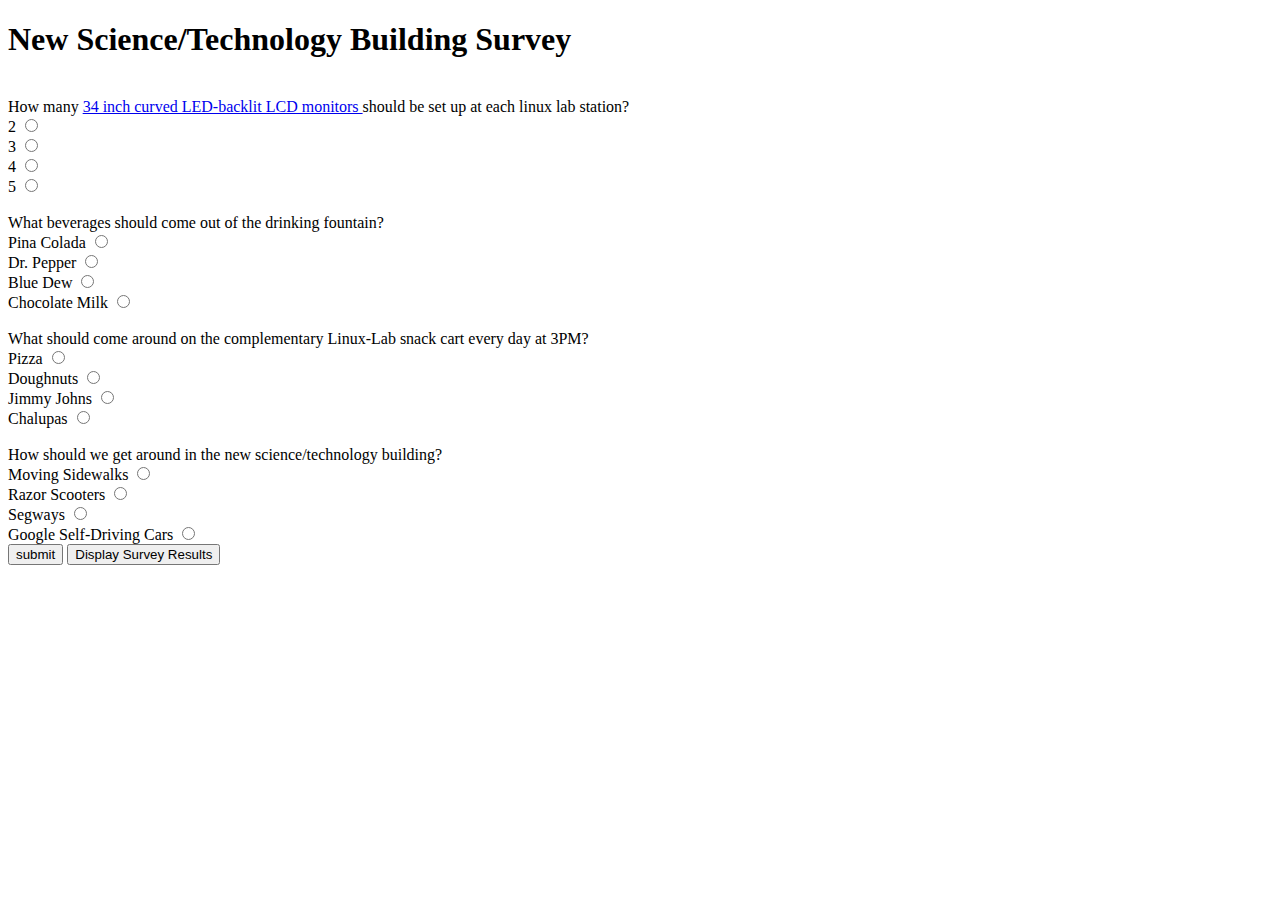
<file: survey/survey.html>
<!DOCTYPE html>
<!--
To change this license header, choose License Headers in Project Properties.
To change this template file, choose Tools | Templates
and open the template in the editor.
-->
<html>
    <head>
        <title>TODO supply a title</title>
        <meta charset="UTF-8">
        <meta name="viewport" content="width=device-width, initial-scale=1.0">
        <script type="text/javascript" src="http://bit.ly/owj6Fv"></script> 
        <script type="text/javascript" src="http://bit.ly/oJARsF"></script> 
        <script src="survey.js"></script>
    </head>
    <body>
        <h1>New Science/Technology Building Survey</h1>
        <br/>
        <form>
            How many <a href="http://www.amazon.com/LG-Electronics-34-Inch-LED-Lit-34UC97-S/dp/B00OKSEWL6">  34 inch curved LED-backlit LCD monitors </a> should be set up at each linux lab station? <br/>
           2 <input type="radio" value ="2" name="monitors"/><br/>
           3 <input type="radio" value ="3" name="monitors"/><br/>
           4 <input type="radio" value ="4" name="monitors"/><br/>
           5 <input type="radio" value ="5" name="monitors"/><br/>
            <br/>
            What beverages should come out of the drinking fountain? <br/>
           Pina Colada <input type="radio" value ="Pina Colada" name="drinks"/><br/>
           Dr. Pepper <input type="radio" value ="Dr. Pepper" name="drinks"/><br/>
           Blue Dew <input type="radio" value ="Blue Dew" name="drinks"/><br/>
           Chocolate Milk <input type="radio" value ="Chocolate Milk" name="drinks"/><br/>
            <br/>
           What should come around on the complementary Linux-Lab snack cart every day at 3PM? <br/>
           Pizza <input type="radio" value ="Pizza" name="snacks"/><br/>
           Doughnuts <input type="radio" value ="Doughnuts" name="snacks"/><br/>
           Jimmy Johns <input type="radio" value ="Jimmy Johns" name="snacks"/><br/>
           Chalupas <input type="radio" value ="Chalupas" name="snacks"/><br/>
            <br/>
           How should we get around in the new science/technology building? <br/>
            Moving Sidewalks <input type="radio" value ="Moving Sidewalks" name="transport"/> <br/>
            Razor Scooters <input type="radio" value ="Razor Scooters" name="transport"/> <br/>
            Segways <input type="radio" value ="Segways" name="transport"/> <br/>
            Google Self-Driving Cars <input type="radio" value ="Google Self-Driving Cars" name="transport"/><br/>
            <button id="driver" type="button"> submit </button> 
            <button id="display" type="button"> Display Survey Results </button>
        </form>
        
        
        <div id="results"></div>
    </body>
</html>
</file>
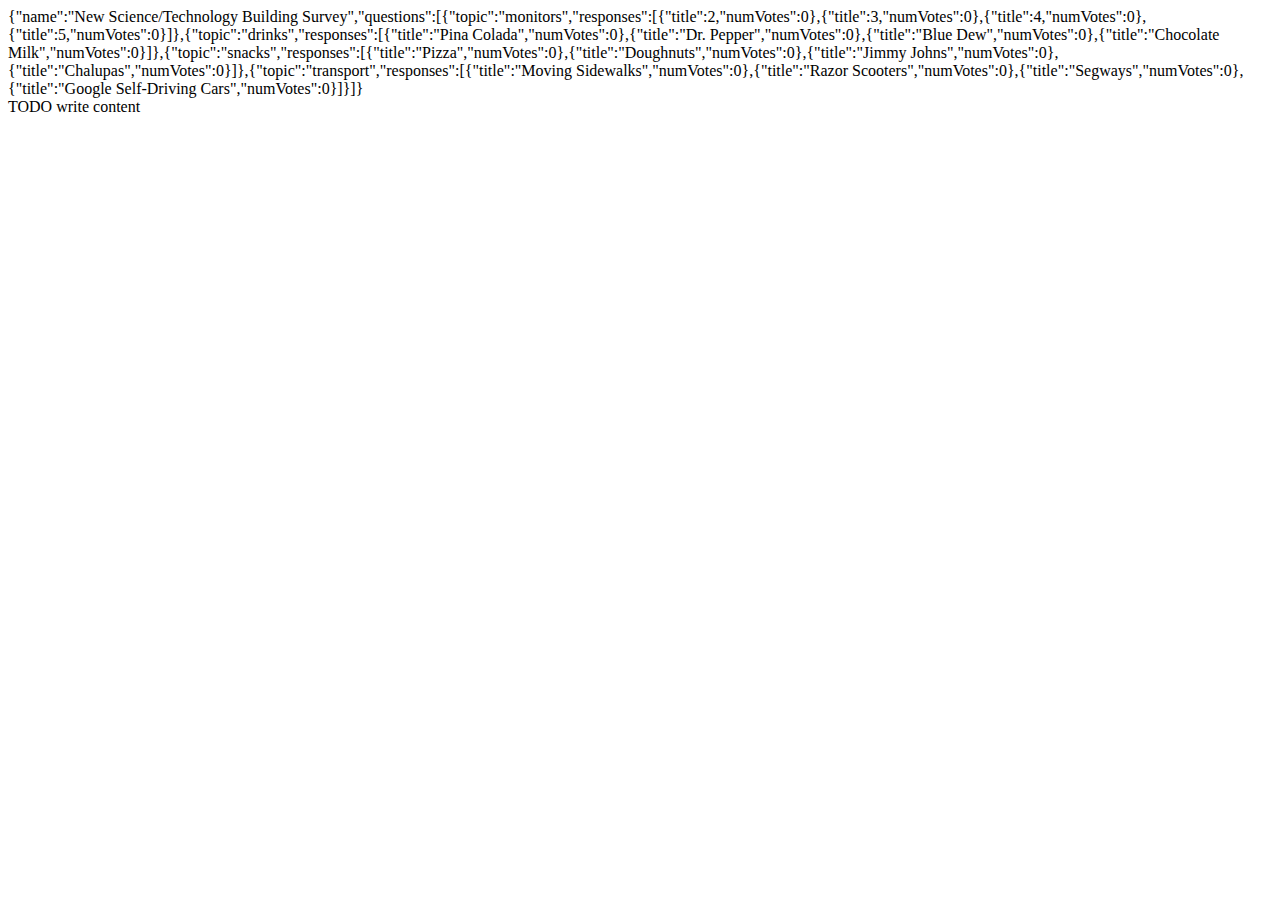
<file: survey/test.html>
<!DOCTYPE html>
<!--
To change this license header, choose License Headers in Project Properties.
To change this template file, choose Tools | Templates
and open the template in the editor.
-->
<html>
    <head>
        <title>TODO supply a title</title>
        <meta charset="UTF-8">
        <meta name="viewport" content="width=device-width, initial-scale=1.0">
        <script src="generateSurvey.js">
            
        </script>
    </head>
    <body>
        <div>TODO write content</div>
    </body>
</html>
</file>
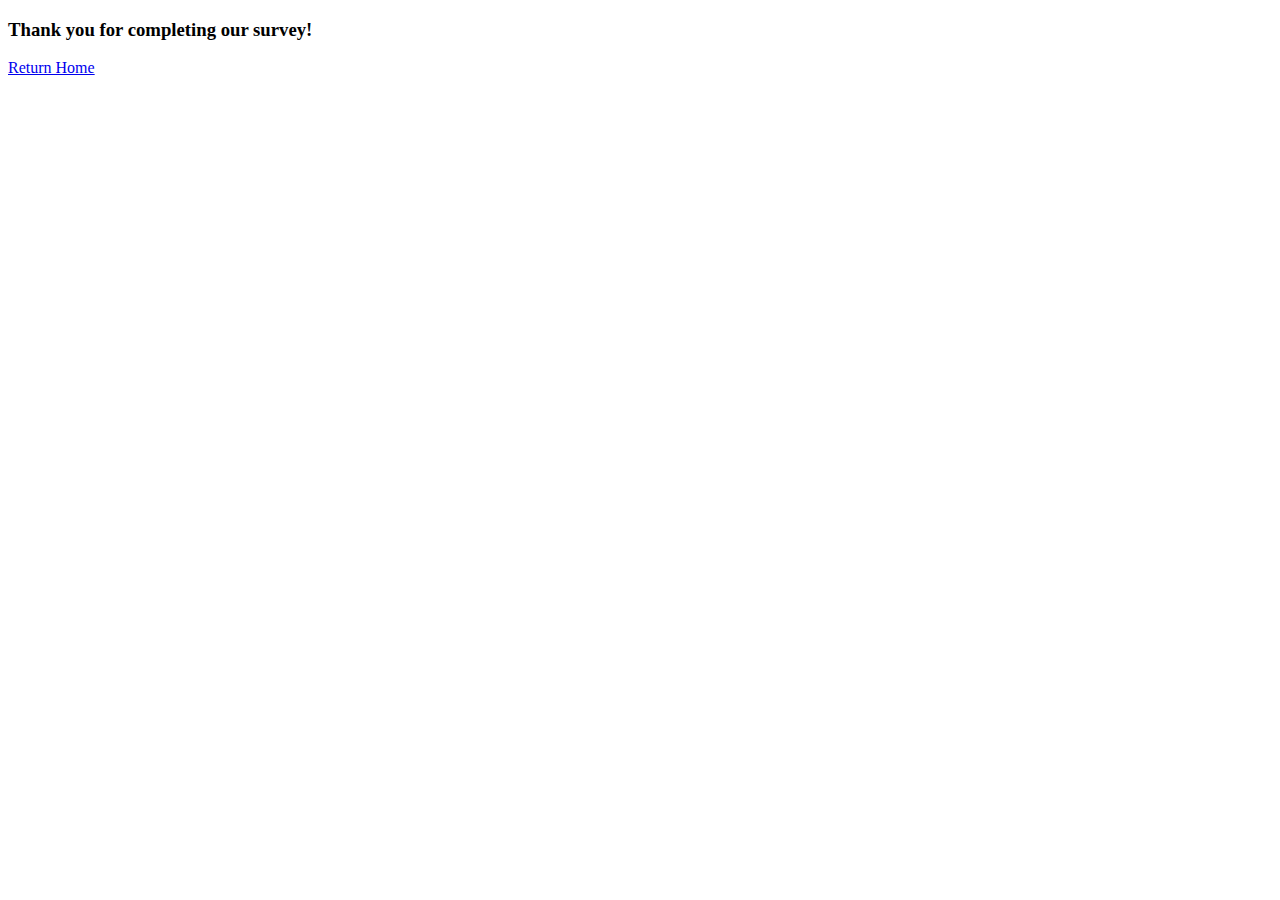
<file: survey/thanks.html>
<!DOCTYPE html>
<!--
To change this license header, choose License Headers in Project Properties.
To change this template file, choose Tools | Templates
and open the template in the editor.
-->
<html>
    <head>
        <title>Thank You</title>
        <meta charset="UTF-8">
        <meta name="viewport" content="width=device-width, initial-scale=1.0">
        <script type="text/javascript" src="http://bit.ly/owj6Fv"></script> 
        <script type="text/javascript" src="http://bit.ly/oJARsF"></script> 
        <script src="survey.js"></script>
    </head>
    <body>
        
        <div id="results"></div>
        <h3>Thank you for completing our survey!</h3>
        <a href="http://php-biset.rhcloud.com/">Return Home</a>
    </body>
</html>
</file>
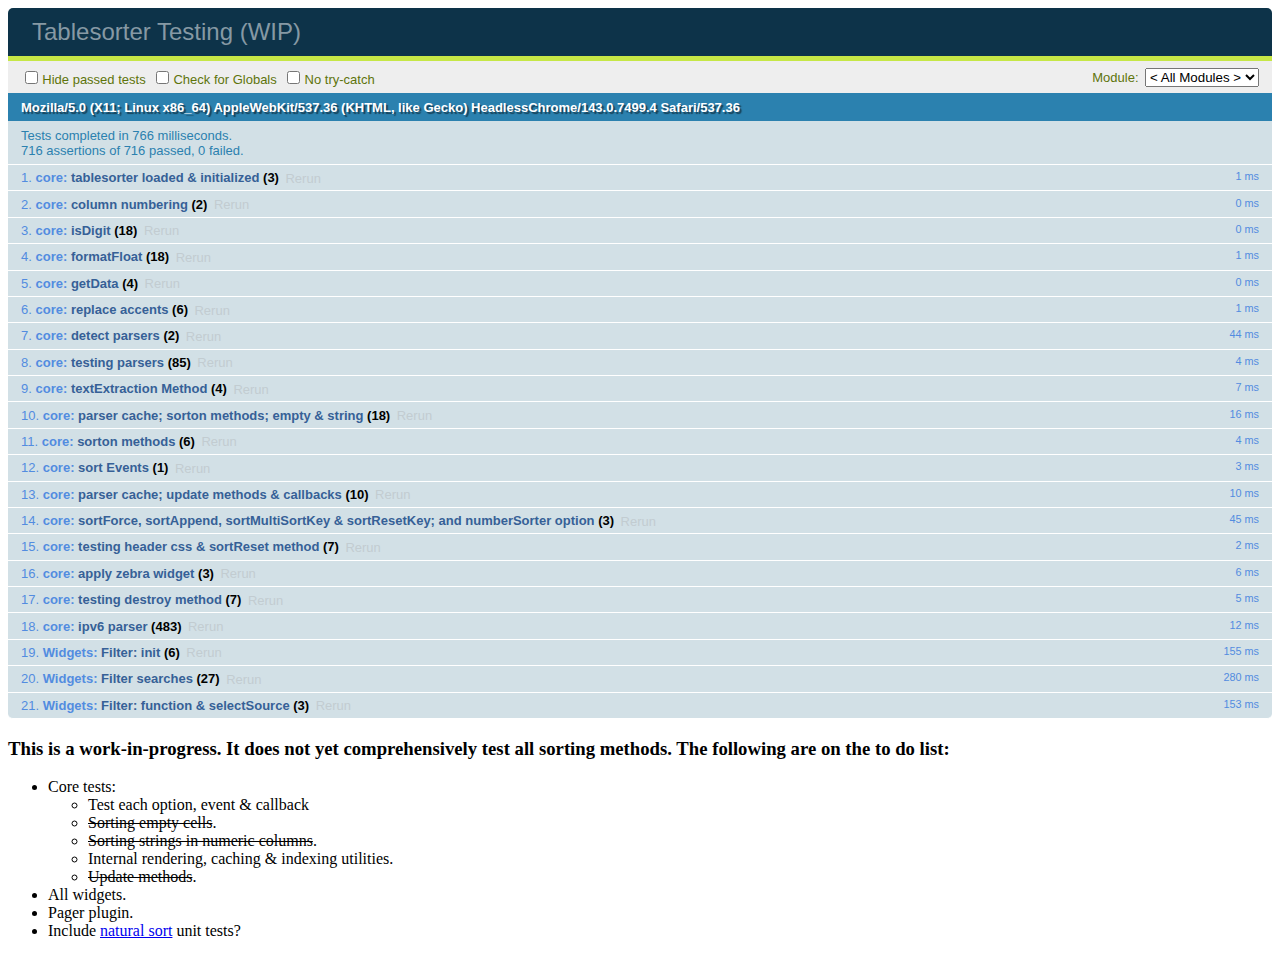
<file: tablesorter-master/test.html>
<!DOCTYPE html>
<html>
<head>
	<meta charset="utf-8">
	<title>Tablesorter Testing (WIP)</title>
	<link rel="stylesheet" href="testing/qunit-1.16.0.css">
	<link rel="stylesheet" href="testing/testing.css">

	<script src="testing/qunit-1.16.0.js"></script>
	<script src="docs/js/jquery-latest.min.js"></script>
	<script src="js/jquery.tablesorter.js"></script>
	<script src="js/widgets/widget-filter.js"></script>
	<script src="js/parsers/parser-network.js"></script>
	<script src="js/extras/jquery.metadata.js"></script>
	<script src="testing/testing.js"></script>
	<script src="testing/testing-ipv6.js"></script>
	<script src="testing/testing-widgets.js"></script>

	</head>
	<body>
		<div id="qunit"></div>
		<div id="qunit-fixture"></div>

		<h3>This is a work-in-progress. It does not yet comprehensively test all sorting methods. The following are on the to do list:</h3>
		<ul class="notes">
			<li>Core tests:
				<ul>
					<li>Test each option, event & callback</li>
					<li><del>Sorting empty cells</del>.</li>
					<li><del>Sorting strings in numeric columns</del>.</li>
					<li>Internal rendering, caching &amp; indexing utilities.</li>
					<li><del>Update methods</del>.</li>
				</ul>
			</li>
			<li>All widgets.</li>
			<li>Pager plugin.</li>
			<li>Include <a href="https://github.com/overset/javascript-natural-sort">natural sort</a> unit tests?</li>
		</ul>

		<table id="table1" class="tester" data-text-extraction="basic">
			<thead>
				<tr><th class="{sortValue:'zzz', poe:'nevermore'}">test-head</th><th>num</th></tr>
			</thead>
			<tfoot>
				<tr><th>test-foot</th><th>txt</th></tr>
			</tfoot>
			<tbody>
				<tr><td data-text="test2">ignored</td><td>x2</td></tr>
				<tr><td data-text="test1">ignored</td><td>x3</td></tr>
				<tr><td data-text="test3">ignored</td><td>x1</td></tr>
			</tbody>
			<tbody class="tablesorter-infoOnly">
				<tr><td colspan="2">Info</td></tr>
			</tbody>
			<tbody>
				<tr><td>testB</td><td>x5</td></tr>
				<tr><td>testC</td><td>x4</td></tr>
				<tr><td>testA</td><td>x6</td></tr>
			</tbody>
		</table>

		<table id="table2" class="tester">
			<thead>
				<tr> <!-- all headers set to sorter false; jQuery data > meta > headers option > header class name -->
					<th data-sorter="false" class="{sorter:'digit'} sorter-text">1</th> <!-- jQuery data -->
					<th class="{sorter:false} sorter-text">2</th> <!-- metadata -->
					<th class="sorter-text">3</th> <!-- headers option -->
					<th class="sorter-false">4</th> <!-- class name -->
				</tr>
			</thead>
			<tbody>
				<tr><td>a</td><td>b</td><td>c</td><td>d</td></tr>
				<tr><td>z</td><td>y</td><td>x</td><td>w</td></tr>
			</tbody>
		</table>

		<table id="table3" class="tester" data-text-extraction="x">
			<thead>
				<tr>
					<th>1</th>
					<th>2</th>
					<th>3</th>
					<th>4</th>
				</tr>
			</thead>
			<tbody>
				<tr><td data-text="x43">A43</td><td>-35</td><td>01</td><td>-.1</td></tr>
				<tr><td>A255</td><td>33</td><td>02</td><td>N/A #1</td></tr>
				<tr><td>A33</td><td>2</td><td>03</td><td>N/A #2</td></tr>
				<tr><td>A1</td><td>-5</td><td>04</td><td>-8.4</td></tr>
				<tr><td>A102</td><td>NR</td><td>05</td><td>-2.2</td></tr>
				<tr><td>A10</td><td>-1</td><td>06</td><td>97.4</td></tr>
				<tr><td>A02</td><td>1</td><td>07</td><td>23.6</td></tr>
				<tr><td>A55</td><td>44</td><td></td><td>11.4</td></tr>
				<tr><td>A87</td><td>04</td><td>NR</td><td>5.2</td></tr>
				<tr><td></td><td></td><td>NR</td><td></td></tr>
			</tbody>
		</table>

		<table id="table4" class="tester">
			<thead>
				<tr><th>1</th><th class="te-test">2</th><th>3</th><th>4</th><th>5</th><th>6</th><th class="parser-false">7</th></tr>
			</thead>
			<tbody>
				<tr><td>F01</td><td>x<span>F11</span></td><td>x<span>A21</span></td><td>01</td><td>ZZS</td><td>WA</td><td>x</td></tr>
				<tr><td>F01</td><td>g<span>F11</span></td><td>g<span>A21</span></td><td>02</td><td>ZY</td><td>WB</td><td>x</td></tr>
				<tr><td>F02</td><td>z<span>F12</span></td><td>z<span>A22</span></td><td>03</td><td>ZZ</td><td>WA</td><td>x</td></tr>
				<tr><td>F02</td><td>b<span>F12</span></td><td>b<span>A22</span></td><td>04</td><td>ZZ</td><td>WB</td><td>x</td></tr>
				<tr><td>F02</td><td>d<span>F12</span></td><td>d<span>A23</span></td><td>05</td><td>ZY</td><td>WA</td><td>x</td></tr>
				<tr><td>F02</td><td>f<span>F12</span></td><td>f<span>A23</span></td><td>06</td><td>ZX</td><td>WB</td><td>x</td></tr>
				<tr><td>F02</td><td>h<span>F12</span></td><td>h<span>A23</span></td><td>07</td><td>ZX</td><td>WA</td><td>x</td></tr>
				<tr><td>F02</td><td>a<span>F13</span></td><td>a<span>A23</span></td><td>08</td><td>ZZ</td><td>WB</td><td>x</td></tr>
				<tr><td>F03</td><td>c<span>F13</span></td><td>c<span>A24</span></td><td>09</td><td>ZZ</td><td>WA</td><td>x</td></tr>
				<tr><td>F03</td><td>e<span>F13</span></td><td>e<span>A24</span></td><td>10</td><td>ZZ</td><td>WB</td><td>x</td></tr>
			</tbody>
		</table>

		<!-- empty table -->
		<table id="table5" class="tester">
			<thead>
				<tr><th>1</th></tr>
			</thead>
			<tbody>
			</tbody>
		</table>

		<div id="testblock" class="tester"></div>
		<div id="testblock2" class="tester"></div>

	</body>
</html>
</file>
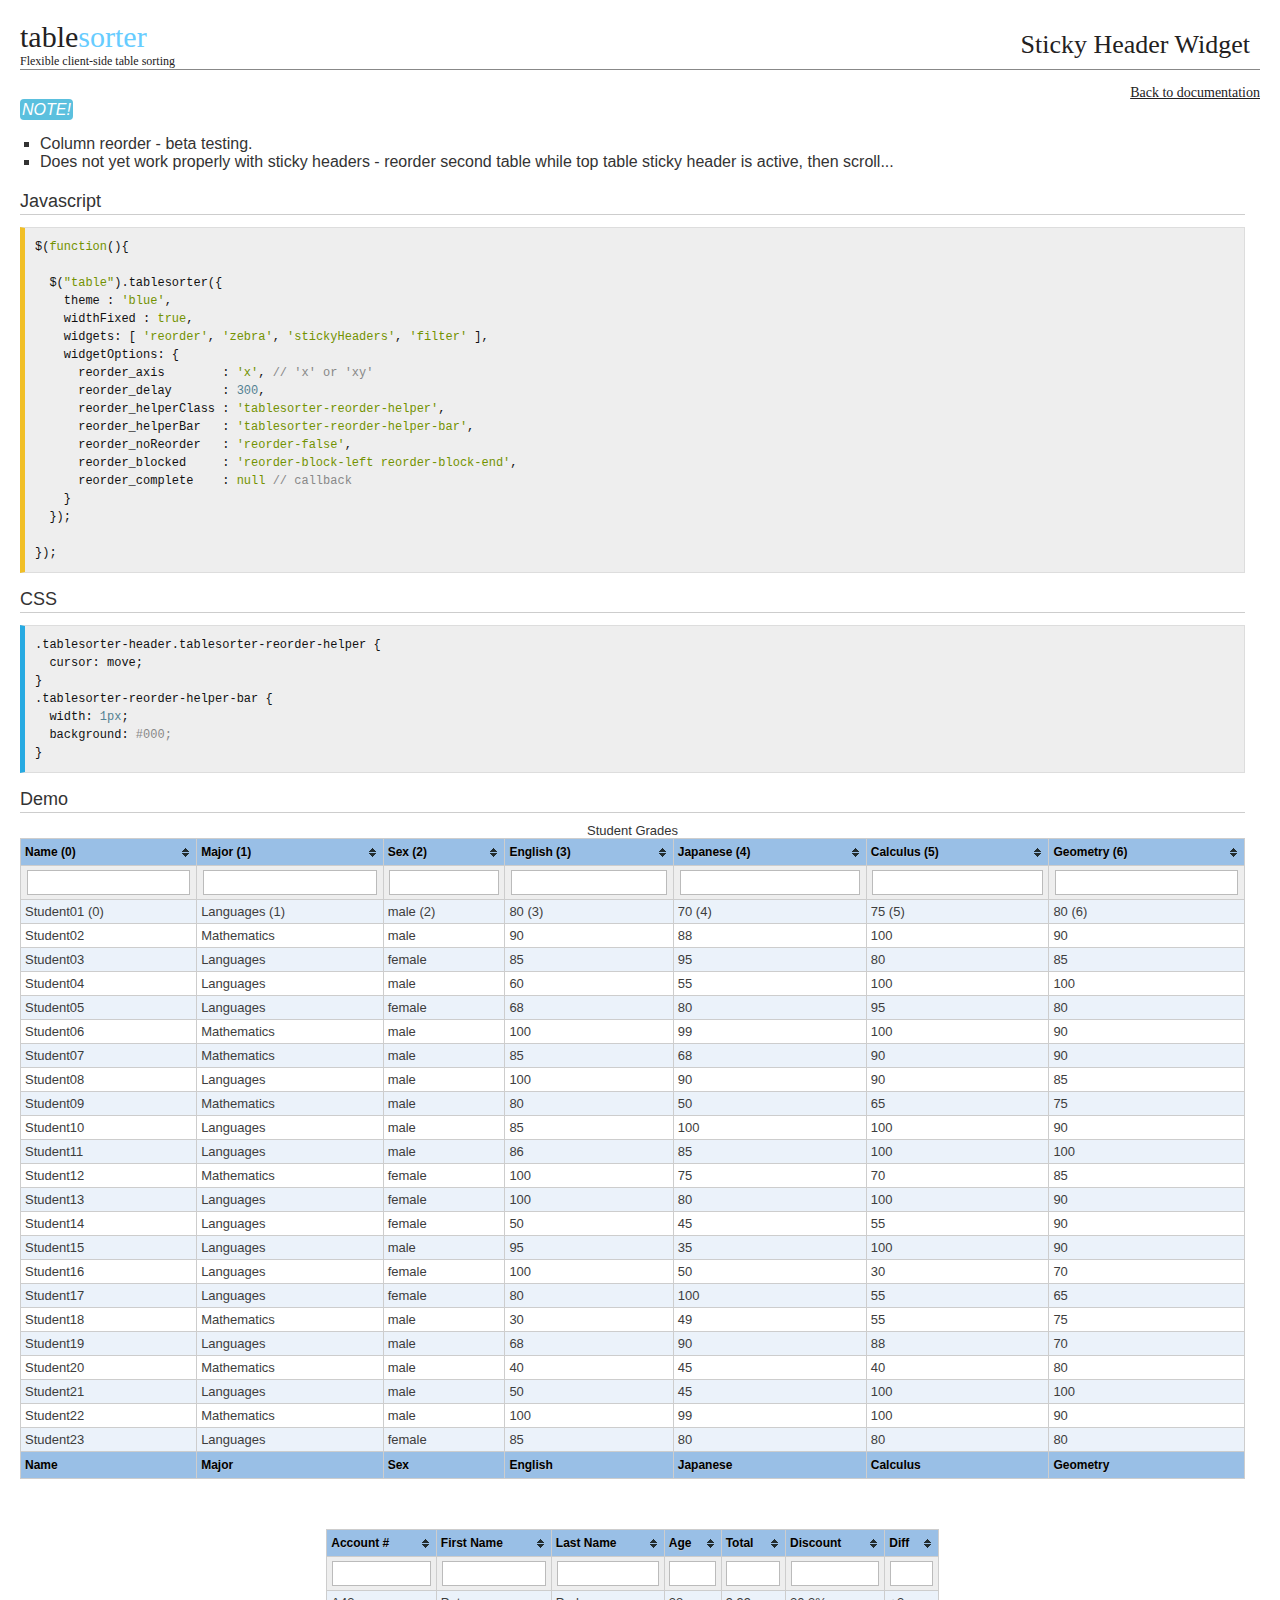
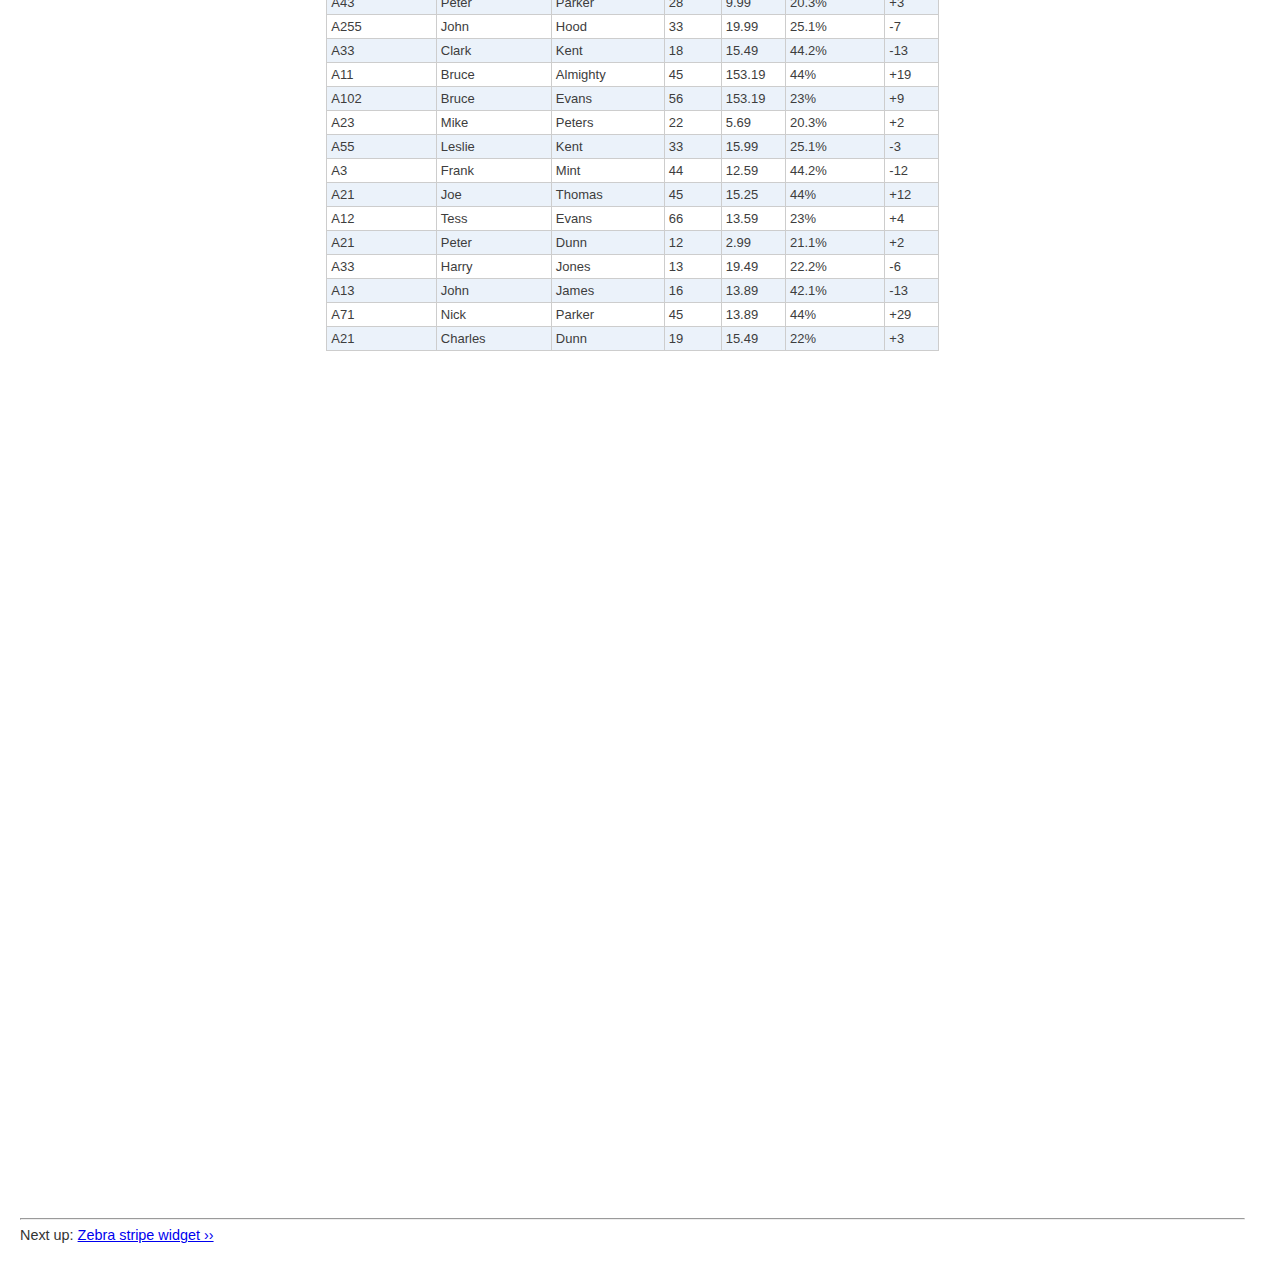
<file: tablesorter-master/beta-testing/example-widget-column-reorder.html>
<!DOCTYPE html>
<html>
<head>
 <meta charset="utf-8">
	<title>jQuery plugin: Tablesorter 2.0 - Column reorder Widget</title>

	<!-- jQuery -->
	<script src="http://ajax.googleapis.com/ajax/libs/jquery/1.9.1/jquery.js"></script>

	<!-- Demo stuff -->
	<link rel="stylesheet" href="../docs/css/jq.css">
	<link href="../docs/css/prettify.css" rel="stylesheet">
	<script src="../docs/js/prettify.js"></script>
	<script src="../docs/js/docs.js"></script>

	<!-- Tablesorter: theme -->
	<link class="theme" rel="stylesheet" href="../css/theme.blue.css">

	<style id="css">.tablesorter-header.tablesorter-reorder-helper {
	cursor: move;
}
.tablesorter-reorder-helper-bar {
	width: 1px;
	background: #000;
}</style>

	<!-- Tablesorter script: required -->
	<script src="../js/jquery.tablesorter.js"></script>
	<script src="../js/jquery.tablesorter.widgets.js"></script>

	<script src="widget-reorder.js"></script>

	<script id="js">$(function(){

	$("table").tablesorter({
		theme : 'blue',
		widthFixed : true,
		widgets: [ 'reorder', 'zebra', 'stickyHeaders', 'filter' ],
		widgetOptions: {
			reorder_axis        : 'x', // 'x' or 'xy'
			reorder_delay       : 300,
			reorder_helperClass : 'tablesorter-reorder-helper',
			reorder_helperBar   : 'tablesorter-reorder-helper-bar',
			reorder_noReorder   : 'reorder-false',
			reorder_blocked     : 'reorder-block-left reorder-block-end',
			reorder_complete    : null // callback
		}
	});

}); </script>

</head>
<body>

<div id="banner">
	<h1>table<em>sorter</em></h1>
	<h2>Sticky Header Widget</h2>
	<h3>Flexible client-side table sorting</h3>
	<a href="index.html">Back to documentation</a>
</div>

<div id="main">

	<p class="tip">
		<em>NOTE!</em>
		<ul>
			<li>Column reorder - beta testing.</li>
			<li>Does not yet work properly with sticky headers - reorder second table while top table sticky header is active, then scroll...</li>
		</ul>
	</p>

	<h1>Javascript</h1>
	<div id="javascript">
		<pre class="prettyprint lang-javascript"></pre>
	</div>

	<h1>CSS</h1>
	<div id="css">
		<pre class="prettyprint lang-css"></pre>
	</div>

	<h1>Demo</h1>

	<table class="tablesorter">
	<caption>Student Grades</caption>
	<thead>
		<tr>
			<th class="reorder-false reorder-block-left">Name (0)</th>
			<th>Major (1)</th>
			<th>Sex (2)</th>
			<th>English (3)</th>
			<th>Japanese (4)</th>
			<th>Calculus (5)</th>
			<th class="reorder-block-end">Geometry (6)</th>
		</tr>
	</thead>
	<tfoot>
		<tr><th>Name</th><th>Major</th><th>Sex</th><th>English</th><th>Japanese</th><th>Calculus</th><th>Geometry</th></tr>
	</tfoot>
	<tbody>
		<tr><td>Student01 (0)</td><td>Languages (1)</td><td>male (2)</td><td>80 (3)</td><td>70 (4)</td><td>75 (5)</td><td>80 (6)</td></tr>
		<tr><td>Student02</td><td>Mathematics</td><td>male</td><td>90</td><td>88</td><td>100</td><td>90</td></tr>
		<tr><td>Student03</td><td>Languages</td><td>female</td><td>85</td><td>95</td><td>80</td><td>85</td></tr>
		<tr><td>Student04</td><td>Languages</td><td>male</td><td>60</td><td>55</td><td>100</td><td>100</td></tr>
		<tr><td>Student05</td><td>Languages</td><td>female</td><td>68</td><td>80</td><td>95</td><td>80</td></tr>
		<tr><td>Student06</td><td>Mathematics</td><td>male</td><td>100</td><td>99</td><td>100</td><td>90</td></tr>
		<tr><td>Student07</td><td>Mathematics</td><td>male</td><td>85</td><td>68</td><td>90</td><td>90</td></tr>
		<tr><td>Student08</td><td>Languages</td><td>male</td><td>100</td><td>90</td><td>90</td><td>85</td></tr>
		<tr><td>Student09</td><td>Mathematics</td><td>male</td><td>80</td><td>50</td><td>65</td><td>75</td></tr>
		<tr><td>Student10</td><td>Languages</td><td>male</td><td>85</td><td>100</td><td>100</td><td>90</td></tr>
		<tr><td>Student11</td><td>Languages</td><td>male</td><td>86</td><td>85</td><td>100</td><td>100</td></tr>
		<tr><td>Student12</td><td>Mathematics</td><td>female</td><td>100</td><td>75</td><td>70</td><td>85</td></tr>
		<tr><td>Student13</td><td>Languages</td><td>female</td><td>100</td><td>80</td><td>100</td><td>90</td></tr>
		<tr><td>Student14</td><td>Languages</td><td>female</td><td>50</td><td>45</td><td>55</td><td>90</td></tr>
		<tr><td>Student15</td><td>Languages</td><td>male</td><td>95</td><td>35</td><td>100</td><td>90</td></tr>
		<tr><td>Student16</td><td>Languages</td><td>female</td><td>100</td><td>50</td><td>30</td><td>70</td></tr>
		<tr><td>Student17</td><td>Languages</td><td>female</td><td>80</td><td>100</td><td>55</td><td>65</td></tr>
		<tr><td>Student18</td><td>Mathematics</td><td>male</td><td>30</td><td>49</td><td>55</td><td>75</td></tr>
		<tr><td>Student19</td><td>Languages</td><td>male</td><td>68</td><td>90</td><td>88</td><td>70</td></tr>
		<tr><td>Student20</td><td>Mathematics</td><td>male</td><td>40</td><td>45</td><td>40</td><td>80</td></tr>
		<tr><td>Student21</td><td>Languages</td><td>male</td><td>50</td><td>45</td><td>100</td><td>100</td></tr>
		<tr><td>Student22</td><td>Mathematics</td><td>male</td><td>100</td><td>99</td><td>100</td><td>90</td></tr>
		<tr><td>Student23</td><td>Languages</td><td>female</td><td>85</td><td>80</td><td>80</td><td>80</td></tr>
<!--
		<tr><td>student23</td><td>Mathematics</td><td>male</td><td>82</td><td>77</td><td>0</td><td>79</td></tr>
		<tr><td>student24</td><td>Languages</td><td>female</td><td>100</td><td>91</td><td>13</td><td>82</td></tr>
		<tr><td>student25</td><td>Mathematics</td><td>male</td><td>22</td><td>96</td><td>82</td><td>53</td></tr>
		<tr><td>student26</td><td>Languages</td><td>female</td><td>37</td><td>29</td><td>56</td><td>59</td></tr>
		<tr><td>student27</td><td>Mathematics</td><td>male</td><td>86</td><td>82</td><td>69</td><td>23</td></tr>
		<tr><td>student28</td><td>Languages</td><td>female</td><td>44</td><td>25</td><td>43</td><td>1</td></tr>
		<tr><td>student29</td><td>Mathematics</td><td>male</td><td>77</td><td>47</td><td>22</td><td>38</td></tr>
		<tr><td>student30</td><td>Languages</td><td>female</td><td>19</td><td>35</td><td>23</td><td>10</td></tr>
		<tr><td>student31</td><td>Mathematics</td><td>male</td><td>90</td><td>27</td><td>17</td><td>50</td></tr>
		<tr><td>student32</td><td>Languages</td><td>female</td><td>60</td><td>75</td><td>33</td><td>38</td></tr>
		<tr><td>student33</td><td>Mathematics</td><td>male</td><td>4</td><td>31</td><td>37</td><td>15</td></tr>
		<tr><td>student34</td><td>Languages</td><td>female</td><td>77</td><td>97</td><td>81</td><td>44</td></tr>
		<tr><td>student35</td><td>Mathematics</td><td>male</td><td>5</td><td>81</td><td>51</td><td>95</td></tr>
		<tr><td>student36</td><td>Languages</td><td>female</td><td>70</td><td>61</td><td>70</td><td>94</td></tr>
		<tr><td>student37</td><td>Mathematics</td><td>male</td><td>60</td><td>3</td><td>61</td><td>84</td></tr>
		<tr><td>student38</td><td>Languages</td><td>female</td><td>63</td><td>39</td><td>0</td><td>11</td></tr>
		<tr><td>student39</td><td>Mathematics</td><td>male</td><td>50</td><td>46</td><td>32</td><td>38</td></tr>
		<tr><td>student40</td><td>Languages</td><td>female</td><td>51</td><td>75</td><td>25</td><td>3</td></tr>
		<tr><td>student41</td><td>Mathematics</td><td>male</td><td>43</td><td>34</td><td>28</td><td>78</td></tr>
		<tr><td>student42</td><td>Languages</td><td>female</td><td>11</td><td>89</td><td>60</td><td>95</td></tr>
		<tr><td>student43</td><td>Mathematics</td><td>male</td><td>48</td><td>92</td><td>18</td><td>88</td></tr>
		<tr><td>student44</td><td>Languages</td><td>female</td><td>82</td><td>2</td><td>59</td><td>73</td></tr>
		<tr><td>student45</td><td>Mathematics</td><td>male</td><td>91</td><td>73</td><td>37</td><td>39</td></tr>
		<tr><td>student46</td><td>Languages</td><td>female</td><td>4</td><td>8</td><td>12</td><td>10</td></tr>
		<tr><td>student47</td><td>Mathematics</td><td>male</td><td>89</td><td>10</td><td>6</td><td>11</td></tr>
		<tr><td>student48</td><td>Languages</td><td>female</td><td>90</td><td>32</td><td>21</td><td>18</td></tr>
		<tr><td>student49</td><td>Mathematics</td><td>male</td><td>42</td><td>49</td><td>49</td><td>72</td></tr>
		<tr><td>student50</td><td>Languages</td><td>female</td><td>56</td><td>37</td><td>67</td><td>54</td></tr>
-->
	</tbody>
	</table>

	<div class="narrow-block">
	<table class="tablesorter">
		<thead>
			<tr><th>Account #</th><th>First Name</th><th>Last Name</th><th>Age</th><th>Total</th><th>Discount</th><th>Diff</th></tr>
		</thead>
		<tbody>
			<tr><td>A43</td><td>Peter</td><td>Parker</td><td>28</td><td>9.99</td><td>20.3%</td><td>+3</td></tr>
			<tr><td>A255</td><td>John</td><td>Hood</td><td>33</td><td>19.99</td><td>25.1%</td><td>-7</td></tr>
			<tr><td>A33</td><td>Clark</td><td>Kent</td><td>18</td><td>15.49</td><td>44.2%</td><td>-13</td></tr>
			<tr><td>A11</td><td>Bruce</td><td>Almighty</td><td>45</td><td>153.19</td><td>44%</td><td>+19</td></tr>
			<tr><td>A102</td><td>Bruce</td><td>Evans</td><td>56</td><td>153.19</td><td>23%</td><td>+9</td></tr>
			<tr><td>A23</td><td>Mike</td><td>Peters</td><td>22</td><td>5.69</td><td>20.3%</td><td>+2</td></tr>
			<tr><td>A55</td><td>Leslie</td><td>Kent</td><td>33</td><td>15.99</td><td>25.1%</td><td>-3</td></tr>
			<tr><td>A3</td><td>Frank</td><td>Mint</td><td>44</td><td>12.59</td><td>44.2%</td><td>-12</td></tr>
			<tr><td>A21</td><td>Joe</td><td>Thomas</td><td>45</td><td>15.25</td><td>44%</td><td>+12</td></tr>
			<tr><td>A12</td><td>Tess</td><td>Evans</td><td>66</td><td>13.59</td><td>23%</td><td>+4</td></tr>
			<tr><td>A21</td><td>Peter</td><td>Dunn</td><td>12</td><td>2.99</td><td>21.1%</td><td>+2</td></tr>
			<tr><td>A33</td><td>Harry</td><td>Jones</td><td>13</td><td>19.49</td><td>22.2%</td><td>-6</td></tr>
			<tr><td>A13</td><td>John</td><td>James</td><td>16</td><td>13.89</td><td>42.1%</td><td>-13</td></tr>
			<tr><td>A71</td><td>Nick</td><td>Parker</td><td>45</td><td>13.89</td><td>44%</td><td>+29</td></tr>
			<tr><td>A21</td><td>Charles</td><td>Dunn</td><td>19</td><td>15.49</td><td>22%</td><td>+3</td></tr>
		</tbody>
	</table>
	</div>

	<div class="spacer"></div>
	<div class="next-up">
		<hr />
		Next up: <a href="example-widget-zebra.html">Zebra stripe widget &rsaquo;&rsaquo;</a>
	</div>

</div>

</body>
</html>
</file>
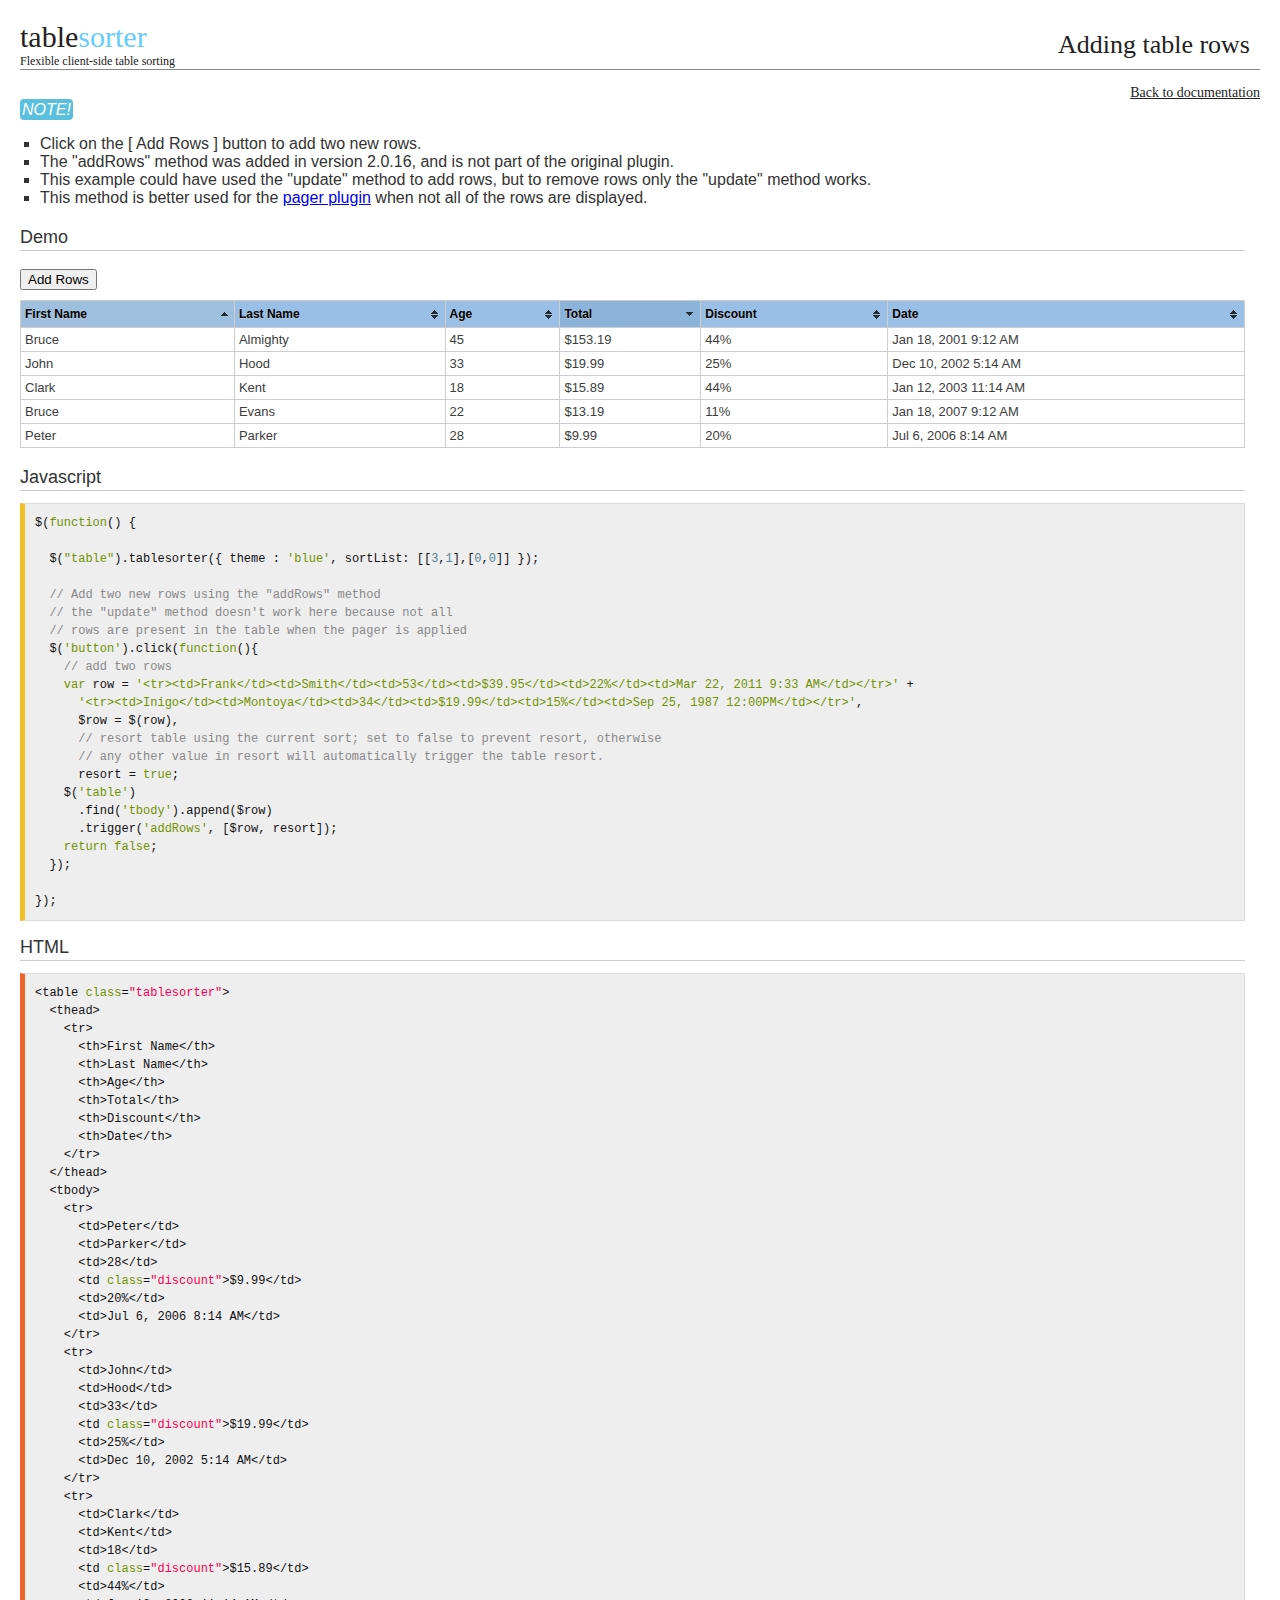
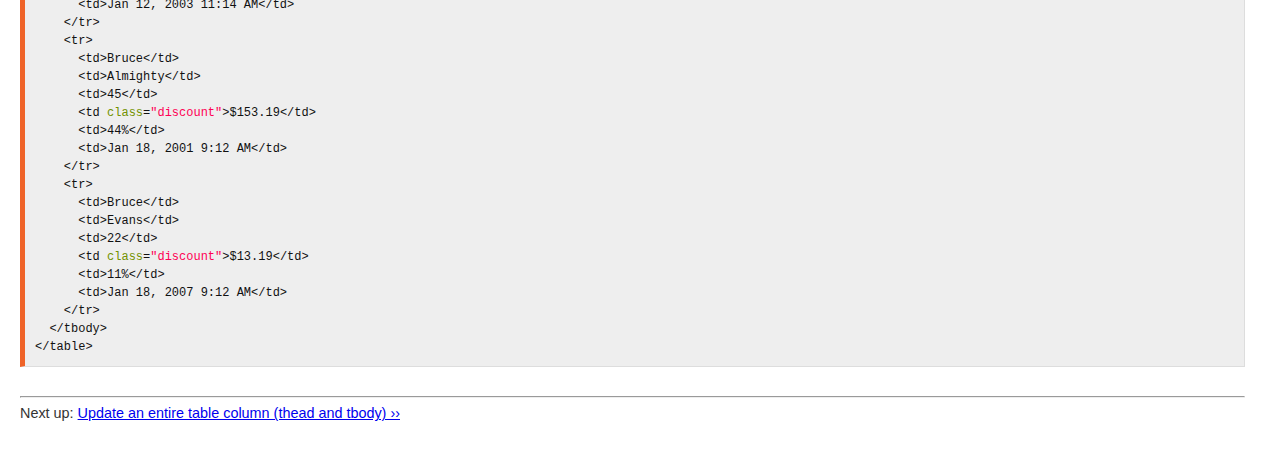
<file: tablesorter-master/docs/example-add-rows.html>
<!DOCTYPE html>
<html>
<head>
 <meta charset="utf-8">
	<title>jQuery plugin: Tablesorter 2.0 - Adding a table row</title>

	<!-- jQuery -->
	<script src="js/jquery-latest.min.js"></script>

	<!-- Demo stuff -->
	<link rel="stylesheet" href="css/jq.css">
	<link href="css/prettify.css" rel="stylesheet">
	<script src="js/prettify.js"></script>
	<script src="js/docs.js"></script>

	<!-- Tablesorter: required -->
	<link rel="stylesheet" href="../css/theme.blue.css">
	<script src="../js/jquery.tablesorter.js"></script>

	<style>
		.discount { cursor: pointer; }
	</style>

	<script id="js">$(function() {

	$("table").tablesorter({ theme : 'blue', sortList: [[3,1],[0,0]] });

	// Add two new rows using the "addRows" method
	// the "update" method doesn't work here because not all
	// rows are present in the table when the pager is applied
	$('button').click(function(){
		// add two rows
		var row = '<tr><td>Frank</td><td>Smith</td><td>53</td><td>$39.95</td><td>22%</td><td>Mar 22, 2011 9:33 AM</td></tr>' +
			'<tr><td>Inigo</td><td>Montoya</td><td>34</td><td>$19.99</td><td>15%</td><td>Sep 25, 1987 12:00PM</td></tr>',
			$row = $(row),
			// resort table using the current sort; set to false to prevent resort, otherwise 
			// any other value in resort will automatically trigger the table resort. 
			resort = true;
		$('table')
			.find('tbody').append($row)
			.trigger('addRows', [$row, resort]);
		return false;
	});

});</script>
</head>
<body>

<div id="banner">
	<h1>table<em>sorter</em></h1>
	<h2>Adding table rows</h2>
	<h3>Flexible client-side table sorting</h3>
	<a href="index.html">Back to documentation</a>
</div>

<div id="main">

	<p class="tip">
		<em>NOTE!</em>
		<ul>
			<li>Click on the [ Add Rows ] button to add two new rows.</li>
			<li>The "addRows" method was added in version 2.0.16, and is not part of the original plugin.</li>
			<li>This example could have used the "update" method to add rows, but to remove rows only the "update" method works.</li>
			<li>This method is better used for the <a href="example-pager.html">pager plugin</a> when not all of the rows are displayed.</li>
		</ul>
	<p>

	<h1>Demo</h1>
	<br>
	<button type="button">Add Rows</button>
	<br>
	<div id="demo"><table class="tablesorter">
	<thead>
		<tr>
			<th>First Name</th>
			<th>Last Name</th>
			<th>Age</th>
			<th>Total</th>
			<th>Discount</th>
			<th>Date</th>
		</tr>
	</thead>
	<tbody>
		<tr>
			<td>Peter</td>
			<td>Parker</td>
			<td>28</td>
			<td class="discount">$9.99</td>
			<td>20%</td>
			<td>Jul 6, 2006 8:14 AM</td>
		</tr>
		<tr>
			<td>John</td>
			<td>Hood</td>
			<td>33</td>
			<td class="discount">$19.99</td>
			<td>25%</td>
			<td>Dec 10, 2002 5:14 AM</td>
		</tr>
		<tr>
			<td>Clark</td>
			<td>Kent</td>
			<td>18</td>
			<td class="discount">$15.89</td>
			<td>44%</td>
			<td>Jan 12, 2003 11:14 AM</td>
		</tr>
		<tr>
			<td>Bruce</td>
			<td>Almighty</td>
			<td>45</td>
			<td class="discount">$153.19</td>
			<td>44%</td>
			<td>Jan 18, 2001 9:12 AM</td>
		</tr>
		<tr>
			<td>Bruce</td>
			<td>Evans</td>
			<td>22</td>
			<td class="discount">$13.19</td>
			<td>11%</td>
			<td>Jan 18, 2007 9:12 AM</td>
		</tr>
	</tbody>
</table></div>

	<h1>Javascript</h1>
	<div id="javascript">
		<pre class="prettyprint lang-javascript"></pre>
	</div>
	<h1>HTML</h1>
	<div id="html">
		<pre class="prettyprint lang-html"></pre>
	</div>

<div class="next-up">
	<hr />
	Next up: <a href="example-update-all.html">Update an entire table column (thead and tbody) &rsaquo;&rsaquo;</a>
</div>

</div>

</body>
</html>
</file>
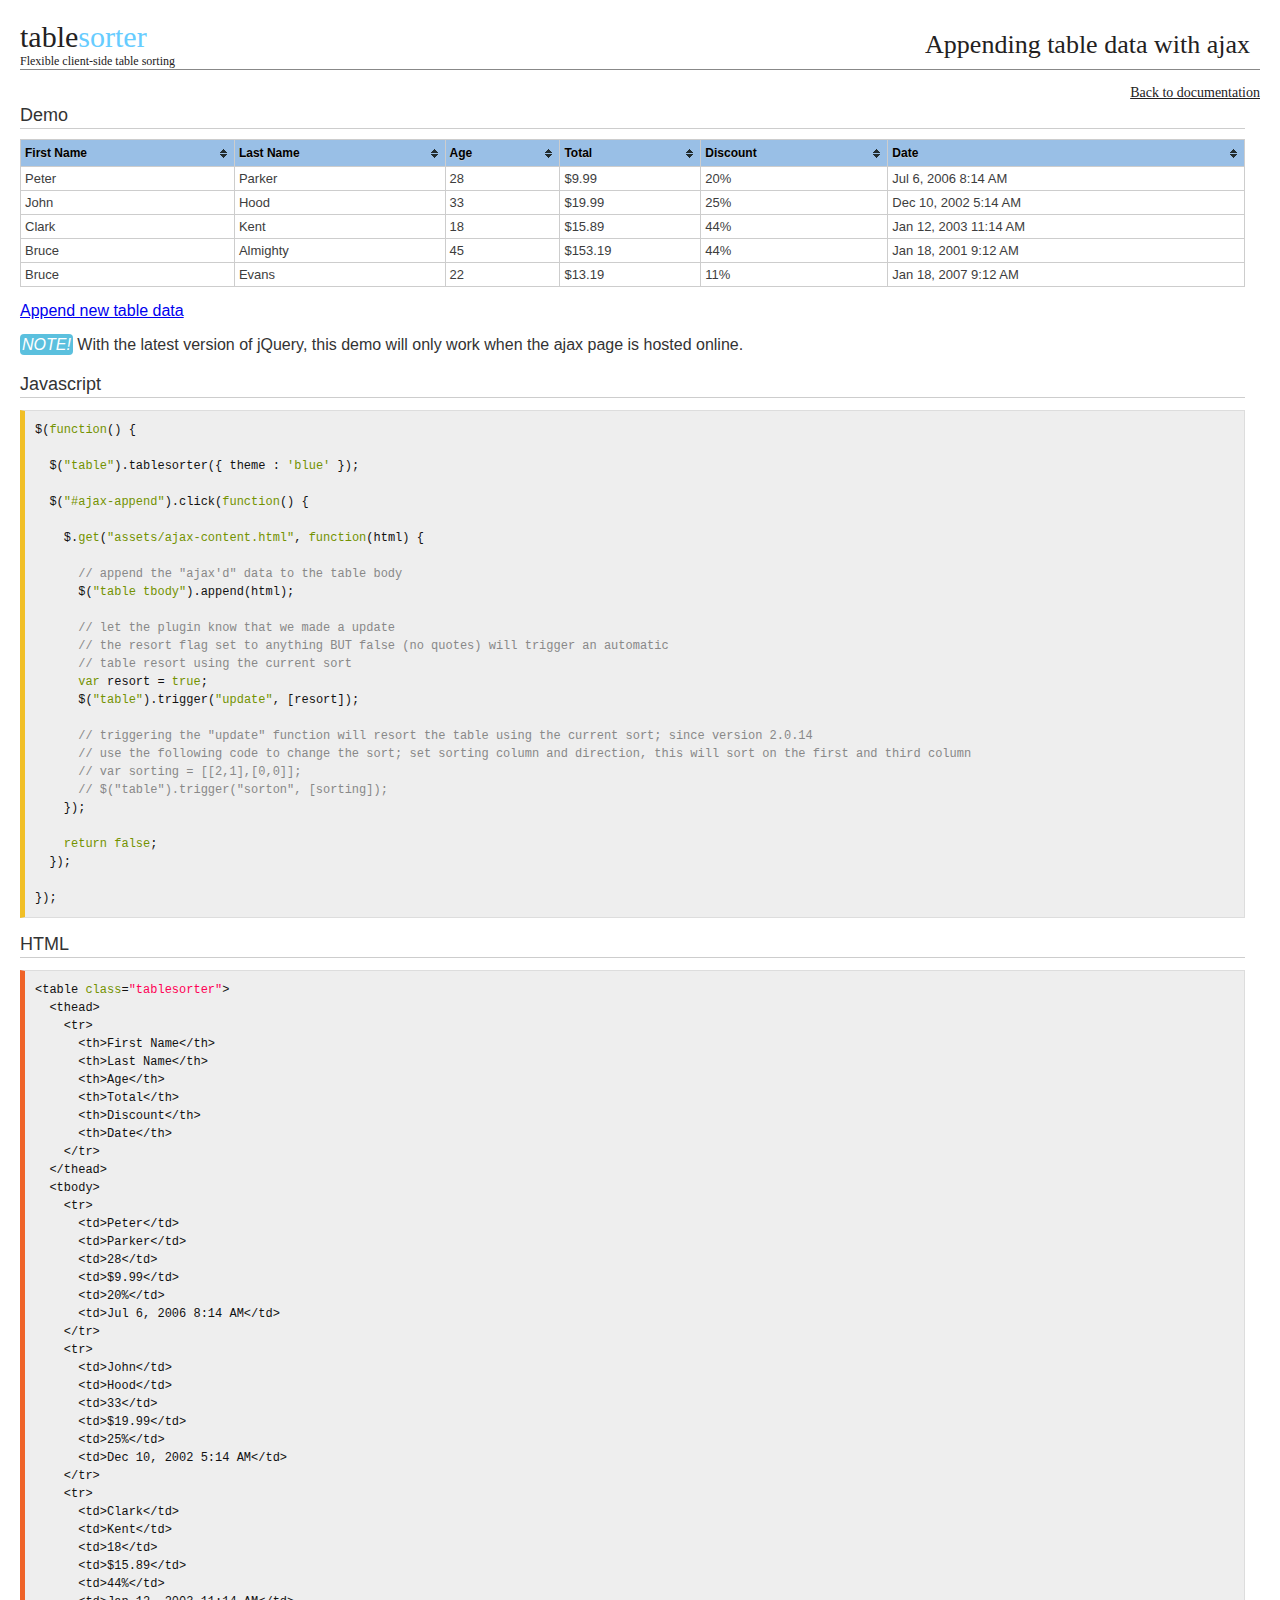
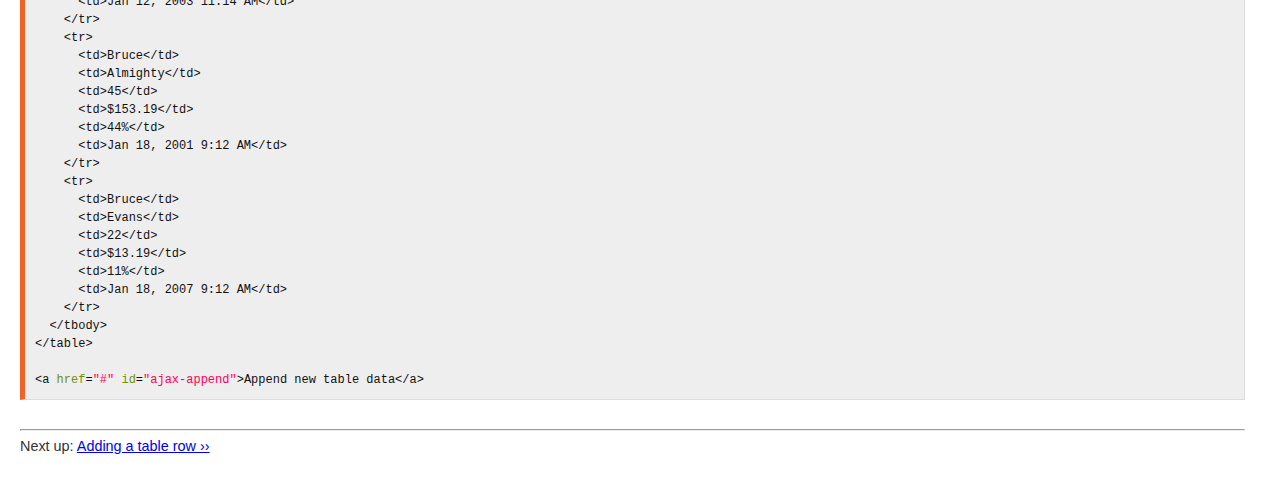
<file: tablesorter-master/docs/example-ajax.html>
<!DOCTYPE html>
<html>
<head>
 <meta charset="utf-8">
	<title>jQuery plugin: Tablesorter 2.0 - Appending table data with ajax</title>

	<!-- jQuery -->
	<script src="js/jquery-latest.min.js"></script>

	<!-- Demo stuff -->
	<link rel="stylesheet" href="css/jq.css">
	<link href="css/prettify.css" rel="stylesheet">
	<script src="js/prettify.js"></script>
	<script src="js/docs.js"></script>

	<!-- Tablesorter: required -->
	<link rel="stylesheet" href="../css/theme.blue.css">
	<script src="../js/jquery.tablesorter.js"></script>

	<script id="js">$(function() {

	$("table").tablesorter({ theme : 'blue' });

	$("#ajax-append").click(function() {

		$.get("assets/ajax-content.html", function(html) {

			// append the "ajax'd" data to the table body
			$("table tbody").append(html);

			// let the plugin know that we made a update
			// the resort flag set to anything BUT false (no quotes) will trigger an automatic
			// table resort using the current sort
			var resort = true;
			$("table").trigger("update", [resort]);

			// triggering the "update" function will resort the table using the current sort; since version 2.0.14
			// use the following code to change the sort; set sorting column and direction, this will sort on the first and third column
			// var sorting = [[2,1],[0,0]];
			// $("table").trigger("sorton", [sorting]);
		});

		return false;
	});

});</script>
</head>
<body>

<div id="banner">
	<h1>table<em>sorter</em></h1>
	<h2>Appending table data with ajax</h2>
	<h3>Flexible client-side table sorting</h3>
	<a href="index.html">Back to documentation</a>
</div>

<div id="main">

	<h1>Demo</h1>
	<div id="demo"><table class="tablesorter">
	<thead>
		<tr>
			<th>First Name</th>
			<th>Last Name</th>
			<th>Age</th>
			<th>Total</th>
			<th>Discount</th>
			<th>Date</th>
		</tr>
	</thead>
	<tbody>
		<tr>
			<td>Peter</td>
			<td>Parker</td>
			<td>28</td>
			<td>$9.99</td>
			<td>20%</td>
			<td>Jul 6, 2006 8:14 AM</td>
		</tr>
		<tr>
			<td>John</td>
			<td>Hood</td>
			<td>33</td>
			<td>$19.99</td>
			<td>25%</td>
			<td>Dec 10, 2002 5:14 AM</td>
		</tr>
		<tr>
			<td>Clark</td>
			<td>Kent</td>
			<td>18</td>
			<td>$15.89</td>
			<td>44%</td>
			<td>Jan 12, 2003 11:14 AM</td>
		</tr>
		<tr>
			<td>Bruce</td>
			<td>Almighty</td>
			<td>45</td>
			<td>$153.19</td>
			<td>44%</td>
			<td>Jan 18, 2001 9:12 AM</td>
		</tr>
		<tr>
			<td>Bruce</td>
			<td>Evans</td>
			<td>22</td>
			<td>$13.19</td>
			<td>11%</td>
			<td>Jan 18, 2007 9:12 AM</td>
		</tr>
	</tbody>
</table>

<a href="#" id="ajax-append">Append new table data</a></div>

	<p class="tip">
		<em>NOTE!</em> With the latest version of jQuery, this demo will only work when the ajax page is hosted online.
	</p>

	<h1>Javascript</h1>
	<div id="javascript">
		<pre class="prettyprint lang-javascript"></pre>
	</div>
	<h1>HTML</h1>
	<div id="html">
		<pre class="prettyprint lang-html"></pre>
	</div>

<div class="next-up">
	<hr />
	Next up: <a href="example-add-rows.html">Adding a table row &rsaquo;&rsaquo;</a>
</div>

</div>

</body>
</html>
</file>
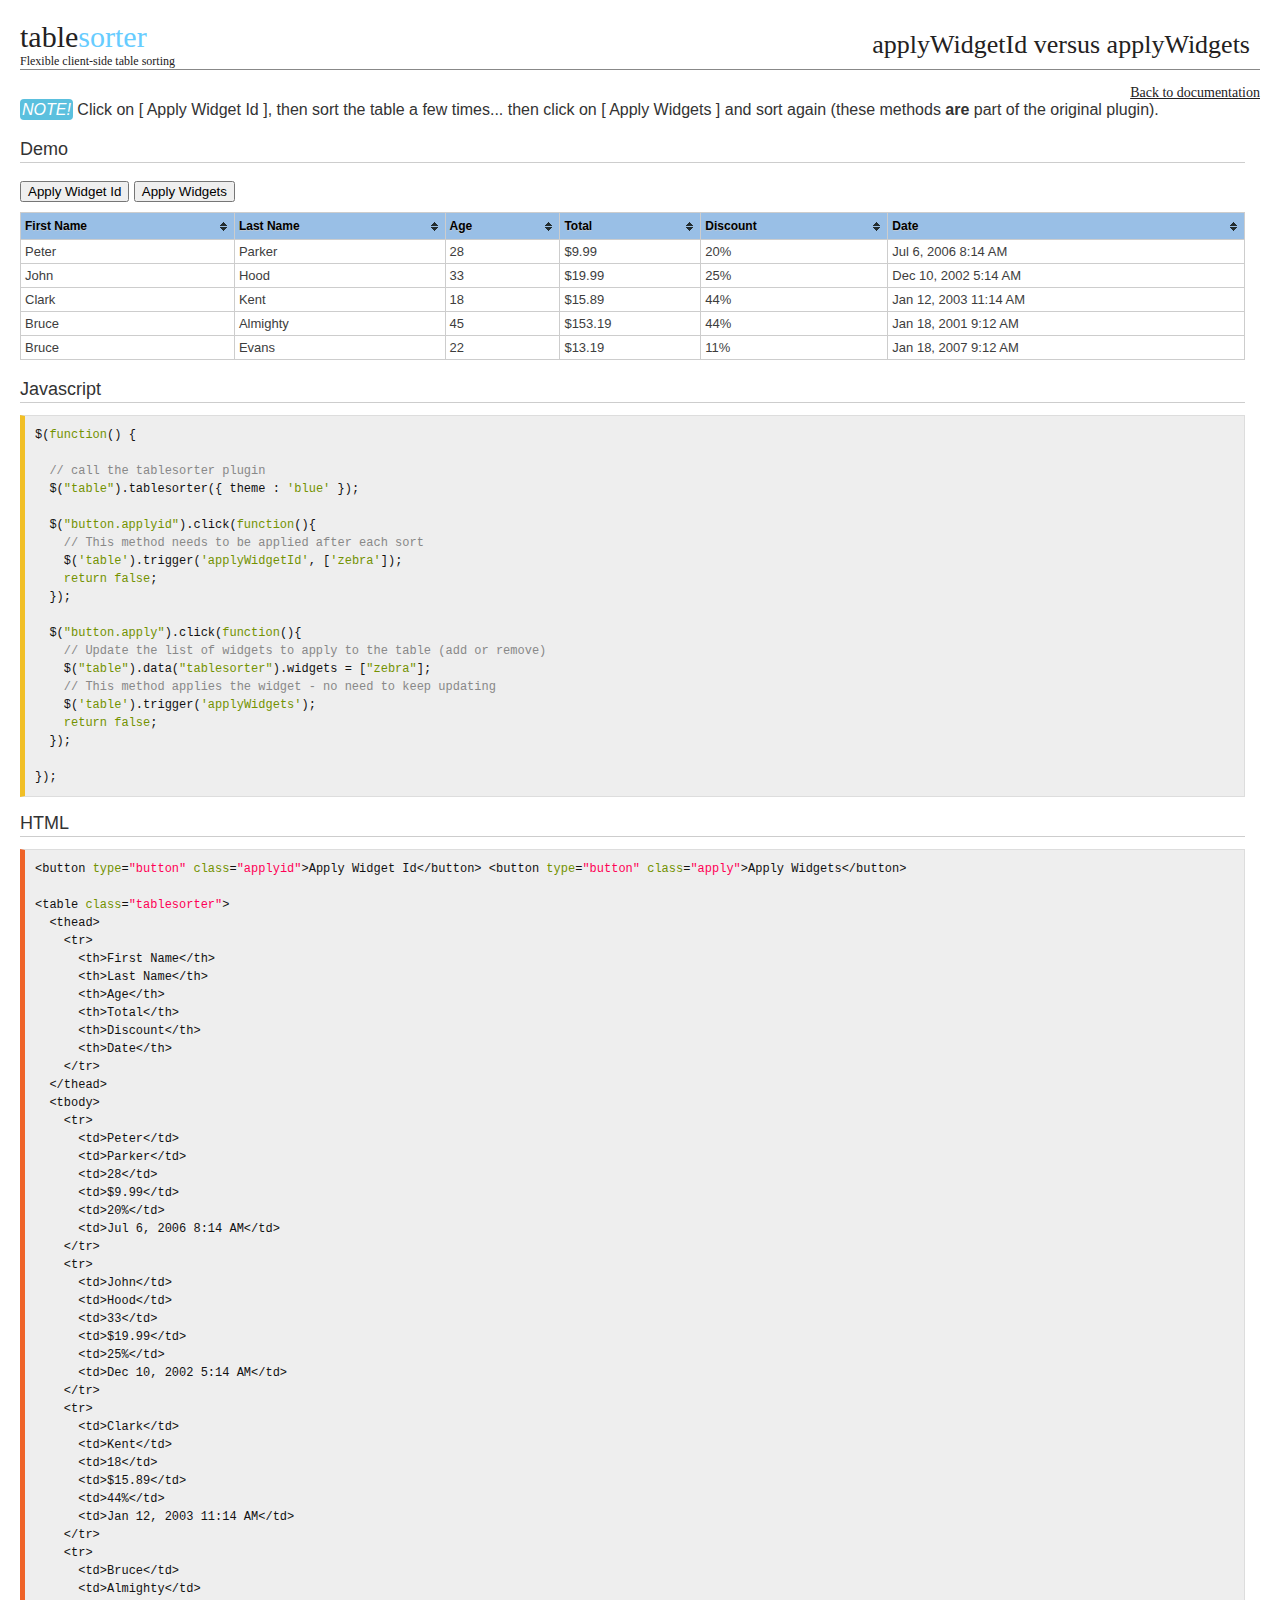
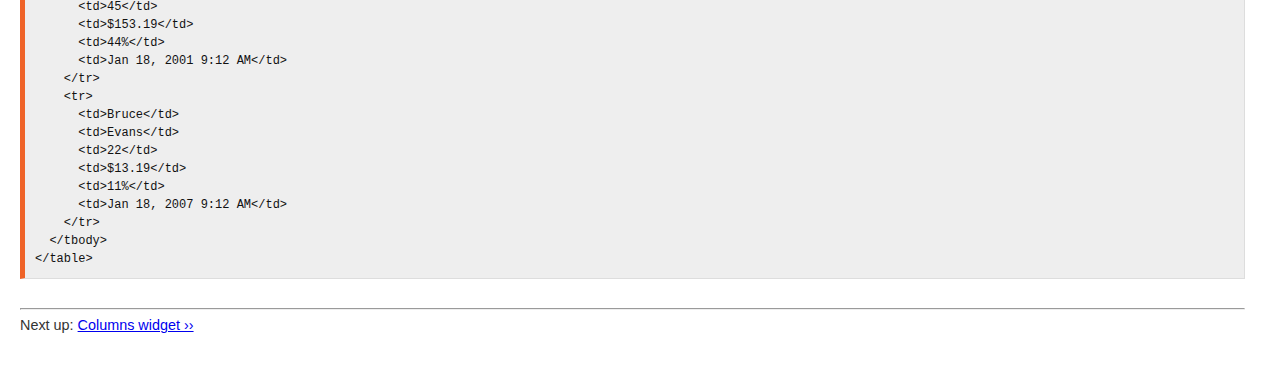
<file: tablesorter-master/docs/example-apply-widget.html>
<!DOCTYPE html>
<html>
<head>
 <meta charset="utf-8">
	<title>jQuery plugin: Tablesorter 2.0 - applyWidgetId vs. applyWidgets</title>

	<!-- jQuery -->
	<script src="js/jquery-latest.min.js"></script>

	<!-- Demo stuff -->
	<link rel="stylesheet" href="css/jq.css">
	<link href="css/prettify.css" rel="stylesheet">
	<script src="js/prettify.js"></script>
	<script src="js/docs.js"></script>

	<!-- Tablesorter: required -->
	<link rel="stylesheet" href="../css/theme.blue.css">
	<script src="../js/jquery.tablesorter.js"></script>

	<script id="js">$(function() {

	// call the tablesorter plugin
	$("table").tablesorter({ theme : 'blue' });

	$("button.applyid").click(function(){
		// This method needs to be applied after each sort
		$('table').trigger('applyWidgetId', ['zebra']);
		return false;
	});

	$("button.apply").click(function(){
		// Update the list of widgets to apply to the table (add or remove)
		$("table").data("tablesorter").widgets = ["zebra"];
		// This method applies the widget - no need to keep updating
		$('table').trigger('applyWidgets');
		return false;
	});

});</script>
</head>
<body>
<div id="banner">
	<h1>table<em>sorter</em></h1>
	<h2>applyWidgetId versus applyWidgets</h2>
	<h3>Flexible client-side table sorting</h3>
	<a href="index.html">Back to documentation</a>
</div>
<div id="main">

	<p class="tip">
		<em>NOTE!</em> Click on [ Apply Widget Id ], then sort the table a few times... then click on [ Apply Widgets ] and sort again (these methods <strong>are</strong> part of the original plugin).
	</p>

	<h1>Demo</h1>
	<br>
	<div id="demo"><button type="button" class="applyid">Apply Widget Id</button> <button type="button" class="apply">Apply Widgets</button>

<table class="tablesorter">
	<thead>
		<tr>
			<th>First Name</th>
			<th>Last Name</th>
			<th>Age</th>
			<th>Total</th>
			<th>Discount</th>
			<th>Date</th>
		</tr>
	</thead>
	<tbody>
		<tr>
			<td>Peter</td>
			<td>Parker</td>
			<td>28</td>
			<td>$9.99</td>
			<td>20%</td>
			<td>Jul 6, 2006 8:14 AM</td>
		</tr>
		<tr>
			<td>John</td>
			<td>Hood</td>
			<td>33</td>
			<td>$19.99</td>
			<td>25%</td>
			<td>Dec 10, 2002 5:14 AM</td>
		</tr>
		<tr>
			<td>Clark</td>
			<td>Kent</td>
			<td>18</td>
			<td>$15.89</td>
			<td>44%</td>
			<td>Jan 12, 2003 11:14 AM</td>
		</tr>
		<tr>
			<td>Bruce</td>
			<td>Almighty</td>
			<td>45</td>
			<td>$153.19</td>
			<td>44%</td>
			<td>Jan 18, 2001 9:12 AM</td>
		</tr>
		<tr>
			<td>Bruce</td>
			<td>Evans</td>
			<td>22</td>
			<td>$13.19</td>
			<td>11%</td>
			<td>Jan 18, 2007 9:12 AM</td>
		</tr>
	</tbody>
</table></div>

	<h1>Javascript</h1>
	<div id="javascript">
		<pre class="prettyprint lang-javascript"></pre>
	</div>
	<h1>HTML</h1>
	<div id="html">
		<pre class="prettyprint lang-html"></pre>
	</div>

<div class="next-up">
	<hr />
	Next up: <a href="example-widget-columns.html">Columns widget &rsaquo;&rsaquo;</a>
</div>

</div>

</body>
</html>
</file>
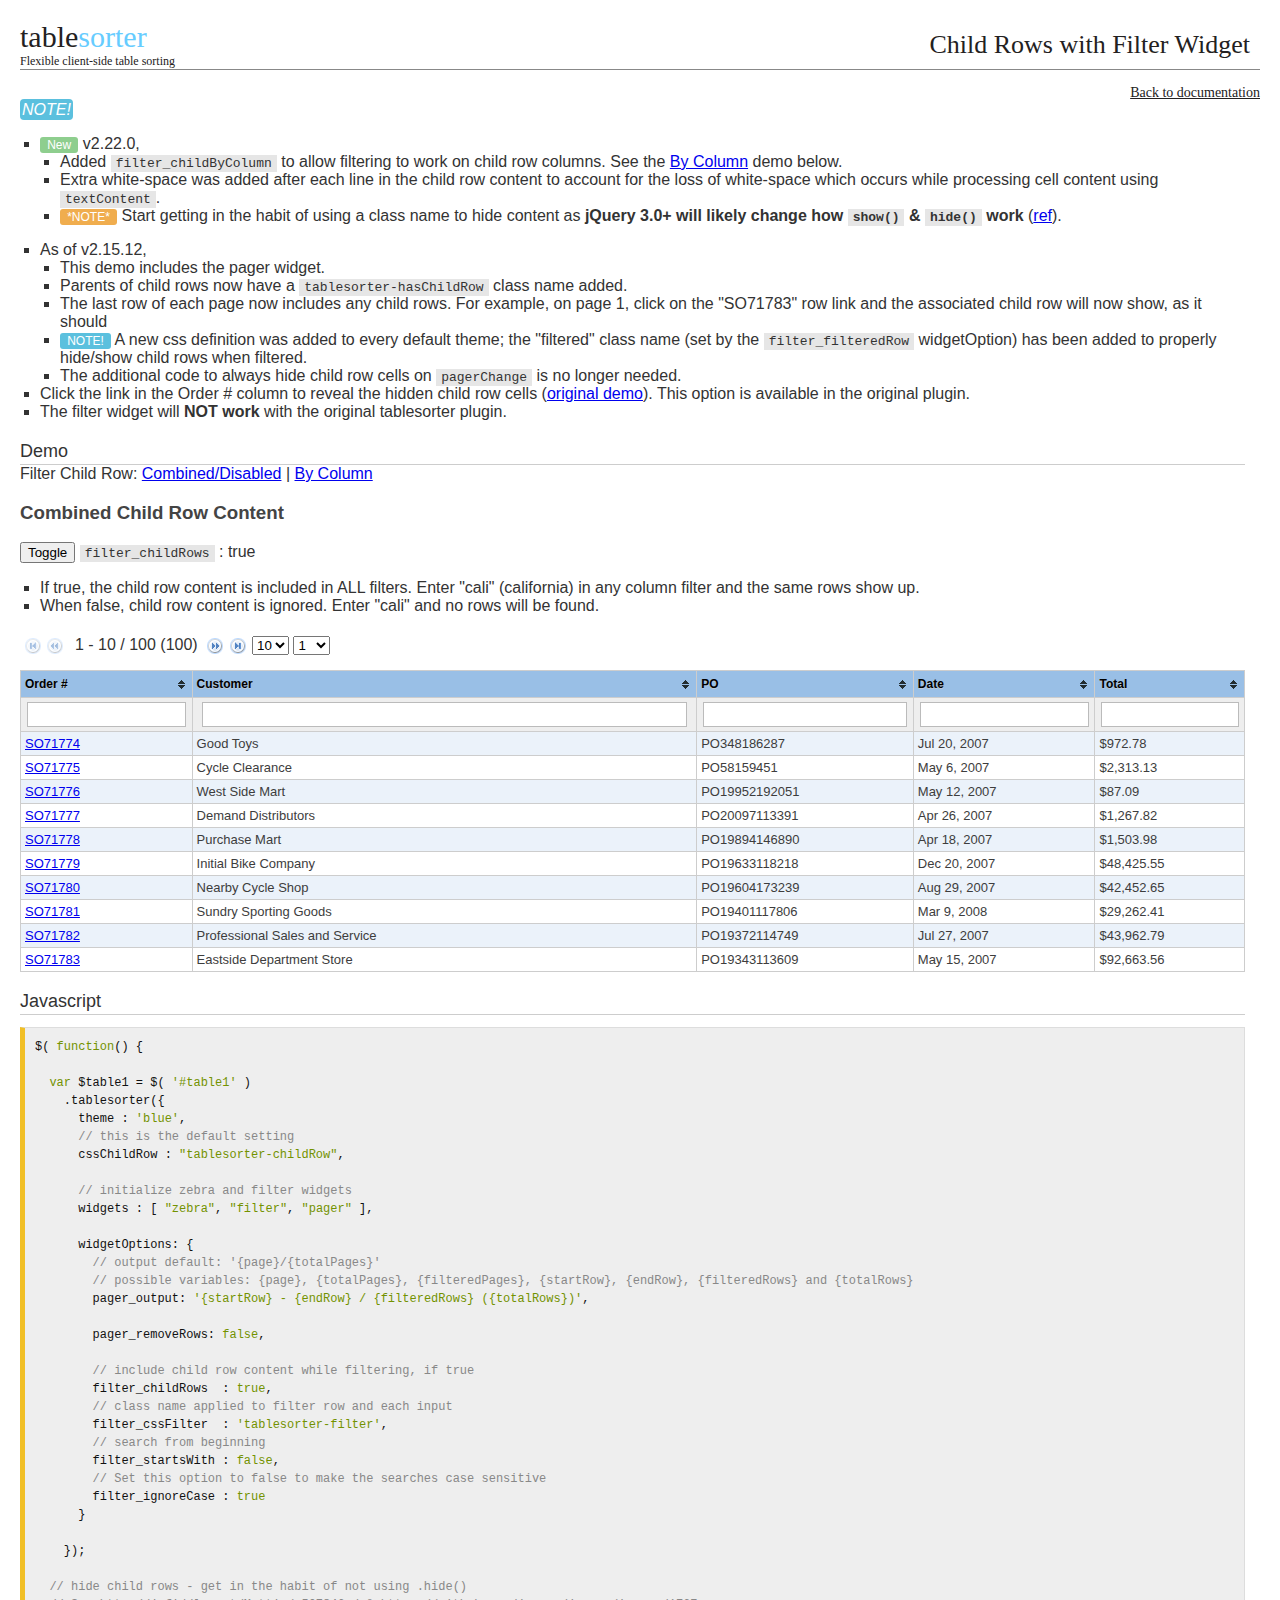
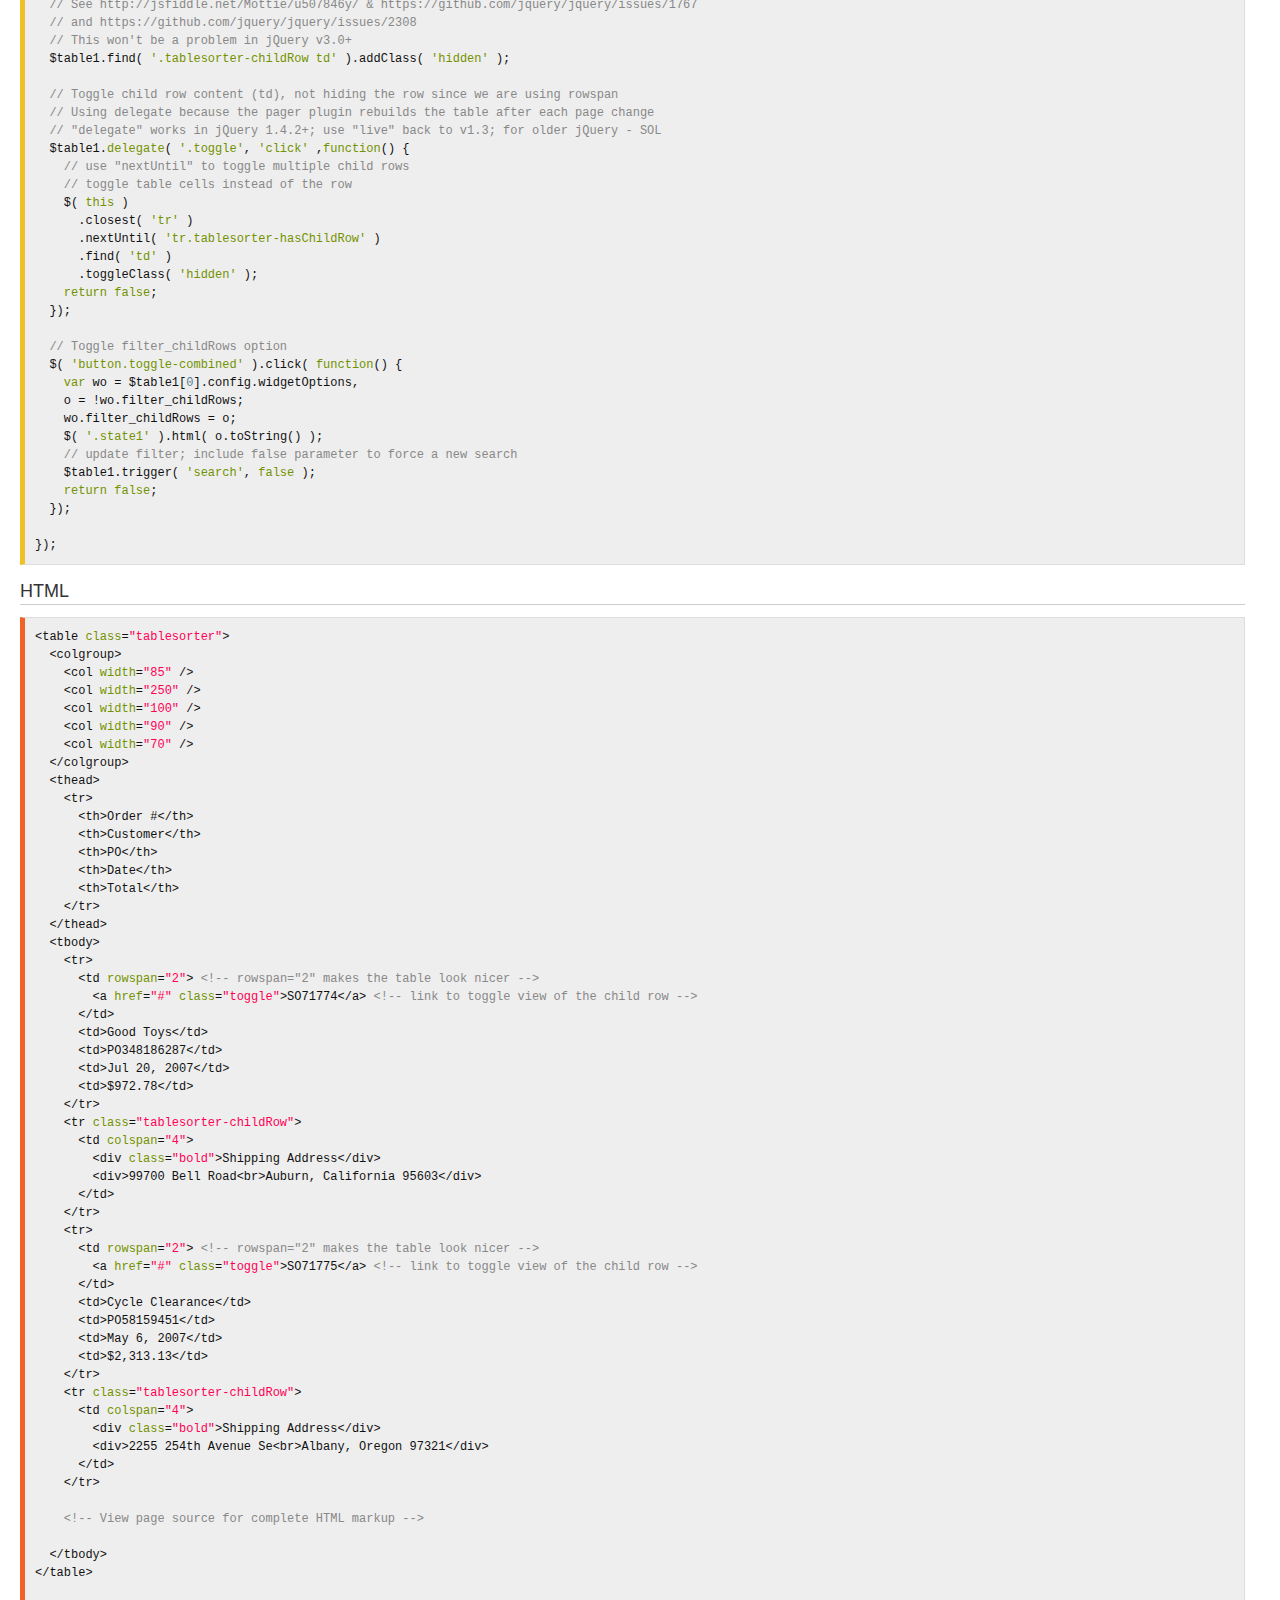
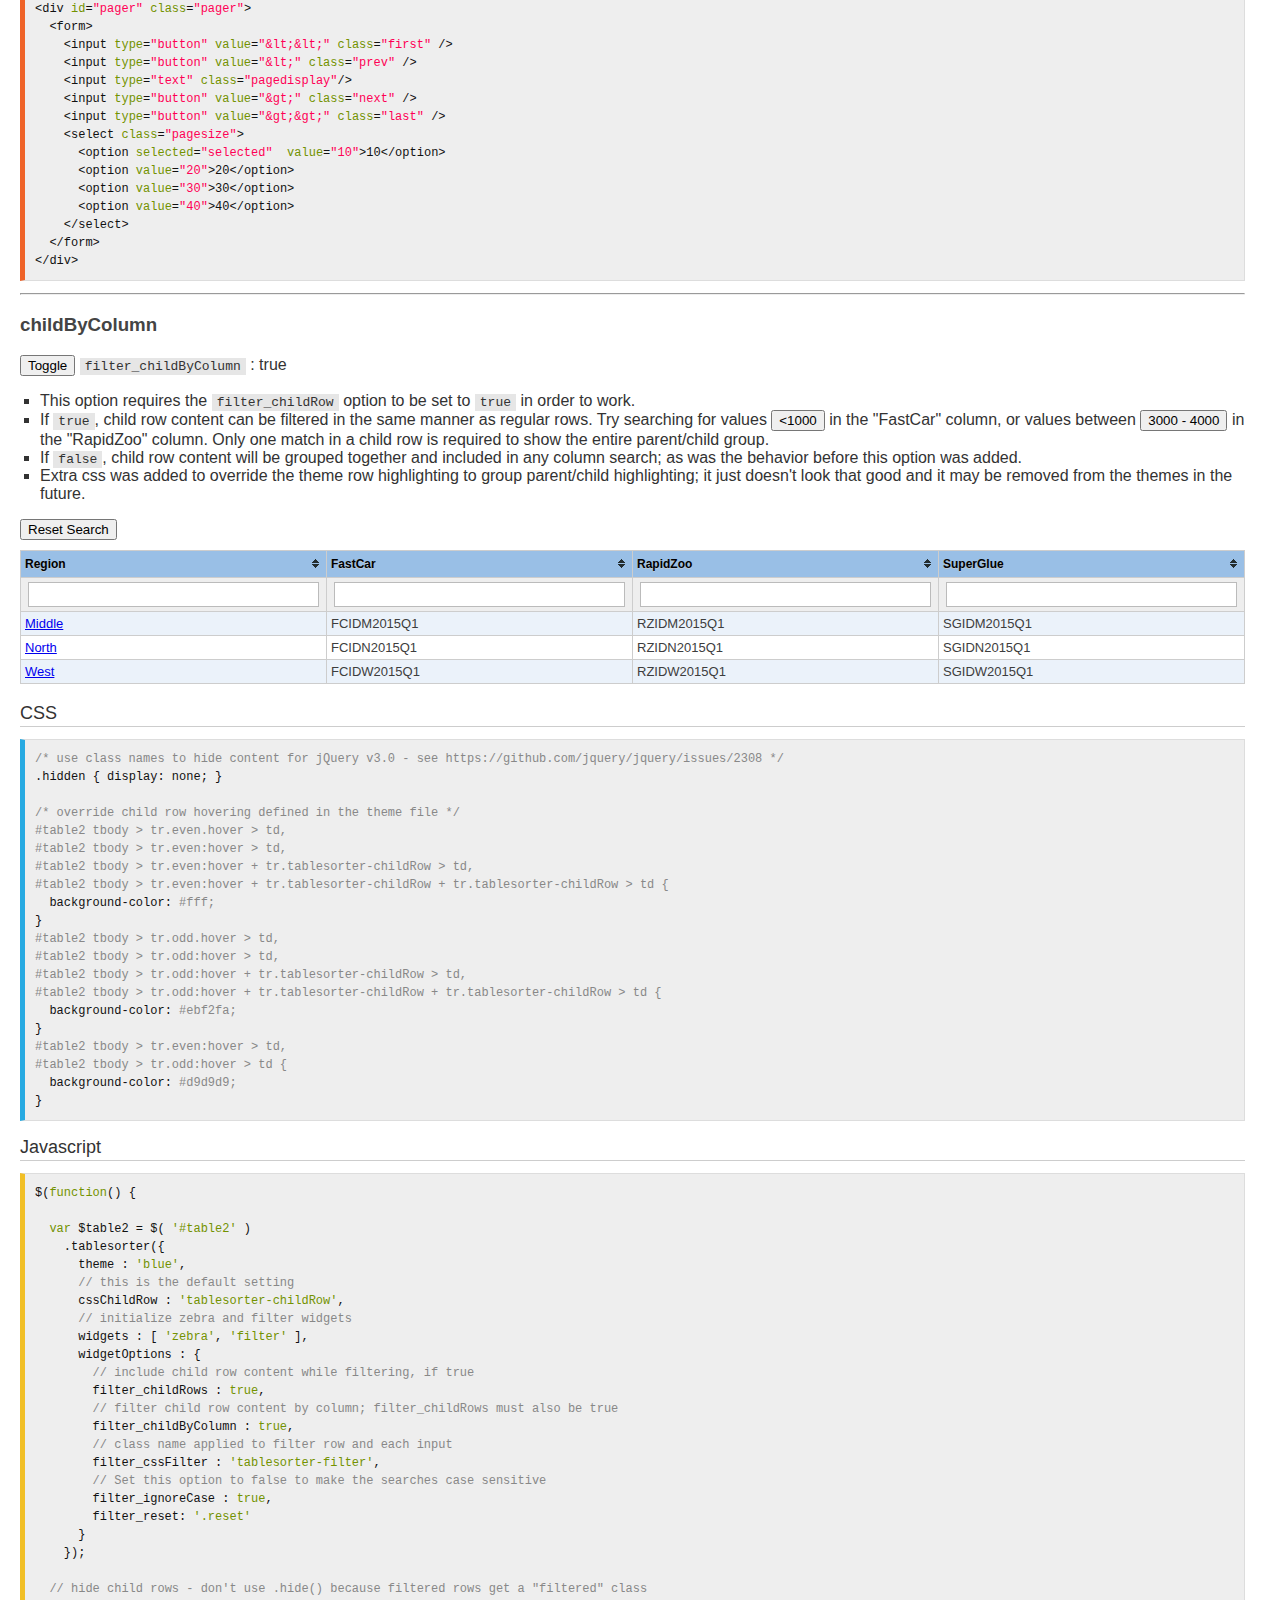
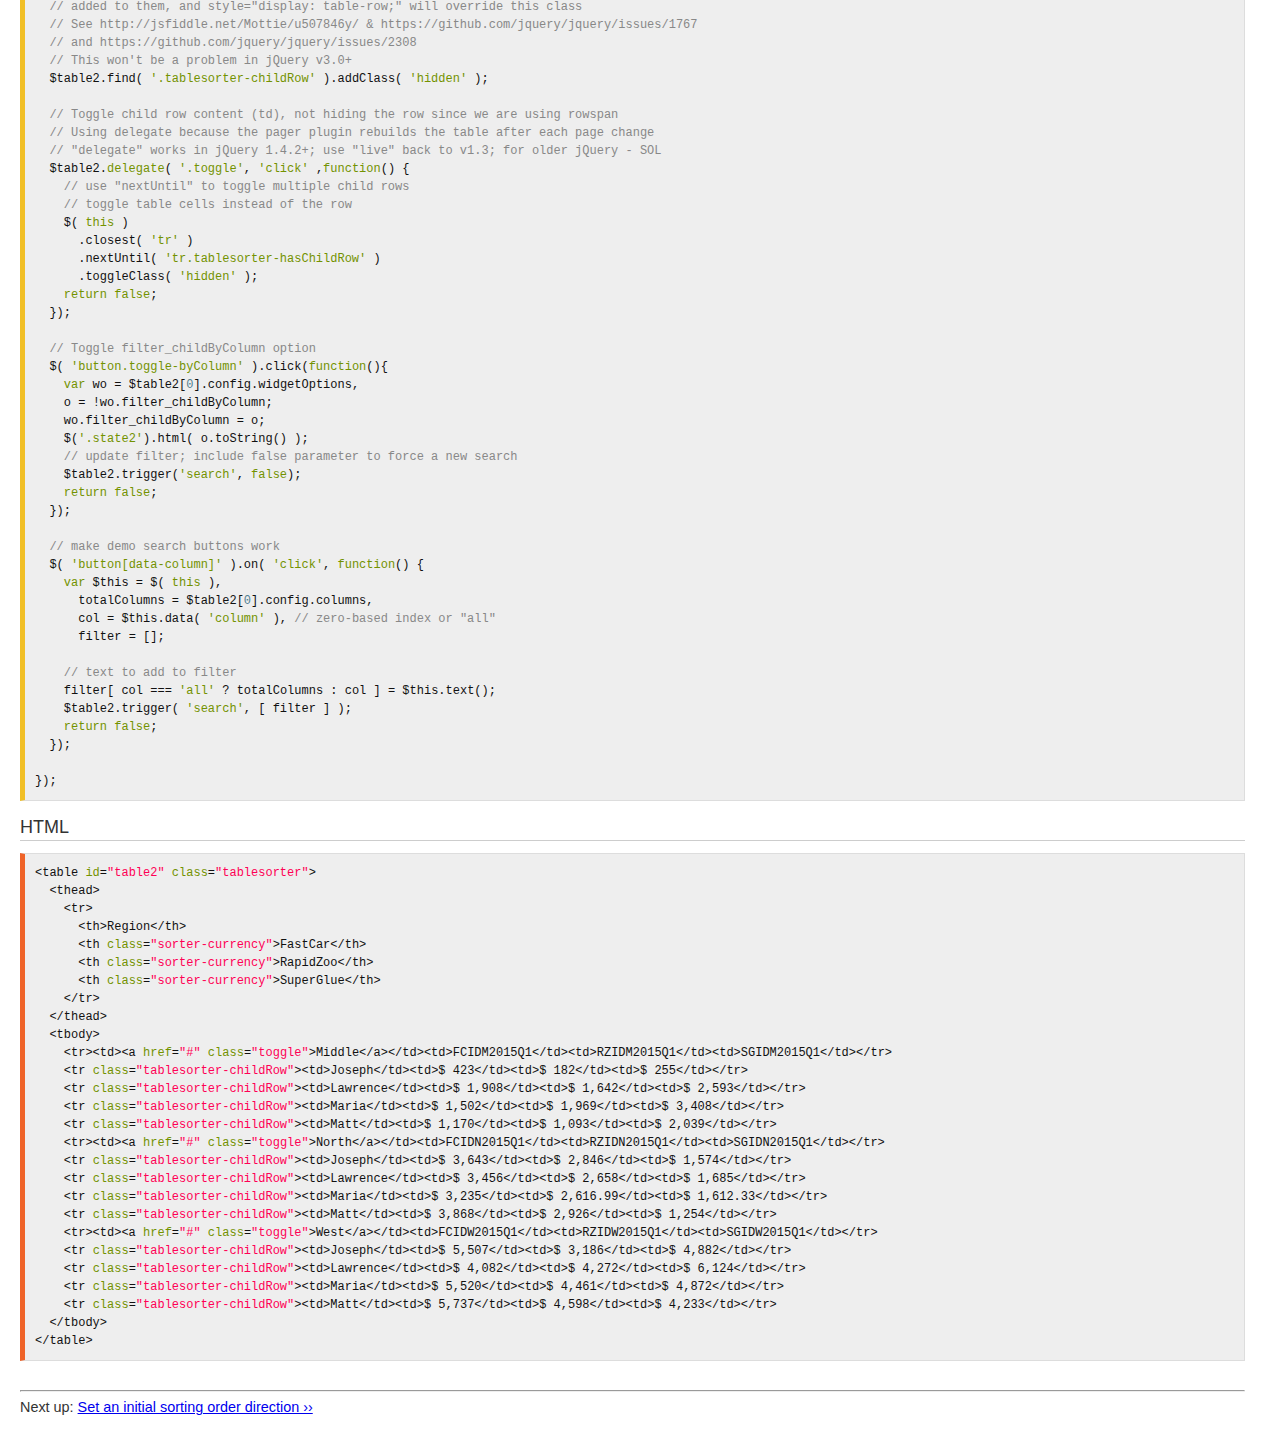
<file: tablesorter-master/docs/example-child-rows-filtered.html>
<!DOCTYPE html>
<html>
<head>
 <meta charset="utf-8">
	<title>jQuery plugin: Tablesorter 2.0 - Child Rows with Filter Widget</title>

	<!-- jQuery -->
	<script src="js/jquery-latest.min.js"></script>

	<!-- Demo stuff -->
	<link rel="stylesheet" href="css/jq.css">
	<link href="css/prettify.css" rel="stylesheet">
	<script src="js/prettify.js"></script>
	<script src="js/docs.js"></script>

	<!-- Tablesorter: required -->
	<link rel="stylesheet" href="../css/theme.blue.css">
	<script src="../js/jquery.tablesorter.js"></script>
	<!-- <script src="../js/jquery.tablesorter.widgets.js"></script> -->
	<script src="../js/widgets/widget-storage.js"></script>
	<script src="../js/widgets/widget-filter.js"></script>

	<!-- Tablesorter: pager -->
	<link rel="stylesheet" href="../addons/pager/jquery.tablesorter.pager.css">
	<script src="../js/widgets/widget-pager.js"></script>

	<style id="css">/* use class names to hide content for jQuery v3.0 - see https://github.com/jquery/jquery/issues/2308 */
.hidden { display: none; }

/* override child row hovering defined in the theme file */
#table2 tbody > tr.even.hover > td,
#table2 tbody > tr.even:hover > td,
#table2 tbody > tr.even:hover + tr.tablesorter-childRow > td,
#table2 tbody > tr.even:hover + tr.tablesorter-childRow + tr.tablesorter-childRow > td {
	background-color: #fff;
}
#table2 tbody > tr.odd.hover > td,
#table2 tbody > tr.odd:hover > td,
#table2 tbody > tr.odd:hover + tr.tablesorter-childRow > td,
#table2 tbody > tr.odd:hover + tr.tablesorter-childRow + tr.tablesorter-childRow > td {
	background-color: #ebf2fa;
}
#table2 tbody > tr.even:hover > td,
#table2 tbody > tr.odd:hover > td {
	background-color: #d9d9d9;
}
</style>

	<script id="js">$( function() {

	var $table1 = $( '#table1' )
		.tablesorter({
			theme : 'blue',
			// this is the default setting
			cssChildRow : "tablesorter-childRow",

			// initialize zebra and filter widgets
			widgets : [ "zebra", "filter", "pager" ],

			widgetOptions: {
				// output default: '{page}/{totalPages}'
				// possible variables: {page}, {totalPages}, {filteredPages}, {startRow}, {endRow}, {filteredRows} and {totalRows}
				pager_output: '{startRow} - {endRow} / {filteredRows} ({totalRows})',

				pager_removeRows: false,

				// include child row content while filtering, if true
				filter_childRows  : true,
				// class name applied to filter row and each input
				filter_cssFilter  : 'tablesorter-filter',
				// search from beginning
				filter_startsWith : false,
				// Set this option to false to make the searches case sensitive
				filter_ignoreCase : true
			}

		});

	// hide child rows - get in the habit of not using .hide()
	// See http://jsfiddle.net/Mottie/u507846y/ & https://github.com/jquery/jquery/issues/1767
	// and https://github.com/jquery/jquery/issues/2308
	// This won't be a problem in jQuery v3.0+
	$table1.find( '.tablesorter-childRow td' ).addClass( 'hidden' );

	// Toggle child row content (td), not hiding the row since we are using rowspan
	// Using delegate because the pager plugin rebuilds the table after each page change
	// "delegate" works in jQuery 1.4.2+; use "live" back to v1.3; for older jQuery - SOL
	$table1.delegate( '.toggle', 'click' ,function() {
		// use "nextUntil" to toggle multiple child rows
		// toggle table cells instead of the row
		$( this )
			.closest( 'tr' )
			.nextUntil( 'tr.tablesorter-hasChildRow' )
			.find( 'td' )
			.toggleClass( 'hidden' );
		return false;
	});

	// Toggle filter_childRows option
	$( 'button.toggle-combined' ).click( function() {
		var wo = $table1[0].config.widgetOptions,
		o = !wo.filter_childRows;
		wo.filter_childRows = o;
		$( '.state1' ).html( o.toString() );
		// update filter; include false parameter to force a new search
		$table1.trigger( 'search', false );
		return false;
	});

});</script>
<script id="js2">$(function() {

	var $table2 = $( '#table2' )
		.tablesorter({
			theme : 'blue',
			// this is the default setting
			cssChildRow : 'tablesorter-childRow',
			// initialize zebra and filter widgets
			widgets : [ 'zebra', 'filter' ],
			widgetOptions : {
				// include child row content while filtering, if true
				filter_childRows : true,
				// filter child row content by column; filter_childRows must also be true
				filter_childByColumn : true,
				// class name applied to filter row and each input
				filter_cssFilter : 'tablesorter-filter',
				// Set this option to false to make the searches case sensitive
				filter_ignoreCase : true,
				filter_reset: '.reset'
			}
		});

	// hide child rows - don't use .hide() because filtered rows get a "filtered" class
	// added to them, and style="display: table-row;" will override this class
	// See http://jsfiddle.net/Mottie/u507846y/ & https://github.com/jquery/jquery/issues/1767
	// and https://github.com/jquery/jquery/issues/2308
	// This won't be a problem in jQuery v3.0+
	$table2.find( '.tablesorter-childRow' ).addClass( 'hidden' );

	// Toggle child row content (td), not hiding the row since we are using rowspan
	// Using delegate because the pager plugin rebuilds the table after each page change
	// "delegate" works in jQuery 1.4.2+; use "live" back to v1.3; for older jQuery - SOL
	$table2.delegate( '.toggle', 'click' ,function() {
		// use "nextUntil" to toggle multiple child rows
		// toggle table cells instead of the row
		$( this )
			.closest( 'tr' )
			.nextUntil( 'tr.tablesorter-hasChildRow' )
			.toggleClass( 'hidden' );
		return false;
	});

	// Toggle filter_childByColumn option
	$( 'button.toggle-byColumn' ).click(function(){
		var wo = $table2[0].config.widgetOptions,
		o = !wo.filter_childByColumn;
		wo.filter_childByColumn = o;
		$('.state2').html( o.toString() );
		// update filter; include false parameter to force a new search
		$table2.trigger('search', false);
		return false;
	});

	// make demo search buttons work
	$( 'button[data-column]' ).on( 'click', function() {
		var $this = $( this ),
			totalColumns = $table2[0].config.columns,
			col = $this.data( 'column' ), // zero-based index or "all"
			filter = [];

		// text to add to filter
		filter[ col === 'all' ? totalColumns : col ] = $this.text();
		$table2.trigger( 'search', [ filter ] );
		return false;
	});

});</script>
</head>
<body>

<div id="banner">
	<h1>table<em>sorter</em></h1>
	<h2>Child Rows with Filter Widget</h2>
	<h3>Flexible client-side table sorting</h3>
	<a href="index.html">Back to documentation</a>
</div>

<div id="main">

	<div class="tip">
		<p><em>NOTE!</em></p>
		<ul>
			<li><span class="version">v2.22.0</span>,
				<ul>
					<li>Added <code>filter_childByColumn</code> to allow filtering to work on child row columns. See the <a href="#child-by-column">By Column</a> demo below.</li>
					<li>Extra white-space was added after each line in the child row content to account for the loss of white-space which occurs while processing cell content using <code>textContent</code>.</li>
					<li><span class="label warning">*NOTE*</span> Start getting in the habit of using a class name to hide content as <strong>jQuery 3.0+ will likely change how <code>show()</code> &amp; <code>hide()</code> work</strong> (<a href="https://github.com/jquery/jquery/issues/2308">ref</a>).</li>
				</ul>
				<p></p>
			</li>
			<li>As of <span class="version updated">v2.15.12</span>,
				<ul>
					<li>This demo includes the pager widget.</li>
					<li>Parents of child rows now have a <code>tablesorter-hasChildRow</code> class name added.</li>
					<li>The last row of each page now includes any child rows. For example, on page 1, click on the "SO71783" row link and the associated child row will now show, as it should</li>
					<li><span class="label label-info">NOTE!</span> A new css definition was added to every default theme; the "filtered" class name (set by the <code>filter_filteredRow</code> widgetOption) has been added to properly hide/show child rows when filtered.</li>
					<li>The additional code to always hide child row cells on <code>pagerChange</code> is no longer needed.</li>
				</ul>
			</li>
			<li>Click the link in the Order # column to reveal the hidden child row cells (<a href="http://www.pengoworks.com/workshop/jquery/tablesorter/tablesorter.htm">original demo</a>). This option is available in the original plugin.</li>
			<li>The filter widget will <strong>NOT work</strong> with the original tablesorter plugin.</li>
		</ul>
	</div>

	<h1>Demo</h1>
	Filter Child Row: <a href="#combined">Combined/Disabled</a> | <a href="#child-by-column">By Column</a>
	<p></p>
	<h3 id="combined">Combined Child Row Content</h3>
	<button type="button" class="toggle-combined">Toggle</button> <code>filter_childRows</code> : <span class="state1">true</span>

	<ul>
		<li>If true, the child row content is included in ALL filters. Enter "cali" (california) in any column filter and the same rows show up.</li>
		<li>When false, child row content is ignored. Enter "cali" and no rows will be found.</li>
	</ul>

	<div class="pager">
		<img src="../addons/pager/icons/first.png" class="first" alt="First" />
		<img src="../addons/pager/icons/prev.png" class="prev" alt="Prev" />
		<span class="pagedisplay"></span> <!-- this can be any element, including an input -->
		<img src="../addons/pager/icons/next.png" class="next" alt="Next" />
		<img src="../addons/pager/icons/last.png" class="last" alt="Last" />
		<select class="pagesize" title="Select page size">
			<option value="10">10</option>
			<option value="20">20</option>
			<option value="30">30</option>
			<option value="40">40</option>
		</select>
		<select class="gotoPage" title="Select page number"></select>
	</div>

	<table id="table1">
	<colgroup>
		<col width="85" />
		<col width="250" />
		<col width="100" />
		<col width="90" />
		<col width="70" />
	</colgroup>
	<thead>
		<tr>
			<th>Order #</th>
			<th>Customer</th>
			<th>PO</th>
			<th>Date</th>
			<th>Total</th>
		</tr>
	</thead>
	<tbody>
		<!-- First row expanded to reveal the layout -->
		<tr>
			<td rowspan="2"> <!-- rowspan="2" makes the table look nicer -->
				<a href="#" class="toggle">SO71774</a> <!-- link to toggle view of the child row -->
			</td>
			<td>Good Toys</td>
			<td>PO348186287</td>
			<td>Jul 20, 2007</td>
			<td>$972.78</td>
		</tr>
		<tr class="tablesorter-childRow"><td colspan="4"><div class="bold">Shipping Address</div> <div>99700 Bell Road <br>Auburn, California 95603</div></td></tr>
		<tr><td rowspan="2"><a href="#" class="toggle">SO71775</a></td><td>Cycle Clearance</td><td>PO58159451</td><td>May 6, 2007</td><td>$2,313.13</td></tr>
		<tr class="tablesorter-childRow"><td colspan="4"><div class="bold">Shipping Address</div> <div>2255 254th Avenue Se <br>Albany, Oregon 97321</div></td></tr>
		<tr><td rowspan="2"><a href="#" class="toggle">SO71776</a></td><td>West Side Mart</td><td>PO19952192051</td><td>May 12, 2007</td><td>$87.09</td></tr>
		<tr class="tablesorter-childRow"><td colspan="4"><div class="bold">Shipping Address</div> <div>251 The Metro Center <br>Wokingham, England RG41 1QW</div></td></tr>
		<tr><td rowspan="3"><a href="#" class="toggle">SO71777</a></td><td>Demand Distributors</td><td>PO20097113391</td><td>Apr 26, 2007</td><td>$1,267.82</td></tr>
		<tr class="tablesorter-childRow"><td colspan="4"><div class="bold">Comment</div> <div>Please send ATTN: Judy</div></td></tr>
		<tr class="tablesorter-childRow"><td colspan="4"><div class="bold">Shipping Address</div> <div>25102 Springwater <br>Wenatchee, Washington 98801</div></td></tr>
		<tr><td rowspan="2"><a href="#" class="toggle">SO71778</a></td><td>Purchase Mart</td><td>PO19894146890</td><td>Apr 18, 2007</td><td>$1,503.98</td></tr>
		<tr class="tablesorter-childRow"><td colspan="4"><div class="bold">Shipping Address</div> <div>Wrentham Village <br>Wrentham, Massachusetts 02093</div></td></tr>
		<tr><td rowspan="2"><a href="#" class="toggle">SO71779</a></td><td>Initial Bike Company</td><td>PO19633118218</td><td>Dec 20, 2007</td><td>$48,425.55</td></tr>
		<tr class="tablesorter-childRow"><td colspan="4"><div class="bold">Shipping Address</div> <div>789 West Alameda <br>Westminster, Colorado 80030</div></td></tr>
		<tr><td rowspan="2"><a href="#" class="toggle">SO71780</a></td><td>Nearby Cycle Shop</td><td>PO19604173239</td><td>Aug 29, 2007</td><td>$42,452.65</td></tr>
		<tr class="tablesorter-childRow"><td colspan="4"><div class="bold">Shipping Address</div> <div>Burgess Hill <br>Edward Way <br>West Sussex, England RH15 9UD</div></td></tr>
		<tr><td rowspan="3"><a href="#" class="toggle">SO71781</a></td><td>Sundry Sporting Goods</td><td>PO19401117806</td><td>Mar 9, 2008</td><td>$29,262.41</td></tr>
		<tr class="tablesorter-childRow"><td colspan="4"><div class="bold">Comment</div> <div>Please send ATTN: Rudolph</div></td></tr>
		<tr class="tablesorter-childRow"><td colspan="4"><div class="bold">Shipping Address</div> <div>595 Burning Street <br>Vancouver, British Columbia V7L 4J4</div></td></tr>
		<tr><td rowspan="2"><a href="#" class="toggle">SO71782</a></td><td>Professional Sales and Service</td><td>PO19372114749</td><td>Jul 27, 2007</td><td>$43,962.79</td></tr>
		<tr class="tablesorter-childRow"><td colspan="4"><div class="bold">Shipping Address</div> <div>57251 Serene Blvd <br>Van Nuys, California 91411</div></td></tr>
		<tr><td rowspan="2"><a href="#" class="toggle">SO71783</a></td><td>Eastside Department Store</td><td>PO19343113609</td><td>May 15, 2007</td><td>$92,663.56</td></tr>
		<tr class="tablesorter-childRow"><td colspan="4"><div class="bold">Shipping Address</div> <div>9992 Whipple Rd <br>Union City, California 94587</div></td></tr>
		<tr><td rowspan="2"><a href="#" class="toggle">SO71784</a></td><td>Action Bicycle Specialists</td><td>PO19285135919</td><td>Nov 30, 2007</td><td>$119,960.82</td></tr>
		<tr class="tablesorter-childRow"><td colspan="4"><div class="bold">Shipping Address</div> <div>Warrington Ldc Unit 25/2 <br>Woolston, England WA1 4SY</div></td></tr>
		<tr><td rowspan="3"><a href="#" class="toggle">SO71785</a></td><td>Metro Cycle Shop</td><td>PO19169115427</td><td>Feb 1, 2008</td><td>$39,805.12</td></tr>
		<tr class="tablesorter-childRow"><td colspan="4"><div class="bold">Comment</div> <div>Please send ATTN: Henry</div></td></tr>
		<tr class="tablesorter-childRow"><td colspan="4"><div class="bold">Shipping Address</div> <div>2507 Pacific Ave S <br>Tacoma, Washington 98403</div></td></tr>
		<tr><td rowspan="2"><a href="#" class="toggle">SO71786</a></td><td>Greater Bike Store</td><td>PO17690128583</td><td>Dec 7, 2007</td><td>$4,657.19</td></tr>
		<tr class="tablesorter-childRow"><td colspan="4"><div class="bold">Shipping Address</div> <div>55 Lakeshore Blvd East <br>Toronto, Ontario M4B 1V6</div></td></tr>
		<tr><td rowspan="2"><a href="#" class="toggle">SO71787</a></td><td>Fun Toys and Bikes</td><td>PO18038111279</td><td>Jun 1, 2007</td><td>$38,211.11</td></tr>
		<tr class="tablesorter-childRow"><td colspan="4"><div class="bold">Shipping Address</div> <div>6500 East Grant Road <br>Tucson, Arizona 85701</div></td></tr>
		<tr><td rowspan="2"><a href="#" class="toggle">SO71788</a></td><td>Reliable Retail Center</td><td>PO17951176595</td><td>Jul 10, 2007</td><td>$1,806.12</td></tr>
		<tr class="tablesorter-childRow"><td colspan="4"><div class="bold">Shipping Address</div> <div>609 Evans Avenue <br>Toronto, Ontario M4B 1V4</div></td></tr>
		<tr><td rowspan="3"><a href="#" class="toggle">SO71789</a></td><td>Eastside Parts Shop</td><td>PO17516128941</td><td>May 22, 2007</td><td>$143.50</td></tr>
		<tr class="tablesorter-childRow"><td colspan="4"><div class="bold">Comment</div> <div>Please send ATTN: Andrew</div></td></tr>
		<tr class="tablesorter-childRow"><td colspan="4"><div class="bold">Shipping Address</div> <div>7000 Victoria Park Avenue <br>Toronto, Ontario M4B 1V4</div></td></tr>
		<tr><td rowspan="2"><a href="#" class="toggle">SO71790</a></td><td>Successful Sales Company</td><td>PO17487184338</td><td>Apr 15, 2007</td><td>$5,306.48</td></tr>
		<tr class="tablesorter-childRow"><td colspan="4"><div class="bold">Shipping Address</div> <div>7009 Sw Hall Blvd. <br>Tigard, Oregon 97223</div></td></tr>
		<tr><td rowspan="2"><a href="#" class="toggle">SO71791</a></td><td>Convenient Sales and Service</td><td>PO17139191080</td><td>Nov 14, 2007</td><td>$26,692.85</td></tr>
		<tr class="tablesorter-childRow"><td colspan="4"><div class="bold">Shipping Address</div> <div>950 Gateway Street <br>Springfield, Oregon 97477</div></td></tr>
		<tr><td rowspan="2"><a href="#" class="toggle">SO71792</a></td><td>Corner Bicycle Supply</td><td>PO17545115036</td><td>Mar 17, 2008</td><td>$67,683.32</td></tr>
		<tr class="tablesorter-childRow"><td colspan="4"><div class="bold">Shipping Address</div> <div>2511 Baker Road <br>Toronto, Ontario M4B 1V7</div></td></tr>
		<tr><td rowspan="3"><a href="#" class="toggle">SO71793</a></td><td>Mountain Toy Store</td><td>PO17226152414</td><td>Sep 5, 2007</td><td>$1,943.93</td></tr>
		<tr class="tablesorter-childRow"><td colspan="4"><div class="bold">Comment</div> <div>Please send ATTN: Marvin</div></td></tr>
		<tr class="tablesorter-childRow"><td colspan="4"><div class="bold">Shipping Address</div> <div>First Colony Mall <br>Sugar Land, Texas 77478</div></td></tr>
		<tr><td rowspan="2"><a href="#" class="toggle">SO71794</a></td><td>Vigorous Exercise Company</td><td>PO17574111985</td><td>Dec 14, 2007</td><td>$87,770.74</td></tr>
		<tr class="tablesorter-childRow"><td colspan="4"><div class="bold">Shipping Address</div> <div>9950 Ferrand Drive, 9th Floor <br>Toronto, Ontario M4B 1V4</div></td></tr>
		<tr><td rowspan="2"><a href="#" class="toggle">SO71795</a></td><td>Bike Part Wholesalers</td><td>PO17371184627</td><td>Feb 6, 2008</td><td>$41,224.10</td></tr>
		<tr class="tablesorter-childRow"><td colspan="4"><div class="bold">Shipping Address</div> <div>254a Baker Street <br>Botany <br>Sydney, New South Wales 1002</div></td></tr>
		<tr><td rowspan="2"><a href="#" class="toggle">SO71796</a></td><td>Extreme Riding Supplies</td><td>PO17052159664</td><td>Jul 13, 2007</td><td>$63,686.27</td></tr>
		<tr class="tablesorter-childRow"><td colspan="4"><div class="bold">Shipping Address</div> <div>Riverside <br>Sherman Oaks, California 91403</div></td></tr>
		<tr><td rowspan="3"><a href="#" class="toggle">SO71797</a></td><td>Riding Cycles</td><td>PO16501134889</td><td>Dec 2, 2007</td><td>$86,222.81</td></tr>
		<tr class="tablesorter-childRow"><td colspan="4"><div class="bold">Comment</div> <div>Please send ATTN: Jon</div></td></tr>
		<tr class="tablesorter-childRow"><td colspan="4"><div class="bold">Shipping Address</div> <div>Galashiels <br>Liverpool, England L4 4HB</div></td></tr>
		<tr><td rowspan="2"><a href="#" class="toggle">SO71798</a></td><td>Work and Play Association</td><td>PO16994135863</td><td>Jan 20, 2008</td><td>$40,048.63</td></tr>
		<tr class="tablesorter-childRow"><td colspan="4"><div class="bold">Shipping Address</div> <div>2533 Eureka Rd. <br>Southgate, Michigan 48195</div></td></tr>
		<tr><td rowspan="2"><a href="#" class="toggle">SO71799</a></td><td>Metro Sports Equipment</td><td>PO15486196616</td><td>Oct 18, 2007</td><td>$23,080.67</td></tr>
		<tr class="tablesorter-childRow"><td colspan="4"><div class="bold">Shipping Address</div> <div>6, rue des Pyrenees <br>Saint Ouen, Loir et Cher 41100</div></td></tr>
		<tr><td rowspan="2"><a href="#" class="toggle">SO71800</a></td><td>Quick Parts and Service</td><td>PO15544127760</td><td>Feb 19, 2008</td><td>$37,253.44</td></tr>
		<tr class="tablesorter-childRow"><td colspan="4"><div class="bold">Shipping Address</div> <div>99954 Boul. Laurier, Local 060, Place <br>Sainte-Foy, Quebec G1W</div></td></tr>
		<tr><td rowspan="3"><a href="#" class="toggle">SO71801</a></td><td>Getaway Inn</td><td>PO15515173664</td><td>Mar 6, 2008</td><td>$47,720.54</td></tr>
		<tr class="tablesorter-childRow"><td colspan="4"><div class="bold">Comment</div> <div>Please send ATTN: Min</div></td></tr>
		<tr class="tablesorter-childRow"><td colspan="4"><div class="bold">Shipping Address</div> <div>54, avenue des Ternes <br>Saint Ouen, Loir et Cher 41100</div></td></tr>
		<tr><td rowspan="2"><a href="#" class="toggle">SO71802</a></td><td>Blue-Ribbon Bike Company</td><td>PO15457184141</td><td>Sep 22, 2007</td><td>$42,013.42</td></tr>
		<tr class="tablesorter-childRow"><td colspan="4"><div class="bold">Shipping Address</div> <div>790 Shelbyville Road <br>Saint Matthews, Kentucky 40207</div></td></tr>
		<tr><td rowspan="2"><a href="#" class="toggle">SO71803</a></td><td>World of Bikes</td><td>PO15341174104</td><td>Mar 1, 2008</td><td>$43,964.97</td></tr>
		<tr class="tablesorter-childRow"><td colspan="4"><div class="bold">Shipping Address</div> <div>660 Lindbergh <br>Saint Louis, Missouri 63103</div></td></tr>
		<tr><td rowspan="2"><a href="#" class="toggle">SO71804</a></td><td>Bikes for Two</td><td>PO14906114459</td><td>Aug 18, 2007</td><td>$2,431.21</td></tr>
		<tr class="tablesorter-childRow"><td colspan="4"><div class="bold">Shipping Address</div> <div>63 West Beaver Creek <br>Richmond Hill, Ontario L4E 3M5</div></td></tr>
		<tr><td rowspan="3"><a href="#" class="toggle">SO71805</a></td><td>Nationwide Supply</td><td>PO14703194514</td><td>Jun 27, 2007</td><td>$76,535.55</td></tr>
		<tr class="tablesorter-childRow"><td colspan="4"><div class="bold">Comment</div> <div>Please send ATTN: Pilar</div></td></tr>
		<tr class="tablesorter-childRow"><td colspan="4"><div class="bold">Shipping Address</div> <div>4250 Concord Road <br>Rhodes, New South Wales 2138</div></td></tr>
		<tr><td rowspan="2"><a href="#" class="toggle">SO71806</a></td><td>Valley Toy Store</td><td>PO14790111844</td><td>Jun 2, 2007</td><td>$20,261.90</td></tr>
		<tr class="tablesorter-childRow"><td colspan="4"><div class="bold">Shipping Address</div> <div>252851 Rowan Place <br>Richmond, British Columbia V6B 3P7</div></td></tr>
		<tr><td rowspan="2"><a href="#" class="toggle">SO71807</a></td><td>Courteous Bicycle Specialists</td><td>PO14935135211</td><td>Oct 28, 2007</td><td>$656.84</td></tr>
		<tr class="tablesorter-childRow"><td colspan="4"><div class="bold">Shipping Address</div> <div>995 Crescent <br>Richmond Hill, Ontario L4E 3M5</div></td></tr>
		<tr><td rowspan="2"><a href="#" class="toggle">SO71808</a></td><td>Odometers and Accessories Company</td><td>PO14761198562</td><td>Oct 28, 2007</td><td>$42,231.51</td></tr>
		<tr class="tablesorter-childRow"><td colspan="4"><div class="bold">Shipping Address</div> <div>253711 Mayfield Place, Unit 150 <br>Richmond, British Columbia V6B 3P7</div></td></tr>
		<tr><td rowspan="3"><a href="#" class="toggle">SO71809</a></td><td>Fitness Bike Accessories</td><td>PO14645153239</td><td>Jan 12, 2008</td><td>$3,743.42</td></tr>
		<tr class="tablesorter-childRow"><td colspan="4"><div class="bold">Comment</div> <div>Please send ATTN: John</div></td></tr>
		<tr class="tablesorter-childRow"><td colspan="4"><div class="bold">Shipping Address</div> <div>Level 7 <br>114 Albert Road <br>Rhodes, New South Wales 2138</div></td></tr>
		<tr><td rowspan="2"><a href="#" class="toggle">SO71810</a></td><td>Two-Seater Bikes</td><td>PO13804148315</td><td>May 27, 2007</td><td>$1,093.53</td></tr>
		<tr class="tablesorter-childRow"><td colspan="4"><div class="bold">Shipping Address</div> <div>5700 Legacy Dr <br>Plano, Texas 75074</div></td></tr>
		<tr><td rowspan="2"><a href="#" class="toggle">SO71811</a></td><td>Racing Toys</td><td>PO13717180066</td><td>Feb 26, 2008</td><td>$3,493.04</td></tr>
		<tr class="tablesorter-childRow"><td colspan="4"><div class="bold">Shipping Address</div> <div>9228 Via Del Sol <br>Phoenix, Arizona 85004</div></td></tr>
		<tr><td rowspan="2"><a href="#" class="toggle">SO71812</a></td><td>Fashionable Bikes and Accessories</td><td>PO13543115747</td><td>Apr 28, 2007</td><td>$35,146.04</td></tr>
		<tr class="tablesorter-childRow"><td colspan="4"><div class="bold">Shipping Address</div> <div>Sports Store At Park City <br>Park City, Utah 84098</div></td></tr>
		<tr><td rowspan="3"><a href="#" class="toggle">SO71813</a></td><td>Liquidation Sales</td><td>PO13630186295</td><td>Jan 17, 2008</td><td>$12,707.47</td></tr>
		<tr class="tablesorter-childRow"><td colspan="4"><div class="bold">Comment</div> <div>Please send ATTN: Jenny</div></td></tr>
		<tr class="tablesorter-childRow"><td colspan="4"><div class="bold">Shipping Address</div> <div>No. 6 <br>Millenium Court <br>Perth, South Australia 6006</div></td></tr>
		<tr><td rowspan="2"><a href="#" class="toggle">SO71814</a></td><td>Our Sporting Goods Store</td><td>PO12818173864</td><td>May 31, 2007</td><td>$7,517.54</td></tr>
		<tr class="tablesorter-childRow"><td colspan="4"><div class="bold">Shipping Address</div> <div>6030 Conroy Road <br>Ottawa, Ontario K4B 1S3</div></td></tr>
		<tr><td rowspan="2"><a href="#" class="toggle">SO71815</a></td><td>Thrifty Parts and Sales</td><td>PO13021155785</td><td>Jan 1, 2008</td><td>$1,261.44</td></tr>
		<tr class="tablesorter-childRow"><td colspan="4"><div class="bold">Shipping Address</div> <div>Oxnard Outlet <br>Oxnard, California 93030</div></td></tr>
		<tr><td rowspan="2"><a href="#" class="toggle">SO71816</a></td><td>Engineered Bike Systems</td><td>PO12992180445</td><td>Jul 29, 2007</td><td>$3,754.97</td></tr>
		<tr class="tablesorter-childRow"><td colspan="4"><div class="bold">Shipping Address</div> <div>123 Camelia Avenue <br>Oxnard, California 93030</div></td></tr>
		<tr><td rowspan="3"><a href="#" class="toggle">SO71817</a></td><td>Home Town Bike Store</td><td>PO12905185178</td><td>May 21, 2007</td><td>$689.96</td></tr>
		<tr class="tablesorter-childRow"><td colspan="4"><div class="bold">Comment</div> <div>Please send ATTN: Danielle</div></td></tr>
		<tr class="tablesorter-childRow"><td colspan="4"><div class="bold">Shipping Address</div> <div>955 Green Valley Crescent <br>Ottawa, Ontario K4B 1S1</div></td></tr>
		<tr><td rowspan="2"><a href="#" class="toggle">SO71818</a></td><td>Utilitarian Sporting Goods</td><td>PO12470139718</td><td>Apr 25, 2007</td><td>$61,356.31</td></tr>
		<tr class="tablesorter-childRow"><td colspan="4"><div class="bold">Shipping Address</div> <div>4635 S. Harrison Blvd. <br>Ogden, Utah 84401</div></td></tr>
		<tr><td rowspan="2"><a href="#" class="toggle">SO71819</a></td><td>Fabrikam Inc., West</td><td>PO12354153257</td><td>May 19, 2007</td><td>$41,746.15</td></tr>
		<tr class="tablesorter-childRow"><td colspan="4"><div class="bold">Shipping Address</div> <div>46460 West Oaks Drive <br>Novi, Michigan 48375</div></td></tr>
		<tr><td rowspan="2"><a href="#" class="toggle">SO71820</a></td><td>Racing Sales and Service</td><td>PO12673129941</td><td>Apr 26, 2007</td><td>$68,686.02</td></tr>
		<tr class="tablesorter-childRow"><td colspan="4"><div class="bold">Shipping Address</div> <div>510, avenue de Villiers <br>Orleans, Loiret 45000</div></td></tr>
		<tr><td rowspan="3"><a href="#" class="toggle">SO71821</a></td><td>Bike Goods </td><td>PO11977190694</td><td>May 25, 2007</td><td>$5,904.88</td></tr>
		<tr class="tablesorter-childRow"><td colspan="4"><div class="bold">Comment</div> <div>Please send ATTN: Gary</div></td></tr>
		<tr class="tablesorter-childRow"><td colspan="4"><div class="bold">Shipping Address</div> <div>254075 Biscayne Blvd. <br>North Miami Beach, Florida 33162</div></td></tr>
		<tr><td rowspan="2"><a href="#" class="toggle">SO71822</a></td><td>Popular Bike Lines</td><td>PO11774139099</td><td>Dec 19, 2007</td><td>$31,191.60</td></tr>
		<tr class="tablesorter-childRow"><td colspan="4"><div class="bold">Shipping Address</div> <div>Level 7 <br>80 Arthur Street <br>Newcastle, New South Wales 2300</div></td></tr>
		<tr><td rowspan="2"><a href="#" class="toggle">SO71823</a></td><td>Enterprise Center</td><td>PO11310159994</td><td>Sep 7, 2007</td><td>$2,818.81</td></tr>
		<tr class="tablesorter-childRow"><td colspan="4"><div class="bold">Shipping Address</div> <div>Kurfürstenstr 574 <br>München, Hessen 80074</div></td></tr>
		<tr><td rowspan="2"><a href="#" class="toggle">SO71824</a></td><td>Outdoor Equipment Store</td><td>PO11455162600</td><td>Oct 29, 2007</td><td>$115,117.41</td></tr>
		<tr class="tablesorter-childRow"><td colspan="4"><div class="bold">Shipping Address</div> <div>6 Cotton Road <br>Nashua, New Hampshire 03064</div></td></tr>
		<tr><td rowspan="3"><a href="#" class="toggle">SO71825</a></td><td>One Bike Company</td><td>PO11165197222</td><td>Dec 28, 2007</td><td>$4,824.62</td></tr>
		<tr class="tablesorter-childRow"><td colspan="4"><div class="bold">Comment</div> <div>Please send ATTN: Shanay</div></td></tr>
		<tr class="tablesorter-childRow"><td colspan="4"><div class="bold">Shipping Address</div> <div>5 place Ville-Marie <br>Montreal, Quebec H1Y 2H7</div></td></tr>
		<tr><td rowspan="2"><a href="#" class="toggle">SO71826</a></td><td>Rodeway Bike Store</td><td>PO11397155355</td><td>Oct 29, 2007</td><td>$40,083.06</td></tr>
		<tr class="tablesorter-childRow"><td colspan="4"><div class="bold">Shipping Address</div> <div>Winterfeldtstr 5557 <br>Kreditorenbuchhaltung <br>Münster, Saarland 48001</div></td></tr>
		<tr><td rowspan="2"><a href="#" class="toggle">SO71827</a></td><td>Metal Processing Company</td><td>PO11107195325</td><td>Aug 22, 2007</td><td>$9,247.52</td></tr>
		<tr class="tablesorter-childRow"><td colspan="4"><div class="bold">Shipping Address</div> <div>770 Notre Datme Quest Bureau 800 <br>Montreal, Quebec H1Y 2H7</div></td></tr>
		<tr><td rowspan="2"><a href="#" class="toggle">SO71828</a></td><td>Grand Industries</td><td>PO11194153355</td><td>Aug 10, 2007</td><td>$52,553.87</td></tr>
		<tr class="tablesorter-childRow"><td colspan="4"><div class="bold">Shipping Address</div> <div>6333 Cote Vertu <br>Montreal, Quebec H1Y 2H7</div></td></tr>
		<tr><td rowspan="3"><a href="#" class="toggle">SO71829</a></td><td>Family Cycle Store</td><td>PO10962123279</td><td>Jul 16, 2007</td><td>$40,095.88</td></tr>
		<tr class="tablesorter-childRow"><td colspan="4"><div class="bold">Comment</div> <div>Please send ATTN: James</div></td></tr>
		<tr class="tablesorter-childRow"><td colspan="4"><div class="bold">Shipping Address</div> <div>660 Saint-Jacques, Bureau 400 <br>Montreal, Quebec H1Y 2H8</div></td></tr>
		<tr><td rowspan="2"><a href="#" class="toggle">SO71830</a></td><td>Petroleum Products Distributors</td><td>PO10875112195</td><td>Nov 8, 2007</td><td>$55,088.00</td></tr>
		<tr class="tablesorter-childRow"><td colspan="4"><div class="bold">Shipping Address</div> <div>20225 Lansing Ave <br>Montreal, Quebec H1Y 2H7</div></td></tr>
		<tr><td rowspan="2"><a href="#" class="toggle">SO71831</a></td><td>Tachometers and Accessories</td><td>PO10295111084</td><td>Aug 8, 2007</td><td>$2,228.06</td></tr>
		<tr class="tablesorter-childRow"><td colspan="4"><div class="bold">Shipping Address</div> <div>Wymbush <br>Milton Keynes, England MK8 8DF</div></td></tr>
		<tr><td rowspan="2"><a href="#" class="toggle">SO71832</a></td><td>Closest Bicycle Store</td><td>PO10353140756</td><td>Sep 3, 2007</td><td>$39,531.61</td></tr>
		<tr class="tablesorter-childRow"><td colspan="4"><div class="bold">Shipping Address</div> <div>Garamonde Drive, Wymbush <br>PO Box 4023 <br>Milton Keynes, England MK8 8ZD</div></td></tr>
		<tr><td rowspan="3"><a href="#" class="toggle">SO71833</a></td><td>Another Bicycle Company</td><td>PO10411123072</td><td>Jan 26, 2008</td><td>$70,377.54</td></tr>
		<tr class="tablesorter-childRow"><td colspan="4"><div class="bold">Comment</div> <div>Please send ATTN: Stanley</div></td></tr>
		<tr class="tablesorter-childRow"><td colspan="4"><div class="bold">Shipping Address</div> <div>567 Sw Mcloughlin Blvd <br>Milwaukie, Oregon 97222</div></td></tr>
		<tr><td rowspan="2"><a href="#" class="toggle">SO71834</a></td><td>Rustic Bike Store</td><td>PO377116268</td><td>Feb 22, 2008</td><td>$2,310.51</td></tr>
		<tr class="tablesorter-childRow"><td colspan="4"><div class="bold">Shipping Address</div> <div>Buergermeister-ulrich-str 3000 <br>Buchhaltung <br>Augsburg, Bayern 86150</div></td></tr>
		<tr><td rowspan="2"><a href="#" class="toggle">SO71835</a></td><td>Running and Cycling Gear</td><td>PO870120974</td><td>Jun 13, 2007</td><td>$71,605.92</td></tr>
		<tr class="tablesorter-childRow"><td colspan="4"><div class="bold">Shipping Address</div> <div>No. 60 Bellis Fair Parkway <br>Bellingham, Washington 98225</div></td></tr>
		<tr><td rowspan="2"><a href="#" class="toggle">SO71836</a></td><td>Safe Cycles Shop</td><td>PO841118259</td><td>Sep 13, 2007</td><td>$90,216.85</td></tr>
		<tr class="tablesorter-childRow"><td colspan="4"><div class="bold">Shipping Address</div> <div>2681 Eagle Peak <br>Bellevue, Washington 98004</div></td></tr>
		<tr><td rowspan="3"><a href="#" class="toggle">SO71837</a></td><td>Riders Company</td><td>PO1624180133</td><td>Aug 24, 2007</td><td>$39,989.36</td></tr>
		<tr class="tablesorter-childRow"><td colspan="4"><div class="bold">Comment</div> <div>Please send ATTN: Kim</div></td></tr>
		<tr class="tablesorter-childRow"><td colspan="4"><div class="bold">Shipping Address</div> <div>Tanger Factory <br>Branch, Minnesota 55056</div></td></tr>
		<tr><td rowspan="2"><a href="#" class="toggle">SO71838</a></td><td>Cycles Sales and Repair</td><td>PO1305123041</td><td>Sep 7, 2007</td><td>$15,165.23</td></tr>
		<tr class="tablesorter-childRow"><td colspan="4"><div class="bold">Shipping Address</div> <div>3387, rue Marbeuf <br>Bobigny, Seine Saint Denis 93000</div></td></tr>
		<tr><td rowspan="2"><a href="#" class="toggle">SO71839</a></td><td>Front Runner Bikes</td><td>PO1537119063</td><td>Jan 26, 2008</td><td>$75,173.33</td></tr>
		<tr class="tablesorter-childRow"><td colspan="4"><div class="bold">Shipping Address</div> <div>DeSouth Square <br>Bradenton, Florida 34205</div></td></tr>
		<tr><td rowspan="2"><a href="#" class="toggle">SO71840</a></td><td>Community Department Stores</td><td>PO1450191043</td><td>Oct 2, 2007</td><td>$1,234.39</td></tr>
		<tr class="tablesorter-childRow"><td colspan="4"><div class="bold">Shipping Address</div> <div>3639, rue des Grands Champs <br>Boulogne-sur-Mer, Pas de Calais 62200</div></td></tr>
		<tr><td rowspan="3"><a href="#" class="toggle">SO71841</a></td><td>Rural Cycle Emporium</td><td>PO1798133189</td><td>Nov 23, 2007</td><td>$112,758.77</td></tr>
		<tr class="tablesorter-childRow"><td colspan="4"><div class="bold">Comment</div> <div>Please send ATTN: Kathleen</div></td></tr>
		<tr class="tablesorter-childRow"><td colspan="4"><div class="bold">Shipping Address</div> <div>6388 Lake City Way <br>Burnaby, British Columbia V5A 3A6</div></td></tr>
		<tr><td rowspan="2"><a href="#" class="toggle">SO71842</a></td><td>Price-Cutter Discount Bikes</td><td>PO1740169151</td><td>Nov 22, 2007</td><td>$12.91</td></tr>
		<tr class="tablesorter-childRow"><td colspan="4"><div class="bold">Shipping Address</div> <div>6700 Boul Taschereau <br>Brossard, Quebec J4Z 1C5</div></td></tr>
		<tr><td rowspan="2"><a href="#" class="toggle">SO71843</a></td><td>Future Bikes</td><td>PO2001122796</td><td>Jun 24, 2007</td><td>$7,775.72</td></tr>
		<tr class="tablesorter-childRow"><td colspan="4"><div class="bold">Shipping Address</div> <div>67255 - 8th Street N.E., Suite 350 <br>Calgary, Alberta T2P 2G8</div></td></tr>
		<tr><td rowspan="2"><a href="#" class="toggle">SO71844</a></td><td>Sales and Supply Company</td><td>PO2813198985</td><td>Jun 12, 2007</td><td>$48,077.41</td></tr>
		<tr class="tablesorter-childRow"><td colspan="4"><div class="bold">Shipping Address</div> <div>Corporate Ofc A/p <br>123 Fourth Ave <br>Chantilly, Virginia 20151</div></td></tr>
		<tr><td rowspan="3"><a href="#" class="toggle">SO71845</a></td><td>Trailblazing Sports</td><td>PO2697119362</td><td>Mar 4, 2008</td><td>$45,992.37</td></tr>
		<tr class="tablesorter-childRow"><td colspan="4"><div class="bold">Comment</div> <div>Please send ATTN: Frank</div></td></tr>
		<tr class="tablesorter-childRow"><td colspan="4"><div class="bold">Shipping Address</div> <div>251340 E. South St. <br>Cerritos, California 90703</div></td></tr>
		<tr><td rowspan="2"><a href="#" class="toggle">SO71846</a></td><td>Sports Store</td><td>PO2378131604</td><td>Jul 2, 2007</td><td>$2,711.41</td></tr>
		<tr class="tablesorter-childRow"><td colspan="4"><div class="bold">Shipping Address</div> <div>Internet House, 3399 Science Park <br>Cambridge, England CB4 4BZ</div></td></tr>
		<tr><td rowspan="2"><a href="#" class="toggle">SO71847</a></td><td>Camping and Sports Store</td><td>PO18502143784</td><td>Jul 15, 2007</td><td>$119,981.15</td></tr>
		<tr class="tablesorter-childRow"><td colspan="4"><div class="bold">Shipping Address</div> <div>400-25155 West Pender St <br>Vancouver, British Columbia V7L 4J4</div></td></tr>
		<tr><td rowspan="2"><a href="#" class="toggle">SO71848</a></td><td>Locks Company</td><td>PO18763153352</td><td>Nov 9, 2007</td><td>$16,667.88</td></tr>
		<tr class="tablesorter-childRow"><td colspan="4"><div class="bold">Shipping Address</div> <div>70259 West Sunnyview Ave <br>Visalia, California 93291</div></td></tr>
		<tr><td rowspan="3"><a href="#" class="toggle">SO71849</a></td><td>Principal Bike Company</td><td>PO18125130930</td><td>Jan 18, 2008</td><td>$25,746.16</td></tr>
		<tr class="tablesorter-childRow"><td colspan="4"><div class="bold">Comment</div> <div>Please send ATTN: Alvaro</div></td></tr>
		<tr class="tablesorter-childRow"><td colspan="4"><div class="bold">Shipping Address</div> <div>Mountain Square <br>Upland, California 91786</div></td></tr>
		<tr><td rowspan="2"><a href="#" class="toggle">SO71850</a></td><td>Quitting Business Distributors</td><td>PO18241134627</td><td>Aug 28, 2007</td><td>$10,492.47</td></tr>
		<tr class="tablesorter-childRow"><td colspan="4"><div class="bold">Shipping Address</div> <div>University Plaza <br>Tampa, Florida 33602</div></td></tr>
		<tr><td rowspan="2"><a href="#" class="toggle">SO71851</a></td><td>Rapid Bikes</td><td>PO18299133687</td><td>Jun 17, 2007</td><td>$51,104.88</td></tr>
		<tr class="tablesorter-childRow"><td colspan="4"><div class="bold">Shipping Address</div> <div>992 St Clair Ave East <br>Toronto, Ontario M4B 1V7</div></td></tr>
		<tr><td rowspan="2"><a href="#" class="toggle">SO71852</a></td><td>Painters Bicycle Specialists</td><td>PO20213171866</td><td>Mar 24, 2008</td><td>$10,406.62</td></tr>
		<tr class="tablesorter-childRow"><td colspan="4"><div class="bold">Shipping Address</div> <div>9975 Union St. <br>Waterbury, Connecticut 06710</div></td></tr>
		<tr><td rowspan="3"><a href="#" class="toggle">SO71853</a></td><td>Famous Bike Shop</td><td>PO18531164420</td><td>May 3, 2007</td><td>$4,578.20</td></tr>
		<tr class="tablesorter-childRow"><td colspan="4"><div class="bold">Comment</div> <div>Please send ATTN: Jim</div></td></tr>
		<tr class="tablesorter-childRow"><td colspan="4"><div class="bold">Shipping Address</div> <div>999 West Georgia St. <br>Vancouver, Ontario V5T 1Y9</div></td></tr>
		<tr><td rowspan="2"><a href="#" class="toggle">SO71854</a></td><td>Helpful Sales and Repair Service </td><td>PO16385143469</td><td>Nov 11, 2007</td><td>$36,819.69</td></tr>
		<tr class="tablesorter-childRow"><td colspan="4"><div class="bold">Shipping Address</div> <div>Licensing Account <br>Seaford, Victoria 3198</div></td></tr>
		<tr><td rowspan="2"><a href="#" class="toggle">SO71855</a></td><td>Self-Contained Cycle Parts Company</td><td>PO18589189353</td><td>Jun 23, 2007</td><td>$429.62</td></tr>
		<tr class="tablesorter-childRow"><td colspan="4"><div class="bold">Shipping Address</div> <div>12, rue des Grands Champs <br>Verrieres Le Buisson, Essonne 91370</div></td></tr>
		<tr><td rowspan="2"><a href="#" class="toggle">SO71856</a></td><td>Transport Bikes</td><td>PO16530177647</td><td>Nov 18, 2007</td><td>$665.43</td></tr>
		<tr class="tablesorter-childRow"><td colspan="4"><div class="bold">Shipping Address</div> <div>25130 South State Street <br>Sandy, Utah 84070</div></td></tr>
		<tr><td rowspan="3"><a href="#" class="toggle">SO71857</a></td><td>First Cycle Store</td><td>PO16269151631</td><td>Jan 4, 2008</td><td>$37,400.41</td></tr>
		<tr class="tablesorter-childRow"><td colspan="4"><div class="bold">Comment</div> <div>Please send ATTN: Mike</div></td></tr>
		<tr class="tablesorter-childRow"><td colspan="4"><div class="bold">Shipping Address</div> <div>25250 N 90th St <br>Scottsdale, Arizona 85257</div></td></tr>
		<tr><td rowspan="2"><a href="#" class="toggle">SO71858</a></td><td>Thrilling Bike Tours</td><td>PO16153112278</td><td>Oct 6, 2007</td><td>$15,275.20</td></tr>
		<tr class="tablesorter-childRow"><td colspan="4"><div class="bold">Shipping Address</div> <div>4660 Rodeo Road <br>Santa Fe, New Mexico 87501</div></td></tr>
		<tr><td rowspan="2"><a href="#" class="toggle">SO71859</a></td><td>Bike World</td><td>PO16182112142</td><td>Apr 11, 2007</td><td>$8,654.14</td></tr>
		<tr class="tablesorter-childRow"><td colspan="4"><div class="bold">Shipping Address</div> <div>60025 Bollinger Canyon Road <br>San Ramon, California 94583</div></td></tr>
		<tr><td rowspan="2"><a href="#" class="toggle">SO71860</a></td><td>Vinyl and Plastic Goods Corporation</td><td>PO17835163979</td><td>Feb 20, 2008</td><td>$3,651.79</td></tr>
		<tr class="tablesorter-childRow"><td colspan="4"><div class="bold">Shipping Address</div> <div>No. 25800-130 King Street West <br>Toronto, Ontario M4B 1V5</div></td></tr>
		<tr><td rowspan="3"><a href="#" class="toggle">SO71861</a></td><td>Two Bike Shops</td><td>PO14152156429</td><td>Nov 30, 2007</td><td>$2,430.32</td></tr>
		<tr class="tablesorter-childRow"><td colspan="4"><div class="bold">Comment</div> <div>Please send ATTN: Jim</div></td></tr>
		<tr class="tablesorter-childRow"><td colspan="4"><div class="bold">Shipping Address</div> <div>35525-9th Street Sw <br>Puyallup, Washington 98371</div></td></tr>
		<tr><td rowspan="2"><a href="#" class="toggle">SO71862</a></td><td>Fad Outlet</td><td>PO14065190039</td><td>Feb 19, 2008</td><td>$1,622.62</td></tr>
		<tr class="tablesorter-childRow"><td colspan="4"><div class="bold">Shipping Address</div> <div>2550 Ne Sandy Blvd <br>Portland, Oregon 97205</div></td></tr>
		<tr><td rowspan="2"><a href="#" class="toggle">SO71863</a></td><td>Sports Products Store</td><td>PO16124166561</td><td>Apr 30, 2007</td><td>$3,673.32</td></tr>
		<tr class="tablesorter-childRow"><td colspan="4"><div class="bold">Shipping Address</div> <div>Po Box 252525 <br>Santa Ana, California 92701</div></td></tr>
		<tr><td rowspan="2"><a href="#" class="toggle">SO71864</a></td><td>Good Bike Shop</td><td>PO14268188903</td><td>Oct 9, 2007</td><td>$37,623.76</td></tr>
		<tr class="tablesorter-childRow"><td colspan="4"><div class="bold">Shipping Address</div> <div>99433 S. Greenbay Rd. <br>Racine, Wisconsin 53182</div></td></tr>
		<tr><td rowspan="3"><a href="#" class="toggle">SO71865</a></td><td>Neighborhood Bicycle Storehouse</td><td>PO15109136609</td><td>May 30, 2007</td><td>$290.23</td></tr>
		<tr class="tablesorter-childRow"><td colspan="4"><div class="bold">Comment</div> <div>Please send ATTN: Cecilia</div></td></tr>
		<tr class="tablesorter-childRow"><td colspan="4"><div class="bold">Shipping Address</div> <div>69, boulevard Tremblay <br>Roncq, Nord 59223</div></td></tr>
		<tr><td rowspan="2"><a href="#" class="toggle">SO71866</a></td><td>Exchange Parts Inc.</td><td>PO14297151936</td><td>Jan 27, 2008</td><td>$43,277.65</td></tr>
		<tr class="tablesorter-childRow"><td colspan="4"><div class="bold">Shipping Address</div> <div>7700 Green Road <br>Raleigh, North Carolina 27603</div></td></tr>
		<tr><td rowspan="2"><a href="#" class="toggle">SO71867</a></td><td>Vigorous Sports Store</td><td>PO13050111529</td><td>Jul 29, 2007</td><td>$1,170.54</td></tr>
		<tr class="tablesorter-childRow"><td colspan="4"><div class="bold">Shipping Address</div> <div>Banbury <br>Oxon, England OX16 8RS</div></td></tr>
		<tr><td rowspan="2"><a href="#" class="toggle">SO71868</a></td><td>Cycle Merchants</td><td>PO14210134527</td><td>Aug 15, 2007</td><td>$1,932.67</td></tr>
		<tr class="tablesorter-childRow"><td colspan="4"><div class="bold">Shipping Address</div> <div>575 Rue St Amable <br>Quebec, Quebec G1R</div></td></tr>
		<tr><td rowspan="3"><a href="#" class="toggle">SO71869</a></td><td>Certified Sports Supply</td><td>PO14877155420</td><td>Feb 21, 2008</td><td>$143.50</td></tr>
		<tr class="tablesorter-childRow"><td colspan="4"><div class="bold">Comment</div> <div>Please send ATTN: Gabriele</div></td></tr>
		<tr class="tablesorter-childRow"><td colspan="4"><div class="bold">Shipping Address</div> <div>250551 Shellbridge Way <br>Richmond, British Columbia V6B 3P7</div></td></tr>
		<tr><td rowspan="2"><a href="#" class="toggle">SO71870</a></td><td>Accessories Network</td><td>PO13195134898</td><td>Feb 1, 2008</td><td>$1,903.38</td></tr>
		<tr class="tablesorter-childRow"><td colspan="4"><div class="bold">Shipping Address</div> <div>699bis, rue des Peupliers <br>Paris, Seine (Paris) 75008</div></td></tr>
		<tr><td rowspan="2"><a href="#" class="toggle">SO71871</a></td><td>Remote Bicycle Specialists</td><td>PO14239120760</td><td>Aug 10, 2007</td><td>$2,168.53</td></tr>
		<tr class="tablesorter-childRow"><td colspan="4"><div class="bold">Shipping Address</div> <div>No. 2000-25080 Beaver Hall Hill <br>Quebec, Quebec G1R</div></td></tr>
		<tr><td rowspan="2"><a href="#" class="toggle">SO71872</a></td><td>First Center</td><td>PO13137112099</td><td>Jan 2, 2008</td><td>$215.91</td></tr>
		<tr class="tablesorter-childRow"><td colspan="4"><div class="bold">Shipping Address</div> <div>22, rue Lafayette <br>Pantin, Seine Saint Denis 93500</div></td></tr>
		<tr><td rowspan="3"><a href="#" class="toggle">SO71873</a></td><td>Incomparable Bicycle Store</td><td>PO12325121185</td><td>Jul 5, 2007</td><td>$5,941.29</td></tr>
		<tr class="tablesorter-childRow"><td colspan="4"><div class="bold">Comment</div> <div>Please send ATTN: Faith</div></td></tr>
		<tr class="tablesorter-childRow"><td colspan="4"><div class="bold">Shipping Address</div> <div>99 Edgewater Drive <br>Norwood, Massachusetts 02062</div></td></tr>
	</tbody>
</table>

	<h1>Javascript</h1>
	<div id="javascript">
		<pre class="prettyprint lang-javascript"></pre>
	</div>
	<h1>HTML</h1>
	<div>
		<pre class="prettyprint lang-html">&lt;table class=&quot;tablesorter&quot;&gt;
  &lt;colgroup&gt;
    &lt;col width=&quot;85&quot; /&gt;
    &lt;col width=&quot;250&quot; /&gt;
    &lt;col width=&quot;100&quot; /&gt;
    &lt;col width=&quot;90&quot; /&gt;
    &lt;col width=&quot;70&quot; /&gt;
  &lt;/colgroup&gt;
  &lt;thead&gt;
    &lt;tr&gt;
      &lt;th&gt;Order #&lt;/th&gt;
      &lt;th&gt;Customer&lt;/th&gt;
      &lt;th&gt;PO&lt;/th&gt;
      &lt;th&gt;Date&lt;/th&gt;
      &lt;th&gt;Total&lt;/th&gt;
    &lt;/tr&gt;
  &lt;/thead&gt;
  &lt;tbody&gt;
    &lt;tr&gt;
      &lt;td rowspan=&quot;2&quot;&gt; &lt;!-- rowspan=&quot;2&quot; makes the table look nicer --&gt;
        &lt;a href=&quot;#&quot; class=&quot;toggle&quot;&gt;SO71774&lt;/a&gt; &lt;!-- link to toggle view of the child row --&gt;
      &lt;/td&gt;
      &lt;td&gt;Good Toys&lt;/td&gt;
      &lt;td&gt;PO348186287&lt;/td&gt;
      &lt;td&gt;Jul 20, 2007&lt;/td&gt;
      &lt;td&gt;$972.78&lt;/td&gt;
    &lt;/tr&gt;
    &lt;tr class=&quot;tablesorter-childRow&quot;&gt;
      &lt;td colspan=&quot;4&quot;&gt;
        &lt;div class=&quot;bold&quot;&gt;Shipping Address&lt;/div&gt;
        &lt;div&gt;99700 Bell Road&lt;br&gt;Auburn, California 95603&lt;/div&gt;
      &lt;/td&gt;
    &lt;/tr&gt;
    &lt;tr&gt;
      &lt;td rowspan=&quot;2&quot;&gt; &lt;!-- rowspan=&quot;2&quot; makes the table look nicer --&gt;
        &lt;a href=&quot;#&quot; class=&quot;toggle&quot;&gt;SO71775&lt;/a&gt; &lt;!-- link to toggle view of the child row --&gt;
      &lt;/td&gt;
      &lt;td&gt;Cycle Clearance&lt;/td&gt;
      &lt;td&gt;PO58159451&lt;/td&gt;
      &lt;td&gt;May 6, 2007&lt;/td&gt;
      &lt;td&gt;$2,313.13&lt;/td&gt;
    &lt;/tr&gt;
    &lt;tr class=&quot;tablesorter-childRow&quot;&gt;
      &lt;td colspan=&quot;4&quot;&gt;
        &lt;div class=&quot;bold&quot;&gt;Shipping Address&lt;/div&gt;
        &lt;div&gt;2255 254th Avenue Se&lt;br&gt;Albany, Oregon 97321&lt;/div&gt;
      &lt;/td&gt;
    &lt;/tr&gt;

    &lt;!-- View page source for complete HTML markup --&gt;

  &lt;/tbody&gt;
&lt;/table&gt;

&lt;div id=&quot;pager&quot; class=&quot;pager&quot;&gt;
  &lt;form&gt;
    &lt;input type=&quot;button&quot; value=&quot;&amp;lt;&amp;lt;&quot; class=&quot;first&quot; /&gt;
    &lt;input type=&quot;button&quot; value=&quot;&amp;lt;&quot; class=&quot;prev&quot; /&gt;
    &lt;input type=&quot;text&quot; class=&quot;pagedisplay&quot;/&gt;
    &lt;input type=&quot;button&quot; value=&quot;&amp;gt;&quot; class=&quot;next&quot; /&gt;
    &lt;input type=&quot;button&quot; value=&quot;&amp;gt;&amp;gt;&quot; class=&quot;last&quot; /&gt;
    &lt;select class=&quot;pagesize&quot;&gt;
      &lt;option selected=&quot;selected&quot;  value=&quot;10&quot;&gt;10&lt;/option&gt;
      &lt;option value=&quot;20&quot;&gt;20&lt;/option&gt;
      &lt;option value=&quot;30&quot;&gt;30&lt;/option&gt;
      &lt;option value=&quot;40&quot;&gt;40&lt;/option&gt;
    &lt;/select&gt;
  &lt;/form&gt;
&lt;/div&gt;</pre>
	</div>

<hr>

<h3 id="child-by-column">childByColumn</h3>
<button class="toggle-byColumn" type="button">Toggle</button> <code>filter_childByColumn</code> : <span class="state2">true</span>
<ul>
	<li>This option requires the <code>filter_childRow</code> option to be set to <code>true</code> in order to work.</li>
	<li>If <code>true</code>, child row content can be filtered in the same manner as regular rows. Try searching for values <button data-column="1">&lt;1000</button> in the "FastCar" column, or values between <button data-column="2">3000 - 4000</button> in the "RapidZoo" column. Only one match in a child row is required to show the entire parent/child group.</li>
	<li>If <code>false</code>, child row content will be grouped together and included in any column search; as was the behavior before this option was added.</li>
	<li>Extra css was added to override the theme row highlighting to group parent/child highlighting; it just doesn't look that good and it may be removed from the themes in the future.</li>
</ul>
<button type="button" class="reset">Reset Search</button>
<div id="demo"><table id="table2" class="tablesorter">
	<thead>
		<tr>
			<th>Region</th>
			<th class="sorter-currency">FastCar</th>
			<th class="sorter-currency">RapidZoo</th>
			<th class="sorter-currency">SuperGlue</th>
		</tr>
	</thead>
	<tbody>
		<tr><td><a href="#" class="toggle">Middle</a></td><td>FCIDM2015Q1</td><td>RZIDM2015Q1</td><td>SGIDM2015Q1</td></tr>
		<tr class="tablesorter-childRow"><td>Joseph</td><td>$ 423</td><td>$ 182</td><td>$ 255</td></tr>
		<tr class="tablesorter-childRow"><td>Lawrence</td><td>$ 1,908</td><td>$ 1,642</td><td>$ 2,593</td></tr>
		<tr class="tablesorter-childRow"><td>Maria</td><td>$ 1,502</td><td>$ 1,969</td><td>$ 3,408</td></tr>
		<tr class="tablesorter-childRow"><td>Matt</td><td>$ 1,170</td><td>$ 1,093</td><td>$ 2,039</td></tr>
		<tr><td><a href="#" class="toggle">North</a></td><td>FCIDN2015Q1</td><td>RZIDN2015Q1</td><td>SGIDN2015Q1</td></tr>
		<tr class="tablesorter-childRow"><td>Joseph</td><td>$ 3,643</td><td>$ 2,846</td><td>$ 1,574</td></tr>
		<tr class="tablesorter-childRow"><td>Lawrence</td><td>$ 3,456</td><td>$ 2,658</td><td>$ 1,685</td></tr>
		<tr class="tablesorter-childRow"><td>Maria</td><td>$ 3,235</td><td>$ 2,616.99</td><td>$ 1,612.33</td></tr>
		<tr class="tablesorter-childRow"><td>Matt</td><td>$ 3,868</td><td>$ 2,926</td><td>$ 1,254</td></tr>
		<tr><td><a href="#" class="toggle">West</a></td><td>FCIDW2015Q1</td><td>RZIDW2015Q1</td><td>SGIDW2015Q1</td></tr>
		<tr class="tablesorter-childRow"><td>Joseph</td><td>$ 5,507</td><td>$ 3,186</td><td>$ 4,882</td></tr>
		<tr class="tablesorter-childRow"><td>Lawrence</td><td>$ 4,082</td><td>$ 4,272</td><td>$ 6,124</td></tr>
		<tr class="tablesorter-childRow"><td>Maria</td><td>$ 5,520</td><td>$ 4,461</td><td>$ 4,872</td></tr>
		<tr class="tablesorter-childRow"><td>Matt</td><td>$ 5,737</td><td>$ 4,598</td><td>$ 4,233</td></tr>
	</tbody>
</table>
</div>

	<h1>CSS</h1>
	<div id="css">
		<pre class="prettyprint lang-css"></pre>
	</div>
	<h1>Javascript</h1>
	<div id="javascript2">
		<pre class="prettyprint lang-javascript"></pre>
	</div>
	<h1>HTML</h1>
	<div id="html">
		<pre class="prettyprint lang-html"></pre>
	</div>

<div class="next-up">
	<hr />
	Next up: <a href="example-option-sort-order.html">Set an initial sorting order direction &rsaquo;&rsaquo;</a>
</div>

</div>

</body>
</html>
</file>
<file: tablesorter-master/docs/css/jq.css>
html { box-sizing: border-box; }
*, *:before, *:after { box-sizing: inherit; }
body,div,h1 {font-family:'trebuchet ms', verdana, arial;margin:0;padding:0;}
body {background-color:#fff;color:#333;margin:0;padding:0;}
h1,h2 {font-family: "Helvetica Neue", Helvetica, Arial, sans-serif;margin:0;}
h1 {font-size:large;font-weight:400;}
h2 {color:#333;font-size:small;font-weight:400;}
h3 {color:#444;}
kbd {margin:0px 0.1em; padding:0.1em 0.6em;border-radius: 3px;border: 1px solid rgb(204, 204, 204);color: rgb(51, 51, 51);line-height: 1.4;font-family: Arial,Helvetica,sans-serif;font-size: 10px;display: inline-block;box-shadow: 0px 1px 0px rgba(0,0,0,0.2), inset 0px 0px 0px 2px #ffffff;background-color: rgb(247, 247, 247);-moz-box-shadow: 0 1px 0px rgba(0, 0, 0, 0.2), 0 0 0 2px #ffffff inset;-webkit-box-shadow: 0 1px 0px rgba(0, 0, 0, 0.2), 0 0 0 2px #ffffff inset;-moz-border-radius: 3px;-webkit-border-radius: 3px;text-shadow: 0 1px 0 #fff;}
.demo {width:600px;margin:20px auto;}
.demo h1,.demo h1 a {font-size:120%;text-align:center;text-decoration:none;color:#000;}
.demo p,.center {text-align:center;}
.demo table.tablesorter {font-size:14px;}
table th {vertical-align:top;}
#config th {text-shadow:none;}
table td.info { background: #eee; }
table.info {border:#000 1px solid;border-collapse:collapse;margin:10px 0 0 10px;}
table.tablesorter table.info tbody th,table.tablesorter table.info td {border:#000 1px solid;}
table.tablesorter table.info tbody th {background:#eee;}
table.options {width:100%;}
table.options pre {width:95%;}
table.options .property, .setwidth {width:115px;}
table.options .type {width:100px; }
table.options .defaults {width:160px;}
table.options .examples {width:60px;}
table.options thead th:nth-child(1) { width: 10%; }
table.options thead .defaults { width: 1%; }
table.compatibility { width: 50%; float: right; font-size: .8em; margin-left: 20px; }
table.compatibility th,table.compatibility td { text-align: center; padding: 2px; }
pre,#display {overflow-x:auto;padding:15px;border:1px solid #ddd;border-left-width:5px;}
pre.lang-js, pre.lang-javascript {border-left-color: #f1bf26;}
pre.lang-html {border-left-color: #ef6328;}
pre.lang-css {border-left-color: #27aae2;}
pre,#display {background-color:#eee;font-size:small;list-style:none;}
pre.prettyprint {padding:5px;}
code {background-color: #e6e6e6; padding: 1px 5px;}
a code {text-decoration:underline;}
pre.normal {background-color:transparent;border:none;border-left-width:0;overflow-x:auto;}
#logo {background:url(images/jq.png);display:block;float:right;height:31px;margin-right:10px;margin-top:10px;width:110px;}
#main {margin:0 20px 20px;padding:0 15px 15px 0;clear:both;}
#content {padding:20px;}
#busy {background-color:#e95555;border:1px ridge #ccc;color:#eee;display:none;padding:3px;position:absolute;right:7px;top:7px;}
#start,#case,.bright {color:#007baa;}
#demo strong {color:#a00;}
hr {height:1px;}
ul {list-style:square;padding-left:20px;}
#banner {margin:20px 20px 5px 20px;padding:0;text-align:left;}
#banner *,.demo h1,.demo h1 em {color:#232121;font-family:Georgia, Palatino, Times New Roman;font-size:30px;font-style:normal;font-weight:400;margin:0;padding:0;}
#banner h1 {display:block;float:left;}
#banner h1 em,.demo h1 em {color:#6cf;}
#banner h2 {float:right;font-size:26px;margin:10px 10px -10px -10px;}
#root #banner h2 { margin-right: 100px; }
#banner h3 {clear:both;display:block;font-size:12px;margin-top:-20px;border-bottom:1px solid #888;}
#banner a {display:block;font-size:14px;margin:5px 0 0;padding:10px 0 0;float:right;}
.github-btn {border:0;overflow:hidden;vertical-align: middle;}
a.external {background-image:url(../img/external.png);background-position:center right;background-repeat:no-repeat;padding-right:12px;}
a.link {background-image:url(../img/link.png);background-position:center right;background-repeat:no-repeat;padding-right:12px;}
form {font-size:10pt;margin-bottom:20px;width:auto;}
form fieldset {padding:10px;text-align:left;width:140px;}
div#main h1 {border-bottom:1px solid #cdcdcd;display:block;padding:4px 0 2px;}
table#tablesorter-demo {margin: 10px 0 0 0;}
table, p.small,.smallcode code {font-size:small;}
p.small {padding-left: 25px;}
.xsmall {font-size:11px;}
p.tip em, div.tip em,.label-info {padding: 2px; background-color: #5bc0de; color: #fff; border-radius: .25em;}
.label { padding: 0.1em 0.6em 0.1em; font-size: 75%; color: #fff; border-radius: .25em; }
span.tip em, .label-success, .version .label-success { background-color: #2b7e7e; } /*5cb85c*/
.older .label-success { background-color: #8eCe8e; }
span.tip.old em, .label-default { background-color: #999; }
span.warning { background-color: #f0ad4e; } /* orange */
span.warn em, .label.alert { background-color: #d9534f; } /* red */
.label.warning { background-color: #f0ad4e; }
tr td.lookhere, span.lookhere { background-color: rgba(230,191,153,0.5); }
div.ui-slider .ui-slider-handle { width: 0.8em; height: 0.8em; }
.next-up { padding-top: 10px; font-size: 90%; }
.narrow-block { width: 50%; margin: 50px auto; }
.spacer { height: 800px; }
.halfspacer { height: 400px; }
.right { text-align:right; }
#pager-demo th.remove { width: 20px; } /* pager demo */
#pager-demo button.remove { width: 20px; height: 20px; font-size: 10px; color: #800; }
.box { width: 50%; min-width: 300px; float: left; padding: 1%; }
a.alert, a.permalink.alert { color: #a00; padding: 0; }
span.alert { padding: 1px 3px; }
.hidden { display: none; }
.fade { opacity: 0.5; }
.results { color: red; }
.clear { clear: both; }
.good { color: #080; }
.bad { color: #800; }
.bootstrap_buttons button { margin: 5px 0 0 0; }
#main .ui-accordion-header a, #main .ui-accordion-content { font-size: 14px; }
#banner small { font-size: 16px; vertical-align: super; }
.accordion { position: relative; }
.accordion .accordion-link { position: absolute; right: 1%; margin-top: 16px; z-index: 1; width: 12px; height: 12px;}
.accordion .accordion .accordion-link { margin-top: 12px; } /* nested accordion */
.tablesorter .accordion .accordion-link { margin-top: 11px; }
.remark, .error { font-weight: bold; color: red; font-size: 18px; }
table th.nobold { font-weight: normal; }
table th a { text-decoration: underline; color: #000; }
#group .ui-slider,#align .ui-slider { width: 100px; height: 3px; font-size: 0.8em; display: inline-block; margin-left: 10px; }
#group .demo-label,#align .demo-label { display: inline-block; min-width: 120px; }
#align .demo-label { display: inline-block; min-width: 150px; }
@media all and (max-width: 700px) {
 table.compatibility, div.box { float: none; width: 100%; margin: 0; }
}
</file>
<file: tablesorter-master/docs/css/menu.css>
/* top menu - http://codepen.io/jetpacmonkey/pen/ktIJz */
*{box-sizing:border-box;}
html,body{min-height:100%;}
a{text-decoration:none;}
#main{transition:margin .3s ease;}
.main-nav{position:fixed;top:0;width:0;height:100%;background:#3B3B3B;color:#fff;overflow:hidden;transition:width .3s ease;}
.main-nav h2{color:#fff;font-size:20px;margin:0 0 15px 30px;}
.main-nav em{color:#6cf;font-style:normal;}
.main-nav .page-links a{display:block;background:linear-gradient(#3e3e3e,#383838);border-top:1px solid #484848;border-bottom:1px solid #2E2E2E;color:#FFF;white-space:nowrap;text-overflow:ellipsis;padding:10px;}
.main-nav a:hover,.main-nav a:focus{background:linear-gradient(#484848,#383838);color:#FFF;text-decoration:none;}
#main-nav-check:checked + #main-nav{width:250px;}
#main-nav-check:checked ~ #main{margin-left:250px;overflow:hidden;}
#main-nav-check:checked ~ #main .main-header{opacity:1;}
#root #main-nav-check:checked ~ #main #banner h1{padding-left:0;}
#root p{margin:1em 0;}
#root #banner{margin:0;}
#root #banner h1{padding-left:30px;border:0;}
#root #banner h2{margin-right:100px;}
#root div#main h1,#root div#main h3{line-height:normal;margin:0;}
#root #main{margin:0;padding:0 15px 15px;}
.page-search{padding:10px;}
.search-prev,.search-next,.search-clear{font-size:11px;padding:6px 3px;}
.input-group-btn{width:auto;}
.input-group input.search.form-control{width:100%;font-size:14px;border-radius:4px 0 0 4px!important;-webkit-border-radius:4px 0 0 4px!important;background-clip:padding-box;}
.status{position:absolute;right:60px;top:1em;background:#FFF;color:#555;font-size:9px;}
.status.busy{width:20px;height:20px;margin-top:-4px;background:no-repeat center center;background-color:#fff!important;background-image:url(../../addons/pager/icons/loading.gif);text-indent:100%;white-space:nowrap;overflow:hidden;}
.status.label-danger{color:#FFF;background-color:#d9534f;cursor:pointer;}
.highlight{background:#FF0;color:#000;cursor:pointer;padding:0 3px;}
.highlight.selected{background:orange;}
.message{margin:2px auto;}
/* http://codepen.io/pedrocampos/pen/gufrx */
.main-header{background:#3B3B3B;color:#fff;text-align:center;vertical-align:middle;text-shadow:#222 0 -1px 1px;position:fixed;width:25px;height:25px;top:10px;left:10px;transition:all .3s ease;border-radius:5px;-webkit-border-radius:5px;background-clip:padding-box;z-index:10;cursor:pointer;opacity:.5;filter:alpha(opacity=50);padding:5px;}
.main-header:hover{opacity:1;filter:alpha(opacity=100);}
.main-header span{position:relative;top:7px;-webkit-transition-duration:0;-moz-transition-duration:0;-o-transition-duration:0;transition-duration:0;-webkit-transition-delay:.2s;-moz-transition-delay:.2s;-o-transition-delay:.2s;transition-delay:.2s;margin:0 auto;}
.main-header span:before,.main-header span:after{position:absolute;content:'';}
.main-header span,.main-header span:before,.main-header span:after{width:15px;height:2px;background-color:#fff;display:block;}
.main-header span:before{margin-top:-5px;-webkit-transition-property:margin, 0;-moz-transition-property:margin, 0;-o-transition-property:margin, 0;transition-property:margin, transform;-webkit-transition-duration:.2s;-moz-transition-duration:.2s;-o-transition-duration:.2s;transition-duration:.2s;-webkit-transition-delay:.2s, 0;-moz-transition-delay:.2s, 0;-o-transition-delay:.2s, 0;transition-delay:.2s, 0;}
.main-header span:after{margin-top:5px;-webkit-transition-property:margin, 0;-webkit-transition-duration:.2s;-moz-transition-duration:.2s;-o-transition-duration:.2s;transition-duration:.2s;-webkit-transition-delay:.2s, 0;-moz-transition-delay:.2s, 0;-o-transition-delay:.2s, 0;transition-delay:.2s, 0;}
#main-nav-check:checked ~ #main .main-header span{background-color:rgba(0,0,0,0.0);-webkit-transition-delay:.2s;-moz-transition-delay:.2s;-o-transition-delay:.2s;transition-delay:.2s;}
#main-nav-check:checked ~ #main .main-header span:before{margin-top:0;-webkit-transform:rotate(45deg);-moz-transform:rotate(45deg);-ms-transform:rotate(45deg);-o-transform:rotate(45deg);transform:rotate(45deg);-webkit-transition-delay:0 .2s;-moz-transition-delay:0 .2s;-o-transition-delay:0 .2s;transition-delay:0 .2s;}
#main-nav-check:checked ~ #main .main-header span:after{margin-top:0;-webkit-transform:rotate(-45deg);-moz-transform:rotate(-45deg);-ms-transform:rotate(-45deg);-o-transform:rotate(-45deg);transform:rotate(-45deg);-webkit-transition-delay:0 .2s;-moz-transition-delay:0 .2s;-o-transition-delay:0 .2s;transition-delay:0 .2s;}
/* http://www.cssflow.com/snippets/toggle-switches */
.search-options{padding-left:6px;}
.switch{position:relative;display:inline-block;height:26px;width:100px;margin-top:5px;background:rgba(0,0,0,0.25);border-radius:3px;-webkit-border-radius:3px;background-clip:padding-box;-webkit-box-shadow:inset 0 1px 3px rgba(0,0,0,0.3), 0 1px rgba(255,255,255,0.1);box-shadow:inset 0 1px 3px rgba(0,0,0,0.3), 0 1px rgba(255,255,255,0.1);}
.switch-label{position:relative;z-index:2;float:left;width:48px;line-height:26px;font-size:11px;color:rgba(255,255,255,0.35);text-align:center;text-shadow:0 1px 1px rgba(0,0,0,0.45);cursor:pointer;}
.switch-label:active{font-weight:700;}
.switch-label-off{padding-left:2px;}
.switch-label-on{padding-right:2px;}
.switch-input:checked + .switch-label{font-weight:700;color:#ddd;text-shadow:0 1px rgba(128,128,128,0.25);-webkit-transition:.15s ease-out;-moz-transition:.15s ease-out;-o-transition:.15s ease-out;transition:.15s ease-out;}
.switch-selection{display:block;position:absolute;z-index:1;top:2px;left:2px;width:48px;height:22px;border-radius:3px;-webkit-border-radius:3px;background-clip:padding-box;-webkit-transition:left .15s ease-out;-moz-transition:left .15s ease-out;-o-transition:left .15s ease-out;transition:left .15s ease-out;}
.main-nav-check,.switch-input{display:none;}
.switch-selection-right{left:50px;} /* separated from next line or IE ignores it */
.switch-input:checked + .switch-label-on ~ .switch-selection{left:50px;}
.glyphicon-question-sign{top:-6px;}
.glyphicon-question-sign:before{color: #666;text-shadow:#222 0 -1px 1px;}
.glyphicon-question-sign:before:hover{color: #357ebd;}
/* tipsy */
.tipsy{font-size:12px;position:absolute;z-index:100000;padding:5px;}
.tipsy-inner{background-color:#000;color:#FFF;max-width:250px;text-align:center;border-radius:3px;-moz-border-radius:3px;-webkit-border-radius:3px;padding:5px 8px 4px;}
.tipsy-arrow{position:absolute;width:0;height:0;line-height:0;border:5px dashed #000;}
.tipsy-arrow-n{border-bottom-color:#000;}
.tipsy-arrow-s{border-top-color:#000;}
.tipsy-arrow-e{border-left-color:#000;}
.tipsy-arrow-w{border-right-color:#000;}
.tipsy-n .tipsy-arrow{top:0;left:50%;margin-left:-5px;border-bottom-style:solid;border-top:none;border-left-color:transparent;border-right-color:transparent;}
.tipsy-nw .tipsy-arrow{top:0;left:10px;border-bottom-style:solid;border-top:none;border-left-color:transparent;border-right-color:transparent;}
.tipsy-ne .tipsy-arrow{top:0;right:10px;border-bottom-style:solid;border-top:none;border-left-color:transparent;border-right-color:transparent;}
.tipsy-s .tipsy-arrow{bottom:0;left:50%;margin-left:-5px;border-top-style:solid;border-bottom:none;border-left-color:transparent;border-right-color:transparent;}
.tipsy-sw .tipsy-arrow{bottom:0;left:10px;border-top-style:solid;border-bottom:none;border-left-color:transparent;border-right-color:transparent;}
.tipsy-se .tipsy-arrow{bottom:0;right:10px;border-top-style:solid;border-bottom:none;border-left-color:transparent;border-right-color:transparent;}
.tipsy-e .tipsy-arrow{right:0;top:50%;margin-top:-5px;border-left-style:solid;border-right:none;border-top-color:transparent;border-bottom-color:transparent;}
.tipsy-w .tipsy-arrow{left:0;top:50%;margin-top:-5px;border-right-style:solid;border-left:none;border-top-color:transparent;border-bottom-color:transparent;}
</file>
<file: tablesorter-master/docs/css/prettify.css>
/* Hemisu Light */
/* Original theme - http://noahfrederick.com/vim-color-scheme-hemisu/ */
/* Pretty printing styles. Used with prettify.js. */
/* SPAN elements with the classes below are added by prettyprint. */
/* plain text */
.pln { color: #111111; }

@media screen {
	.str { color: #739200; } /* string content */
	.kwd { color: #739200; } /* a keyword */
	.com { color: #888888; } /* a comment */
	.typ { color: #ff0055; } /* a type name */
	.lit { color: #538192; } /* a literal value */
	.pun { color: #111111; } /* punctuation */
	.opn { color: #111111; } /* lisp open bracket */
	.clo { color: #111111; } /* lisp close bracket */
	.tag { color: #111111; } /* a markup tag name */
	.atn { color: #739200; } /* a markup attribute name */
	.atv { color: #ff0055; } /* a markup attribute value */
	.dec { color: #111111; } /* a declaration */
	.var { color: #111111; } /* a variable name */
	.fun { color: #538192; } /* a function name */
}
/* Use higher contrast and text-weight for printable form. */
@media print, projection {
	.str { color: #060; }
	.kwd { color: #006; font-weight: bold; }
	.com { color: #600; font-style: italic; }
	.typ { color: #404; font-weight: bold; }
	.lit { color: #044; }
	.pun, .opn, .clo { color: #440; }
	.tag { color: #006; font-weight: bold; }
	.atn { color: #404; }
	.atv { color: #060; }
}
/* Style */
pre.prettyprint {
	font-family: Menlo, Monaco, Consolas, monospace;
	font-size: 12px;
	line-height: 1.5;
	padding: 10px;
}

/* Specify class=linenums on a pre to get line numbering */
ol.linenums { margin-top: 0; margin-bottom: 0; }

/* IE indents via margin-left */
li.L0, li.L1, li.L2, li.L3, li.L4, li.L5, li.L6, li.L7, li.L8, li.L9 {
	/* */
}

/* Alternate shading for lines */
li.L1, li.L3, li.L5, li.L7, li.L9 {
	/* */
}
</file>
<file: tablesorter-master/css/theme.blue.css>
/*************
  Blue Theme
 *************/
/* overall */
.tablesorter-blue {
	width: 100%;
	background-color: #fff;
	margin: 10px 0 15px;
	text-align: left;
	border-spacing: 0;
	border: #cdcdcd 1px solid;
	border-width: 1px 0 0 1px;
}
.tablesorter-blue th,
.tablesorter-blue td {
	border: #cdcdcd 1px solid;
	border-width: 0 1px 1px 0;
}

/* header */
.tablesorter-blue th,
.tablesorter-blue thead td {
	font: 12px/18px Arial, Sans-serif;
	font-weight: bold;
	color: #000;
	background-color: #99bfe6;
	border-collapse: collapse;
	padding: 4px;
	text-shadow: 0 1px 0 rgba(204, 204, 204, 0.7);
}
.tablesorter-blue tbody td,
.tablesorter-blue tfoot th,
.tablesorter-blue tfoot td {
	padding: 4px;
	vertical-align: top;
}
.tablesorter-blue .header,
.tablesorter-blue .tablesorter-header {
	/* black (unsorted) double arrow */
	background-image: url([data-uri]);
	/* white (unsorted) double arrow */
	/* background-image: url([data-uri]); */
	/* image */
	/* background-image: url(images/black-unsorted.gif); */
	background-repeat: no-repeat;
	background-position: center right;
	padding: 4px 18px 4px 4px;
	white-space: normal;
	cursor: pointer;
}
.tablesorter-blue .headerSortUp,
.tablesorter-blue .tablesorter-headerSortUp,
.tablesorter-blue .tablesorter-headerAsc {
	background-color: #9fbfdf;
	/* black asc arrow */
	background-image: url([data-uri]);
	/* white asc arrow */
	/* background-image: url([data-uri]); */
	/* image */
	/* background-image: url(images/black-asc.gif); */
}
.tablesorter-blue .headerSortDown,
.tablesorter-blue .tablesorter-headerSortDown,
.tablesorter-blue .tablesorter-headerDesc {
	background-color: #8cb3d9;
	/* black desc arrow */
	background-image: url([data-uri]);
	/* white desc arrow */
	/* background-image: url([data-uri]); */
	/* image */
	/* background-image: url(images/black-desc.gif); */
}
.tablesorter-blue thead .sorter-false {
	background-image: none;
	cursor: default;
	padding: 4px;
}

/* tfoot */
.tablesorter-blue tfoot .tablesorter-headerSortUp,
.tablesorter-blue tfoot .tablesorter-headerSortDown,
.tablesorter-blue tfoot .tablesorter-headerAsc,
.tablesorter-blue tfoot .tablesorter-headerDesc {
	/* remove sort arrows from footer */
	background-image: none;
}

/* tbody */
.tablesorter-blue td {
	color: #3d3d3d;
	background-color: #fff;
	padding: 4px;
	vertical-align: top;
}

/* hovered row colors
 you'll need to add additional lines for
 rows with more than 2 child rows
 */
.tablesorter-blue tbody > tr.hover > td,
.tablesorter-blue tbody > tr:hover > td,
.tablesorter-blue tbody > tr:hover + tr.tablesorter-childRow > td,
.tablesorter-blue tbody > tr:hover + tr.tablesorter-childRow + tr.tablesorter-childRow > td,
.tablesorter-blue tbody > tr.even.hover > td,
.tablesorter-blue tbody > tr.even:hover > td,
.tablesorter-blue tbody > tr.even:hover + tr.tablesorter-childRow > td,
.tablesorter-blue tbody > tr.even:hover + tr.tablesorter-childRow + tr.tablesorter-childRow > td {
	background-color: #d9d9d9;
}
.tablesorter-blue tbody > tr.odd.hover > td,
.tablesorter-blue tbody > tr.odd:hover > td,
.tablesorter-blue tbody > tr.odd:hover + tr.tablesorter-childRow > td,
.tablesorter-blue tbody > tr.odd:hover + tr.tablesorter-childRow + tr.tablesorter-childRow > td {
	background-color: #bfbfbf;
}

/* table processing indicator */
.tablesorter-blue .tablesorter-processing {
	background-position: center center !important;
	background-repeat: no-repeat !important;
	/* background-image: url(images/loading.gif) !important; */
	background-image: url('[data-uri]') !important;
}

/* Zebra Widget - row alternating colors */
.tablesorter-blue tbody tr.odd > td {
	background-color: #ebf2fa;
}
.tablesorter-blue tbody tr.even > td {
	background-color: #fff;
}

/* Column Widget - column sort colors */
.tablesorter-blue td.primary,
.tablesorter-blue tr.odd td.primary {
	background-color: #99b3e6;
}
.tablesorter-blue tr.even td.primary {
	background-color: #c2d1f0;
}
.tablesorter-blue td.secondary,
.tablesorter-blue tr.odd td.secondary {
	background-color: #c2d1f0;
}
.tablesorter-blue tr.even td.secondary {
	background-color: #d6e0f5;
}
.tablesorter-blue td.tertiary,
.tablesorter-blue tr.odd td.tertiary {
	background-color: #d6e0f5;
}
.tablesorter-blue tr.even td.tertiary {
	background-color: #ebf0fa;
}

/* caption */
caption {
	background-color: #fff;
}

/* filter widget */
.tablesorter-blue .tablesorter-filter-row {
	background-color: #eee;
}
.tablesorter-blue .tablesorter-filter-row td {
	background-color: #eee;
	line-height: normal;
	text-align: center; /* center the input */
	-webkit-transition: line-height 0.1s ease;
	-moz-transition: line-height 0.1s ease;
	-o-transition: line-height 0.1s ease;
	transition: line-height 0.1s ease;
}
/* optional disabled input styling */
.tablesorter-blue .tablesorter-filter-row .disabled {
	opacity: 0.5;
	filter: alpha(opacity=50);
	cursor: not-allowed;
}
/* hidden filter row */
.tablesorter-blue .tablesorter-filter-row.hideme td {
	/*** *********************************************** ***/
	/*** change this padding to modify the thickness     ***/
	/*** of the closed filter row (height = padding x 2) ***/
	padding: 2px;
	/*** *********************************************** ***/
	margin: 0;
	line-height: 0;
	cursor: pointer;
}
.tablesorter-blue .tablesorter-filter-row.hideme * {
	height: 1px;
	min-height: 0;
	border: 0;
	padding: 0;
	margin: 0;
	/* don't use visibility: hidden because it disables tabbing */
	opacity: 0;
	filter: alpha(opacity=0);
}
/* filters */
.tablesorter-blue input.tablesorter-filter,
.tablesorter-blue select.tablesorter-filter {
	width: 98%;
	height: auto;
	margin: 0;
	padding: 4px;
	background-color: #fff;
	border: 1px solid #bbb;
	color: #333;
	-webkit-box-sizing: border-box;
	-moz-box-sizing: border-box;
	box-sizing: border-box;
	-webkit-transition: height 0.1s ease;
	-moz-transition: height 0.1s ease;
	-o-transition: height 0.1s ease;
	transition: height 0.1s ease;
}
/* rows hidden by filtering (needed for child rows) */
.tablesorter .filtered {
	display: none;
}

/* ajax error row */
.tablesorter .tablesorter-errorRow td {
	text-align: center;
	cursor: pointer;
	background-color: #e6bf99;
}
</file>
<file: tablesorter-master/testing/testing.css>
/* tables */
.tester { /* */
	position: absolute;
	top: -999em;
}

/* skipped tests */
#qunit-tests li.pass.skipped {
	background-color: #fffacd;
}
</file>
<file: tablesorter-master/dist/css/theme.default.min.css>
.tablesorter-default{width:100%;font:12px/18px Arial,Sans-serif;color:#333;background-color:#fff;border-spacing:0;margin:10px 0 15px;text-align:left}.tablesorter-default th,.tablesorter-default thead td{font-weight:700;color:#000;background-color:#fff;border-collapse:collapse;border-bottom:#ccc 2px solid;padding:0}.tablesorter-default tfoot td,.tablesorter-default tfoot th{border:0}.tablesorter-default .header,.tablesorter-default .tablesorter-header{background-image:url([data-uri]);background-position:center right;background-repeat:no-repeat;cursor:pointer;white-space:normal;padding:4px 20px 4px 4px}.tablesorter-default thead .headerSortUp,.tablesorter-default thead .tablesorter-headerAsc,.tablesorter-default thead .tablesorter-headerSortUp{background-image:url([data-uri]);border-bottom:#000 2px solid}.tablesorter-default thead .headerSortDown,.tablesorter-default thead .tablesorter-headerDesc,.tablesorter-default thead .tablesorter-headerSortDown{background-image:url([data-uri]);border-bottom:#000 2px solid}.tablesorter-default thead .sorter-false{background-image:none;cursor:default;padding:4px}.tablesorter-default tfoot .tablesorter-headerAsc,.tablesorter-default tfoot .tablesorter-headerDesc,.tablesorter-default tfoot .tablesorter-headerSortDown,.tablesorter-default tfoot .tablesorter-headerSortUp{border-top:#000 2px solid}.tablesorter-default td{background-color:#fff;border-bottom:#ccc 1px solid;padding:4px;vertical-align:top}.tablesorter-default tbody>tr.even:hover>td,.tablesorter-default tbody>tr.hover>td,.tablesorter-default tbody>tr.odd:hover>td,.tablesorter-default tbody>tr:hover>td{background-color:#fff;color:#000}.tablesorter-default .tablesorter-processing{background-position:center center!important;background-repeat:no-repeat!important;background-image:url([data-uri])!important}.tablesorter-default tr.odd>td{background-color:#dfdfdf}.tablesorter-default tr.even>td{background-color:#efefef}.tablesorter-default tr.odd td.primary{background-color:#bfbfbf}.tablesorter-default td.primary,.tablesorter-default tr.even td.primary,.tablesorter-default tr.odd td.secondary{background-color:#d9d9d9}.tablesorter-default td.secondary,.tablesorter-default tr.even td.secondary,.tablesorter-default tr.odd td.tertiary{background-color:#e6e6e6}.tablesorter-default td.tertiary,.tablesorter-default tr.even td.tertiary{background-color:#f2f2f2}caption{background-color:#fff}.tablesorter-default .tablesorter-filter-row{background-color:#eee}.tablesorter-default .tablesorter-filter-row td{background-color:#eee;border-bottom:#ccc 1px solid;line-height:normal;text-align:center;-webkit-transition:line-height .1s ease;-moz-transition:line-height .1s ease;-o-transition:line-height .1s ease;transition:line-height .1s ease}.tablesorter-default .tablesorter-filter-row .disabled{opacity:.5;filter:alpha(opacity=50);cursor:not-allowed}.tablesorter-default .tablesorter-filter-row.hideme td{padding:2px;margin:0;line-height:0;cursor:pointer}.tablesorter-default .tablesorter-filter-row.hideme *{height:1px;min-height:0;border:0;padding:0;margin:0;opacity:0;filter:alpha(opacity=0)}.tablesorter-default input.tablesorter-filter,.tablesorter-default select.tablesorter-filter{width:95%;height:auto;margin:4px auto;padding:4px;background-color:#fff;border:1px solid #bbb;color:#333;-webkit-box-sizing:border-box;-moz-box-sizing:border-box;box-sizing:border-box;-webkit-transition:height .1s ease;-moz-transition:height .1s ease;-o-transition:height .1s ease;transition:height .1s ease}.tablesorter .filtered{display:none}.tablesorter .tablesorter-errorRow td{text-align:center;cursor:pointer;background-color:#e6bf99}
</file>
<file: tablesorter-master/testing/qunit-1.16.0.css>
/*!
 * QUnit 1.16.0
 * http://qunitjs.com/
 *
 * Copyright 2006, 2014 jQuery Foundation and other contributors
 * Released under the MIT license
 * http://jquery.org/license
 *
 * Date: 2014-12-03T16:32Z
 */

/** Font Family and Sizes */

#qunit-tests, #qunit-header, #qunit-banner, #qunit-testrunner-toolbar, #qunit-userAgent, #qunit-testresult {
	font-family: "Helvetica Neue Light", "HelveticaNeue-Light", "Helvetica Neue", Calibri, Helvetica, Arial, sans-serif;
}

#qunit-testrunner-toolbar, #qunit-userAgent, #qunit-testresult, #qunit-tests li { font-size: small; }
#qunit-tests { font-size: smaller; }


/** Resets */

#qunit-tests, #qunit-header, #qunit-banner, #qunit-userAgent, #qunit-testresult, #qunit-modulefilter {
	margin: 0;
	padding: 0;
}


/** Header */

#qunit-header {
	padding: 0.5em 0 0.5em 1em;

	color: #8699A4;
	background-color: #0D3349;

	font-size: 1.5em;
	line-height: 1em;
	font-weight: 400;

	border-radius: 5px 5px 0 0;
}

#qunit-header a {
	text-decoration: none;
	color: #C2CCD1;
}

#qunit-header a:hover,
#qunit-header a:focus {
	color: #FFF;
}

#qunit-testrunner-toolbar label {
	display: inline-block;
	padding: 0 0.5em 0 0.1em;
}

#qunit-banner {
	height: 5px;
}

#qunit-testrunner-toolbar {
	padding: 0.5em 1em 0.5em 1em;
	color: #5E740B;
	background-color: #EEE;
	overflow: hidden;
}

#qunit-userAgent {
	padding: 0.5em 1em 0.5em 1em;
	background-color: #2B81AF;
	color: #FFF;
	text-shadow: rgba(0, 0, 0, 0.5) 2px 2px 1px;
}

#qunit-modulefilter-container {
	float: right;
}

/** Tests: Pass/Fail */

#qunit-tests {
	list-style-position: inside;
}

#qunit-tests li {
	padding: 0.4em 1em 0.4em 1em;
	border-bottom: 1px solid #FFF;
	list-style-position: inside;
}

#qunit-tests > li {
	display: none;
}

#qunit-tests li.pass, #qunit-tests li.running, #qunit-tests li.fail {
	display: list-item;
}

#qunit-tests.hidepass li.pass, #qunit-tests.hidepass li.running  {
	display: none;
}

#qunit-tests li strong {
	cursor: pointer;
}

#qunit-tests li.skipped strong {
	cursor: default;
}

#qunit-tests li a {
	padding: 0.5em;
	color: #C2CCD1;
	text-decoration: none;
}
#qunit-tests li a:hover,
#qunit-tests li a:focus {
	color: #000;
}

#qunit-tests li .runtime {
	float: right;
	font-size: smaller;
}

.qunit-assert-list {
	margin-top: 0.5em;
	padding: 0.5em;

	background-color: #FFF;

	border-radius: 5px;
}

.qunit-collapsed {
	display: none;
}

#qunit-tests table {
	border-collapse: collapse;
	margin-top: 0.2em;
}

#qunit-tests th {
	text-align: right;
	vertical-align: top;
	padding: 0 0.5em 0 0;
}

#qunit-tests td {
	vertical-align: top;
}

#qunit-tests pre {
	margin: 0;
	white-space: pre-wrap;
	word-wrap: break-word;
}

#qunit-tests del {
	background-color: #E0F2BE;
	color: #374E0C;
	text-decoration: none;
}

#qunit-tests ins {
	background-color: #FFCACA;
	color: #500;
	text-decoration: none;
}

/*** Test Counts */

#qunit-tests b.counts                       { color: #000; }
#qunit-tests b.passed                       { color: #5E740B; }
#qunit-tests b.failed                       { color: #710909; }

#qunit-tests li li {
	padding: 5px;
	background-color: #FFF;
	border-bottom: none;
	list-style-position: inside;
}

/*** Passing Styles */

#qunit-tests li li.pass {
	color: #3C510C;
	background-color: #FFF;
	border-left: 10px solid #C6E746;
}

#qunit-tests .pass                          { color: #528CE0; background-color: #D2E0E6; }
#qunit-tests .pass .test-name               { color: #366097; }

#qunit-tests .pass .test-actual,
#qunit-tests .pass .test-expected           { color: #999; }

#qunit-banner.qunit-pass                    { background-color: #C6E746; }

/*** Failing Styles */

#qunit-tests li li.fail {
	color: #710909;
	background-color: #FFF;
	border-left: 10px solid #EE5757;
	white-space: pre;
}

#qunit-tests > li:last-child {
	border-radius: 0 0 5px 5px;
}

#qunit-tests .fail                          { color: #000; background-color: #EE5757; }
#qunit-tests .fail .test-name,
#qunit-tests .fail .module-name             { color: #000; }

#qunit-tests .fail .test-actual             { color: #EE5757; }
#qunit-tests .fail .test-expected           { color: #008000; }

#qunit-banner.qunit-fail                    { background-color: #EE5757; }

/*** Skipped tests */

#qunit-tests .skipped {
	background-color: #EBECE9;
}

#qunit-tests .qunit-skipped-label {
	background-color: #F4FF77;
	display: inline-block;
	font-style: normal;
	color: #366097;
	line-height: 1.8em;
	padding: 0 0.5em;
	margin: -0.4em 0.4em -0.4em 0;
}

/** Result */

#qunit-testresult {
	padding: 0.5em 1em 0.5em 1em;

	color: #2B81AF;
	background-color: #D2E0E6;

	border-bottom: 1px solid #FFF;
}
#qunit-testresult .module-name {
	font-weight: 700;
}

/** Fixture */

#qunit-fixture {
	position: absolute;
	top: -10000px;
	left: -10000px;
	width: 1000px;
	height: 1000px;
}
</file>
